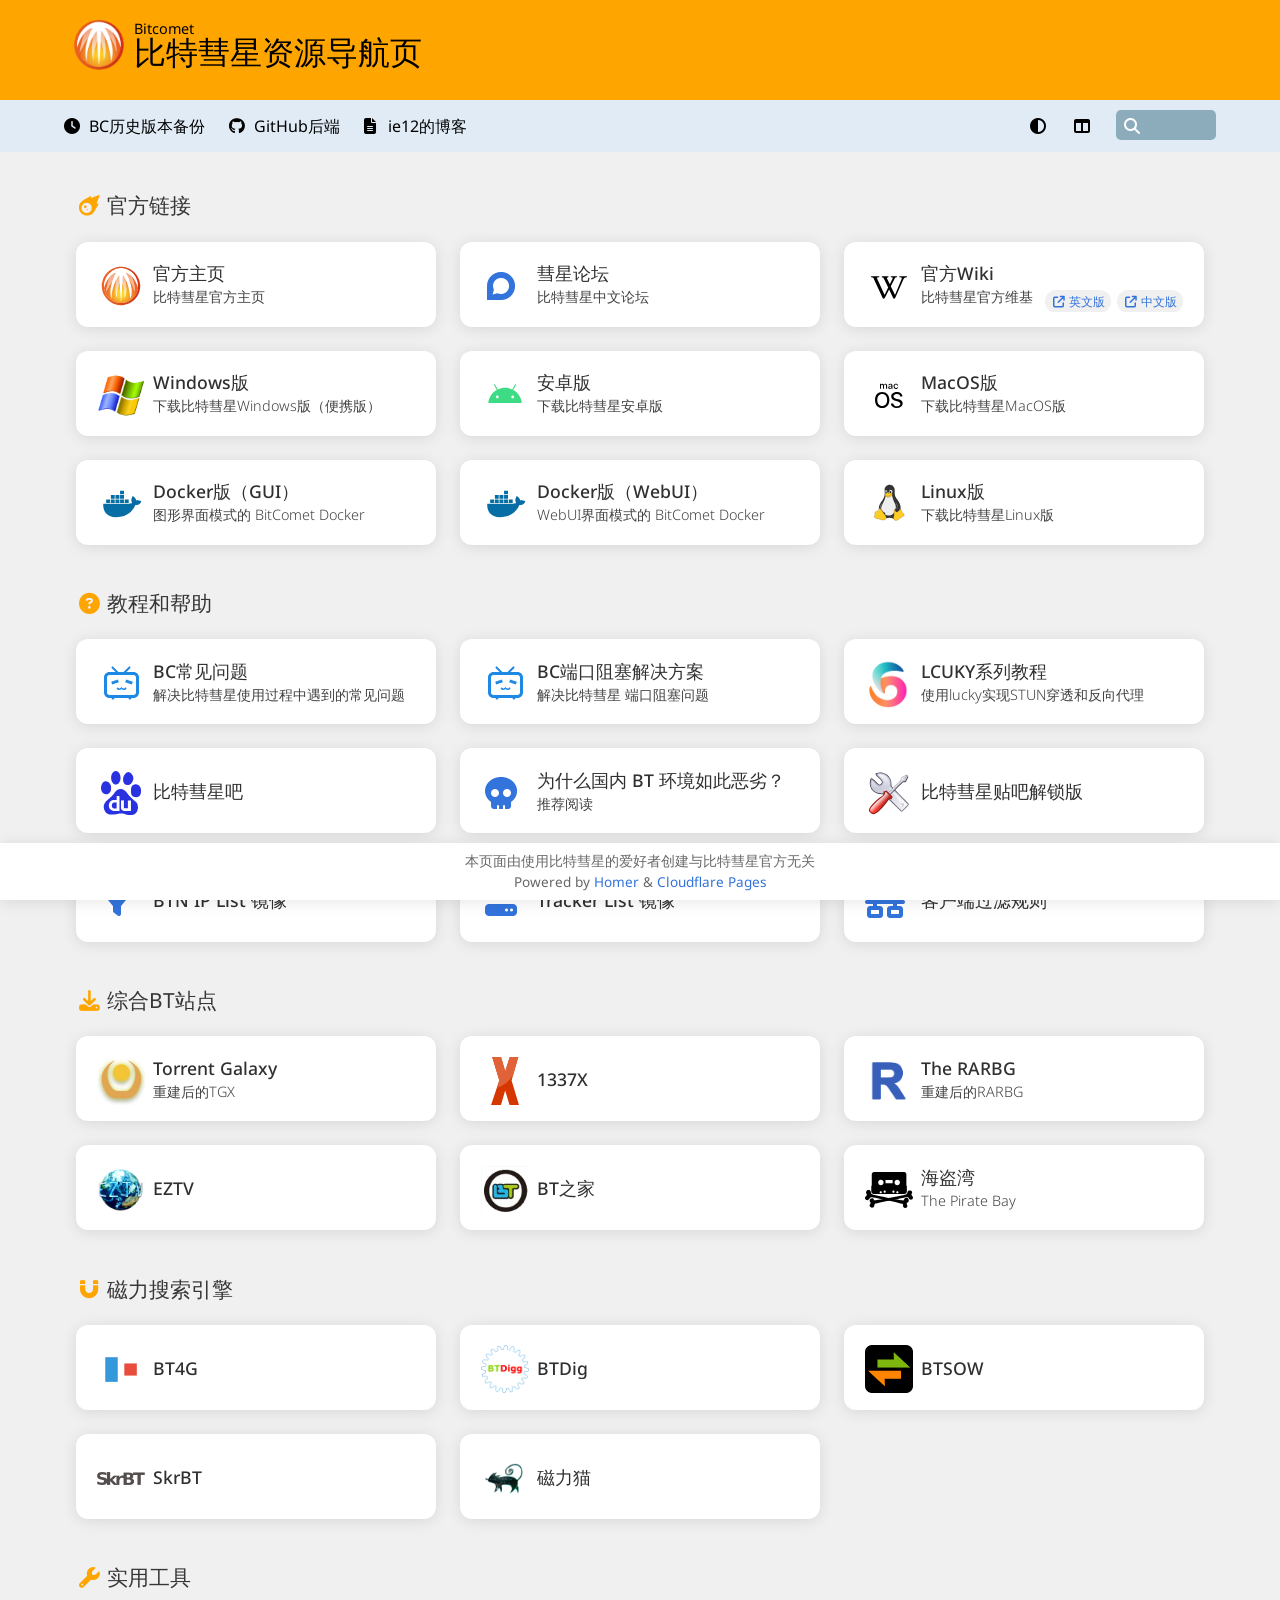
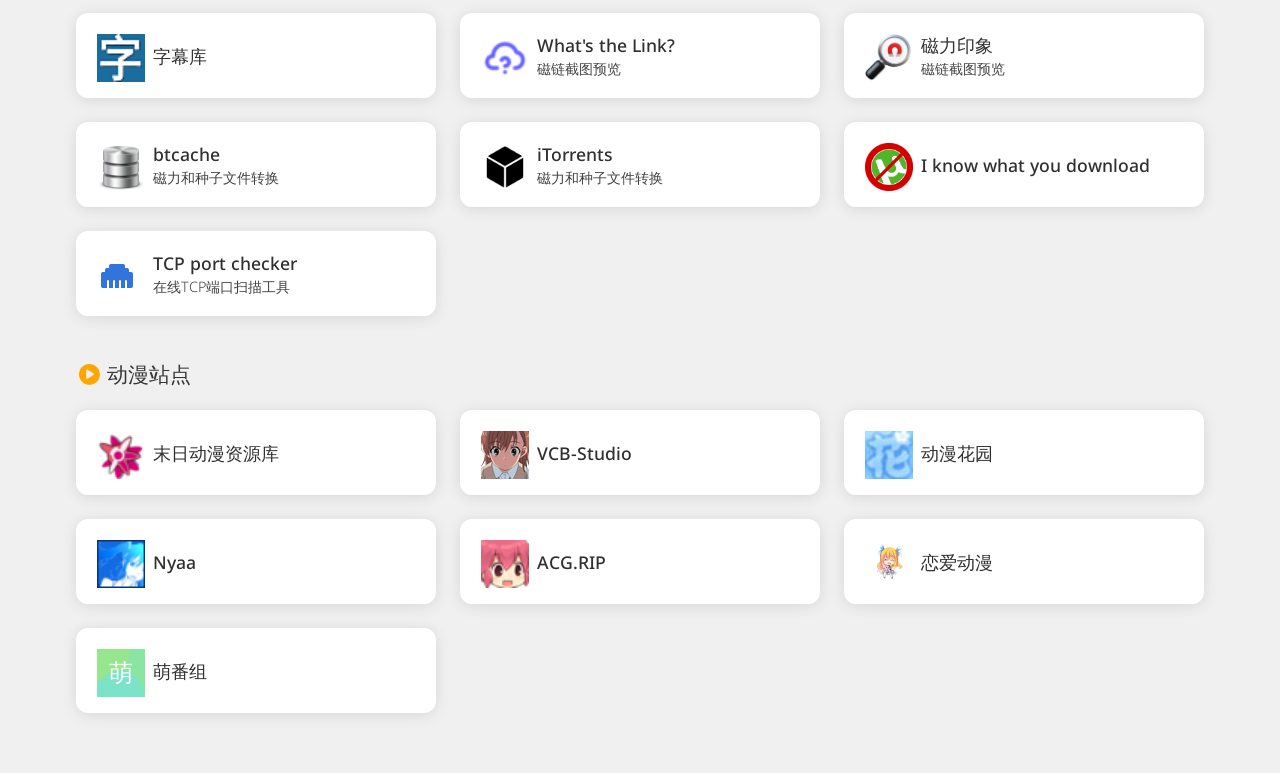
<file: index.html>
<!DOCTYPE html>
<html>
  <head>
    <meta charset="UTF-8" />
    <link rel="icon" href="assets/icons/favicon.ico" />
    <link rel="apple-touch-icon" href="assets/icons/apple-touch-icon.png" sizes="180x180">
    <link rel="mask-icon" href="assets/icons/logo.svg">
    <meta name="viewport" content="width=device-width,initial-scale=1.0,viewport-fit=cover">
    <title>比特彗星资源导航页</title>
    <script type="module" crossorigin src="./resources/index-B83W06UX.js"></script>
    <link rel="modulepreload" crossorigin href="./resources/_plugin-vue_export-helper-LledoY8b.js">
    <link rel="modulepreload" crossorigin href="./resources/service-D6Oys9Ud.js">
    <link rel="stylesheet" crossorigin href="./resources/index-yln0bw4y.css">
  <link rel="manifest" href="./assets/manifest.json" crossorigin="use-credentials"><script id="vite-plugin-pwa:register-sw" src="./registerSW.js"></script></head>
  <body>
    <div id="app-mount"></div>
  </body>
</html>
</file>
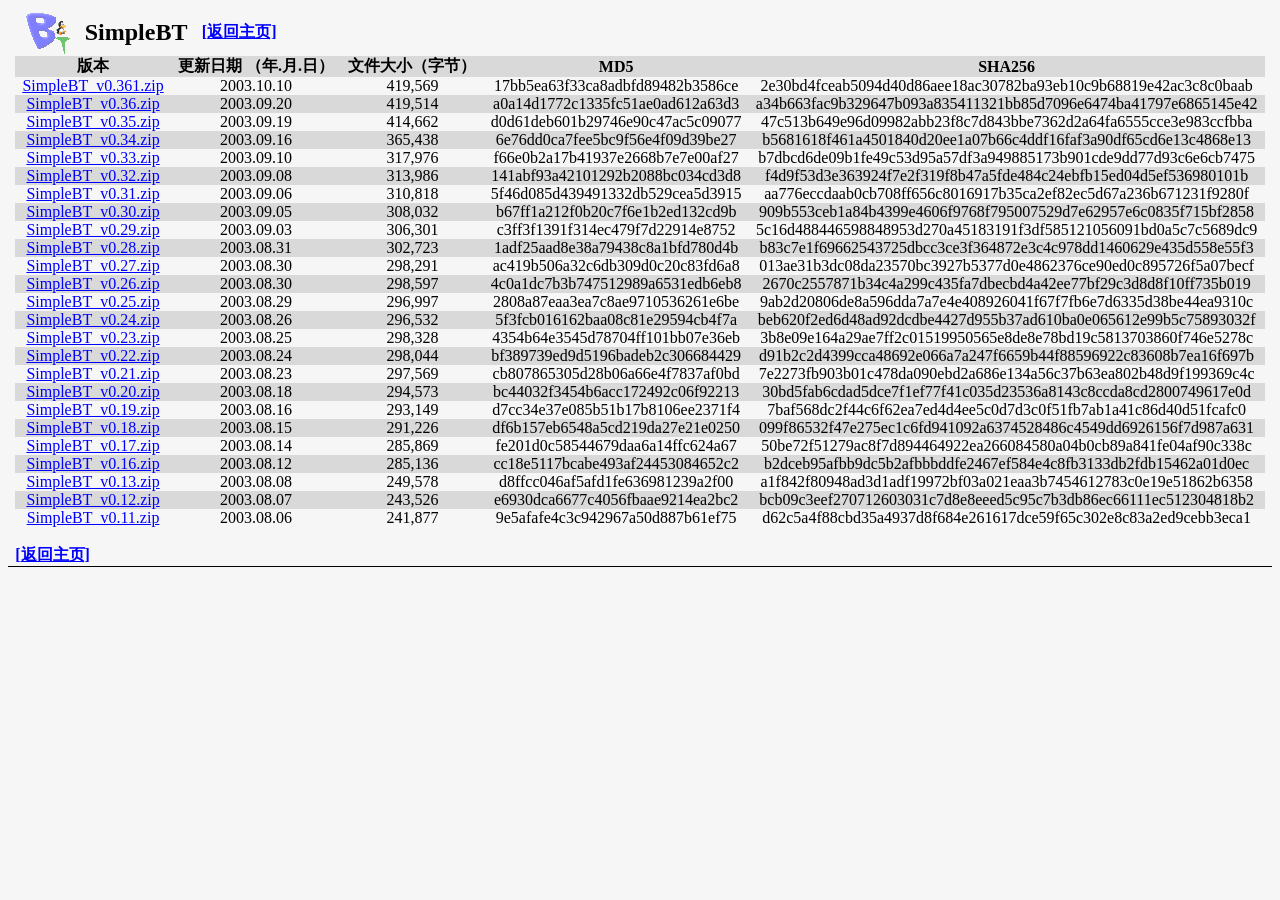
<file: legacy/simplebt/simplebt.html>
<html xmlns:v="urn:schemas-microsoft-com:vml"
xmlns:o="urn:schemas-microsoft-com:office:office"
xmlns:w="urn:schemas-microsoft-com:office:word"
xmlns:m="http://schemas.microsoft.com/office/2004/12/omml"
xmlns="http://www.w3.org/TR/REC-html40">

<head>
<meta http-equiv=Content-Type content="text/html; charset=utf-8">
<meta name=ProgId content=Word.Document>
<meta name=Generator content="Microsoft Word 14">
<meta name=Originator content="Microsoft Word 14">
<base target="_blank">
<link rel=File-List href="simplebt.files/filelist.xml">
<link rel=Edit-Time-Data href="simplebt.files/editdata.mso">
<!--[if !mso]>
<style>
v\:* {behavior:url(#default#VML);}
o\:* {behavior:url(#default#VML);}
w\:* {behavior:url(#default#VML);}
.shape {behavior:url(#default#VML);}
</style>
<![endif]-->
<title>SimpleBT</title>
<!--[if gte mso 9]><xml>
 <o:DocumentProperties>
  <o:Author>abc</o:Author>
  <o:LastAuthor>chen</o:LastAuthor>
  <o:Revision>17</o:Revision>
  <o:TotalTime>32</o:TotalTime>
  <o:Created>2025-02-17T12:49:00Z</o:Created>
  <o:LastSaved>2025-05-25T10:09:00Z</o:LastSaved>
  <o:Pages>1</o:Pages>
  <o:Words>1010</o:Words>
  <o:Characters>5759</o:Characters>
  <o:Company>HP</o:Company>
  <o:Lines>47</o:Lines>
  <o:Paragraphs>13</o:Paragraphs>
  <o:CharactersWithSpaces>6756</o:CharactersWithSpaces>
  <o:Version>14.00</o:Version>
 </o:DocumentProperties>
 <o:OfficeDocumentSettings>
  <o:AllowPNG/>
 </o:OfficeDocumentSettings>
</xml><![endif]-->
<link rel=themeData href="simplebt.files/themedata.thmx">
<link rel=colorSchemeMapping href="simplebt.files/colorschememapping.xml">
<!--[if gte mso 9]><xml>
 <w:WordDocument>
  <w:Zoom>73</w:Zoom>
  <w:TrackMoves>false</w:TrackMoves>
  <w:TrackFormatting/>
  <w:ValidateAgainstSchemas/>
  <w:SaveIfXMLInvalid>false</w:SaveIfXMLInvalid>
  <w:IgnoreMixedContent>false</w:IgnoreMixedContent>
  <w:AlwaysShowPlaceholderText>false</w:AlwaysShowPlaceholderText>
  <w:DoNotPromoteQF/>
  <w:LidThemeOther>EN-US</w:LidThemeOther>
  <w:LidThemeAsian>ZH-CN</w:LidThemeAsian>
  <w:LidThemeComplexScript>X-NONE</w:LidThemeComplexScript>
  <w:Compatibility>
   <w:BreakWrappedTables/>
   <w:SplitPgBreakAndParaMark/>
   <w:UseFELayout/>
  </w:Compatibility>
  <w:BrowserLevel>MicrosoftInternetExplorer4</w:BrowserLevel>
  <m:mathPr>
   <m:mathFont m:val="Cambria Math"/>
   <m:brkBin m:val="before"/>
   <m:brkBinSub m:val="&#45;-"/>
   <m:smallFrac m:val="off"/>
   <m:dispDef/>
   <m:lMargin m:val="0"/>
   <m:rMargin m:val="0"/>
   <m:defJc m:val="centerGroup"/>
   <m:wrapIndent m:val="1440"/>
   <m:intLim m:val="subSup"/>
   <m:naryLim m:val="undOvr"/>
  </m:mathPr></w:WordDocument>
</xml><![endif]--><!--[if gte mso 9]><xml>
 <w:LatentStyles DefLockedState="false" DefUnhideWhenUsed="true"
  DefSemiHidden="true" DefQFormat="false" DefPriority="99"
  LatentStyleCount="267">
  <w:LsdException Locked="false" Priority="0" SemiHidden="false"
   UnhideWhenUsed="false" QFormat="true" Name="Normal"/>
  <w:LsdException Locked="false" Priority="9" SemiHidden="false"
   UnhideWhenUsed="false" QFormat="true" Name="heading 1"/>
  <w:LsdException Locked="false" Priority="9" QFormat="true" Name="heading 2"/>
  <w:LsdException Locked="false" Priority="9" QFormat="true" Name="heading 3"/>
  <w:LsdException Locked="false" Priority="9" QFormat="true" Name="heading 4"/>
  <w:LsdException Locked="false" Priority="9" QFormat="true" Name="heading 5"/>
  <w:LsdException Locked="false" Priority="9" QFormat="true" Name="heading 6"/>
  <w:LsdException Locked="false" Priority="9" QFormat="true" Name="heading 7"/>
  <w:LsdException Locked="false" Priority="9" QFormat="true" Name="heading 8"/>
  <w:LsdException Locked="false" Priority="9" QFormat="true" Name="heading 9"/>
  <w:LsdException Locked="false" Priority="39" Name="toc 1"/>
  <w:LsdException Locked="false" Priority="39" Name="toc 2"/>
  <w:LsdException Locked="false" Priority="39" Name="toc 3"/>
  <w:LsdException Locked="false" Priority="39" Name="toc 4"/>
  <w:LsdException Locked="false" Priority="39" Name="toc 5"/>
  <w:LsdException Locked="false" Priority="39" Name="toc 6"/>
  <w:LsdException Locked="false" Priority="39" Name="toc 7"/>
  <w:LsdException Locked="false" Priority="39" Name="toc 8"/>
  <w:LsdException Locked="false" Priority="39" Name="toc 9"/>
  <w:LsdException Locked="false" Priority="35" QFormat="true" Name="caption"/>
  <w:LsdException Locked="false" Priority="10" SemiHidden="false"
   UnhideWhenUsed="false" QFormat="true" Name="Title"/>
  <w:LsdException Locked="false" Priority="1" Name="Default Paragraph Font"/>
  <w:LsdException Locked="false" Priority="11" SemiHidden="false"
   UnhideWhenUsed="false" QFormat="true" Name="Subtitle"/>
  <w:LsdException Locked="false" Priority="22" SemiHidden="false"
   UnhideWhenUsed="false" QFormat="true" Name="Strong"/>
  <w:LsdException Locked="false" Priority="20" SemiHidden="false"
   UnhideWhenUsed="false" QFormat="true" Name="Emphasis"/>
  <w:LsdException Locked="false" Priority="59" SemiHidden="false"
   UnhideWhenUsed="false" Name="Table Grid"/>
  <w:LsdException Locked="false" UnhideWhenUsed="false" Name="Placeholder Text"/>
  <w:LsdException Locked="false" Priority="1" SemiHidden="false"
   UnhideWhenUsed="false" QFormat="true" Name="No Spacing"/>
  <w:LsdException Locked="false" Priority="60" SemiHidden="false"
   UnhideWhenUsed="false" Name="Light Shading"/>
  <w:LsdException Locked="false" Priority="61" SemiHidden="false"
   UnhideWhenUsed="false" Name="Light List"/>
  <w:LsdException Locked="false" Priority="62" SemiHidden="false"
   UnhideWhenUsed="false" Name="Light Grid"/>
  <w:LsdException Locked="false" Priority="63" SemiHidden="false"
   UnhideWhenUsed="false" Name="Medium Shading 1"/>
  <w:LsdException Locked="false" Priority="64" SemiHidden="false"
   UnhideWhenUsed="false" Name="Medium Shading 2"/>
  <w:LsdException Locked="false" Priority="65" SemiHidden="false"
   UnhideWhenUsed="false" Name="Medium List 1"/>
  <w:LsdException Locked="false" Priority="66" SemiHidden="false"
   UnhideWhenUsed="false" Name="Medium List 2"/>
  <w:LsdException Locked="false" Priority="67" SemiHidden="false"
   UnhideWhenUsed="false" Name="Medium Grid 1"/>
  <w:LsdException Locked="false" Priority="68" SemiHidden="false"
   UnhideWhenUsed="false" Name="Medium Grid 2"/>
  <w:LsdException Locked="false" Priority="69" SemiHidden="false"
   UnhideWhenUsed="false" Name="Medium Grid 3"/>
  <w:LsdException Locked="false" Priority="70" SemiHidden="false"
   UnhideWhenUsed="false" Name="Dark List"/>
  <w:LsdException Locked="false" Priority="71" SemiHidden="false"
   UnhideWhenUsed="false" Name="Colorful Shading"/>
  <w:LsdException Locked="false" Priority="72" SemiHidden="false"
   UnhideWhenUsed="false" Name="Colorful List"/>
  <w:LsdException Locked="false" Priority="73" SemiHidden="false"
   UnhideWhenUsed="false" Name="Colorful Grid"/>
  <w:LsdException Locked="false" Priority="60" SemiHidden="false"
   UnhideWhenUsed="false" Name="Light Shading Accent 1"/>
  <w:LsdException Locked="false" Priority="61" SemiHidden="false"
   UnhideWhenUsed="false" Name="Light List Accent 1"/>
  <w:LsdException Locked="false" Priority="62" SemiHidden="false"
   UnhideWhenUsed="false" Name="Light Grid Accent 1"/>
  <w:LsdException Locked="false" Priority="63" SemiHidden="false"
   UnhideWhenUsed="false" Name="Medium Shading 1 Accent 1"/>
  <w:LsdException Locked="false" Priority="64" SemiHidden="false"
   UnhideWhenUsed="false" Name="Medium Shading 2 Accent 1"/>
  <w:LsdException Locked="false" Priority="65" SemiHidden="false"
   UnhideWhenUsed="false" Name="Medium List 1 Accent 1"/>
  <w:LsdException Locked="false" UnhideWhenUsed="false" Name="Revision"/>
  <w:LsdException Locked="false" Priority="34" SemiHidden="false"
   UnhideWhenUsed="false" QFormat="true" Name="List Paragraph"/>
  <w:LsdException Locked="false" Priority="29" SemiHidden="false"
   UnhideWhenUsed="false" QFormat="true" Name="Quote"/>
  <w:LsdException Locked="false" Priority="30" SemiHidden="false"
   UnhideWhenUsed="false" QFormat="true" Name="Intense Quote"/>
  <w:LsdException Locked="false" Priority="66" SemiHidden="false"
   UnhideWhenUsed="false" Name="Medium List 2 Accent 1"/>
  <w:LsdException Locked="false" Priority="67" SemiHidden="false"
   UnhideWhenUsed="false" Name="Medium Grid 1 Accent 1"/>
  <w:LsdException Locked="false" Priority="68" SemiHidden="false"
   UnhideWhenUsed="false" Name="Medium Grid 2 Accent 1"/>
  <w:LsdException Locked="false" Priority="69" SemiHidden="false"
   UnhideWhenUsed="false" Name="Medium Grid 3 Accent 1"/>
  <w:LsdException Locked="false" Priority="70" SemiHidden="false"
   UnhideWhenUsed="false" Name="Dark List Accent 1"/>
  <w:LsdException Locked="false" Priority="71" SemiHidden="false"
   UnhideWhenUsed="false" Name="Colorful Shading Accent 1"/>
  <w:LsdException Locked="false" Priority="72" SemiHidden="false"
   UnhideWhenUsed="false" Name="Colorful List Accent 1"/>
  <w:LsdException Locked="false" Priority="73" SemiHidden="false"
   UnhideWhenUsed="false" Name="Colorful Grid Accent 1"/>
  <w:LsdException Locked="false" Priority="60" SemiHidden="false"
   UnhideWhenUsed="false" Name="Light Shading Accent 2"/>
  <w:LsdException Locked="false" Priority="61" SemiHidden="false"
   UnhideWhenUsed="false" Name="Light List Accent 2"/>
  <w:LsdException Locked="false" Priority="62" SemiHidden="false"
   UnhideWhenUsed="false" Name="Light Grid Accent 2"/>
  <w:LsdException Locked="false" Priority="63" SemiHidden="false"
   UnhideWhenUsed="false" Name="Medium Shading 1 Accent 2"/>
  <w:LsdException Locked="false" Priority="64" SemiHidden="false"
   UnhideWhenUsed="false" Name="Medium Shading 2 Accent 2"/>
  <w:LsdException Locked="false" Priority="65" SemiHidden="false"
   UnhideWhenUsed="false" Name="Medium List 1 Accent 2"/>
  <w:LsdException Locked="false" Priority="66" SemiHidden="false"
   UnhideWhenUsed="false" Name="Medium List 2 Accent 2"/>
  <w:LsdException Locked="false" Priority="67" SemiHidden="false"
   UnhideWhenUsed="false" Name="Medium Grid 1 Accent 2"/>
  <w:LsdException Locked="false" Priority="68" SemiHidden="false"
   UnhideWhenUsed="false" Name="Medium Grid 2 Accent 2"/>
  <w:LsdException Locked="false" Priority="69" SemiHidden="false"
   UnhideWhenUsed="false" Name="Medium Grid 3 Accent 2"/>
  <w:LsdException Locked="false" Priority="70" SemiHidden="false"
   UnhideWhenUsed="false" Name="Dark List Accent 2"/>
  <w:LsdException Locked="false" Priority="71" SemiHidden="false"
   UnhideWhenUsed="false" Name="Colorful Shading Accent 2"/>
  <w:LsdException Locked="false" Priority="72" SemiHidden="false"
   UnhideWhenUsed="false" Name="Colorful List Accent 2"/>
  <w:LsdException Locked="false" Priority="73" SemiHidden="false"
   UnhideWhenUsed="false" Name="Colorful Grid Accent 2"/>
  <w:LsdException Locked="false" Priority="60" SemiHidden="false"
   UnhideWhenUsed="false" Name="Light Shading Accent 3"/>
  <w:LsdException Locked="false" Priority="61" SemiHidden="false"
   UnhideWhenUsed="false" Name="Light List Accent 3"/>
  <w:LsdException Locked="false" Priority="62" SemiHidden="false"
   UnhideWhenUsed="false" Name="Light Grid Accent 3"/>
  <w:LsdException Locked="false" Priority="63" SemiHidden="false"
   UnhideWhenUsed="false" Name="Medium Shading 1 Accent 3"/>
  <w:LsdException Locked="false" Priority="64" SemiHidden="false"
   UnhideWhenUsed="false" Name="Medium Shading 2 Accent 3"/>
  <w:LsdException Locked="false" Priority="65" SemiHidden="false"
   UnhideWhenUsed="false" Name="Medium List 1 Accent 3"/>
  <w:LsdException Locked="false" Priority="66" SemiHidden="false"
   UnhideWhenUsed="false" Name="Medium List 2 Accent 3"/>
  <w:LsdException Locked="false" Priority="67" SemiHidden="false"
   UnhideWhenUsed="false" Name="Medium Grid 1 Accent 3"/>
  <w:LsdException Locked="false" Priority="68" SemiHidden="false"
   UnhideWhenUsed="false" Name="Medium Grid 2 Accent 3"/>
  <w:LsdException Locked="false" Priority="69" SemiHidden="false"
   UnhideWhenUsed="false" Name="Medium Grid 3 Accent 3"/>
  <w:LsdException Locked="false" Priority="70" SemiHidden="false"
   UnhideWhenUsed="false" Name="Dark List Accent 3"/>
  <w:LsdException Locked="false" Priority="71" SemiHidden="false"
   UnhideWhenUsed="false" Name="Colorful Shading Accent 3"/>
  <w:LsdException Locked="false" Priority="72" SemiHidden="false"
   UnhideWhenUsed="false" Name="Colorful List Accent 3"/>
  <w:LsdException Locked="false" Priority="73" SemiHidden="false"
   UnhideWhenUsed="false" Name="Colorful Grid Accent 3"/>
  <w:LsdException Locked="false" Priority="60" SemiHidden="false"
   UnhideWhenUsed="false" Name="Light Shading Accent 4"/>
  <w:LsdException Locked="false" Priority="61" SemiHidden="false"
   UnhideWhenUsed="false" Name="Light List Accent 4"/>
  <w:LsdException Locked="false" Priority="62" SemiHidden="false"
   UnhideWhenUsed="false" Name="Light Grid Accent 4"/>
  <w:LsdException Locked="false" Priority="63" SemiHidden="false"
   UnhideWhenUsed="false" Name="Medium Shading 1 Accent 4"/>
  <w:LsdException Locked="false" Priority="64" SemiHidden="false"
   UnhideWhenUsed="false" Name="Medium Shading 2 Accent 4"/>
  <w:LsdException Locked="false" Priority="65" SemiHidden="false"
   UnhideWhenUsed="false" Name="Medium List 1 Accent 4"/>
  <w:LsdException Locked="false" Priority="66" SemiHidden="false"
   UnhideWhenUsed="false" Name="Medium List 2 Accent 4"/>
  <w:LsdException Locked="false" Priority="67" SemiHidden="false"
   UnhideWhenUsed="false" Name="Medium Grid 1 Accent 4"/>
  <w:LsdException Locked="false" Priority="68" SemiHidden="false"
   UnhideWhenUsed="false" Name="Medium Grid 2 Accent 4"/>
  <w:LsdException Locked="false" Priority="69" SemiHidden="false"
   UnhideWhenUsed="false" Name="Medium Grid 3 Accent 4"/>
  <w:LsdException Locked="false" Priority="70" SemiHidden="false"
   UnhideWhenUsed="false" Name="Dark List Accent 4"/>
  <w:LsdException Locked="false" Priority="71" SemiHidden="false"
   UnhideWhenUsed="false" Name="Colorful Shading Accent 4"/>
  <w:LsdException Locked="false" Priority="72" SemiHidden="false"
   UnhideWhenUsed="false" Name="Colorful List Accent 4"/>
  <w:LsdException Locked="false" Priority="73" SemiHidden="false"
   UnhideWhenUsed="false" Name="Colorful Grid Accent 4"/>
  <w:LsdException Locked="false" Priority="60" SemiHidden="false"
   UnhideWhenUsed="false" Name="Light Shading Accent 5"/>
  <w:LsdException Locked="false" Priority="61" SemiHidden="false"
   UnhideWhenUsed="false" Name="Light List Accent 5"/>
  <w:LsdException Locked="false" Priority="62" SemiHidden="false"
   UnhideWhenUsed="false" Name="Light Grid Accent 5"/>
  <w:LsdException Locked="false" Priority="63" SemiHidden="false"
   UnhideWhenUsed="false" Name="Medium Shading 1 Accent 5"/>
  <w:LsdException Locked="false" Priority="64" SemiHidden="false"
   UnhideWhenUsed="false" Name="Medium Shading 2 Accent 5"/>
  <w:LsdException Locked="false" Priority="65" SemiHidden="false"
   UnhideWhenUsed="false" Name="Medium List 1 Accent 5"/>
  <w:LsdException Locked="false" Priority="66" SemiHidden="false"
   UnhideWhenUsed="false" Name="Medium List 2 Accent 5"/>
  <w:LsdException Locked="false" Priority="67" SemiHidden="false"
   UnhideWhenUsed="false" Name="Medium Grid 1 Accent 5"/>
  <w:LsdException Locked="false" Priority="68" SemiHidden="false"
   UnhideWhenUsed="false" Name="Medium Grid 2 Accent 5"/>
  <w:LsdException Locked="false" Priority="69" SemiHidden="false"
   UnhideWhenUsed="false" Name="Medium Grid 3 Accent 5"/>
  <w:LsdException Locked="false" Priority="70" SemiHidden="false"
   UnhideWhenUsed="false" Name="Dark List Accent 5"/>
  <w:LsdException Locked="false" Priority="71" SemiHidden="false"
   UnhideWhenUsed="false" Name="Colorful Shading Accent 5"/>
  <w:LsdException Locked="false" Priority="72" SemiHidden="false"
   UnhideWhenUsed="false" Name="Colorful List Accent 5"/>
  <w:LsdException Locked="false" Priority="73" SemiHidden="false"
   UnhideWhenUsed="false" Name="Colorful Grid Accent 5"/>
  <w:LsdException Locked="false" Priority="60" SemiHidden="false"
   UnhideWhenUsed="false" Name="Light Shading Accent 6"/>
  <w:LsdException Locked="false" Priority="61" SemiHidden="false"
   UnhideWhenUsed="false" Name="Light List Accent 6"/>
  <w:LsdException Locked="false" Priority="62" SemiHidden="false"
   UnhideWhenUsed="false" Name="Light Grid Accent 6"/>
  <w:LsdException Locked="false" Priority="63" SemiHidden="false"
   UnhideWhenUsed="false" Name="Medium Shading 1 Accent 6"/>
  <w:LsdException Locked="false" Priority="64" SemiHidden="false"
   UnhideWhenUsed="false" Name="Medium Shading 2 Accent 6"/>
  <w:LsdException Locked="false" Priority="65" SemiHidden="false"
   UnhideWhenUsed="false" Name="Medium List 1 Accent 6"/>
  <w:LsdException Locked="false" Priority="66" SemiHidden="false"
   UnhideWhenUsed="false" Name="Medium List 2 Accent 6"/>
  <w:LsdException Locked="false" Priority="67" SemiHidden="false"
   UnhideWhenUsed="false" Name="Medium Grid 1 Accent 6"/>
  <w:LsdException Locked="false" Priority="68" SemiHidden="false"
   UnhideWhenUsed="false" Name="Medium Grid 2 Accent 6"/>
  <w:LsdException Locked="false" Priority="69" SemiHidden="false"
   UnhideWhenUsed="false" Name="Medium Grid 3 Accent 6"/>
  <w:LsdException Locked="false" Priority="70" SemiHidden="false"
   UnhideWhenUsed="false" Name="Dark List Accent 6"/>
  <w:LsdException Locked="false" Priority="71" SemiHidden="false"
   UnhideWhenUsed="false" Name="Colorful Shading Accent 6"/>
  <w:LsdException Locked="false" Priority="72" SemiHidden="false"
   UnhideWhenUsed="false" Name="Colorful List Accent 6"/>
  <w:LsdException Locked="false" Priority="73" SemiHidden="false"
   UnhideWhenUsed="false" Name="Colorful Grid Accent 6"/>
  <w:LsdException Locked="false" Priority="19" SemiHidden="false"
   UnhideWhenUsed="false" QFormat="true" Name="Subtle Emphasis"/>
  <w:LsdException Locked="false" Priority="21" SemiHidden="false"
   UnhideWhenUsed="false" QFormat="true" Name="Intense Emphasis"/>
  <w:LsdException Locked="false" Priority="31" SemiHidden="false"
   UnhideWhenUsed="false" QFormat="true" Name="Subtle Reference"/>
  <w:LsdException Locked="false" Priority="32" SemiHidden="false"
   UnhideWhenUsed="false" QFormat="true" Name="Intense Reference"/>
  <w:LsdException Locked="false" Priority="33" SemiHidden="false"
   UnhideWhenUsed="false" QFormat="true" Name="Book Title"/>
  <w:LsdException Locked="false" Priority="37" Name="Bibliography"/>
  <w:LsdException Locked="false" Priority="39" QFormat="true" Name="TOC Heading"/>
 </w:LatentStyles>
</xml><![endif]-->
<style>
<!--
 /* Font Definitions */
 @font-face
	{font-family:宋体;
	panose-1:2 1 6 0 3 1 1 1 1 1;
	mso-font-alt:SimSun;
	mso-font-charset:134;
	mso-generic-font-family:auto;
	mso-font-pitch:variable;
	mso-font-signature:515 680460288 22 0 262145 0;}
@font-face
	{font-family:宋体;
	panose-1:2 1 6 0 3 1 1 1 1 1;
	mso-font-alt:SimSun;
	mso-font-charset:134;
	mso-generic-font-family:auto;
	mso-font-pitch:variable;
	mso-font-signature:515 680460288 22 0 262145 0;}
@font-face
	{font-family:"\@宋体";
	panose-1:2 1 6 0 3 1 1 1 1 1;
	mso-font-charset:134;
	mso-generic-font-family:auto;
	mso-font-pitch:variable;
	mso-font-signature:515 680460288 22 0 262145 0;}
@font-face
	{font-family:微软雅黑;
	panose-1:2 11 5 3 2 2 4 2 2 4;
	mso-font-charset:134;
	mso-generic-font-family:swiss;
	mso-font-pitch:variable;
	mso-font-signature:-2147483001 718224464 22 0 262175 0;}
@font-face
	{font-family:"\@微软雅黑";
	panose-1:2 11 5 3 2 2 4 2 2 4;
	mso-font-charset:134;
	mso-generic-font-family:swiss;
	mso-font-pitch:variable;
	mso-font-signature:-2147483001 718224464 22 0 262175 0;}
@font-face
	{font-family:Consolas;
	panose-1:2 11 6 9 2 2 4 3 2 4;
	mso-font-charset:0;
	mso-generic-font-family:modern;
	mso-font-pitch:fixed;
	mso-font-signature:-536869121 64767 1 0 415 0;}
 /* Style Definitions */
 p.MsoNormal, li.MsoNormal, div.MsoNormal
	{mso-style-unhide:no;
	mso-style-qformat:yes;
	mso-style-parent:"";
	margin:0cm;
	margin-bottom:.0001pt;
	mso-pagination:widow-orphan;
	font-size:12.0pt;
	font-family:宋体;
	mso-bidi-font-family:宋体;}
h1
	{mso-style-priority:9;
	mso-style-unhide:no;
	mso-style-qformat:yes;
	mso-style-link:"标题 1 Char";
	mso-margin-top-alt:auto;
	margin-right:0cm;
	mso-margin-bottom-alt:auto;
	margin-left:0cm;
	mso-pagination:widow-orphan;
	mso-outline-level:1;
	font-size:24.0pt;
	font-family:宋体;
	mso-bidi-font-family:宋体;}
p.MsoHeader, li.MsoHeader, div.MsoHeader
	{mso-style-priority:99;
	mso-style-link:"页眉 Char";
	margin:0cm;
	margin-bottom:.0001pt;
	text-align:center;
	mso-pagination:widow-orphan;
	tab-stops:center 207.65pt right 415.3pt;
	layout-grid-mode:char;
	border:none;
	mso-border-bottom-alt:solid windowtext .75pt;
	padding:0cm;
	mso-padding-alt:0cm 0cm 1.0pt 0cm;
	font-size:9.0pt;
	font-family:宋体;
	mso-bidi-font-family:宋体;}
p.MsoFooter, li.MsoFooter, div.MsoFooter
	{mso-style-noshow:yes;
	mso-style-priority:99;
	mso-style-link:"页脚 Char";
	margin:0cm;
	margin-bottom:.0001pt;
	mso-pagination:widow-orphan;
	tab-stops:center 207.65pt right 415.3pt;
	layout-grid-mode:char;
	font-size:9.0pt;
	font-family:宋体;
	mso-bidi-font-family:宋体;}
a:link, span.MsoHyperlink
	{mso-style-noshow:yes;
	mso-style-priority:99;
	color:blue;
	text-decoration:underline;
	text-underline:single;}
a:visited, span.MsoHyperlinkFollowed
	{mso-style-noshow:yes;
	mso-style-priority:99;
	color:purple;
	text-decoration:underline;
	text-underline:single;}
p.MsoAcetate, li.MsoAcetate, div.MsoAcetate
	{mso-style-noshow:yes;
	mso-style-priority:99;
	mso-style-link:"批注框文本 Char";
	margin:0cm;
	margin-bottom:.0001pt;
	mso-pagination:widow-orphan;
	font-size:9.0pt;
	font-family:宋体;
	mso-bidi-font-family:宋体;}
span.1Char
	{mso-style-name:"标题 1 Char";
	mso-style-priority:9;
	mso-style-unhide:no;
	mso-style-locked:yes;
	mso-style-link:"标题 1";
	mso-ansi-font-size:22.0pt;
	mso-bidi-font-size:22.0pt;
	font-family:宋体;
	mso-ascii-font-family:宋体;
	mso-fareast-font-family:宋体;
	mso-hansi-font-family:宋体;
	mso-bidi-font-family:宋体;
	mso-font-kerning:22.0pt;
	font-weight:bold;}
span.Char
	{mso-style-name:"页眉 Char";
	mso-style-priority:99;
	mso-style-unhide:no;
	mso-style-locked:yes;
	mso-style-link:页眉;
	mso-ansi-font-size:9.0pt;
	mso-bidi-font-size:9.0pt;
	font-family:宋体;
	mso-ascii-font-family:宋体;
	mso-fareast-font-family:宋体;
	mso-hansi-font-family:宋体;
	mso-bidi-font-family:宋体;}
span.Char0
	{mso-style-name:"页脚 Char";
	mso-style-noshow:yes;
	mso-style-priority:99;
	mso-style-unhide:no;
	mso-style-locked:yes;
	mso-style-link:页脚;
	mso-ansi-font-size:9.0pt;
	mso-bidi-font-size:9.0pt;
	font-family:宋体;
	mso-ascii-font-family:宋体;
	mso-fareast-font-family:宋体;
	mso-hansi-font-family:宋体;
	mso-bidi-font-family:宋体;}
span.Char1
	{mso-style-name:"批注框文本 Char";
	mso-style-noshow:yes;
	mso-style-priority:99;
	mso-style-unhide:no;
	mso-style-locked:yes;
	mso-style-link:批注框文本;
	mso-ansi-font-size:9.0pt;
	mso-bidi-font-size:9.0pt;
	font-family:宋体;
	mso-ascii-font-family:宋体;
	mso-fareast-font-family:宋体;
	mso-hansi-font-family:宋体;
	mso-bidi-font-family:宋体;}
.MsoChpDefault
	{mso-style-type:export-only;
	mso-default-props:yes;
	font-size:10.0pt;
	mso-ansi-font-size:10.0pt;
	mso-bidi-font-size:10.0pt;
	mso-ascii-font-family:"Times New Roman";
	mso-hansi-font-family:"Times New Roman";
	mso-font-kerning:0pt;}
 /* Page Definitions */
 @page
	{mso-footnote-separator:url("simplebt.files/header.html") fs;
	mso-footnote-continuation-separator:url("simplebt.files/header.html") fcs;
	mso-endnote-separator:url("simplebt.files/header.html") es;
	mso-endnote-continuation-separator:url("simplebt.files/header.html") ecs;}
@page WordSection1
	{size:595.3pt 841.9pt;
	margin:72.0pt 90.0pt 72.0pt 90.0pt;
	mso-header-margin:42.55pt;
	mso-footer-margin:49.6pt;
	mso-even-header:url("simplebt.files/header.html") eh1;
	mso-header:url("simplebt.files/header.html") h1;
	mso-paper-source:0;}
div.WordSection1
	{page:WordSection1;}
-->
</style>
<!--[if gte mso 10]>
<style>
 /* Style Definitions */
 table.MsoNormalTable
	{mso-style-name:普通表格;
	mso-tstyle-rowband-size:0;
	mso-tstyle-colband-size:0;
	mso-style-noshow:yes;
	mso-style-priority:99;
	mso-style-parent:"";
	mso-padding-alt:0cm 5.4pt 0cm 5.4pt;
	mso-para-margin:0cm;
	mso-para-margin-bottom:.0001pt;
	mso-pagination:widow-orphan;
	font-size:10.0pt;
	font-family:"Times New Roman","serif";}
table.MsoTableGrid
	{mso-style-name:网格型;
	mso-tstyle-rowband-size:0;
	mso-tstyle-colband-size:0;
	mso-style-priority:59;
	mso-style-unhide:no;
	border:solid windowtext 1.0pt;
	mso-border-alt:solid windowtext .5pt;
	mso-padding-alt:0cm 5.4pt 0cm 5.4pt;
	mso-border-insideh:.5pt solid windowtext;
	mso-border-insidev:.5pt solid windowtext;
	mso-para-margin:0cm;
	mso-para-margin-bottom:.0001pt;
	mso-pagination:widow-orphan;
	font-size:10.0pt;
	font-family:"Times New Roman","serif";}
table.MsoTableLightShading
	{mso-style-name:浅色底纹;
	mso-tstyle-rowband-size:1;
	mso-tstyle-colband-size:1;
	mso-style-priority:60;
	mso-style-unhide:no;
	border-top:solid black 1.0pt;
	mso-border-top-themecolor:text1;
	border-left:none;
	border-bottom:solid black 1.0pt;
	mso-border-bottom-themecolor:text1;
	border-right:none;
	mso-padding-alt:0cm 5.4pt 0cm 5.4pt;
	mso-para-margin:0cm;
	mso-para-margin-bottom:.0001pt;
	mso-pagination:widow-orphan;
	font-size:10.0pt;
	font-family:"Times New Roman","serif";
	color:black;
	mso-themecolor:text1;
	mso-themeshade:191;}
table.MsoTableLightShadingFirstRow
	{mso-style-name:浅色底纹;
	mso-table-condition:first-row;
	mso-style-priority:60;
	mso-style-unhide:no;
	mso-tstyle-border-top:1.0pt solid black;
	mso-tstyle-border-top-themecolor:text1;
	mso-tstyle-border-left:cell-none;
	mso-tstyle-border-bottom:1.0pt solid black;
	mso-tstyle-border-bottom-themecolor:text1;
	mso-tstyle-border-right:cell-none;
	mso-tstyle-border-insideh:cell-none;
	mso-tstyle-border-insidev:cell-none;
	mso-para-margin-top:auto;
	mso-para-margin-bottom:auto;
	line-height:normal;
	mso-ansi-font-weight:bold;
	mso-bidi-font-weight:bold;}
table.MsoTableLightShadingLastRow
	{mso-style-name:浅色底纹;
	mso-table-condition:last-row;
	mso-style-priority:60;
	mso-style-unhide:no;
	mso-tstyle-border-top:1.0pt solid black;
	mso-tstyle-border-top-themecolor:text1;
	mso-tstyle-border-left:cell-none;
	mso-tstyle-border-bottom:1.0pt solid black;
	mso-tstyle-border-bottom-themecolor:text1;
	mso-tstyle-border-right:cell-none;
	mso-tstyle-border-insideh:cell-none;
	mso-tstyle-border-insidev:cell-none;
	mso-para-margin-top:auto;
	mso-para-margin-bottom:auto;
	line-height:normal;
	mso-ansi-font-weight:bold;
	mso-bidi-font-weight:bold;}
table.MsoTableLightShadingFirstCol
	{mso-style-name:浅色底纹;
	mso-table-condition:first-column;
	mso-style-priority:60;
	mso-style-unhide:no;
	mso-ansi-font-weight:bold;
	mso-bidi-font-weight:bold;}
table.MsoTableLightShadingLastCol
	{mso-style-name:浅色底纹;
	mso-table-condition:last-column;
	mso-style-priority:60;
	mso-style-unhide:no;
	mso-ansi-font-weight:bold;
	mso-bidi-font-weight:bold;}
table.MsoTableLightShadingOddColumn
	{mso-style-name:浅色底纹;
	mso-table-condition:odd-column;
	mso-style-priority:60;
	mso-style-unhide:no;
	mso-tstyle-shading:silver;
	mso-tstyle-shading-themecolor:text1;
	mso-tstyle-shading-themetint:63;
	mso-tstyle-border-left:cell-none;
	mso-tstyle-border-right:cell-none;
	mso-tstyle-border-insideh:cell-none;
	mso-tstyle-border-insidev:cell-none;}
table.MsoTableLightShadingOddRow
	{mso-style-name:浅色底纹;
	mso-table-condition:odd-row;
	mso-style-priority:60;
	mso-style-unhide:no;
	mso-tstyle-shading:silver;
	mso-tstyle-shading-themecolor:text1;
	mso-tstyle-shading-themetint:63;
	mso-tstyle-border-left:cell-none;
	mso-tstyle-border-right:cell-none;
	mso-tstyle-border-insideh:cell-none;
	mso-tstyle-border-insidev:cell-none;}
table.1
	{mso-style-name:样式1;
	mso-tstyle-rowband-size:1;
	mso-tstyle-colband-size:0;
	mso-style-priority:99;
	mso-style-unhide:no;
	mso-padding-alt:0cm 5.4pt 0cm 5.4pt;
	mso-para-margin:0cm;
	mso-para-margin-bottom:.0001pt;
	mso-pagination:widow-orphan;
	font-size:10.0pt;
	font-family:"Times New Roman","serif";}
table.1OddRow
	{mso-style-name:样式1;
	mso-table-condition:odd-row;
	mso-style-priority:99;
	mso-style-unhide:no;
	mso-tstyle-shading:#D9D9D9;}
</style>
<![endif]--><!--[if gte mso 9]><xml>
 <o:shapedefaults v:ext="edit" spidmax="2049"/>
</xml><![endif]--><!--[if gte mso 9]><xml>
 <o:shapelayout v:ext="edit">
  <o:idmap v:ext="edit" data="1"/>
 </o:shapelayout></xml><![endif]-->
</head>

<body bgcolor="#F6F6F6" lang=ZH-CN link=blue vlink=purple style='tab-interval:
21.0pt'>

<div class=WordSection1>

<table class=MsoTableGrid border=0 cellspacing=0 cellpadding=0
 style='border-collapse:collapse;border:none;mso-yfti-tbllook:1184;mso-padding-alt:
 0cm 5.4pt 0cm 5.4pt;mso-border-insideh:none;mso-border-insidev:none'>
 <tr style='mso-yfti-irow:0;mso-yfti-firstrow:yes'>
  <td valign=top style='padding:0cm 5.4pt 0cm 5.4pt'>
  <table class=MsoTableGrid border=0 cellspacing=0 cellpadding=0
   style='border-collapse:collapse;border:none;mso-yfti-tbllook:1184;
   mso-padding-alt:0cm 5.4pt 0cm 5.4pt;mso-border-insideh:none;mso-border-insidev:
   none'>
   <tr style='mso-yfti-irow:0;mso-yfti-firstrow:yes;mso-yfti-lastrow:yes'>
    <td style='padding:0cm 5.4pt 0cm 5.4pt'>
    <p class=MsoNormal align=center style='text-align:center'><span lang=EN-US
    style='mso-no-proof:yes'><!--[if gte vml 1]><v:shapetype id="_x0000_t75"
     coordsize="21600,21600" o:spt="75" o:preferrelative="t" path="m@4@5l@4@11@9@11@9@5xe"
     filled="f" stroked="f">
     <v:stroke joinstyle="miter"/>
     <v:formulas>
      <v:f eqn="if lineDrawn pixelLineWidth 0"/>
      <v:f eqn="sum @0 1 0"/>
      <v:f eqn="sum 0 0 @1"/>
      <v:f eqn="prod @2 1 2"/>
      <v:f eqn="prod @3 21600 pixelWidth"/>
      <v:f eqn="prod @3 21600 pixelHeight"/>
      <v:f eqn="sum @0 0 1"/>
      <v:f eqn="prod @6 1 2"/>
      <v:f eqn="prod @7 21600 pixelWidth"/>
      <v:f eqn="sum @8 21600 0"/>
      <v:f eqn="prod @7 21600 pixelHeight"/>
      <v:f eqn="sum @10 21600 0"/>
     </v:formulas>
     <v:path o:extrusionok="f" gradientshapeok="t" o:connecttype="rect"/>
     <o:lock v:ext="edit" aspectratio="t"/>
    </v:shapetype><v:shape id="图片_x0020_4" o:spid="_x0000_i1025" type="#_x0000_t75"
     style='width:28.8pt;height:28.8pt;visibility:visible;mso-wrap-style:square'>
     <v:imagedata src="simplebt.files/image001.png" o:title=""/>
    </v:shape><![endif]--><![if !vml]><img width=48 height=48
    src="simplebt.files/image001.png" v:shapes="图片_x0020_4"><![endif]></span></p>
    </td>
    <td style='padding:0cm 5.4pt 0cm 5.4pt'>
    <p class=MsoNormal align=center style='text-align:center'><b
    style='mso-bidi-font-weight:normal'><span lang=EN-US style='font-size:18.0pt;
    mso-bidi-font-size:12.0pt;font-family:"微软雅黑","sans-serif"'>SimpleBT</span></b><b
    style='mso-bidi-font-weight:normal'><span lang=EN-US style='font-size:20.0pt;
    mso-bidi-font-size:12.0pt;font-family:"微软雅黑","sans-serif"'><o:p></o:p></span></b></p>
    </td>
    <td style='padding:0cm 5.4pt 0cm 5.4pt'>
    <p class=MsoNormal align=center style='text-align:center'><b
    style='mso-bidi-font-weight:normal'><span lang=EN-US style='font-family:
    "微软雅黑","sans-serif"'><a href="../index.html" target="_self">[<span
    lang=EN-US><span lang=EN-US>返回主页]</span></span></a></span></b><b
    style='mso-bidi-font-weight:normal'><span lang=EN-US style='font-size:18.0pt;
    mso-bidi-font-size:12.0pt;font-family:"微软雅黑","sans-serif"'><o:p></o:p></span></b></p>
    </td>
   </tr>
  </table>
  </td>
 </tr>
 <tr style='mso-yfti-irow:1'>
  <td valign=top style='padding:0cm 5.4pt 0cm 5.4pt'>
  <table class=1 border=0 cellspacing=0 cellpadding=0 style='border-collapse:
   collapse;mso-yfti-tbllook:1184;mso-padding-alt:0cm 5.4pt 0cm 5.4pt'>
   <tr style='mso-yfti-irow:0;mso-yfti-firstrow:yes'>
    <td style='background:#D9D9D9;padding:0cm 5.4pt 0cm 5.4pt'>
    <p class=MsoNormal align=center style='text-align:center;mso-yfti-cnfc:
    64'><b><span style='font-family:"微软雅黑","sans-serif"'>版本<span lang=EN-US><o:p></o:p></span></span></b></p>
    </td>
    <td style='background:#D9D9D9;padding:0cm 5.4pt 0cm 5.4pt'>
    <p class=MsoNormal align=center style='text-align:center;mso-yfti-cnfc:
    64'><b><span style='font-family:"微软雅黑","sans-serif"'>更新日期 （年<span
    lang=EN-US>.</span>月<span lang=EN-US>.</span>日）<span lang=EN-US><o:p></o:p></span></span></b></p>
    </td>
    <td style='background:#D9D9D9;padding:0cm 5.4pt 0cm 5.4pt'>
    <p class=MsoNormal align=center style='text-align:center;mso-yfti-cnfc:
    64'><b><span style='font-family:"微软雅黑","sans-serif"'>文件大小（字节）<span
    lang=EN-US><o:p></o:p></span></span></b></p>
    </td>
    <td style='background:#D9D9D9;padding:0cm 5.4pt 0cm 5.4pt'>
    <p class=MsoNormal align=center style='text-align:center;mso-yfti-cnfc:
    64'><b><span lang=EN-US style='font-family:"微软雅黑","sans-serif"'>MD5<o:p></o:p></span></b></p>
    </td>
    <td style='background:#D9D9D9;padding:0cm 5.4pt 0cm 5.4pt'>
    <p class=MsoNormal align=center style='text-align:center;mso-yfti-cnfc:
    64'><b><span lang=EN-US style='font-family:"微软雅黑","sans-serif"'>SHA256<o:p></o:p></span></b></p>
    </td>
   </tr>
   <tr style='mso-yfti-irow:1'>
    <td style='padding:0cm 5.4pt 0cm 5.4pt'>
    <p class=MsoNormal align=center style='text-align:center'><span lang=EN-US
    style='font-family:"微软雅黑","sans-serif"'><a
    href="https://github.com/bitcomet-post-bar/BC-official/raw/refs/heads/SimpleBT/SimpleBT/SimpleBT_v0.361.zip">SimpleBT_v0.361.zip</a><o:p></o:p></span></p>
    </td>
    <td style='padding:0cm 5.4pt 0cm 5.4pt'>
    <p class=MsoNormal align=center style='text-align:center'><span lang=EN-US
    style='font-family:"微软雅黑","sans-serif"'>2003.10.10<o:p></o:p></span></p>
    </td>
    <td style='padding:0cm 5.4pt 0cm 5.4pt'>
    <p class=MsoNormal align=center style='text-align:center'><span lang=EN-US
    style='font-family:"微软雅黑","sans-serif"'>419,569<o:p></o:p></span></p>
    </td>
    <td style='padding:0cm 5.4pt 0cm 5.4pt'>
    <p class=MsoNormal align=center style='text-align:center'><span lang=EN-US
    style='font-family:Consolas'>17bb5ea63f33ca8adbfd89482b3586ce<o:p></o:p></span></p>
    </td>
    <td style='padding:0cm 5.4pt 0cm 5.4pt'>
    <p class=MsoNormal align=center style='text-align:center'><span lang=EN-US
    style='font-family:Consolas'>2e30bd4fceab5094d40d86aee18ac30782ba93eb10c9b68819e42ac3c8c0baab<o:p></o:p></span></p>
    </td>
   </tr>
   <tr style='mso-yfti-irow:2'>
    <td style='background:#D9D9D9;padding:0cm 5.4pt 0cm 5.4pt'>
    <p class=MsoNormal align=center style='text-align:center;mso-yfti-cnfc:
    64'><span lang=EN-US style='font-family:"微软雅黑","sans-serif"'><a
    href="https://github.com/bitcomet-post-bar/BC-official/raw/refs/heads/SimpleBT/SimpleBT/SimpleBT_v0.36.zip"
    target="_blank">SimpleBT_v0.36.zip</a><o:p></o:p></span></p>
    </td>
    <td style='background:#D9D9D9;padding:0cm 5.4pt 0cm 5.4pt'>
    <p class=MsoNormal align=center style='text-align:center;mso-yfti-cnfc:
    64'><span lang=EN-US style='font-family:"微软雅黑","sans-serif"'>2003.09.20<o:p></o:p></span></p>
    </td>
    <td style='background:#D9D9D9;padding:0cm 5.4pt 0cm 5.4pt'>
    <p class=MsoNormal align=center style='text-align:center;mso-yfti-cnfc:
    64'><span lang=EN-US style='font-family:"微软雅黑","sans-serif"'>419,514<o:p></o:p></span></p>
    </td>
    <td style='background:#D9D9D9;padding:0cm 5.4pt 0cm 5.4pt'>
    <p class=MsoNormal align=center style='text-align:center;mso-yfti-cnfc:
    64'><span lang=EN-US style='font-family:Consolas'>a0a14d1772c1335fc51ae0ad612a63d3<o:p></o:p></span></p>
    </td>
    <td style='background:#D9D9D9;padding:0cm 5.4pt 0cm 5.4pt'>
    <p class=MsoNormal align=center style='text-align:center;mso-yfti-cnfc:
    64'><span lang=EN-US style='font-family:Consolas'>a34b663fac9b329647b093a835411321bb85d7096e6474ba41797e6865145e42<o:p></o:p></span></p>
    </td>
   </tr>
   <tr style='mso-yfti-irow:3'>
    <td style='padding:0cm 5.4pt 0cm 5.4pt'>
    <p class=MsoNormal align=center style='text-align:center'><span lang=EN-US
    style='font-family:"微软雅黑","sans-serif"'><a
    href="https://github.com/bitcomet-post-bar/BC-official/raw/refs/heads/SimpleBT/SimpleBT/SimpleBT_v0.35.zip"
    target="_blank">SimpleBT_v0.35.zip</a><o:p></o:p></span></p>
    </td>
    <td style='padding:0cm 5.4pt 0cm 5.4pt'>
    <p class=MsoNormal align=center style='text-align:center'><span lang=EN-US
    style='font-family:"微软雅黑","sans-serif"'>2003.09.19<o:p></o:p></span></p>
    </td>
    <td style='padding:0cm 5.4pt 0cm 5.4pt'>
    <p class=MsoNormal align=center style='text-align:center'><span lang=EN-US
    style='font-family:"微软雅黑","sans-serif"'>414,662<o:p></o:p></span></p>
    </td>
    <td style='padding:0cm 5.4pt 0cm 5.4pt'>
    <p class=MsoNormal align=center style='text-align:center'><span lang=EN-US
    style='font-family:Consolas'>d0d61deb601b29746e90c47ac5c09077<o:p></o:p></span></p>
    </td>
    <td style='padding:0cm 5.4pt 0cm 5.4pt'>
    <p class=MsoNormal align=center style='text-align:center'><span lang=EN-US
    style='font-family:Consolas'>47c513b649e96d09982abb23f8c7d843bbe7362d2a64fa6555cce3e983ccfbba<o:p></o:p></span></p>
    </td>
   </tr>
   <tr style='mso-yfti-irow:4'>
    <td style='background:#D9D9D9;padding:0cm 5.4pt 0cm 5.4pt'>
    <p class=MsoNormal align=center style='text-align:center;mso-yfti-cnfc:
    64'><span lang=EN-US style='font-family:"微软雅黑","sans-serif"'><a
    href="https://github.com/bitcomet-post-bar/BC-official/raw/refs/heads/SimpleBT/SimpleBT/SimpleBT_v0.34.zip"
    target="_blank">SimpleBT_v0.34.zip</a><o:p></o:p></span></p>
    </td>
    <td style='background:#D9D9D9;padding:0cm 5.4pt 0cm 5.4pt'>
    <p class=MsoNormal align=center style='text-align:center;mso-yfti-cnfc:
    64'><span lang=EN-US style='font-family:"微软雅黑","sans-serif"'>2003.09.16<o:p></o:p></span></p>
    </td>
    <td style='background:#D9D9D9;padding:0cm 5.4pt 0cm 5.4pt'>
    <p class=MsoNormal align=center style='text-align:center;mso-yfti-cnfc:
    64'><span lang=EN-US style='font-family:"微软雅黑","sans-serif"'>365,438<o:p></o:p></span></p>
    </td>
    <td style='background:#D9D9D9;padding:0cm 5.4pt 0cm 5.4pt'>
    <p class=MsoNormal align=center style='text-align:center;mso-yfti-cnfc:
    64'><span lang=EN-US style='font-family:Consolas'>6e76dd0ca7fee5bc9f56e4f09d39be27<o:p></o:p></span></p>
    </td>
    <td style='background:#D9D9D9;padding:0cm 5.4pt 0cm 5.4pt'>
    <p class=MsoNormal align=center style='text-align:center;mso-yfti-cnfc:
    64'><span lang=EN-US style='font-family:Consolas'>b5681618f461a4501840d20ee1a07b66c4ddf16faf3a90df65cd6e13c4868e13<o:p></o:p></span></p>
    </td>
   </tr>
   <tr style='mso-yfti-irow:5'>
    <td style='padding:0cm 5.4pt 0cm 5.4pt'>
    <p class=MsoNormal align=center style='text-align:center'><span lang=EN-US
    style='font-family:"微软雅黑","sans-serif"'><a
    href="https://github.com/bitcomet-post-bar/BC-official/raw/refs/heads/SimpleBT/SimpleBT/SimpleBT_v0.33.zip"
    target="_blank">SimpleBT_v0.33.zip</a><o:p></o:p></span></p>
    </td>
    <td style='padding:0cm 5.4pt 0cm 5.4pt'>
    <p class=MsoNormal align=center style='text-align:center'><span lang=EN-US
    style='font-family:"微软雅黑","sans-serif"'>2003.09.10<o:p></o:p></span></p>
    </td>
    <td style='padding:0cm 5.4pt 0cm 5.4pt'>
    <p class=MsoNormal align=center style='text-align:center'><span lang=EN-US
    style='font-family:"微软雅黑","sans-serif"'>317,976<o:p></o:p></span></p>
    </td>
    <td style='padding:0cm 5.4pt 0cm 5.4pt'>
    <p class=MsoNormal align=center style='text-align:center'><span lang=EN-US
    style='font-family:Consolas'>f66e0b2a17b41937e2668b7e7e00af27<o:p></o:p></span></p>
    </td>
    <td style='padding:0cm 5.4pt 0cm 5.4pt'>
    <p class=MsoNormal align=center style='text-align:center'><span lang=EN-US
    style='font-family:Consolas'>b7dbcd6de09b1fe49c53d95a57df3a949885173b901cde9dd77d93c6e6cb7475<o:p></o:p></span></p>
    </td>
   </tr>
   <tr style='mso-yfti-irow:6'>
    <td style='background:#D9D9D9;padding:0cm 5.4pt 0cm 5.4pt'>
    <p class=MsoNormal align=center style='text-align:center;mso-yfti-cnfc:
    64'><span lang=EN-US style='font-family:"微软雅黑","sans-serif"'><a
    href="https://github.com/bitcomet-post-bar/BC-official/raw/refs/heads/SimpleBT/SimpleBT/SimpleBT_v0.32.zip"
    target="_blank">SimpleBT_v0.32.zip</a><o:p></o:p></span></p>
    </td>
    <td style='background:#D9D9D9;padding:0cm 5.4pt 0cm 5.4pt'>
    <p class=MsoNormal align=center style='text-align:center;mso-yfti-cnfc:
    64'><span lang=EN-US style='font-family:"微软雅黑","sans-serif"'>2003.09.08<o:p></o:p></span></p>
    </td>
    <td style='background:#D9D9D9;padding:0cm 5.4pt 0cm 5.4pt'>
    <p class=MsoNormal align=center style='text-align:center;mso-yfti-cnfc:
    64'><span lang=EN-US style='font-family:"微软雅黑","sans-serif"'>313,986<o:p></o:p></span></p>
    </td>
    <td style='background:#D9D9D9;padding:0cm 5.4pt 0cm 5.4pt'>
    <p class=MsoNormal align=center style='text-align:center;mso-yfti-cnfc:
    64'><span lang=EN-US style='font-family:Consolas'>141abf93a42101292b2088bc034cd3d8<o:p></o:p></span></p>
    </td>
    <td style='background:#D9D9D9;padding:0cm 5.4pt 0cm 5.4pt'>
    <p class=MsoNormal align=center style='text-align:center;mso-yfti-cnfc:
    64'><span lang=EN-US style='font-family:Consolas'>f4d9f53d3e363924f7e2f319f8b47a5fde484c24ebfb15ed04d5ef536980101b<o:p></o:p></span></p>
    </td>
   </tr>
   <tr style='mso-yfti-irow:7'>
    <td style='padding:0cm 5.4pt 0cm 5.4pt'>
    <p class=MsoNormal align=center style='text-align:center'><span lang=EN-US
    style='font-family:"微软雅黑","sans-serif"'><a
    href="https://github.com/bitcomet-post-bar/BC-official/raw/refs/heads/SimpleBT/SimpleBT/SimpleBT_v0.31.zip"
    target="_blank">SimpleBT_v0.31.zip</a><o:p></o:p></span></p>
    </td>
    <td style='padding:0cm 5.4pt 0cm 5.4pt'>
    <p class=MsoNormal align=center style='text-align:center'><span lang=EN-US
    style='font-family:"微软雅黑","sans-serif"'>2003.09.06<o:p></o:p></span></p>
    </td>
    <td style='padding:0cm 5.4pt 0cm 5.4pt'>
    <p class=MsoNormal align=center style='text-align:center'><span lang=EN-US
    style='font-family:"微软雅黑","sans-serif"'>310,818<o:p></o:p></span></p>
    </td>
    <td style='padding:0cm 5.4pt 0cm 5.4pt'>
    <p class=MsoNormal align=center style='text-align:center'><span lang=EN-US
    style='font-family:Consolas'>5f46d085d439491332db529cea5d3915<o:p></o:p></span></p>
    </td>
    <td style='padding:0cm 5.4pt 0cm 5.4pt'>
    <p class=MsoNormal align=center style='text-align:center'><span lang=EN-US
    style='font-family:Consolas'>aa776eccdaab0cb708ff656c8016917b35ca2ef82ec5d67a236b671231f9280f<o:p></o:p></span></p>
    </td>
   </tr>
   <tr style='mso-yfti-irow:8'>
    <td style='background:#D9D9D9;padding:0cm 5.4pt 0cm 5.4pt'>
    <p class=MsoNormal align=center style='text-align:center;mso-yfti-cnfc:
    64'><span lang=EN-US style='font-family:"微软雅黑","sans-serif"'><a
    href="https://github.com/bitcomet-post-bar/BC-official/raw/refs/heads/SimpleBT/SimpleBT/SimpleBT_v0.30.zip"
    target="_blank">SimpleBT_v0.30.zip</a><o:p></o:p></span></p>
    </td>
    <td style='background:#D9D9D9;padding:0cm 5.4pt 0cm 5.4pt'>
    <p class=MsoNormal align=center style='text-align:center;mso-yfti-cnfc:
    64'><span lang=EN-US style='font-family:"微软雅黑","sans-serif"'>2003.09.05<o:p></o:p></span></p>
    </td>
    <td style='background:#D9D9D9;padding:0cm 5.4pt 0cm 5.4pt'>
    <p class=MsoNormal align=center style='text-align:center;mso-yfti-cnfc:
    64'><span lang=EN-US style='font-family:"微软雅黑","sans-serif"'>308,032<o:p></o:p></span></p>
    </td>
    <td style='background:#D9D9D9;padding:0cm 5.4pt 0cm 5.4pt'>
    <p class=MsoNormal align=center style='text-align:center;mso-yfti-cnfc:
    64'><span lang=EN-US style='font-family:Consolas'>b67ff1a212f0b20c7f6e1b2ed132cd9b<o:p></o:p></span></p>
    </td>
    <td style='background:#D9D9D9;padding:0cm 5.4pt 0cm 5.4pt'>
    <p class=MsoNormal align=center style='text-align:center;mso-yfti-cnfc:
    64'><span lang=EN-US style='font-family:Consolas'>909b553ceb1a84b4399e4606f9768f795007529d7e62957e6c0835f715bf2858<o:p></o:p></span></p>
    </td>
   </tr>
   <tr style='mso-yfti-irow:9'>
    <td style='padding:0cm 5.4pt 0cm 5.4pt'>
    <p class=MsoNormal align=center style='text-align:center'><span lang=EN-US
    style='font-family:"微软雅黑","sans-serif"'><a
    href="https://github.com/bitcomet-post-bar/BC-official/raw/refs/heads/SimpleBT/SimpleBT/SimpleBT_v0.29.zip"
    target="_blank">SimpleBT_v0.29.zip</a><o:p></o:p></span></p>
    </td>
    <td style='padding:0cm 5.4pt 0cm 5.4pt'>
    <p class=MsoNormal align=center style='text-align:center'><span lang=EN-US
    style='font-family:"微软雅黑","sans-serif"'>2003.09.03<o:p></o:p></span></p>
    </td>
    <td style='padding:0cm 5.4pt 0cm 5.4pt'>
    <p class=MsoNormal align=center style='text-align:center'><span lang=EN-US
    style='font-family:"微软雅黑","sans-serif"'>306,301<o:p></o:p></span></p>
    </td>
    <td style='padding:0cm 5.4pt 0cm 5.4pt'>
    <p class=MsoNormal align=center style='text-align:center'><span lang=EN-US
    style='font-family:Consolas'>c3ff3f1391f314ec479f7d22914e8752<o:p></o:p></span></p>
    </td>
    <td style='padding:0cm 5.4pt 0cm 5.4pt'>
    <p class=MsoNormal align=center style='text-align:center'><span lang=EN-US
    style='font-family:Consolas'>5c16d488446598848953d270a45183191f3df585121056091bd0a5c7c5689dc9<o:p></o:p></span></p>
    </td>
   </tr>
   <tr style='mso-yfti-irow:10'>
    <td style='background:#D9D9D9;padding:0cm 5.4pt 0cm 5.4pt'>
    <p class=MsoNormal align=center style='text-align:center;mso-yfti-cnfc:
    64'><span lang=EN-US style='font-family:"微软雅黑","sans-serif"'><a
    href="https://github.com/bitcomet-post-bar/BC-official/raw/refs/heads/SimpleBT/SimpleBT/SimpleBT_v0.28.zip"
    target="_blank">SimpleBT_v0.28.zip</a><o:p></o:p></span></p>
    </td>
    <td style='background:#D9D9D9;padding:0cm 5.4pt 0cm 5.4pt'>
    <p class=MsoNormal align=center style='text-align:center;mso-yfti-cnfc:
    64'><span lang=EN-US style='font-family:"微软雅黑","sans-serif"'>2003.08.31<o:p></o:p></span></p>
    </td>
    <td style='background:#D9D9D9;padding:0cm 5.4pt 0cm 5.4pt'>
    <p class=MsoNormal align=center style='text-align:center;mso-yfti-cnfc:
    64'><span lang=EN-US style='font-family:"微软雅黑","sans-serif"'>302,723<o:p></o:p></span></p>
    </td>
    <td style='background:#D9D9D9;padding:0cm 5.4pt 0cm 5.4pt'>
    <p class=MsoNormal align=center style='text-align:center;mso-yfti-cnfc:
    64'><span lang=EN-US style='font-family:Consolas'>1adf25aad8e38a79438c8a1bfd780d4b<o:p></o:p></span></p>
    </td>
    <td style='background:#D9D9D9;padding:0cm 5.4pt 0cm 5.4pt'>
    <p class=MsoNormal align=center style='text-align:center;mso-yfti-cnfc:
    64'><span lang=EN-US style='font-family:Consolas'>b83c7e1f69662543725dbcc3ce3f364872e3c4c978dd1460629e435d558e55f3<o:p></o:p></span></p>
    </td>
   </tr>
   <tr style='mso-yfti-irow:11'>
    <td style='padding:0cm 5.4pt 0cm 5.4pt'>
    <p class=MsoNormal align=center style='text-align:center'><span lang=EN-US
    style='font-family:"微软雅黑","sans-serif"'><a
    href="https://github.com/bitcomet-post-bar/BC-official/raw/refs/heads/SimpleBT/SimpleBT/SimpleBT_v0.27.zip">SimpleBT_v0.27.zip</a><o:p></o:p></span></p>
    </td>
    <td style='padding:0cm 5.4pt 0cm 5.4pt'>
    <p class=MsoNormal align=center style='text-align:center'><span lang=EN-US
    style='font-family:"微软雅黑","sans-serif"'>2003.08.30<o:p></o:p></span></p>
    </td>
    <td style='padding:0cm 5.4pt 0cm 5.4pt'>
    <p class=MsoNormal align=center style='text-align:center'><span lang=EN-US
    style='font-family:"微软雅黑","sans-serif"'>298,291<o:p></o:p></span></p>
    </td>
    <td style='padding:0cm 5.4pt 0cm 5.4pt'>
    <p class=MsoNormal align=center style='text-align:center'><span lang=EN-US
    style='font-family:Consolas'>ac419b506a32c6db309d0c20c83fd6a8<o:p></o:p></span></p>
    </td>
    <td style='padding:0cm 5.4pt 0cm 5.4pt'>
    <p class=MsoNormal align=center style='text-align:center'><span lang=EN-US
    style='font-family:Consolas'>013ae31b3dc08da23570bc3927b5377d0e4862376ce90ed0c895726f5a07becf<o:p></o:p></span></p>
    </td>
   </tr>
   <tr style='mso-yfti-irow:12'>
    <td style='background:#D9D9D9;padding:0cm 5.4pt 0cm 5.4pt'>
    <p class=MsoNormal align=center style='text-align:center;mso-yfti-cnfc:
    64'><span lang=EN-US style='font-family:"微软雅黑","sans-serif"'><a
    href="https://github.com/bitcomet-post-bar/BC-official/raw/refs/heads/SimpleBT/SimpleBT/SimpleBT_v0.26.zip"
    target="_blank">SimpleBT_v0.26.zip</a><o:p></o:p></span></p>
    </td>
    <td style='background:#D9D9D9;padding:0cm 5.4pt 0cm 5.4pt'>
    <p class=MsoNormal align=center style='text-align:center;mso-yfti-cnfc:
    64'><span lang=EN-US style='font-family:"微软雅黑","sans-serif"'>2003.08.30<o:p></o:p></span></p>
    </td>
    <td style='background:#D9D9D9;padding:0cm 5.4pt 0cm 5.4pt'>
    <p class=MsoNormal align=center style='text-align:center;mso-yfti-cnfc:
    64'><span lang=EN-US style='font-family:"微软雅黑","sans-serif"'>298,597<o:p></o:p></span></p>
    </td>
    <td style='background:#D9D9D9;padding:0cm 5.4pt 0cm 5.4pt'>
    <p class=MsoNormal align=center style='text-align:center;mso-yfti-cnfc:
    64'><span lang=EN-US style='font-family:Consolas'>4c0a1dc7b3b747512989a6531edb6eb8<o:p></o:p></span></p>
    </td>
    <td style='background:#D9D9D9;padding:0cm 5.4pt 0cm 5.4pt'>
    <p class=MsoNormal align=center style='text-align:center;mso-yfti-cnfc:
    64'><span lang=EN-US style='font-family:Consolas'>2670c2557871b34c4a299c435fa7dbecbd4a42ee77bf29c3d8d8f10ff735b019<o:p></o:p></span></p>
    </td>
   </tr>
   <tr style='mso-yfti-irow:13'>
    <td style='padding:0cm 5.4pt 0cm 5.4pt'>
    <p class=MsoNormal align=center style='text-align:center'><span lang=EN-US
    style='font-family:"微软雅黑","sans-serif"'><a
    href="https://github.com/bitcomet-post-bar/BC-official/raw/refs/heads/SimpleBT/SimpleBT/SimpleBT_v0.25.zip"
    target="_blank">SimpleBT_v0.25.zip</a><o:p></o:p></span></p>
    </td>
    <td style='padding:0cm 5.4pt 0cm 5.4pt'>
    <p class=MsoNormal align=center style='text-align:center'><span lang=EN-US
    style='font-family:"微软雅黑","sans-serif"'>2003.08.29<o:p></o:p></span></p>
    </td>
    <td style='padding:0cm 5.4pt 0cm 5.4pt'>
    <p class=MsoNormal align=center style='text-align:center'><span lang=EN-US
    style='font-family:"微软雅黑","sans-serif"'>296,997<o:p></o:p></span></p>
    </td>
    <td style='padding:0cm 5.4pt 0cm 5.4pt'>
    <p class=MsoNormal align=center style='text-align:center'><span lang=EN-US
    style='font-family:Consolas'>2808a87eaa3ea7c8ae9710536261e6be<o:p></o:p></span></p>
    </td>
    <td style='padding:0cm 5.4pt 0cm 5.4pt'>
    <p class=MsoNormal align=center style='text-align:center'><span lang=EN-US
    style='font-family:Consolas'>9ab2d20806de8a596dda7a7e4e408926041f67f7fb6e7d6335d38be44ea9310c<o:p></o:p></span></p>
    </td>
   </tr>
   <tr style='mso-yfti-irow:14'>
    <td style='background:#D9D9D9;padding:0cm 5.4pt 0cm 5.4pt'>
    <p class=MsoNormal align=center style='text-align:center;mso-yfti-cnfc:
    64'><span lang=EN-US style='font-family:"微软雅黑","sans-serif"'><a
    href="https://github.com/bitcomet-post-bar/BC-official/raw/refs/heads/SimpleBT/SimpleBT/SimpleBT_v0.24.zip"
    target="_blank">SimpleBT_v0.24.zip</a><o:p></o:p></span></p>
    </td>
    <td style='background:#D9D9D9;padding:0cm 5.4pt 0cm 5.4pt'>
    <p class=MsoNormal align=center style='text-align:center;mso-yfti-cnfc:
    64'><span lang=EN-US style='font-family:"微软雅黑","sans-serif"'>2003.08.26<o:p></o:p></span></p>
    </td>
    <td style='background:#D9D9D9;padding:0cm 5.4pt 0cm 5.4pt'>
    <p class=MsoNormal align=center style='text-align:center;mso-yfti-cnfc:
    64'><span lang=EN-US style='font-family:"微软雅黑","sans-serif"'>296,532<o:p></o:p></span></p>
    </td>
    <td style='background:#D9D9D9;padding:0cm 5.4pt 0cm 5.4pt'>
    <p class=MsoNormal align=center style='text-align:center;mso-yfti-cnfc:
    64'><span lang=EN-US style='font-family:Consolas'>5f3fcb016162baa08c81e29594cb4f7a<o:p></o:p></span></p>
    </td>
    <td style='background:#D9D9D9;padding:0cm 5.4pt 0cm 5.4pt'>
    <p class=MsoNormal align=center style='text-align:center;mso-yfti-cnfc:
    64'><span lang=EN-US style='font-family:Consolas'>beb620f2ed6d48ad92dcdbe4427d955b37ad610ba0e065612e99b5c75893032f<o:p></o:p></span></p>
    </td>
   </tr>
   <tr style='mso-yfti-irow:15'>
    <td style='padding:0cm 5.4pt 0cm 5.4pt'>
    <p class=MsoNormal align=center style='text-align:center'><span lang=EN-US
    style='font-family:"微软雅黑","sans-serif"'><a
    href="https://github.com/bitcomet-post-bar/BC-official/raw/refs/heads/SimpleBT/SimpleBT/SimpleBT_v0.23.zip"
    target="_blank">SimpleBT_v0.23.zip</a><o:p></o:p></span></p>
    </td>
    <td style='padding:0cm 5.4pt 0cm 5.4pt'>
    <p class=MsoNormal align=center style='text-align:center'><span lang=EN-US
    style='font-family:"微软雅黑","sans-serif"'>2003.08.25<o:p></o:p></span></p>
    </td>
    <td style='padding:0cm 5.4pt 0cm 5.4pt'>
    <p class=MsoNormal align=center style='text-align:center'><span lang=EN-US
    style='font-family:"微软雅黑","sans-serif"'>298,328<o:p></o:p></span></p>
    </td>
    <td style='padding:0cm 5.4pt 0cm 5.4pt'>
    <p class=MsoNormal align=center style='text-align:center'><span lang=EN-US
    style='font-family:Consolas'>4354b64e3545d78704ff101bb07e36eb<o:p></o:p></span></p>
    </td>
    <td style='padding:0cm 5.4pt 0cm 5.4pt'>
    <p class=MsoNormal align=center style='text-align:center'><span lang=EN-US
    style='font-family:Consolas'>3b8e09e164a29ae7ff2c01519950565e8de8e78bd19c5813703860f746e5278c<o:p></o:p></span></p>
    </td>
   </tr>
   <tr style='mso-yfti-irow:16'>
    <td style='background:#D9D9D9;padding:0cm 5.4pt 0cm 5.4pt'>
    <p class=MsoNormal align=center style='text-align:center;mso-yfti-cnfc:
    64'><span lang=EN-US style='font-family:"微软雅黑","sans-serif"'><a
    href="https://github.com/bitcomet-post-bar/BC-official/raw/refs/heads/SimpleBT/SimpleBT/SimpleBT_v0.22.zip"
    target="_blank">SimpleBT_v0.22.zip</a><o:p></o:p></span></p>
    </td>
    <td style='background:#D9D9D9;padding:0cm 5.4pt 0cm 5.4pt'>
    <p class=MsoNormal align=center style='text-align:center;mso-yfti-cnfc:
    64'><span lang=EN-US style='font-family:"微软雅黑","sans-serif"'>2003.08.24<o:p></o:p></span></p>
    </td>
    <td style='background:#D9D9D9;padding:0cm 5.4pt 0cm 5.4pt'>
    <p class=MsoNormal align=center style='text-align:center;mso-yfti-cnfc:
    64'><span lang=EN-US style='font-family:"微软雅黑","sans-serif"'>298,044<o:p></o:p></span></p>
    </td>
    <td style='background:#D9D9D9;padding:0cm 5.4pt 0cm 5.4pt'>
    <p class=MsoNormal align=center style='text-align:center;mso-yfti-cnfc:
    64'><span lang=EN-US style='font-family:Consolas'>bf389739ed9d5196badeb2c306684429<o:p></o:p></span></p>
    </td>
    <td style='background:#D9D9D9;padding:0cm 5.4pt 0cm 5.4pt'>
    <p class=MsoNormal align=center style='text-align:center;mso-yfti-cnfc:
    64'><span lang=EN-US style='font-family:Consolas'>d91b2c2d4399cca48692e066a7a247f6659b44f88596922c83608b7ea16f697b<o:p></o:p></span></p>
    </td>
   </tr>
   <tr style='mso-yfti-irow:17'>
    <td style='padding:0cm 5.4pt 0cm 5.4pt'>
    <p class=MsoNormal align=center style='text-align:center'><span lang=EN-US
    style='font-family:"微软雅黑","sans-serif"'><a
    href="https://github.com/bitcomet-post-bar/BC-official/raw/refs/heads/SimpleBT/SimpleBT/SimpleBT_v0.21.zip"
    target="_blank">SimpleBT_v0.21.zip</a><o:p></o:p></span></p>
    </td>
    <td style='padding:0cm 5.4pt 0cm 5.4pt'>
    <p class=MsoNormal align=center style='text-align:center'><span lang=EN-US
    style='font-family:"微软雅黑","sans-serif"'>2003.08.23<o:p></o:p></span></p>
    </td>
    <td style='padding:0cm 5.4pt 0cm 5.4pt'>
    <p class=MsoNormal align=center style='text-align:center'><span lang=EN-US
    style='font-family:"微软雅黑","sans-serif"'>297,569<o:p></o:p></span></p>
    </td>
    <td style='padding:0cm 5.4pt 0cm 5.4pt'>
    <p class=MsoNormal align=center style='text-align:center'><span lang=EN-US
    style='font-family:Consolas'>cb807865305d28b06a66e4f7837af0bd<o:p></o:p></span></p>
    </td>
    <td style='padding:0cm 5.4pt 0cm 5.4pt'>
    <p class=MsoNormal align=center style='text-align:center'><span lang=EN-US
    style='font-family:Consolas'>7e2273fb903b01c478da090ebd2a686e134a56c37b63ea802b48d9f199369c4c<o:p></o:p></span></p>
    </td>
   </tr>
   <tr style='mso-yfti-irow:18'>
    <td style='background:#D9D9D9;padding:0cm 5.4pt 0cm 5.4pt'>
    <p class=MsoNormal align=center style='text-align:center;mso-yfti-cnfc:
    64'><span lang=EN-US style='font-family:"微软雅黑","sans-serif"'><a
    href="https://github.com/bitcomet-post-bar/BC-official/raw/refs/heads/SimpleBT/SimpleBT/SimpleBT_v0.20.zip"
    target="_blank">SimpleBT_v0.20.zip</a><o:p></o:p></span></p>
    </td>
    <td style='background:#D9D9D9;padding:0cm 5.4pt 0cm 5.4pt'>
    <p class=MsoNormal align=center style='text-align:center;mso-yfti-cnfc:
    64'><span lang=EN-US style='font-family:"微软雅黑","sans-serif"'>2003.08.18<o:p></o:p></span></p>
    </td>
    <td style='background:#D9D9D9;padding:0cm 5.4pt 0cm 5.4pt'>
    <p class=MsoNormal align=center style='text-align:center;mso-yfti-cnfc:
    64'><span lang=EN-US style='font-family:"微软雅黑","sans-serif"'>294,573<o:p></o:p></span></p>
    </td>
    <td style='background:#D9D9D9;padding:0cm 5.4pt 0cm 5.4pt'>
    <p class=MsoNormal align=center style='text-align:center;mso-yfti-cnfc:
    64'><span lang=EN-US style='font-family:Consolas'>bc44032f3454b6acc172492c06f92213<o:p></o:p></span></p>
    </td>
    <td style='background:#D9D9D9;padding:0cm 5.4pt 0cm 5.4pt'>
    <p class=MsoNormal align=center style='text-align:center;mso-yfti-cnfc:
    64'><span lang=EN-US style='font-family:Consolas'>30bd5fab6cdad5dce7f1ef77f41c035d23536a8143c8ccda8cd2800749617e0d<o:p></o:p></span></p>
    </td>
   </tr>
   <tr style='mso-yfti-irow:19'>
    <td style='padding:0cm 5.4pt 0cm 5.4pt'>
    <p class=MsoNormal align=center style='text-align:center'><span lang=EN-US
    style='font-family:"微软雅黑","sans-serif"'><a
    href="https://github.com/bitcomet-post-bar/BC-official/raw/refs/heads/SimpleBT/SimpleBT/SimpleBT_v0.19.zip"
    target="_blank">SimpleBT_v0.19.zip</a><o:p></o:p></span></p>
    </td>
    <td style='padding:0cm 5.4pt 0cm 5.4pt'>
    <p class=MsoNormal align=center style='text-align:center'><span lang=EN-US
    style='font-family:"微软雅黑","sans-serif"'>2003.08.16<o:p></o:p></span></p>
    </td>
    <td style='padding:0cm 5.4pt 0cm 5.4pt'>
    <p class=MsoNormal align=center style='text-align:center'><span lang=EN-US
    style='font-family:"微软雅黑","sans-serif"'>293,149<o:p></o:p></span></p>
    </td>
    <td style='padding:0cm 5.4pt 0cm 5.4pt'>
    <p class=MsoNormal align=center style='text-align:center'><span lang=EN-US
    style='font-family:Consolas'>d7cc34e37e085b51b17b8106ee2371f4<o:p></o:p></span></p>
    </td>
    <td style='padding:0cm 5.4pt 0cm 5.4pt'>
    <p class=MsoNormal align=center style='text-align:center'><span lang=EN-US
    style='font-family:Consolas'>7baf568dc2f44c6f62ea7ed4d4ee5c0d7d3c0f51fb7ab1a41c86d40d51fcafc0<o:p></o:p></span></p>
    </td>
   </tr>
   <tr style='mso-yfti-irow:20'>
    <td style='background:#D9D9D9;padding:0cm 5.4pt 0cm 5.4pt'>
    <p class=MsoNormal align=center style='text-align:center;mso-yfti-cnfc:
    64'><span lang=EN-US style='font-family:"微软雅黑","sans-serif"'><a
    href="https://github.com/bitcomet-post-bar/BC-official/raw/refs/heads/SimpleBT/SimpleBT/SimpleBT_v0.18.zip"
    target="_blank">SimpleBT_v0.18.zip</a><o:p></o:p></span></p>
    </td>
    <td style='background:#D9D9D9;padding:0cm 5.4pt 0cm 5.4pt'>
    <p class=MsoNormal align=center style='text-align:center;mso-yfti-cnfc:
    64'><span lang=EN-US style='font-family:"微软雅黑","sans-serif"'>2003.08.15<o:p></o:p></span></p>
    </td>
    <td style='background:#D9D9D9;padding:0cm 5.4pt 0cm 5.4pt'>
    <p class=MsoNormal align=center style='text-align:center;mso-yfti-cnfc:
    64'><span lang=EN-US style='font-family:"微软雅黑","sans-serif"'>291,226<o:p></o:p></span></p>
    </td>
    <td style='background:#D9D9D9;padding:0cm 5.4pt 0cm 5.4pt'>
    <p class=MsoNormal align=center style='text-align:center;mso-yfti-cnfc:
    64'><span lang=EN-US style='font-family:Consolas'>df6b157eb6548a5cd219da27e21e0250<o:p></o:p></span></p>
    </td>
    <td style='background:#D9D9D9;padding:0cm 5.4pt 0cm 5.4pt'>
    <p class=MsoNormal align=center style='text-align:center;mso-yfti-cnfc:
    64'><span lang=EN-US style='font-family:Consolas'>099f86532f47e275ec1c6fd941092a6374528486c4549dd6926156f7d987a631<o:p></o:p></span></p>
    </td>
   </tr>
   <tr style='mso-yfti-irow:21'>
    <td style='padding:0cm 5.4pt 0cm 5.4pt'>
    <p class=MsoNormal align=center style='text-align:center'><span lang=EN-US
    style='font-family:"微软雅黑","sans-serif"'><a
    href="https://github.com/bitcomet-post-bar/BC-official/raw/refs/heads/SimpleBT/SimpleBT/SimpleBT_v0.17.zip"
    target="_blank">SimpleBT_v0.17.zip</a><o:p></o:p></span></p>
    </td>
    <td style='padding:0cm 5.4pt 0cm 5.4pt'>
    <p class=MsoNormal align=center style='text-align:center'><span lang=EN-US
    style='font-family:"微软雅黑","sans-serif"'>2003.08.14<o:p></o:p></span></p>
    </td>
    <td style='padding:0cm 5.4pt 0cm 5.4pt'>
    <p class=MsoNormal align=center style='text-align:center'><span lang=EN-US
    style='font-family:"微软雅黑","sans-serif"'>285,869<o:p></o:p></span></p>
    </td>
    <td style='padding:0cm 5.4pt 0cm 5.4pt'>
    <p class=MsoNormal align=center style='text-align:center'><span lang=EN-US
    style='font-family:Consolas'>fe201d0c58544679daa6a14ffc624a67<o:p></o:p></span></p>
    </td>
    <td style='padding:0cm 5.4pt 0cm 5.4pt'>
    <p class=MsoNormal align=center style='text-align:center'><span lang=EN-US
    style='font-family:Consolas'>50be72f51279ac8f7d894464922ea266084580a04b0cb89a841fe04af90c338c<o:p></o:p></span></p>
    </td>
   </tr>
   <tr style='mso-yfti-irow:22'>
    <td style='background:#D9D9D9;padding:0cm 5.4pt 0cm 5.4pt'>
    <p class=MsoNormal align=center style='text-align:center;mso-yfti-cnfc:
    64'><span lang=EN-US style='font-family:"微软雅黑","sans-serif"'><a
    href="https://github.com/bitcomet-post-bar/BC-official/raw/refs/heads/SimpleBT/SimpleBT/SimpleBT_v0.16.zip"
    target="_blank">SimpleBT_v0.16.zip</a><o:p></o:p></span></p>
    </td>
    <td style='background:#D9D9D9;padding:0cm 5.4pt 0cm 5.4pt'>
    <p class=MsoNormal align=center style='text-align:center;mso-yfti-cnfc:
    64'><span lang=EN-US style='font-family:"微软雅黑","sans-serif"'>2003.08.12<o:p></o:p></span></p>
    </td>
    <td style='background:#D9D9D9;padding:0cm 5.4pt 0cm 5.4pt'>
    <p class=MsoNormal align=center style='text-align:center;mso-yfti-cnfc:
    64'><span lang=EN-US style='font-family:"微软雅黑","sans-serif"'>285,136<o:p></o:p></span></p>
    </td>
    <td style='background:#D9D9D9;padding:0cm 5.4pt 0cm 5.4pt'>
    <p class=MsoNormal align=center style='text-align:center;mso-yfti-cnfc:
    64'><span lang=EN-US style='font-family:Consolas'>cc18e5117bcabe493af24453084652c2<o:p></o:p></span></p>
    </td>
    <td style='background:#D9D9D9;padding:0cm 5.4pt 0cm 5.4pt'>
    <p class=MsoNormal align=center style='text-align:center;mso-yfti-cnfc:
    64'><span lang=EN-US style='font-family:Consolas'>b2dceb95afbb9dc5b2afbbbddfe2467ef584e4c8fb3133db2fdb15462a01d0ec<o:p></o:p></span></p>
    </td>
   </tr>
   <tr style='mso-yfti-irow:23'>
    <td style='padding:0cm 5.4pt 0cm 5.4pt'>
    <p class=MsoNormal align=center style='text-align:center'><span lang=EN-US
    style='font-family:"微软雅黑","sans-serif"'><a
    href="https://github.com/bitcomet-post-bar/BC-official/raw/refs/heads/SimpleBT/SimpleBT/SimpleBT_v0.13.zip"
    target="_blank">SimpleBT_v0.13.zip</a><o:p></o:p></span></p>
    </td>
    <td style='padding:0cm 5.4pt 0cm 5.4pt'>
    <p class=MsoNormal align=center style='text-align:center'><span lang=EN-US
    style='font-family:"微软雅黑","sans-serif"'>2003.08.08<o:p></o:p></span></p>
    </td>
    <td style='padding:0cm 5.4pt 0cm 5.4pt'>
    <p class=MsoNormal align=center style='text-align:center'><span lang=EN-US
    style='font-family:"微软雅黑","sans-serif"'>249,578<o:p></o:p></span></p>
    </td>
    <td style='padding:0cm 5.4pt 0cm 5.4pt'>
    <p class=MsoNormal align=center style='text-align:center'><span lang=EN-US
    style='font-family:Consolas'>d8ffcc046af5afd1fe636981239a2f00<o:p></o:p></span></p>
    </td>
    <td style='padding:0cm 5.4pt 0cm 5.4pt'>
    <p class=MsoNormal align=center style='text-align:center'><span lang=EN-US
    style='font-family:Consolas'>a1f842f80948ad3d1adf19972bf03a021eaa3b7454612783c0e19e51862b6358<o:p></o:p></span></p>
    </td>
   </tr>
   <tr style='mso-yfti-irow:24'>
    <td style='background:#D9D9D9;padding:0cm 5.4pt 0cm 5.4pt'>
    <p class=MsoNormal align=center style='text-align:center;mso-yfti-cnfc:
    64'><span lang=EN-US style='font-family:"微软雅黑","sans-serif"'><a
    href="https://github.com/bitcomet-post-bar/BC-official/raw/refs/heads/SimpleBT/SimpleBT/SimpleBT_v0.12.zip">SimpleBT_v0.12.zip</a><o:p></o:p></span></p>
    </td>
    <td style='background:#D9D9D9;padding:0cm 5.4pt 0cm 5.4pt'>
    <p class=MsoNormal align=center style='text-align:center;mso-yfti-cnfc:
    64'><span lang=EN-US style='font-family:"微软雅黑","sans-serif"'>2003.08.07<o:p></o:p></span></p>
    </td>
    <td style='background:#D9D9D9;padding:0cm 5.4pt 0cm 5.4pt'>
    <p class=MsoNormal align=center style='text-align:center;mso-yfti-cnfc:
    64'><span lang=EN-US style='font-family:"微软雅黑","sans-serif"'>243,526<o:p></o:p></span></p>
    </td>
    <td style='background:#D9D9D9;padding:0cm 5.4pt 0cm 5.4pt'>
    <p class=MsoNormal align=center style='text-align:center;mso-yfti-cnfc:
    64'><span lang=EN-US style='font-family:Consolas'>e6930dca6677c4056fbaae9214ea2bc2<o:p></o:p></span></p>
    </td>
    <td style='background:#D9D9D9;padding:0cm 5.4pt 0cm 5.4pt'>
    <p class=MsoNormal align=center style='text-align:center;mso-yfti-cnfc:
    64'><span lang=EN-US style='font-family:Consolas'>bcb09c3eef270712603031c7d8e8eeed5c95c7b3db86ec66111ec512304818b2<o:p></o:p></span></p>
    </td>
   </tr>
   <tr style='mso-yfti-irow:25;mso-yfti-lastrow:yes'>
    <td style='padding:0cm 5.4pt 0cm 5.4pt'>
    <p class=MsoNormal align=center style='text-align:center'><span lang=EN-US
    style='font-family:"微软雅黑","sans-serif"'><a
    href="https://github.com/bitcomet-post-bar/BC-official/raw/refs/heads/SimpleBT/SimpleBT/SimpleBT_v0.11.zip"
    target="_blank">SimpleBT_v0.11.zip</a><o:p></o:p></span></p>
    </td>
    <td style='padding:0cm 5.4pt 0cm 5.4pt'>
    <p class=MsoNormal align=center style='text-align:center'><span lang=EN-US
    style='font-family:"微软雅黑","sans-serif"'>2003.08.06<o:p></o:p></span></p>
    </td>
    <td style='padding:0cm 5.4pt 0cm 5.4pt'>
    <p class=MsoNormal align=center style='text-align:center'><span lang=EN-US
    style='font-family:"微软雅黑","sans-serif"'>241,877<o:p></o:p></span></p>
    </td>
    <td style='padding:0cm 5.4pt 0cm 5.4pt'>
    <p class=MsoNormal align=center style='text-align:center'><span lang=EN-US
    style='font-family:Consolas'>9e5afafe4c3c942967a50d887b61ef75<o:p></o:p></span></p>
    </td>
    <td style='padding:0cm 5.4pt 0cm 5.4pt'>
    <p class=MsoNormal align=center style='text-align:center'><span lang=EN-US
    style='font-family:Consolas'>d62c5a4f88cbd35a4937d8f684e261617dce59f65c302e8c83a2ed9cebb3eca1<o:p></o:p></span></p>
    </td>
   </tr>
  </table>
  </td>
 </tr>
 <tr style='mso-yfti-irow:2'>
  <td valign=top style='padding:0cm 5.4pt 0cm 5.4pt'>
  <p class=MsoNormal><span lang=EN-US><o:p>&nbsp;</o:p></span></p>
  </td>
 </tr>
 <tr style='mso-yfti-irow:3;mso-yfti-lastrow:yes'>
  <td valign=top style='border:none;border-bottom:solid windowtext 1.0pt;
  mso-border-bottom-alt:solid windowtext .5pt;padding:0cm 5.4pt 0cm 5.4pt'>
  <p class=MsoNormal><b style='mso-bidi-font-weight:normal'><span lang=EN-US
  style='font-family:"微软雅黑","sans-serif"'><a href="../index.html" target="_self">[<span
  lang=EN-US><span lang=EN-US>返回主页]</span></span></a><o:p></o:p></span></b></p>
  </td>
 </tr>
</table>

<p class=MsoNormal><span lang=EN-US><o:p>&nbsp;</o:p></span></p>

</div>

</body>

</html>
</file>
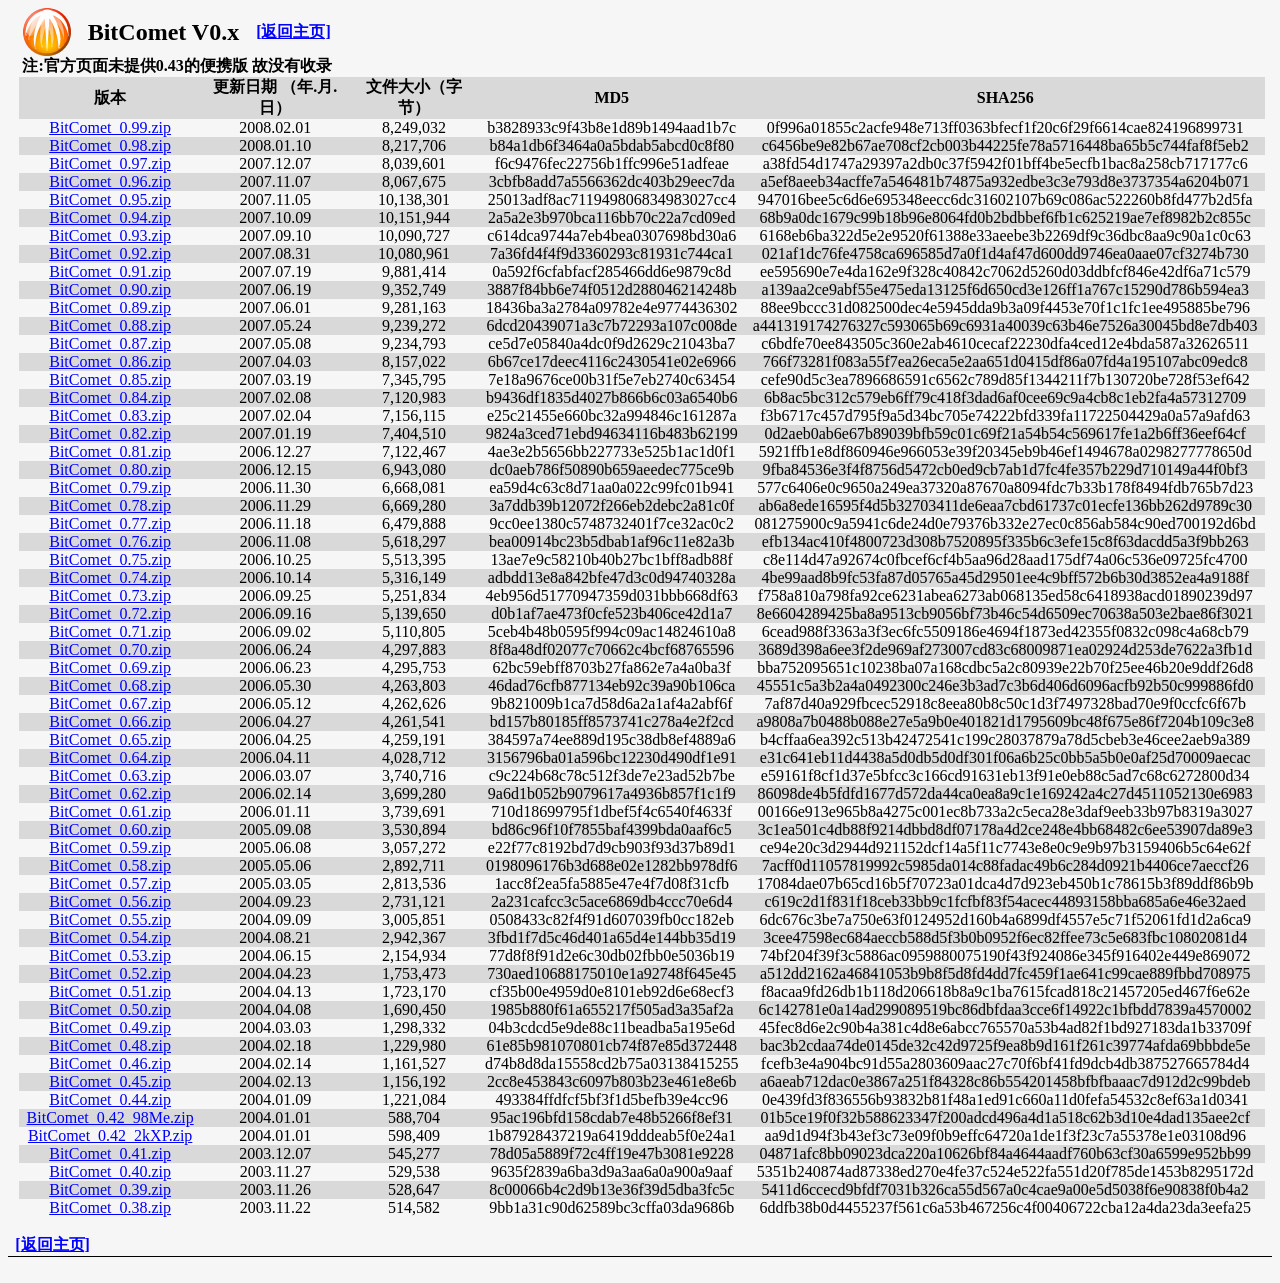
<file: legacy/v0.x/v0.x.html>
<html xmlns:v="urn:schemas-microsoft-com:vml"
xmlns:o="urn:schemas-microsoft-com:office:office"
xmlns:w="urn:schemas-microsoft-com:office:word"
xmlns:m="http://schemas.microsoft.com/office/2004/12/omml"
xmlns="http://www.w3.org/TR/REC-html40">

<head>
<meta http-equiv=Content-Type content="text/html; charset=utf-8">
<meta name=ProgId content=Word.Document>
<meta name=Generator content="Microsoft Word 14">
<meta name=Originator content="Microsoft Word 14">
<base target="_blank">
<link rel=File-List href="v0.x.files/filelist.xml">
<link rel=Edit-Time-Data href="v0.x.files/editdata.mso">
<!--[if !mso]>
<style>
v\:* {behavior:url(#default#VML);}
o\:* {behavior:url(#default#VML);}
w\:* {behavior:url(#default#VML);}
.shape {behavior:url(#default#VML);}
</style>
<![endif]-->
<title>BitComet V0.x</title>
<!--[if gte mso 9]><xml>
 <o:DocumentProperties>
  <o:Author>chen</o:Author>
  <o:LastAuthor>chen</o:LastAuthor>
  <o:Revision>30</o:Revision>
  <o:TotalTime>32</o:TotalTime>
  <o:Created>2025-02-17T13:21:00Z</o:Created>
  <o:LastSaved>2025-05-25T10:03:00Z</o:LastSaved>
  <o:Pages>3</o:Pages>
  <o:Words>2376</o:Words>
  <o:Characters>13545</o:Characters>
  <o:Company>HP</o:Company>
  <o:Lines>112</o:Lines>
  <o:Paragraphs>31</o:Paragraphs>
  <o:CharactersWithSpaces>15890</o:CharactersWithSpaces>
  <o:Version>14.00</o:Version>
 </o:DocumentProperties>
 <o:OfficeDocumentSettings>
  <o:AllowPNG/>
 </o:OfficeDocumentSettings>
</xml><![endif]-->
<link rel=themeData href="v0.x.files/themedata.thmx">
<link rel=colorSchemeMapping href="v0.x.files/colorschememapping.xml">
<!--[if gte mso 9]><xml>
 <w:WordDocument>
  <w:Zoom>91</w:Zoom>
  <w:TrackMoves>false</w:TrackMoves>
  <w:TrackFormatting/>
  <w:ValidateAgainstSchemas/>
  <w:SaveIfXMLInvalid>false</w:SaveIfXMLInvalid>
  <w:IgnoreMixedContent>false</w:IgnoreMixedContent>
  <w:AlwaysShowPlaceholderText>false</w:AlwaysShowPlaceholderText>
  <w:DoNotPromoteQF/>
  <w:LidThemeOther>EN-US</w:LidThemeOther>
  <w:LidThemeAsian>ZH-CN</w:LidThemeAsian>
  <w:LidThemeComplexScript>X-NONE</w:LidThemeComplexScript>
  <w:Compatibility>
   <w:BreakWrappedTables/>
   <w:SplitPgBreakAndParaMark/>
   <w:UseFELayout/>
  </w:Compatibility>
  <w:BrowserLevel>MicrosoftInternetExplorer4</w:BrowserLevel>
  <m:mathPr>
   <m:mathFont m:val="Cambria Math"/>
   <m:brkBin m:val="before"/>
   <m:brkBinSub m:val="&#45;-"/>
   <m:smallFrac m:val="off"/>
   <m:dispDef/>
   <m:lMargin m:val="0"/>
   <m:rMargin m:val="0"/>
   <m:defJc m:val="centerGroup"/>
   <m:wrapIndent m:val="1440"/>
   <m:intLim m:val="subSup"/>
   <m:naryLim m:val="undOvr"/>
  </m:mathPr></w:WordDocument>
</xml><![endif]--><!--[if gte mso 9]><xml>
 <w:LatentStyles DefLockedState="false" DefUnhideWhenUsed="true"
  DefSemiHidden="true" DefQFormat="false" DefPriority="99"
  LatentStyleCount="267">
  <w:LsdException Locked="false" Priority="0" SemiHidden="false"
   UnhideWhenUsed="false" QFormat="true" Name="Normal"/>
  <w:LsdException Locked="false" Priority="9" SemiHidden="false"
   UnhideWhenUsed="false" QFormat="true" Name="heading 1"/>
  <w:LsdException Locked="false" Priority="9" QFormat="true" Name="heading 2"/>
  <w:LsdException Locked="false" Priority="9" QFormat="true" Name="heading 3"/>
  <w:LsdException Locked="false" Priority="9" QFormat="true" Name="heading 4"/>
  <w:LsdException Locked="false" Priority="9" QFormat="true" Name="heading 5"/>
  <w:LsdException Locked="false" Priority="9" QFormat="true" Name="heading 6"/>
  <w:LsdException Locked="false" Priority="9" QFormat="true" Name="heading 7"/>
  <w:LsdException Locked="false" Priority="9" QFormat="true" Name="heading 8"/>
  <w:LsdException Locked="false" Priority="9" QFormat="true" Name="heading 9"/>
  <w:LsdException Locked="false" Priority="39" Name="toc 1"/>
  <w:LsdException Locked="false" Priority="39" Name="toc 2"/>
  <w:LsdException Locked="false" Priority="39" Name="toc 3"/>
  <w:LsdException Locked="false" Priority="39" Name="toc 4"/>
  <w:LsdException Locked="false" Priority="39" Name="toc 5"/>
  <w:LsdException Locked="false" Priority="39" Name="toc 6"/>
  <w:LsdException Locked="false" Priority="39" Name="toc 7"/>
  <w:LsdException Locked="false" Priority="39" Name="toc 8"/>
  <w:LsdException Locked="false" Priority="39" Name="toc 9"/>
  <w:LsdException Locked="false" Priority="35" QFormat="true" Name="caption"/>
  <w:LsdException Locked="false" Priority="10" SemiHidden="false"
   UnhideWhenUsed="false" QFormat="true" Name="Title"/>
  <w:LsdException Locked="false" Priority="1" Name="Default Paragraph Font"/>
  <w:LsdException Locked="false" Priority="11" SemiHidden="false"
   UnhideWhenUsed="false" QFormat="true" Name="Subtitle"/>
  <w:LsdException Locked="false" Priority="22" SemiHidden="false"
   UnhideWhenUsed="false" QFormat="true" Name="Strong"/>
  <w:LsdException Locked="false" Priority="20" SemiHidden="false"
   UnhideWhenUsed="false" QFormat="true" Name="Emphasis"/>
  <w:LsdException Locked="false" Priority="59" SemiHidden="false"
   UnhideWhenUsed="false" Name="Table Grid"/>
  <w:LsdException Locked="false" UnhideWhenUsed="false" Name="Placeholder Text"/>
  <w:LsdException Locked="false" Priority="1" SemiHidden="false"
   UnhideWhenUsed="false" QFormat="true" Name="No Spacing"/>
  <w:LsdException Locked="false" Priority="60" SemiHidden="false"
   UnhideWhenUsed="false" Name="Light Shading"/>
  <w:LsdException Locked="false" Priority="61" SemiHidden="false"
   UnhideWhenUsed="false" Name="Light List"/>
  <w:LsdException Locked="false" Priority="62" SemiHidden="false"
   UnhideWhenUsed="false" Name="Light Grid"/>
  <w:LsdException Locked="false" Priority="63" SemiHidden="false"
   UnhideWhenUsed="false" Name="Medium Shading 1"/>
  <w:LsdException Locked="false" Priority="64" SemiHidden="false"
   UnhideWhenUsed="false" Name="Medium Shading 2"/>
  <w:LsdException Locked="false" Priority="65" SemiHidden="false"
   UnhideWhenUsed="false" Name="Medium List 1"/>
  <w:LsdException Locked="false" Priority="66" SemiHidden="false"
   UnhideWhenUsed="false" Name="Medium List 2"/>
  <w:LsdException Locked="false" Priority="67" SemiHidden="false"
   UnhideWhenUsed="false" Name="Medium Grid 1"/>
  <w:LsdException Locked="false" Priority="68" SemiHidden="false"
   UnhideWhenUsed="false" Name="Medium Grid 2"/>
  <w:LsdException Locked="false" Priority="69" SemiHidden="false"
   UnhideWhenUsed="false" Name="Medium Grid 3"/>
  <w:LsdException Locked="false" Priority="70" SemiHidden="false"
   UnhideWhenUsed="false" Name="Dark List"/>
  <w:LsdException Locked="false" Priority="71" SemiHidden="false"
   UnhideWhenUsed="false" Name="Colorful Shading"/>
  <w:LsdException Locked="false" Priority="72" SemiHidden="false"
   UnhideWhenUsed="false" Name="Colorful List"/>
  <w:LsdException Locked="false" Priority="73" SemiHidden="false"
   UnhideWhenUsed="false" Name="Colorful Grid"/>
  <w:LsdException Locked="false" Priority="60" SemiHidden="false"
   UnhideWhenUsed="false" Name="Light Shading Accent 1"/>
  <w:LsdException Locked="false" Priority="61" SemiHidden="false"
   UnhideWhenUsed="false" Name="Light List Accent 1"/>
  <w:LsdException Locked="false" Priority="62" SemiHidden="false"
   UnhideWhenUsed="false" Name="Light Grid Accent 1"/>
  <w:LsdException Locked="false" Priority="63" SemiHidden="false"
   UnhideWhenUsed="false" Name="Medium Shading 1 Accent 1"/>
  <w:LsdException Locked="false" Priority="64" SemiHidden="false"
   UnhideWhenUsed="false" Name="Medium Shading 2 Accent 1"/>
  <w:LsdException Locked="false" Priority="65" SemiHidden="false"
   UnhideWhenUsed="false" Name="Medium List 1 Accent 1"/>
  <w:LsdException Locked="false" UnhideWhenUsed="false" Name="Revision"/>
  <w:LsdException Locked="false" Priority="34" SemiHidden="false"
   UnhideWhenUsed="false" QFormat="true" Name="List Paragraph"/>
  <w:LsdException Locked="false" Priority="29" SemiHidden="false"
   UnhideWhenUsed="false" QFormat="true" Name="Quote"/>
  <w:LsdException Locked="false" Priority="30" SemiHidden="false"
   UnhideWhenUsed="false" QFormat="true" Name="Intense Quote"/>
  <w:LsdException Locked="false" Priority="66" SemiHidden="false"
   UnhideWhenUsed="false" Name="Medium List 2 Accent 1"/>
  <w:LsdException Locked="false" Priority="67" SemiHidden="false"
   UnhideWhenUsed="false" Name="Medium Grid 1 Accent 1"/>
  <w:LsdException Locked="false" Priority="68" SemiHidden="false"
   UnhideWhenUsed="false" Name="Medium Grid 2 Accent 1"/>
  <w:LsdException Locked="false" Priority="69" SemiHidden="false"
   UnhideWhenUsed="false" Name="Medium Grid 3 Accent 1"/>
  <w:LsdException Locked="false" Priority="70" SemiHidden="false"
   UnhideWhenUsed="false" Name="Dark List Accent 1"/>
  <w:LsdException Locked="false" Priority="71" SemiHidden="false"
   UnhideWhenUsed="false" Name="Colorful Shading Accent 1"/>
  <w:LsdException Locked="false" Priority="72" SemiHidden="false"
   UnhideWhenUsed="false" Name="Colorful List Accent 1"/>
  <w:LsdException Locked="false" Priority="73" SemiHidden="false"
   UnhideWhenUsed="false" Name="Colorful Grid Accent 1"/>
  <w:LsdException Locked="false" Priority="60" SemiHidden="false"
   UnhideWhenUsed="false" Name="Light Shading Accent 2"/>
  <w:LsdException Locked="false" Priority="61" SemiHidden="false"
   UnhideWhenUsed="false" Name="Light List Accent 2"/>
  <w:LsdException Locked="false" Priority="62" SemiHidden="false"
   UnhideWhenUsed="false" Name="Light Grid Accent 2"/>
  <w:LsdException Locked="false" Priority="63" SemiHidden="false"
   UnhideWhenUsed="false" Name="Medium Shading 1 Accent 2"/>
  <w:LsdException Locked="false" Priority="64" SemiHidden="false"
   UnhideWhenUsed="false" Name="Medium Shading 2 Accent 2"/>
  <w:LsdException Locked="false" Priority="65" SemiHidden="false"
   UnhideWhenUsed="false" Name="Medium List 1 Accent 2"/>
  <w:LsdException Locked="false" Priority="66" SemiHidden="false"
   UnhideWhenUsed="false" Name="Medium List 2 Accent 2"/>
  <w:LsdException Locked="false" Priority="67" SemiHidden="false"
   UnhideWhenUsed="false" Name="Medium Grid 1 Accent 2"/>
  <w:LsdException Locked="false" Priority="68" SemiHidden="false"
   UnhideWhenUsed="false" Name="Medium Grid 2 Accent 2"/>
  <w:LsdException Locked="false" Priority="69" SemiHidden="false"
   UnhideWhenUsed="false" Name="Medium Grid 3 Accent 2"/>
  <w:LsdException Locked="false" Priority="70" SemiHidden="false"
   UnhideWhenUsed="false" Name="Dark List Accent 2"/>
  <w:LsdException Locked="false" Priority="71" SemiHidden="false"
   UnhideWhenUsed="false" Name="Colorful Shading Accent 2"/>
  <w:LsdException Locked="false" Priority="72" SemiHidden="false"
   UnhideWhenUsed="false" Name="Colorful List Accent 2"/>
  <w:LsdException Locked="false" Priority="73" SemiHidden="false"
   UnhideWhenUsed="false" Name="Colorful Grid Accent 2"/>
  <w:LsdException Locked="false" Priority="60" SemiHidden="false"
   UnhideWhenUsed="false" Name="Light Shading Accent 3"/>
  <w:LsdException Locked="false" Priority="61" SemiHidden="false"
   UnhideWhenUsed="false" Name="Light List Accent 3"/>
  <w:LsdException Locked="false" Priority="62" SemiHidden="false"
   UnhideWhenUsed="false" Name="Light Grid Accent 3"/>
  <w:LsdException Locked="false" Priority="63" SemiHidden="false"
   UnhideWhenUsed="false" Name="Medium Shading 1 Accent 3"/>
  <w:LsdException Locked="false" Priority="64" SemiHidden="false"
   UnhideWhenUsed="false" Name="Medium Shading 2 Accent 3"/>
  <w:LsdException Locked="false" Priority="65" SemiHidden="false"
   UnhideWhenUsed="false" Name="Medium List 1 Accent 3"/>
  <w:LsdException Locked="false" Priority="66" SemiHidden="false"
   UnhideWhenUsed="false" Name="Medium List 2 Accent 3"/>
  <w:LsdException Locked="false" Priority="67" SemiHidden="false"
   UnhideWhenUsed="false" Name="Medium Grid 1 Accent 3"/>
  <w:LsdException Locked="false" Priority="68" SemiHidden="false"
   UnhideWhenUsed="false" Name="Medium Grid 2 Accent 3"/>
  <w:LsdException Locked="false" Priority="69" SemiHidden="false"
   UnhideWhenUsed="false" Name="Medium Grid 3 Accent 3"/>
  <w:LsdException Locked="false" Priority="70" SemiHidden="false"
   UnhideWhenUsed="false" Name="Dark List Accent 3"/>
  <w:LsdException Locked="false" Priority="71" SemiHidden="false"
   UnhideWhenUsed="false" Name="Colorful Shading Accent 3"/>
  <w:LsdException Locked="false" Priority="72" SemiHidden="false"
   UnhideWhenUsed="false" Name="Colorful List Accent 3"/>
  <w:LsdException Locked="false" Priority="73" SemiHidden="false"
   UnhideWhenUsed="false" Name="Colorful Grid Accent 3"/>
  <w:LsdException Locked="false" Priority="60" SemiHidden="false"
   UnhideWhenUsed="false" Name="Light Shading Accent 4"/>
  <w:LsdException Locked="false" Priority="61" SemiHidden="false"
   UnhideWhenUsed="false" Name="Light List Accent 4"/>
  <w:LsdException Locked="false" Priority="62" SemiHidden="false"
   UnhideWhenUsed="false" Name="Light Grid Accent 4"/>
  <w:LsdException Locked="false" Priority="63" SemiHidden="false"
   UnhideWhenUsed="false" Name="Medium Shading 1 Accent 4"/>
  <w:LsdException Locked="false" Priority="64" SemiHidden="false"
   UnhideWhenUsed="false" Name="Medium Shading 2 Accent 4"/>
  <w:LsdException Locked="false" Priority="65" SemiHidden="false"
   UnhideWhenUsed="false" Name="Medium List 1 Accent 4"/>
  <w:LsdException Locked="false" Priority="66" SemiHidden="false"
   UnhideWhenUsed="false" Name="Medium List 2 Accent 4"/>
  <w:LsdException Locked="false" Priority="67" SemiHidden="false"
   UnhideWhenUsed="false" Name="Medium Grid 1 Accent 4"/>
  <w:LsdException Locked="false" Priority="68" SemiHidden="false"
   UnhideWhenUsed="false" Name="Medium Grid 2 Accent 4"/>
  <w:LsdException Locked="false" Priority="69" SemiHidden="false"
   UnhideWhenUsed="false" Name="Medium Grid 3 Accent 4"/>
  <w:LsdException Locked="false" Priority="70" SemiHidden="false"
   UnhideWhenUsed="false" Name="Dark List Accent 4"/>
  <w:LsdException Locked="false" Priority="71" SemiHidden="false"
   UnhideWhenUsed="false" Name="Colorful Shading Accent 4"/>
  <w:LsdException Locked="false" Priority="72" SemiHidden="false"
   UnhideWhenUsed="false" Name="Colorful List Accent 4"/>
  <w:LsdException Locked="false" Priority="73" SemiHidden="false"
   UnhideWhenUsed="false" Name="Colorful Grid Accent 4"/>
  <w:LsdException Locked="false" Priority="60" SemiHidden="false"
   UnhideWhenUsed="false" Name="Light Shading Accent 5"/>
  <w:LsdException Locked="false" Priority="61" SemiHidden="false"
   UnhideWhenUsed="false" Name="Light List Accent 5"/>
  <w:LsdException Locked="false" Priority="62" SemiHidden="false"
   UnhideWhenUsed="false" Name="Light Grid Accent 5"/>
  <w:LsdException Locked="false" Priority="63" SemiHidden="false"
   UnhideWhenUsed="false" Name="Medium Shading 1 Accent 5"/>
  <w:LsdException Locked="false" Priority="64" SemiHidden="false"
   UnhideWhenUsed="false" Name="Medium Shading 2 Accent 5"/>
  <w:LsdException Locked="false" Priority="65" SemiHidden="false"
   UnhideWhenUsed="false" Name="Medium List 1 Accent 5"/>
  <w:LsdException Locked="false" Priority="66" SemiHidden="false"
   UnhideWhenUsed="false" Name="Medium List 2 Accent 5"/>
  <w:LsdException Locked="false" Priority="67" SemiHidden="false"
   UnhideWhenUsed="false" Name="Medium Grid 1 Accent 5"/>
  <w:LsdException Locked="false" Priority="68" SemiHidden="false"
   UnhideWhenUsed="false" Name="Medium Grid 2 Accent 5"/>
  <w:LsdException Locked="false" Priority="69" SemiHidden="false"
   UnhideWhenUsed="false" Name="Medium Grid 3 Accent 5"/>
  <w:LsdException Locked="false" Priority="70" SemiHidden="false"
   UnhideWhenUsed="false" Name="Dark List Accent 5"/>
  <w:LsdException Locked="false" Priority="71" SemiHidden="false"
   UnhideWhenUsed="false" Name="Colorful Shading Accent 5"/>
  <w:LsdException Locked="false" Priority="72" SemiHidden="false"
   UnhideWhenUsed="false" Name="Colorful List Accent 5"/>
  <w:LsdException Locked="false" Priority="73" SemiHidden="false"
   UnhideWhenUsed="false" Name="Colorful Grid Accent 5"/>
  <w:LsdException Locked="false" Priority="60" SemiHidden="false"
   UnhideWhenUsed="false" Name="Light Shading Accent 6"/>
  <w:LsdException Locked="false" Priority="61" SemiHidden="false"
   UnhideWhenUsed="false" Name="Light List Accent 6"/>
  <w:LsdException Locked="false" Priority="62" SemiHidden="false"
   UnhideWhenUsed="false" Name="Light Grid Accent 6"/>
  <w:LsdException Locked="false" Priority="63" SemiHidden="false"
   UnhideWhenUsed="false" Name="Medium Shading 1 Accent 6"/>
  <w:LsdException Locked="false" Priority="64" SemiHidden="false"
   UnhideWhenUsed="false" Name="Medium Shading 2 Accent 6"/>
  <w:LsdException Locked="false" Priority="65" SemiHidden="false"
   UnhideWhenUsed="false" Name="Medium List 1 Accent 6"/>
  <w:LsdException Locked="false" Priority="66" SemiHidden="false"
   UnhideWhenUsed="false" Name="Medium List 2 Accent 6"/>
  <w:LsdException Locked="false" Priority="67" SemiHidden="false"
   UnhideWhenUsed="false" Name="Medium Grid 1 Accent 6"/>
  <w:LsdException Locked="false" Priority="68" SemiHidden="false"
   UnhideWhenUsed="false" Name="Medium Grid 2 Accent 6"/>
  <w:LsdException Locked="false" Priority="69" SemiHidden="false"
   UnhideWhenUsed="false" Name="Medium Grid 3 Accent 6"/>
  <w:LsdException Locked="false" Priority="70" SemiHidden="false"
   UnhideWhenUsed="false" Name="Dark List Accent 6"/>
  <w:LsdException Locked="false" Priority="71" SemiHidden="false"
   UnhideWhenUsed="false" Name="Colorful Shading Accent 6"/>
  <w:LsdException Locked="false" Priority="72" SemiHidden="false"
   UnhideWhenUsed="false" Name="Colorful List Accent 6"/>
  <w:LsdException Locked="false" Priority="73" SemiHidden="false"
   UnhideWhenUsed="false" Name="Colorful Grid Accent 6"/>
  <w:LsdException Locked="false" Priority="19" SemiHidden="false"
   UnhideWhenUsed="false" QFormat="true" Name="Subtle Emphasis"/>
  <w:LsdException Locked="false" Priority="21" SemiHidden="false"
   UnhideWhenUsed="false" QFormat="true" Name="Intense Emphasis"/>
  <w:LsdException Locked="false" Priority="31" SemiHidden="false"
   UnhideWhenUsed="false" QFormat="true" Name="Subtle Reference"/>
  <w:LsdException Locked="false" Priority="32" SemiHidden="false"
   UnhideWhenUsed="false" QFormat="true" Name="Intense Reference"/>
  <w:LsdException Locked="false" Priority="33" SemiHidden="false"
   UnhideWhenUsed="false" QFormat="true" Name="Book Title"/>
  <w:LsdException Locked="false" Priority="37" Name="Bibliography"/>
  <w:LsdException Locked="false" Priority="39" QFormat="true" Name="TOC Heading"/>
 </w:LatentStyles>
</xml><![endif]-->
<style>
<!--
 /* Font Definitions */
 @font-face
	{font-family:宋体;
	panose-1:2 1 6 0 3 1 1 1 1 1;
	mso-font-alt:SimSun;
	mso-font-charset:134;
	mso-generic-font-family:auto;
	mso-font-pitch:variable;
	mso-font-signature:515 680460288 22 0 262145 0;}
@font-face
	{font-family:宋体;
	panose-1:2 1 6 0 3 1 1 1 1 1;
	mso-font-alt:SimSun;
	mso-font-charset:134;
	mso-generic-font-family:auto;
	mso-font-pitch:variable;
	mso-font-signature:515 680460288 22 0 262145 0;}
@font-face
	{font-family:"\@宋体";
	panose-1:2 1 6 0 3 1 1 1 1 1;
	mso-font-charset:134;
	mso-generic-font-family:auto;
	mso-font-pitch:variable;
	mso-font-signature:515 680460288 22 0 262145 0;}
@font-face
	{font-family:微软雅黑;
	panose-1:2 11 5 3 2 2 4 2 2 4;
	mso-font-charset:134;
	mso-generic-font-family:swiss;
	mso-font-pitch:variable;
	mso-font-signature:-2147483001 718224464 22 0 262175 0;}
@font-face
	{font-family:"\@微软雅黑";
	panose-1:2 11 5 3 2 2 4 2 2 4;
	mso-font-charset:134;
	mso-generic-font-family:swiss;
	mso-font-pitch:variable;
	mso-font-signature:-2147483001 718224464 22 0 262175 0;}
@font-face
	{font-family:Consolas;
	panose-1:2 11 6 9 2 2 4 3 2 4;
	mso-font-charset:0;
	mso-generic-font-family:modern;
	mso-font-pitch:fixed;
	mso-font-signature:-536869121 64767 1 0 415 0;}
 /* Style Definitions */
 p.MsoNormal, li.MsoNormal, div.MsoNormal
	{mso-style-unhide:no;
	mso-style-qformat:yes;
	mso-style-parent:"";
	margin:0cm;
	margin-bottom:.0001pt;
	mso-pagination:widow-orphan;
	font-size:12.0pt;
	font-family:宋体;
	mso-bidi-font-family:宋体;}
h1
	{mso-style-priority:9;
	mso-style-unhide:no;
	mso-style-qformat:yes;
	mso-style-link:"标题 1 Char";
	mso-margin-top-alt:auto;
	margin-right:0cm;
	mso-margin-bottom-alt:auto;
	margin-left:0cm;
	mso-pagination:widow-orphan;
	mso-outline-level:1;
	font-size:24.0pt;
	font-family:宋体;
	mso-bidi-font-family:宋体;
	font-weight:bold;}
p.MsoHeader, li.MsoHeader, div.MsoHeader
	{mso-style-noshow:yes;
	mso-style-priority:99;
	mso-style-link:"页眉 Char";
	margin:0cm;
	margin-bottom:.0001pt;
	text-align:center;
	mso-pagination:widow-orphan;
	tab-stops:center 207.65pt right 415.3pt;
	layout-grid-mode:char;
	border:none;
	mso-border-bottom-alt:solid windowtext .75pt;
	padding:0cm;
	mso-padding-alt:0cm 0cm 1.0pt 0cm;
	font-size:9.0pt;
	font-family:宋体;
	mso-bidi-font-family:宋体;}
p.MsoFooter, li.MsoFooter, div.MsoFooter
	{mso-style-noshow:yes;
	mso-style-priority:99;
	mso-style-link:"页脚 Char";
	margin:0cm;
	margin-bottom:.0001pt;
	mso-pagination:widow-orphan;
	tab-stops:center 207.65pt right 415.3pt;
	layout-grid-mode:char;
	font-size:9.0pt;
	font-family:宋体;
	mso-bidi-font-family:宋体;}
a:link, span.MsoHyperlink
	{mso-style-noshow:yes;
	mso-style-priority:99;
	color:blue;
	text-decoration:underline;
	text-underline:single;}
a:visited, span.MsoHyperlinkFollowed
	{mso-style-noshow:yes;
	mso-style-priority:99;
	color:purple;
	text-decoration:underline;
	text-underline:single;}
p
	{mso-style-noshow:yes;
	mso-style-priority:99;
	mso-margin-top-alt:auto;
	margin-right:0cm;
	mso-margin-bottom-alt:auto;
	margin-left:0cm;
	mso-pagination:widow-orphan;
	font-size:12.0pt;
	font-family:宋体;
	mso-bidi-font-family:宋体;}
p.MsoAcetate, li.MsoAcetate, div.MsoAcetate
	{mso-style-noshow:yes;
	mso-style-priority:99;
	mso-style-link:"批注框文本 Char";
	margin:0cm;
	margin-bottom:.0001pt;
	mso-pagination:widow-orphan;
	font-size:9.0pt;
	font-family:宋体;
	mso-bidi-font-family:宋体;}
span.1Char
	{mso-style-name:"标题 1 Char";
	mso-style-priority:9;
	mso-style-unhide:no;
	mso-style-locked:yes;
	mso-style-link:"标题 1";
	mso-ansi-font-size:22.0pt;
	mso-bidi-font-size:22.0pt;
	font-family:宋体;
	mso-ascii-font-family:宋体;
	mso-fareast-font-family:宋体;
	mso-hansi-font-family:宋体;
	mso-bidi-font-family:宋体;
	mso-font-kerning:22.0pt;
	font-weight:bold;}
span.Char
	{mso-style-name:"页眉 Char";
	mso-style-noshow:yes;
	mso-style-priority:99;
	mso-style-unhide:no;
	mso-style-locked:yes;
	mso-style-link:页眉;
	mso-ansi-font-size:9.0pt;
	mso-bidi-font-size:9.0pt;
	font-family:宋体;
	mso-ascii-font-family:宋体;
	mso-fareast-font-family:宋体;
	mso-hansi-font-family:宋体;
	mso-bidi-font-family:宋体;}
span.Char0
	{mso-style-name:"页脚 Char";
	mso-style-noshow:yes;
	mso-style-priority:99;
	mso-style-unhide:no;
	mso-style-locked:yes;
	mso-style-link:页脚;
	mso-ansi-font-size:9.0pt;
	mso-bidi-font-size:9.0pt;
	font-family:宋体;
	mso-ascii-font-family:宋体;
	mso-fareast-font-family:宋体;
	mso-hansi-font-family:宋体;
	mso-bidi-font-family:宋体;}
span.Char1
	{mso-style-name:"批注框文本 Char";
	mso-style-noshow:yes;
	mso-style-priority:99;
	mso-style-unhide:no;
	mso-style-locked:yes;
	mso-style-link:批注框文本;
	mso-ansi-font-size:9.0pt;
	mso-bidi-font-size:9.0pt;
	font-family:宋体;
	mso-ascii-font-family:宋体;
	mso-fareast-font-family:宋体;
	mso-hansi-font-family:宋体;
	mso-bidi-font-family:宋体;}
.MsoChpDefault
	{mso-style-type:export-only;
	mso-default-props:yes;
	font-size:10.0pt;
	mso-ansi-font-size:10.0pt;
	mso-bidi-font-size:10.0pt;
	mso-ascii-font-family:"Times New Roman";
	mso-hansi-font-family:"Times New Roman";
	mso-font-kerning:0pt;}
 /* Page Definitions */
 @page
	{mso-footnote-separator:url("v0.x.files/header.html") fs;
	mso-footnote-continuation-separator:url("v0.x.files/header.html") fcs;
	mso-endnote-separator:url("v0.x.files/header.html") es;
	mso-endnote-continuation-separator:url("v0.x.files/header.html") ecs;}
@page WordSection1
	{size:595.3pt 841.9pt;
	margin:72.0pt 90.0pt 72.0pt 90.0pt;
	mso-header-margin:42.55pt;
	mso-footer-margin:49.6pt;
	mso-paper-source:0;}
div.WordSection1
	{page:WordSection1;}
-->
</style>
<!--[if gte mso 10]>
<style>
 /* Style Definitions */
 table.MsoNormalTable
	{mso-style-name:普通表格;
	mso-tstyle-rowband-size:0;
	mso-tstyle-colband-size:0;
	mso-style-noshow:yes;
	mso-style-priority:99;
	mso-style-parent:"";
	mso-padding-alt:0cm 5.4pt 0cm 5.4pt;
	mso-para-margin:0cm;
	mso-para-margin-bottom:.0001pt;
	mso-pagination:widow-orphan;
	font-size:10.0pt;
	font-family:"Times New Roman","serif";}
table.MsoTableGrid
	{mso-style-name:网格型;
	mso-tstyle-rowband-size:0;
	mso-tstyle-colband-size:0;
	mso-style-priority:59;
	mso-style-unhide:no;
	border:solid windowtext 1.0pt;
	mso-border-alt:solid windowtext .5pt;
	mso-padding-alt:0cm 5.4pt 0cm 5.4pt;
	mso-border-insideh:.5pt solid windowtext;
	mso-border-insidev:.5pt solid windowtext;
	mso-para-margin:0cm;
	mso-para-margin-bottom:.0001pt;
	mso-pagination:widow-orphan;
	font-size:10.0pt;
	font-family:"Times New Roman","serif";}
table.1
	{mso-style-name:样式1;
	mso-tstyle-rowband-size:1;
	mso-tstyle-colband-size:0;
	mso-style-priority:99;
	mso-style-unhide:no;
	mso-padding-alt:0cm 5.4pt 0cm 5.4pt;
	mso-para-margin:0cm;
	mso-para-margin-bottom:.0001pt;
	mso-pagination:widow-orphan;
	font-size:10.0pt;
	font-family:"Times New Roman","serif";}
table.1OddRow
	{mso-style-name:样式1;
	mso-table-condition:odd-row;
	mso-style-priority:99;
	mso-style-unhide:no;
	mso-tstyle-shading:#D9D9D9;}
table.10
	{mso-style-name:网格型1;
	mso-tstyle-rowband-size:0;
	mso-tstyle-colband-size:0;
	mso-style-priority:59;
	mso-style-unhide:no;
	border:solid windowtext 1.0pt;
	mso-border-alt:solid windowtext .5pt;
	mso-padding-alt:0cm 5.4pt 0cm 5.4pt;
	mso-border-insideh:.5pt solid windowtext;
	mso-border-insidev:.5pt solid windowtext;
	mso-para-margin:0cm;
	mso-para-margin-bottom:.0001pt;
	mso-pagination:widow-orphan;
	font-size:10.0pt;
	font-family:"Times New Roman","serif";}
</style>
<![endif]--><!--[if gte mso 9]><xml>
 <o:shapedefaults v:ext="edit" spidmax="2049"/>
</xml><![endif]--><!--[if gte mso 9]><xml>
 <o:shapelayout v:ext="edit">
  <o:idmap v:ext="edit" data="1"/>
 </o:shapelayout></xml><![endif]-->
</head>

<body bgcolor="#F6F6F6" lang=ZH-CN link=blue vlink=purple style='tab-interval:
21.0pt'>

<div class=WordSection1>

<table class=MsoTableGrid border=1 cellspacing=0 cellpadding=0
 style='border-collapse:collapse;border:none;mso-border-alt:solid windowtext .5pt;
 mso-yfti-tbllook:1184;mso-padding-alt:0cm 5.4pt 0cm 5.4pt'>
 <tr style='mso-yfti-irow:0;mso-yfti-firstrow:yes'>
  <td valign=top style='border:none;padding:0cm 5.4pt 0cm 5.4pt'>
  <table class=10 border=0 cellspacing=0 cellpadding=0 style='border-collapse:
   collapse;border:none;mso-yfti-tbllook:1184;mso-padding-alt:0cm 5.4pt 0cm 5.4pt;
   mso-border-insideh:none;mso-border-insidev:none'>
   <tr style='mso-yfti-irow:0;mso-yfti-firstrow:yes'>
    <td style='padding:0cm 5.4pt 0cm 5.4pt'>
    <p class=MsoNormal align=center style='text-align:center'><span lang=EN-US
    style='mso-no-proof:yes'><!--[if gte vml 1]><v:shapetype id="_x0000_t75"
     coordsize="21600,21600" o:spt="75" o:preferrelative="t" path="m@4@5l@4@11@9@11@9@5xe"
     filled="f" stroked="f">
     <v:stroke joinstyle="miter"/>
     <v:formulas>
      <v:f eqn="if lineDrawn pixelLineWidth 0"/>
      <v:f eqn="sum @0 1 0"/>
      <v:f eqn="sum 0 0 @1"/>
      <v:f eqn="prod @2 1 2"/>
      <v:f eqn="prod @3 21600 pixelWidth"/>
      <v:f eqn="prod @3 21600 pixelHeight"/>
      <v:f eqn="sum @0 0 1"/>
      <v:f eqn="prod @6 1 2"/>
      <v:f eqn="prod @7 21600 pixelWidth"/>
      <v:f eqn="sum @8 21600 0"/>
      <v:f eqn="prod @7 21600 pixelHeight"/>
      <v:f eqn="sum @10 21600 0"/>
     </v:formulas>
     <v:path o:extrusionok="f" gradientshapeok="t" o:connecttype="rect"/>
     <o:lock v:ext="edit" aspectratio="t"/>
    </v:shapetype><v:shape id="图片_x0020_2" o:spid="_x0000_i1025" type="#_x0000_t75"
     style='width:28.8pt;height:28.8pt;visibility:visible;mso-wrap-style:square'>
     <v:imagedata src="v0.x.files/image001.png" o:title=""/>
    </v:shape><![endif]--><![if !vml]><img width=48 height=48
    src="v0.x.files/image001.png" v:shapes="图片_x0020_2"><![endif]></span></p>
    </td>
    <td style='padding:0cm 5.4pt 0cm 5.4pt'>
    <p class=MsoNormal align=center style='text-align:center'><b
    style='mso-bidi-font-weight:normal'><span lang=EN-US style='font-size:18.0pt;
    mso-bidi-font-size:12.0pt;font-family:"微软雅黑","sans-serif"'>BitComet V0.x<o:p></o:p></span></b></p>
    </td>
    <td style='padding:0cm 5.4pt 0cm 5.4pt'>
    <p class=MsoNormal align=center style='text-align:center'><b
    style='mso-bidi-font-weight:normal'><span lang=EN-US style='font-family:
    "微软雅黑","sans-serif"'><a href="../index.html" target="_self">[<span
    lang=EN-US><span lang=EN-US>返回主页]</span></span></a><o:p></o:p></span></b></p>
    </td>
   </tr>
   <tr style='mso-yfti-irow:1;mso-yfti-lastrow:yes'>
    <td colspan=3 style='padding:0cm 5.4pt 0cm 5.4pt'>
    <p class=MsoNormal align=center style='text-align:center'><b
    style='mso-bidi-font-weight:normal'><span style='font-family:"微软雅黑","sans-serif"'>注<span
    lang=EN-US>:</span>官方页面未提供<span lang=EN-US>0.43</span>的便携版 故没有收录<span
    lang=EN-US><o:p></o:p></span></span></b></p>
    </td>
   </tr>
  </table>
  </td>
 </tr>
 <tr style='mso-yfti-irow:1'>
  <td valign=top style='border:none;padding:0cm 5.4pt 0cm 5.4pt'>
  <table class=1 border=0 cellspacing=0 cellpadding=0 style='margin-left:3.15pt;
   border-collapse:collapse;mso-yfti-tbllook:1184;mso-padding-alt:0cm 5.4pt 0cm 5.4pt'>
   <tr style='mso-yfti-irow:0;mso-yfti-firstrow:yes'>
    <td style='background:#D9D9D9;padding:0cm 5.4pt 0cm 5.4pt'>
    <p class=MsoNormal align=center style='text-align:center;mso-yfti-cnfc:
    64'><b><span style='font-family:"微软雅黑","sans-serif"'>版本<span lang=EN-US><o:p></o:p></span></span></b></p>
    </td>
    <td style='background:#D9D9D9;padding:0cm 5.4pt 0cm 5.4pt'>
    <p class=MsoNormal align=center style='text-align:center;mso-yfti-cnfc:
    64'><b><span style='font-family:"微软雅黑","sans-serif"'>更新日期 （年<span
    lang=EN-US>.</span>月<span lang=EN-US>.</span>日）<span lang=EN-US><o:p></o:p></span></span></b></p>
    </td>
    <td style='background:#D9D9D9;padding:0cm 5.4pt 0cm 5.4pt'>
    <p class=MsoNormal align=center style='text-align:center;mso-yfti-cnfc:
    64'><b><span style='font-family:"微软雅黑","sans-serif"'>文件大小（字节）<span
    lang=EN-US><o:p></o:p></span></span></b></p>
    </td>
    <td style='background:#D9D9D9;padding:0cm 5.4pt 0cm 5.4pt'>
    <p class=MsoNormal align=center style='text-align:center;mso-yfti-cnfc:
    64'><b><span lang=EN-US style='font-family:"微软雅黑","sans-serif"'>MD5<o:p></o:p></span></b></p>
    </td>
    <td style='background:#D9D9D9;padding:0cm 5.4pt 0cm 5.4pt'>
    <p class=MsoNormal align=center style='text-align:center;mso-yfti-cnfc:
    64'><b><span lang=EN-US style='font-family:"微软雅黑","sans-serif"'>SHA256<o:p></o:p></span></b></p>
    </td>
   </tr>
   <tr style='mso-yfti-irow:1'>
    <td style='padding:0cm 5.4pt 0cm 5.4pt'>
    <p class=MsoNormal align=center style='text-align:center'><span lang=EN-US
    style='font-family:"微软雅黑","sans-serif"'><a
    href="https://github.com/bitcomet-post-bar/BC-official/raw/refs/heads/V0.x/V0.x/BitComet_0.99.zip"
    target="_blank">BitComet_0.99.zip</a><o:p></o:p></span></p>
    </td>
    <td style='padding:0cm 5.4pt 0cm 5.4pt'>
    <p class=MsoNormal align=center style='text-align:center'><span lang=EN-US
    style='font-family:"微软雅黑","sans-serif"'>2008.02.01<o:p></o:p></span></p>
    </td>
    <td style='padding:0cm 5.4pt 0cm 5.4pt'>
    <p class=MsoNormal align=center style='text-align:center'><span lang=EN-US
    style='font-family:"微软雅黑","sans-serif"'>8,249,032<o:p></o:p></span></p>
    </td>
    <td style='padding:0cm 5.4pt 0cm 5.4pt'>
    <p class=MsoNormal align=center style='text-align:center'><span lang=EN-US
    style='font-family:Consolas;mso-fareast-font-family:微软雅黑;mso-bidi-font-family:
    "Courier New"'>b3828933c9f43b8e1d89b1494aad1b7c<o:p></o:p></span></p>
    </td>
    <td style='padding:0cm 5.4pt 0cm 5.4pt'>
    <p class=MsoNormal align=center style='text-align:center'><span lang=EN-US
    style='font-family:Consolas;mso-fareast-font-family:微软雅黑;mso-bidi-font-family:
    "Courier New"'>0f996a01855c2acfe948e713ff0363bfecf1f20c6f29f6614cae824196899731<o:p></o:p></span></p>
    </td>
   </tr>
   <tr style='mso-yfti-irow:2'>
    <td style='background:#D9D9D9;padding:0cm 5.4pt 0cm 5.4pt'>
    <p class=MsoNormal align=center style='text-align:center;mso-yfti-cnfc:
    64'><span lang=EN-US style='font-family:"微软雅黑","sans-serif"'><a
    href="https://github.com/bitcomet-post-bar/BC-official/raw/refs/heads/V0.x/V0.x/BitComet_0.98.zip"
    target="_blank">BitComet_0.98.zip</a><o:p></o:p></span></p>
    </td>
    <td style='background:#D9D9D9;padding:0cm 5.4pt 0cm 5.4pt'>
    <p class=MsoNormal align=center style='text-align:center;mso-yfti-cnfc:
    64'><span lang=EN-US style='font-family:"微软雅黑","sans-serif"'>2008.01.10<o:p></o:p></span></p>
    </td>
    <td style='background:#D9D9D9;padding:0cm 5.4pt 0cm 5.4pt'>
    <p class=MsoNormal align=center style='text-align:center;mso-yfti-cnfc:
    64'><span lang=EN-US style='font-family:"微软雅黑","sans-serif"'>8,217,706<o:p></o:p></span></p>
    </td>
    <td style='background:#D9D9D9;padding:0cm 5.4pt 0cm 5.4pt'>
    <p class=MsoNormal align=center style='text-align:center;mso-yfti-cnfc:
    64'><span lang=EN-US style='font-family:Consolas;mso-fareast-font-family:
    微软雅黑;mso-bidi-font-family:"Courier New"'>b84a1db6f3464a0a5bdab5abcd0c8f80<o:p></o:p></span></p>
    </td>
    <td style='background:#D9D9D9;padding:0cm 5.4pt 0cm 5.4pt'>
    <p class=MsoNormal align=center style='text-align:center;mso-yfti-cnfc:
    64'><span lang=EN-US style='font-family:Consolas;mso-fareast-font-family:
    微软雅黑;mso-bidi-font-family:"Courier New"'>c6456be9e82b67ae708cf2cb003b44225fe78a5716448ba65b5c744faf8f5eb2<o:p></o:p></span></p>
    </td>
   </tr>
   <tr style='mso-yfti-irow:3'>
    <td style='padding:0cm 5.4pt 0cm 5.4pt'>
    <p class=MsoNormal align=center style='text-align:center'><span lang=EN-US
    style='font-family:"微软雅黑","sans-serif"'><a
    href="https://github.com/bitcomet-post-bar/BC-official/raw/refs/heads/V0.x/V0.x/BitComet_0.97.zip"
    target="_blank">BitComet_0.97.zip</a><o:p></o:p></span></p>
    </td>
    <td style='padding:0cm 5.4pt 0cm 5.4pt'>
    <p class=MsoNormal align=center style='text-align:center'><span lang=EN-US
    style='font-family:"微软雅黑","sans-serif"'>2007.12.07<o:p></o:p></span></p>
    </td>
    <td style='padding:0cm 5.4pt 0cm 5.4pt'>
    <p class=MsoNormal align=center style='text-align:center'><span lang=EN-US
    style='font-family:"微软雅黑","sans-serif"'>8,039,601<o:p></o:p></span></p>
    </td>
    <td style='padding:0cm 5.4pt 0cm 5.4pt'>
    <p class=MsoNormal align=center style='text-align:center'><span lang=EN-US
    style='font-family:Consolas;mso-fareast-font-family:微软雅黑;mso-bidi-font-family:
    "Courier New"'>f6c9476fec22756b1ffc996e51adfeae<o:p></o:p></span></p>
    </td>
    <td style='padding:0cm 5.4pt 0cm 5.4pt'>
    <p class=MsoNormal align=center style='text-align:center'><span lang=EN-US
    style='font-family:Consolas;mso-fareast-font-family:微软雅黑;mso-bidi-font-family:
    "Courier New"'>a38fd54d1747a29397a2db0c37f5942f01bff4be5ecfb1bac8a258cb717177c6<o:p></o:p></span></p>
    </td>
   </tr>
   <tr style='mso-yfti-irow:4'>
    <td style='background:#D9D9D9;padding:0cm 5.4pt 0cm 5.4pt'>
    <p class=MsoNormal align=center style='text-align:center;mso-yfti-cnfc:
    64'><span lang=EN-US style='font-family:"微软雅黑","sans-serif"'><a
    href="https://github.com/bitcomet-post-bar/BC-official/raw/refs/heads/V0.x/V0.x/BitComet_0.96.zip"
    target="_blank">BitComet_0.96.zip</a><o:p></o:p></span></p>
    </td>
    <td style='background:#D9D9D9;padding:0cm 5.4pt 0cm 5.4pt'>
    <p class=MsoNormal align=center style='text-align:center;mso-yfti-cnfc:
    64'><span lang=EN-US style='font-family:"微软雅黑","sans-serif"'>2007.11.07<o:p></o:p></span></p>
    </td>
    <td style='background:#D9D9D9;padding:0cm 5.4pt 0cm 5.4pt'>
    <p class=MsoNormal align=center style='text-align:center;mso-yfti-cnfc:
    64'><span lang=EN-US style='font-family:"微软雅黑","sans-serif"'>8,067,675<o:p></o:p></span></p>
    </td>
    <td style='background:#D9D9D9;padding:0cm 5.4pt 0cm 5.4pt'>
    <p class=MsoNormal align=center style='text-align:center;mso-yfti-cnfc:
    64'><span lang=EN-US style='font-family:Consolas;mso-fareast-font-family:
    微软雅黑;mso-bidi-font-family:"Courier New"'>3cbfb8add7a5566362dc403b29eec7da<o:p></o:p></span></p>
    </td>
    <td style='background:#D9D9D9;padding:0cm 5.4pt 0cm 5.4pt'>
    <p class=MsoNormal align=center style='text-align:center;mso-yfti-cnfc:
    64'><span lang=EN-US style='font-family:Consolas;mso-fareast-font-family:
    微软雅黑;mso-bidi-font-family:"Courier New"'>a5ef8aeeb34acffe7a546481b74875a932edbe3c3e793d8e3737354a6204b071<o:p></o:p></span></p>
    </td>
   </tr>
   <tr style='mso-yfti-irow:5'>
    <td style='padding:0cm 5.4pt 0cm 5.4pt'>
    <p class=MsoNormal align=center style='text-align:center'><span lang=EN-US
    style='font-family:"微软雅黑","sans-serif"'><a
    href="https://github.com/bitcomet-post-bar/BC-official/raw/refs/heads/V0.x/V0.x/BitComet_0.95.zip"
    target="_blank">BitComet_0.95.zip</a><o:p></o:p></span></p>
    </td>
    <td style='padding:0cm 5.4pt 0cm 5.4pt'>
    <p class=MsoNormal align=center style='text-align:center'><span lang=EN-US
    style='font-family:"微软雅黑","sans-serif"'>2007.11.05<o:p></o:p></span></p>
    </td>
    <td style='padding:0cm 5.4pt 0cm 5.4pt'>
    <p class=MsoNormal align=center style='text-align:center'><span lang=EN-US
    style='font-family:"微软雅黑","sans-serif"'>10,138,301<o:p></o:p></span></p>
    </td>
    <td style='padding:0cm 5.4pt 0cm 5.4pt'>
    <p class=MsoNormal align=center style='text-align:center'><span lang=EN-US
    style='font-family:Consolas;mso-fareast-font-family:微软雅黑;mso-bidi-font-family:
    "Courier New"'>25013adf8ac711949806834983027cc4<o:p></o:p></span></p>
    </td>
    <td style='padding:0cm 5.4pt 0cm 5.4pt'>
    <p class=MsoNormal align=center style='text-align:center'><span lang=EN-US
    style='font-family:Consolas;mso-fareast-font-family:微软雅黑;mso-bidi-font-family:
    "Courier New"'>947016bee5c6d6e695348eecc6dc31602107b69c086ac522260b8fd477b2d5fa<o:p></o:p></span></p>
    </td>
   </tr>
   <tr style='mso-yfti-irow:6'>
    <td style='background:#D9D9D9;padding:0cm 5.4pt 0cm 5.4pt'>
    <p class=MsoNormal align=center style='text-align:center;mso-yfti-cnfc:
    64'><span lang=EN-US style='font-family:"微软雅黑","sans-serif"'><a
    href="https://github.com/bitcomet-post-bar/BC-official/raw/refs/heads/V0.x/V0.x/BitComet_0.94.zip"
    target="_blank">BitComet_0.94.zip</a><o:p></o:p></span></p>
    </td>
    <td style='background:#D9D9D9;padding:0cm 5.4pt 0cm 5.4pt'>
    <p class=MsoNormal align=center style='text-align:center;mso-yfti-cnfc:
    64'><span lang=EN-US style='font-family:"微软雅黑","sans-serif"'>2007.10.09<o:p></o:p></span></p>
    </td>
    <td style='background:#D9D9D9;padding:0cm 5.4pt 0cm 5.4pt'>
    <p class=MsoNormal align=center style='text-align:center;mso-yfti-cnfc:
    64'><span lang=EN-US style='font-family:"微软雅黑","sans-serif"'>10,151,944<o:p></o:p></span></p>
    </td>
    <td style='background:#D9D9D9;padding:0cm 5.4pt 0cm 5.4pt'>
    <p class=MsoNormal align=center style='text-align:center;mso-yfti-cnfc:
    64'><span lang=EN-US style='font-family:Consolas;mso-fareast-font-family:
    微软雅黑;mso-bidi-font-family:"Courier New"'>2a5a2e3b970bca116bb70c22a7cd09ed<o:p></o:p></span></p>
    </td>
    <td style='background:#D9D9D9;padding:0cm 5.4pt 0cm 5.4pt'>
    <p class=MsoNormal align=center style='text-align:center;mso-yfti-cnfc:
    64'><span lang=EN-US style='font-family:Consolas;mso-fareast-font-family:
    微软雅黑;mso-bidi-font-family:"Courier New"'>68b9a0dc1679c99b18b96e8064fd0b2bdbbef6fb1c625219ae7ef8982b2c855c<o:p></o:p></span></p>
    </td>
   </tr>
   <tr style='mso-yfti-irow:7'>
    <td style='padding:0cm 5.4pt 0cm 5.4pt'>
    <p class=MsoNormal align=center style='text-align:center'><span lang=EN-US
    style='font-family:"微软雅黑","sans-serif"'><a
    href="https://github.com/bitcomet-post-bar/BC-official/raw/refs/heads/V0.x/V0.x/BitComet_0.93.zip"
    target="_blank">BitComet_0.93.zip</a><o:p></o:p></span></p>
    </td>
    <td style='padding:0cm 5.4pt 0cm 5.4pt'>
    <p class=MsoNormal align=center style='text-align:center'><span lang=EN-US
    style='font-family:"微软雅黑","sans-serif"'>2007.09.10<o:p></o:p></span></p>
    </td>
    <td style='padding:0cm 5.4pt 0cm 5.4pt'>
    <p class=MsoNormal align=center style='text-align:center'><span lang=EN-US
    style='font-family:"微软雅黑","sans-serif"'>10,090,727<o:p></o:p></span></p>
    </td>
    <td style='padding:0cm 5.4pt 0cm 5.4pt'>
    <p class=MsoNormal align=center style='text-align:center'><span lang=EN-US
    style='font-family:Consolas;mso-fareast-font-family:微软雅黑;mso-bidi-font-family:
    "Courier New"'>c614dca9744a7eb4bea0307698bd30a6<o:p></o:p></span></p>
    </td>
    <td style='padding:0cm 5.4pt 0cm 5.4pt'>
    <p class=MsoNormal align=center style='text-align:center'><span lang=EN-US
    style='font-family:Consolas;mso-fareast-font-family:微软雅黑;mso-bidi-font-family:
    "Courier New"'>6168eb6ba322d5e2e9520f61388e33aeebe3b2269df9c36dbc8aa9c90a1c0c63<o:p></o:p></span></p>
    </td>
   </tr>
   <tr style='mso-yfti-irow:8'>
    <td style='background:#D9D9D9;padding:0cm 5.4pt 0cm 5.4pt'>
    <p class=MsoNormal align=center style='text-align:center;mso-yfti-cnfc:
    64'><span lang=EN-US style='font-family:"微软雅黑","sans-serif"'><a
    href="https://github.com/bitcomet-post-bar/BC-official/raw/refs/heads/V0.x/V0.x/BitComet_0.92.zip"
    target="_blank">BitComet_0.92.zip</a><o:p></o:p></span></p>
    </td>
    <td style='background:#D9D9D9;padding:0cm 5.4pt 0cm 5.4pt'>
    <p class=MsoNormal align=center style='text-align:center;mso-yfti-cnfc:
    64'><span lang=EN-US style='font-family:"微软雅黑","sans-serif"'>2007.08.31<o:p></o:p></span></p>
    </td>
    <td style='background:#D9D9D9;padding:0cm 5.4pt 0cm 5.4pt'>
    <p class=MsoNormal align=center style='text-align:center;mso-yfti-cnfc:
    64'><span lang=EN-US style='font-family:"微软雅黑","sans-serif"'>10,080,961<o:p></o:p></span></p>
    </td>
    <td style='background:#D9D9D9;padding:0cm 5.4pt 0cm 5.4pt'>
    <p class=MsoNormal align=center style='text-align:center;mso-yfti-cnfc:
    64'><span lang=EN-US style='font-family:Consolas;mso-fareast-font-family:
    微软雅黑;mso-bidi-font-family:"Courier New"'>7a36fd4f4f9d3360293c81931c744ca1<o:p></o:p></span></p>
    </td>
    <td style='background:#D9D9D9;padding:0cm 5.4pt 0cm 5.4pt'>
    <p class=MsoNormal align=center style='text-align:center;mso-yfti-cnfc:
    64'><span lang=EN-US style='font-family:Consolas;mso-fareast-font-family:
    微软雅黑;mso-bidi-font-family:"Courier New"'>021af1dc76fe4758ca696585d7a0f1d4af47d600dd9746ea0aae07cf3274b730<o:p></o:p></span></p>
    </td>
   </tr>
   <tr style='mso-yfti-irow:9'>
    <td style='padding:0cm 5.4pt 0cm 5.4pt'>
    <p class=MsoNormal align=center style='text-align:center'><span lang=EN-US
    style='font-family:"微软雅黑","sans-serif"'><a
    href="https://github.com/bitcomet-post-bar/BC-official/raw/refs/heads/V0.x/V0.x/BitComet_0.91.zip"
    target="_blank">BitComet_0.91.zip</a><o:p></o:p></span></p>
    </td>
    <td style='padding:0cm 5.4pt 0cm 5.4pt'>
    <p class=MsoNormal align=center style='text-align:center'><span lang=EN-US
    style='font-family:"微软雅黑","sans-serif"'>2007.07.19<o:p></o:p></span></p>
    </td>
    <td style='padding:0cm 5.4pt 0cm 5.4pt'>
    <p class=MsoNormal align=center style='text-align:center'><span lang=EN-US
    style='font-family:"微软雅黑","sans-serif"'>9,881,414<o:p></o:p></span></p>
    </td>
    <td style='padding:0cm 5.4pt 0cm 5.4pt'>
    <p class=MsoNormal align=center style='text-align:center'><span lang=EN-US
    style='font-family:Consolas;mso-fareast-font-family:微软雅黑;mso-bidi-font-family:
    "Courier New"'>0a592f6cfabfacf285466dd6e9879c8d<o:p></o:p></span></p>
    </td>
    <td style='padding:0cm 5.4pt 0cm 5.4pt'>
    <p class=MsoNormal align=center style='text-align:center'><span lang=EN-US
    style='font-family:Consolas;mso-fareast-font-family:微软雅黑;mso-bidi-font-family:
    "Courier New"'>ee595690e7e4da162e9f328c40842c7062d5260d03ddbfcf846e42df6a71c579<o:p></o:p></span></p>
    </td>
   </tr>
   <tr style='mso-yfti-irow:10'>
    <td style='background:#D9D9D9;padding:0cm 5.4pt 0cm 5.4pt'>
    <p class=MsoNormal align=center style='text-align:center;mso-yfti-cnfc:
    64'><span lang=EN-US style='font-family:"微软雅黑","sans-serif"'><a
    href="https://github.com/bitcomet-post-bar/BC-official/raw/refs/heads/V0.x/V0.x/BitComet_0.90.zip"
    target="_blank">BitComet_0.90.zip</a><o:p></o:p></span></p>
    </td>
    <td style='background:#D9D9D9;padding:0cm 5.4pt 0cm 5.4pt'>
    <p class=MsoNormal align=center style='text-align:center;mso-yfti-cnfc:
    64'><span lang=EN-US style='font-family:"微软雅黑","sans-serif"'>2007.06.19<o:p></o:p></span></p>
    </td>
    <td style='background:#D9D9D9;padding:0cm 5.4pt 0cm 5.4pt'>
    <p class=MsoNormal align=center style='text-align:center;mso-yfti-cnfc:
    64'><span lang=EN-US style='font-family:"微软雅黑","sans-serif"'>9,352,749<o:p></o:p></span></p>
    </td>
    <td style='background:#D9D9D9;padding:0cm 5.4pt 0cm 5.4pt'>
    <p class=MsoNormal align=center style='text-align:center;mso-yfti-cnfc:
    64'><span lang=EN-US style='font-family:Consolas;mso-fareast-font-family:
    微软雅黑;mso-bidi-font-family:"Courier New"'>3887f84bb6e74f0512d288046214248b<o:p></o:p></span></p>
    </td>
    <td style='background:#D9D9D9;padding:0cm 5.4pt 0cm 5.4pt'>
    <p class=MsoNormal align=center style='text-align:center;mso-yfti-cnfc:
    64'><span lang=EN-US style='font-family:Consolas;mso-fareast-font-family:
    微软雅黑;mso-bidi-font-family:"Courier New"'>a139aa2ce9abf55e475eda13125f6d650cd3e126ff1a767c15290d786b594ea3<o:p></o:p></span></p>
    </td>
   </tr>
   <tr style='mso-yfti-irow:11'>
    <td style='padding:0cm 5.4pt 0cm 5.4pt'>
    <p class=MsoNormal align=center style='text-align:center'><span lang=EN-US
    style='font-family:"微软雅黑","sans-serif"'><a
    href="https://github.com/bitcomet-post-bar/BC-official/raw/refs/heads/V0.x/V0.x/BitComet_0.89.zip"
    target="_blank">BitComet_0.89.zip</a><o:p></o:p></span></p>
    </td>
    <td style='padding:0cm 5.4pt 0cm 5.4pt'>
    <p class=MsoNormal align=center style='text-align:center'><span lang=EN-US
    style='font-family:"微软雅黑","sans-serif"'>2007.06.01<o:p></o:p></span></p>
    </td>
    <td style='padding:0cm 5.4pt 0cm 5.4pt'>
    <p class=MsoNormal align=center style='text-align:center'><span lang=EN-US
    style='font-family:"微软雅黑","sans-serif"'>9,281,163<o:p></o:p></span></p>
    </td>
    <td style='padding:0cm 5.4pt 0cm 5.4pt'>
    <p class=MsoNormal align=center style='text-align:center'><span lang=EN-US
    style='font-family:Consolas;mso-fareast-font-family:微软雅黑;mso-bidi-font-family:
    "Courier New"'>18436ba3a2784a09782e4e9774436302<o:p></o:p></span></p>
    </td>
    <td style='padding:0cm 5.4pt 0cm 5.4pt'>
    <p class=MsoNormal align=center style='text-align:center'><span lang=EN-US
    style='font-family:Consolas;mso-fareast-font-family:微软雅黑;mso-bidi-font-family:
    "Courier New"'>88ee9bccc31d082500dec4e5945dda9b3a09f4453e70f1c1fc1ee495885be796<o:p></o:p></span></p>
    </td>
   </tr>
   <tr style='mso-yfti-irow:12'>
    <td style='background:#D9D9D9;padding:0cm 5.4pt 0cm 5.4pt'>
    <p class=MsoNormal align=center style='text-align:center;mso-yfti-cnfc:
    64'><span lang=EN-US style='font-family:"微软雅黑","sans-serif"'><a
    href="https://github.com/bitcomet-post-bar/BC-official/raw/refs/heads/V0.x/V0.x/BitComet_0.88.zip"
    target="_blank">BitComet_0.88.zip</a><o:p></o:p></span></p>
    </td>
    <td style='background:#D9D9D9;padding:0cm 5.4pt 0cm 5.4pt'>
    <p class=MsoNormal align=center style='text-align:center;mso-yfti-cnfc:
    64'><span lang=EN-US style='font-family:"微软雅黑","sans-serif"'>2007.05.24<o:p></o:p></span></p>
    </td>
    <td style='background:#D9D9D9;padding:0cm 5.4pt 0cm 5.4pt'>
    <p class=MsoNormal align=center style='text-align:center;mso-yfti-cnfc:
    64'><span lang=EN-US style='font-family:"微软雅黑","sans-serif"'>9,239,272<o:p></o:p></span></p>
    </td>
    <td style='background:#D9D9D9;padding:0cm 5.4pt 0cm 5.4pt'>
    <p class=MsoNormal align=center style='text-align:center;mso-yfti-cnfc:
    64'><span lang=EN-US style='font-family:Consolas;mso-fareast-font-family:
    微软雅黑;mso-bidi-font-family:"Courier New"'>6dcd20439071a3c7b72293a107c008de<o:p></o:p></span></p>
    </td>
    <td style='background:#D9D9D9;padding:0cm 5.4pt 0cm 5.4pt'>
    <p class=MsoNormal align=center style='text-align:center;mso-yfti-cnfc:
    64'><span lang=EN-US style='font-family:Consolas;mso-fareast-font-family:
    微软雅黑;mso-bidi-font-family:"Courier New"'>a441319174276327c593065b69c6931a40039c63b46e7526a30045bd8e7db403<o:p></o:p></span></p>
    </td>
   </tr>
   <tr style='mso-yfti-irow:13'>
    <td style='padding:0cm 5.4pt 0cm 5.4pt'>
    <p class=MsoNormal align=center style='text-align:center'><span lang=EN-US
    style='font-family:"微软雅黑","sans-serif"'><a
    href="https://github.com/bitcomet-post-bar/BC-official/raw/refs/heads/V0.x/V0.x/BitComet_0.87.zip"
    target="_blank">BitComet_0.87.zip</a><o:p></o:p></span></p>
    </td>
    <td style='padding:0cm 5.4pt 0cm 5.4pt'>
    <p class=MsoNormal align=center style='text-align:center'><span lang=EN-US
    style='font-family:"微软雅黑","sans-serif"'>2007.05.08<o:p></o:p></span></p>
    </td>
    <td style='padding:0cm 5.4pt 0cm 5.4pt'>
    <p class=MsoNormal align=center style='text-align:center'><span lang=EN-US
    style='font-family:"微软雅黑","sans-serif"'>9,234,793<o:p></o:p></span></p>
    </td>
    <td style='padding:0cm 5.4pt 0cm 5.4pt'>
    <p class=MsoNormal align=center style='text-align:center'><span lang=EN-US
    style='font-family:Consolas;mso-fareast-font-family:微软雅黑;mso-bidi-font-family:
    "Courier New"'>ce5d7e05840a4dc0f9d2629c21043ba7<o:p></o:p></span></p>
    </td>
    <td style='padding:0cm 5.4pt 0cm 5.4pt'>
    <p class=MsoNormal align=center style='text-align:center'><span lang=EN-US
    style='font-family:Consolas;mso-fareast-font-family:微软雅黑;mso-bidi-font-family:
    "Courier New"'>c6bdfe70ee843505c360e2ab4610cecaf22230dfa4ced12e4bda587a32626511<o:p></o:p></span></p>
    </td>
   </tr>
   <tr style='mso-yfti-irow:14'>
    <td style='background:#D9D9D9;padding:0cm 5.4pt 0cm 5.4pt'>
    <p class=MsoNormal align=center style='text-align:center;mso-yfti-cnfc:
    64'><span lang=EN-US style='font-family:"微软雅黑","sans-serif"'><a
    href="https://github.com/bitcomet-post-bar/BC-official/raw/refs/heads/V0.x/V0.x/BitComet_0.86.zip"
    target="_blank">BitComet_0.86.zip</a><o:p></o:p></span></p>
    </td>
    <td style='background:#D9D9D9;padding:0cm 5.4pt 0cm 5.4pt'>
    <p class=MsoNormal align=center style='text-align:center;mso-yfti-cnfc:
    64'><span lang=EN-US style='font-family:"微软雅黑","sans-serif"'>2007.04.03<o:p></o:p></span></p>
    </td>
    <td style='background:#D9D9D9;padding:0cm 5.4pt 0cm 5.4pt'>
    <p class=MsoNormal align=center style='text-align:center;mso-yfti-cnfc:
    64'><span lang=EN-US style='font-family:"微软雅黑","sans-serif"'>8,157,022<o:p></o:p></span></p>
    </td>
    <td style='background:#D9D9D9;padding:0cm 5.4pt 0cm 5.4pt'>
    <p class=MsoNormal align=center style='text-align:center;mso-yfti-cnfc:
    64'><span lang=EN-US style='font-family:Consolas;mso-fareast-font-family:
    微软雅黑;mso-bidi-font-family:"Courier New"'>6b67ce17deec4116c2430541e02e6966<o:p></o:p></span></p>
    </td>
    <td style='background:#D9D9D9;padding:0cm 5.4pt 0cm 5.4pt'>
    <p class=MsoNormal align=center style='text-align:center;mso-yfti-cnfc:
    64'><span lang=EN-US style='font-family:Consolas;mso-fareast-font-family:
    微软雅黑;mso-bidi-font-family:"Courier New"'>766f73281f083a55f7ea26eca5e2aa651d0415df86a07fd4a195107abc09edc8<o:p></o:p></span></p>
    </td>
   </tr>
   <tr style='mso-yfti-irow:15'>
    <td style='padding:0cm 5.4pt 0cm 5.4pt'>
    <p class=MsoNormal align=center style='text-align:center'><span lang=EN-US
    style='font-family:"微软雅黑","sans-serif"'><a
    href="https://github.com/bitcomet-post-bar/BC-official/raw/refs/heads/V0.x/V0.x/BitComet_0.85.zip"
    target="_blank">BitComet_0.85.zip</a><o:p></o:p></span></p>
    </td>
    <td style='padding:0cm 5.4pt 0cm 5.4pt'>
    <p class=MsoNormal align=center style='text-align:center'><span lang=EN-US
    style='font-family:"微软雅黑","sans-serif"'>2007.03.19<o:p></o:p></span></p>
    </td>
    <td style='padding:0cm 5.4pt 0cm 5.4pt'>
    <p class=MsoNormal align=center style='text-align:center'><span lang=EN-US
    style='font-family:"微软雅黑","sans-serif"'>7,345,795<o:p></o:p></span></p>
    </td>
    <td style='padding:0cm 5.4pt 0cm 5.4pt'>
    <p class=MsoNormal align=center style='text-align:center'><span lang=EN-US
    style='font-family:Consolas;mso-fareast-font-family:微软雅黑;mso-bidi-font-family:
    "Courier New"'>7e18a9676ce00b31f5e7eb2740c63454<o:p></o:p></span></p>
    </td>
    <td style='padding:0cm 5.4pt 0cm 5.4pt'>
    <p class=MsoNormal align=center style='text-align:center'><span lang=EN-US
    style='font-family:Consolas;mso-fareast-font-family:微软雅黑;mso-bidi-font-family:
    "Courier New"'>cefe90d5c3ea7896686591c6562c789d85f1344211f7b130720be728f53ef642<o:p></o:p></span></p>
    </td>
   </tr>
   <tr style='mso-yfti-irow:16'>
    <td style='background:#D9D9D9;padding:0cm 5.4pt 0cm 5.4pt'>
    <p class=MsoNormal align=center style='text-align:center;mso-yfti-cnfc:
    64'><span lang=EN-US style='font-family:"微软雅黑","sans-serif"'><a
    href="https://github.com/bitcomet-post-bar/BC-official/raw/refs/heads/V0.x/V0.x/BitComet_0.84.zip"
    target="_blank">BitComet_0.84.zip</a><o:p></o:p></span></p>
    </td>
    <td style='background:#D9D9D9;padding:0cm 5.4pt 0cm 5.4pt'>
    <p class=MsoNormal align=center style='text-align:center;mso-yfti-cnfc:
    64'><span lang=EN-US style='font-family:"微软雅黑","sans-serif"'>2007.02.08<o:p></o:p></span></p>
    </td>
    <td style='background:#D9D9D9;padding:0cm 5.4pt 0cm 5.4pt'>
    <p class=MsoNormal align=center style='text-align:center;mso-yfti-cnfc:
    64'><span lang=EN-US style='font-family:"微软雅黑","sans-serif"'>7,120,983<o:p></o:p></span></p>
    </td>
    <td style='background:#D9D9D9;padding:0cm 5.4pt 0cm 5.4pt'>
    <p class=MsoNormal align=center style='text-align:center;mso-yfti-cnfc:
    64'><span lang=EN-US style='font-family:Consolas;mso-fareast-font-family:
    微软雅黑;mso-bidi-font-family:"Courier New"'>b9436df1835d4027b866b6c03a6540b6<o:p></o:p></span></p>
    </td>
    <td style='background:#D9D9D9;padding:0cm 5.4pt 0cm 5.4pt'>
    <p class=MsoNormal align=center style='text-align:center;mso-yfti-cnfc:
    64'><span lang=EN-US style='font-family:Consolas;mso-fareast-font-family:
    微软雅黑;mso-bidi-font-family:"Courier New"'>6b8ac5bc312c579eb6ff79c418f3dad6af0cee69c9a4cb8c1eb2fa4a57312709<o:p></o:p></span></p>
    </td>
   </tr>
   <tr style='mso-yfti-irow:17'>
    <td style='padding:0cm 5.4pt 0cm 5.4pt'>
    <p class=MsoNormal align=center style='text-align:center'><span lang=EN-US
    style='font-family:"微软雅黑","sans-serif"'><a
    href="https://github.com/bitcomet-post-bar/BC-official/raw/refs/heads/V0.x/V0.x/BitComet_0.83.zip"
    target="_blank">BitComet_0.83.zip</a><o:p></o:p></span></p>
    </td>
    <td style='padding:0cm 5.4pt 0cm 5.4pt'>
    <p class=MsoNormal align=center style='text-align:center'><span lang=EN-US
    style='font-family:"微软雅黑","sans-serif"'>2007.02.04<o:p></o:p></span></p>
    </td>
    <td style='padding:0cm 5.4pt 0cm 5.4pt'>
    <p class=MsoNormal align=center style='text-align:center'><span lang=EN-US
    style='font-family:"微软雅黑","sans-serif"'>7,156,115<o:p></o:p></span></p>
    </td>
    <td style='padding:0cm 5.4pt 0cm 5.4pt'>
    <p class=MsoNormal align=center style='text-align:center'><span lang=EN-US
    style='font-family:Consolas;mso-fareast-font-family:微软雅黑;mso-bidi-font-family:
    "Courier New"'>e25c21455e660bc32a994846c161287a<o:p></o:p></span></p>
    </td>
    <td style='padding:0cm 5.4pt 0cm 5.4pt'>
    <p class=MsoNormal align=center style='text-align:center'><span lang=EN-US
    style='font-family:Consolas;mso-fareast-font-family:微软雅黑;mso-bidi-font-family:
    "Courier New"'>f3b6717c457d795f9a5d34bc705e74222bfd339fa11722504429a0a57a9afd63<o:p></o:p></span></p>
    </td>
   </tr>
   <tr style='mso-yfti-irow:18'>
    <td style='background:#D9D9D9;padding:0cm 5.4pt 0cm 5.4pt'>
    <p class=MsoNormal align=center style='text-align:center;mso-yfti-cnfc:
    64'><span lang=EN-US style='font-family:"微软雅黑","sans-serif"'><a
    href="https://github.com/bitcomet-post-bar/BC-official/raw/refs/heads/V0.x/V0.x/BitComet_0.82.zip"
    target="_blank">BitComet_0.82.zip</a><o:p></o:p></span></p>
    </td>
    <td style='background:#D9D9D9;padding:0cm 5.4pt 0cm 5.4pt'>
    <p class=MsoNormal align=center style='text-align:center;mso-yfti-cnfc:
    64'><span lang=EN-US style='font-family:"微软雅黑","sans-serif"'>2007.01.19<o:p></o:p></span></p>
    </td>
    <td style='background:#D9D9D9;padding:0cm 5.4pt 0cm 5.4pt'>
    <p class=MsoNormal align=center style='text-align:center;mso-yfti-cnfc:
    64'><span lang=EN-US style='font-family:"微软雅黑","sans-serif"'>7,404,510<o:p></o:p></span></p>
    </td>
    <td style='background:#D9D9D9;padding:0cm 5.4pt 0cm 5.4pt'>
    <p class=MsoNormal align=center style='text-align:center;mso-yfti-cnfc:
    64'><span lang=EN-US style='font-family:Consolas;mso-fareast-font-family:
    微软雅黑;mso-bidi-font-family:"Courier New"'>9824a3ced71ebd94634116b483b62199<o:p></o:p></span></p>
    </td>
    <td style='background:#D9D9D9;padding:0cm 5.4pt 0cm 5.4pt'>
    <p class=MsoNormal align=center style='text-align:center;mso-yfti-cnfc:
    64'><span lang=EN-US style='font-family:Consolas;mso-fareast-font-family:
    微软雅黑;mso-bidi-font-family:"Courier New"'>0d2aeb0ab6e67b89039bfb59c01c69f21a54b54c569617fe1a2b6ff36eef64cf<o:p></o:p></span></p>
    </td>
   </tr>
   <tr style='mso-yfti-irow:19'>
    <td style='padding:0cm 5.4pt 0cm 5.4pt'>
    <p class=MsoNormal align=center style='text-align:center'><span lang=EN-US
    style='font-family:"微软雅黑","sans-serif"'><a
    href="https://github.com/bitcomet-post-bar/BC-official/raw/refs/heads/V0.x/V0.x/BitComet_0.81.zip"
    target="_blank">BitComet_0.81.zip</a><o:p></o:p></span></p>
    </td>
    <td style='padding:0cm 5.4pt 0cm 5.4pt'>
    <p class=MsoNormal align=center style='text-align:center'><span lang=EN-US
    style='font-family:"微软雅黑","sans-serif"'>2006.12.27<o:p></o:p></span></p>
    </td>
    <td style='padding:0cm 5.4pt 0cm 5.4pt'>
    <p class=MsoNormal align=center style='text-align:center'><span lang=EN-US
    style='font-family:"微软雅黑","sans-serif"'>7,122,467<o:p></o:p></span></p>
    </td>
    <td style='padding:0cm 5.4pt 0cm 5.4pt'>
    <p class=MsoNormal align=center style='text-align:center'><span lang=EN-US
    style='font-family:Consolas;mso-fareast-font-family:微软雅黑;mso-bidi-font-family:
    "Courier New"'>4ae3e2b5656bb227733e525b1ac1d0f1<o:p></o:p></span></p>
    </td>
    <td style='padding:0cm 5.4pt 0cm 5.4pt'>
    <p class=MsoNormal align=center style='text-align:center'><span lang=EN-US
    style='font-family:Consolas;mso-fareast-font-family:微软雅黑;mso-bidi-font-family:
    "Courier New"'>5921ffb1e8df860946e966053e39f20345eb9b46ef1494678a0298277778650d<o:p></o:p></span></p>
    </td>
   </tr>
   <tr style='mso-yfti-irow:20'>
    <td style='background:#D9D9D9;padding:0cm 5.4pt 0cm 5.4pt'>
    <p class=MsoNormal align=center style='text-align:center;mso-yfti-cnfc:
    64'><span lang=EN-US style='font-family:"微软雅黑","sans-serif"'><a
    href="https://github.com/bitcomet-post-bar/BC-official/raw/refs/heads/V0.x/V0.x/BitComet_0.80.zip"
    target="_blank">BitComet_0.80.zip</a><o:p></o:p></span></p>
    </td>
    <td style='background:#D9D9D9;padding:0cm 5.4pt 0cm 5.4pt'>
    <p class=MsoNormal align=center style='text-align:center;mso-yfti-cnfc:
    64'><span lang=EN-US style='font-family:"微软雅黑","sans-serif"'>2006.12.15<o:p></o:p></span></p>
    </td>
    <td style='background:#D9D9D9;padding:0cm 5.4pt 0cm 5.4pt'>
    <p class=MsoNormal align=center style='text-align:center;mso-yfti-cnfc:
    64'><span lang=EN-US style='font-family:"微软雅黑","sans-serif"'>6,943,080<o:p></o:p></span></p>
    </td>
    <td style='background:#D9D9D9;padding:0cm 5.4pt 0cm 5.4pt'>
    <p class=MsoNormal align=center style='text-align:center;mso-yfti-cnfc:
    64'><span lang=EN-US style='font-family:Consolas;mso-fareast-font-family:
    微软雅黑;mso-bidi-font-family:"Courier New"'>dc0aeb786f50890b659aeedec775ce9b<o:p></o:p></span></p>
    </td>
    <td style='background:#D9D9D9;padding:0cm 5.4pt 0cm 5.4pt'>
    <p class=MsoNormal align=center style='text-align:center;mso-yfti-cnfc:
    64'><span lang=EN-US style='font-family:Consolas;mso-fareast-font-family:
    微软雅黑;mso-bidi-font-family:"Courier New"'>9fba84536e3f4f8756d5472cb0ed9cb7ab1d7fc4fe357b229d710149a44f0bf3<o:p></o:p></span></p>
    </td>
   </tr>
   <tr style='mso-yfti-irow:21'>
    <td style='padding:0cm 5.4pt 0cm 5.4pt'>
    <p class=MsoNormal align=center style='text-align:center'><span lang=EN-US
    style='font-family:"微软雅黑","sans-serif"'><a
    href="https://github.com/bitcomet-post-bar/BC-official/raw/refs/heads/V0.x/V0.x/BitComet_0.79.zip"
    target="_blank">BitComet_0.79.zip</a><o:p></o:p></span></p>
    </td>
    <td style='padding:0cm 5.4pt 0cm 5.4pt'>
    <p class=MsoNormal align=center style='text-align:center'><span lang=EN-US
    style='font-family:"微软雅黑","sans-serif"'>2006.11.30<o:p></o:p></span></p>
    </td>
    <td style='padding:0cm 5.4pt 0cm 5.4pt'>
    <p class=MsoNormal align=center style='text-align:center'><span lang=EN-US
    style='font-family:"微软雅黑","sans-serif"'>6,668,081<o:p></o:p></span></p>
    </td>
    <td style='padding:0cm 5.4pt 0cm 5.4pt'>
    <p class=MsoNormal align=center style='text-align:center'><span lang=EN-US
    style='font-family:Consolas;mso-fareast-font-family:微软雅黑;mso-bidi-font-family:
    "Courier New"'>ea59d4c63c8d71aa0a022c99fc01b941<o:p></o:p></span></p>
    </td>
    <td style='padding:0cm 5.4pt 0cm 5.4pt'>
    <p class=MsoNormal align=center style='text-align:center'><span lang=EN-US
    style='font-family:Consolas;mso-fareast-font-family:微软雅黑;mso-bidi-font-family:
    "Courier New"'>577c6406e0c9650a249ea37320a87670a8094fdc7b33b178f8494fdb765b7d23<o:p></o:p></span></p>
    </td>
   </tr>
   <tr style='mso-yfti-irow:22'>
    <td style='background:#D9D9D9;padding:0cm 5.4pt 0cm 5.4pt'>
    <p class=MsoNormal align=center style='text-align:center;mso-yfti-cnfc:
    64'><span lang=EN-US style='font-family:"微软雅黑","sans-serif"'><a
    href="https://github.com/bitcomet-post-bar/BC-official/raw/refs/heads/V0.x/V0.x/BitComet_0.78.zip"
    target="_blank">BitComet_0.78.zip</a><o:p></o:p></span></p>
    </td>
    <td style='background:#D9D9D9;padding:0cm 5.4pt 0cm 5.4pt'>
    <p class=MsoNormal align=center style='text-align:center;mso-yfti-cnfc:
    64'><span lang=EN-US style='font-family:"微软雅黑","sans-serif"'>2006.11.29<o:p></o:p></span></p>
    </td>
    <td style='background:#D9D9D9;padding:0cm 5.4pt 0cm 5.4pt'>
    <p class=MsoNormal align=center style='text-align:center;mso-yfti-cnfc:
    64'><span lang=EN-US style='font-family:"微软雅黑","sans-serif"'>6,669,280<o:p></o:p></span></p>
    </td>
    <td style='background:#D9D9D9;padding:0cm 5.4pt 0cm 5.4pt'>
    <p class=MsoNormal align=center style='text-align:center;mso-yfti-cnfc:
    64'><span lang=EN-US style='font-family:Consolas;mso-fareast-font-family:
    微软雅黑;mso-bidi-font-family:"Courier New"'>3a7ddb39b12072f266eb2debc2a81c0f<o:p></o:p></span></p>
    </td>
    <td style='background:#D9D9D9;padding:0cm 5.4pt 0cm 5.4pt'>
    <p class=MsoNormal align=center style='text-align:center;mso-yfti-cnfc:
    64'><span lang=EN-US style='font-family:Consolas;mso-fareast-font-family:
    微软雅黑;mso-bidi-font-family:"Courier New"'>ab6a8ede16595f4d5b32703411de6eaa7cbd61737c01ecfe136bb262d9789c30<o:p></o:p></span></p>
    </td>
   </tr>
   <tr style='mso-yfti-irow:23'>
    <td style='padding:0cm 5.4pt 0cm 5.4pt'>
    <p class=MsoNormal align=center style='text-align:center'><span lang=EN-US
    style='font-family:"微软雅黑","sans-serif"'><a
    href="https://github.com/bitcomet-post-bar/BC-official/raw/refs/heads/V0.x/V0.x/BitComet_0.77.zip"
    target="_blank">BitComet_0.77.zip</a><o:p></o:p></span></p>
    </td>
    <td style='padding:0cm 5.4pt 0cm 5.4pt'>
    <p class=MsoNormal align=center style='text-align:center'><span lang=EN-US
    style='font-family:"微软雅黑","sans-serif"'>2006.11.18<o:p></o:p></span></p>
    </td>
    <td style='padding:0cm 5.4pt 0cm 5.4pt'>
    <p class=MsoNormal align=center style='text-align:center'><span lang=EN-US
    style='font-family:"微软雅黑","sans-serif"'>6,479,888<o:p></o:p></span></p>
    </td>
    <td style='padding:0cm 5.4pt 0cm 5.4pt'>
    <p class=MsoNormal align=center style='text-align:center'><span lang=EN-US
    style='font-family:Consolas;mso-fareast-font-family:微软雅黑;mso-bidi-font-family:
    "Courier New"'>9cc0ee1380c5748732401f7ce32ac0c2<o:p></o:p></span></p>
    </td>
    <td style='padding:0cm 5.4pt 0cm 5.4pt'>
    <p class=MsoNormal align=center style='text-align:center'><span lang=EN-US
    style='font-family:Consolas;mso-fareast-font-family:微软雅黑;mso-bidi-font-family:
    "Courier New"'>081275900c9a5941c6de24d0e79376b332e27ec0c856ab584c90ed700192d6bd<o:p></o:p></span></p>
    </td>
   </tr>
   <tr style='mso-yfti-irow:24'>
    <td style='background:#D9D9D9;padding:0cm 5.4pt 0cm 5.4pt'>
    <p class=MsoNormal align=center style='text-align:center;mso-yfti-cnfc:
    64'><span lang=EN-US style='font-family:"微软雅黑","sans-serif"'><a
    href="https://github.com/bitcomet-post-bar/BC-official/raw/refs/heads/V0.x/V0.x/BitComet_0.76.zip"
    target="_blank">BitComet_0.76.zip</a><o:p></o:p></span></p>
    </td>
    <td style='background:#D9D9D9;padding:0cm 5.4pt 0cm 5.4pt'>
    <p class=MsoNormal align=center style='text-align:center;mso-yfti-cnfc:
    64'><span lang=EN-US style='font-family:"微软雅黑","sans-serif"'>2006.11.08<o:p></o:p></span></p>
    </td>
    <td style='background:#D9D9D9;padding:0cm 5.4pt 0cm 5.4pt'>
    <p class=MsoNormal align=center style='text-align:center;mso-yfti-cnfc:
    64'><span lang=EN-US style='font-family:"微软雅黑","sans-serif"'>5,618,297<o:p></o:p></span></p>
    </td>
    <td style='background:#D9D9D9;padding:0cm 5.4pt 0cm 5.4pt'>
    <p class=MsoNormal align=center style='text-align:center;mso-yfti-cnfc:
    64'><span lang=EN-US style='font-family:Consolas;mso-fareast-font-family:
    微软雅黑;mso-bidi-font-family:"Courier New"'>bea00914bc23b5dbab1af96c11e82a3b<o:p></o:p></span></p>
    </td>
    <td style='background:#D9D9D9;padding:0cm 5.4pt 0cm 5.4pt'>
    <p class=MsoNormal align=center style='text-align:center;mso-yfti-cnfc:
    64'><span lang=EN-US style='font-family:Consolas;mso-fareast-font-family:
    微软雅黑;mso-bidi-font-family:"Courier New"'>efb134ac410f4800723d308b7520895f335b6c3efe15c8f63dacdd5a3f9bb263<o:p></o:p></span></p>
    </td>
   </tr>
   <tr style='mso-yfti-irow:25'>
    <td style='padding:0cm 5.4pt 0cm 5.4pt'>
    <p class=MsoNormal align=center style='text-align:center'><span lang=EN-US
    style='font-family:"微软雅黑","sans-serif"'><a
    href="https://github.com/bitcomet-post-bar/BC-official/raw/refs/heads/V0.x/V0.x/BitComet_0.75.zip"
    target="_blank">BitComet_0.75.zip</a><o:p></o:p></span></p>
    </td>
    <td style='padding:0cm 5.4pt 0cm 5.4pt'>
    <p class=MsoNormal align=center style='text-align:center'><span lang=EN-US
    style='font-family:"微软雅黑","sans-serif"'>2006.10.25<o:p></o:p></span></p>
    </td>
    <td style='padding:0cm 5.4pt 0cm 5.4pt'>
    <p class=MsoNormal align=center style='text-align:center'><span lang=EN-US
    style='font-family:"微软雅黑","sans-serif"'>5,513,395<o:p></o:p></span></p>
    </td>
    <td style='padding:0cm 5.4pt 0cm 5.4pt'>
    <p class=MsoNormal align=center style='text-align:center'><span lang=EN-US
    style='font-family:Consolas;mso-fareast-font-family:微软雅黑;mso-bidi-font-family:
    "Courier New"'>13ae7e9c58210b40b27bc1bff8adb88f<o:p></o:p></span></p>
    </td>
    <td style='padding:0cm 5.4pt 0cm 5.4pt'>
    <p class=MsoNormal align=center style='text-align:center'><span lang=EN-US
    style='font-family:Consolas;mso-fareast-font-family:微软雅黑;mso-bidi-font-family:
    "Courier New"'>c8e114d47a92674c0fbcef6cf4b5aa96d28aad175df74a06c536e09725fc4700<o:p></o:p></span></p>
    </td>
   </tr>
   <tr style='mso-yfti-irow:26'>
    <td style='background:#D9D9D9;padding:0cm 5.4pt 0cm 5.4pt'>
    <p class=MsoNormal align=center style='text-align:center;mso-yfti-cnfc:
    64'><span lang=EN-US style='font-family:"微软雅黑","sans-serif"'><a
    href="https://github.com/bitcomet-post-bar/BC-official/raw/refs/heads/V0.x/V0.x/BitComet_0.74.zip"
    target="_blank">BitComet_0.74.zip</a><o:p></o:p></span></p>
    </td>
    <td style='background:#D9D9D9;padding:0cm 5.4pt 0cm 5.4pt'>
    <p class=MsoNormal align=center style='text-align:center;mso-yfti-cnfc:
    64'><span lang=EN-US style='font-family:"微软雅黑","sans-serif"'>2006.10.14<o:p></o:p></span></p>
    </td>
    <td style='background:#D9D9D9;padding:0cm 5.4pt 0cm 5.4pt'>
    <p class=MsoNormal align=center style='text-align:center;mso-yfti-cnfc:
    64'><span lang=EN-US style='font-family:"微软雅黑","sans-serif"'>5,316,149<o:p></o:p></span></p>
    </td>
    <td style='background:#D9D9D9;padding:0cm 5.4pt 0cm 5.4pt'>
    <p class=MsoNormal align=center style='text-align:center;mso-yfti-cnfc:
    64'><span lang=EN-US style='font-family:Consolas;mso-fareast-font-family:
    微软雅黑;mso-bidi-font-family:"Courier New"'>adbdd13e8a842bfe47d3c0d94740328a<o:p></o:p></span></p>
    </td>
    <td style='background:#D9D9D9;padding:0cm 5.4pt 0cm 5.4pt'>
    <p class=MsoNormal align=center style='text-align:center;mso-yfti-cnfc:
    64'><span lang=EN-US style='font-family:Consolas;mso-fareast-font-family:
    微软雅黑;mso-bidi-font-family:"Courier New"'>4be99aad8b9fc53fa87d05765a45d29501ee4c9bff572b6b30d3852ea4a9188f<o:p></o:p></span></p>
    </td>
   </tr>
   <tr style='mso-yfti-irow:27'>
    <td style='padding:0cm 5.4pt 0cm 5.4pt'>
    <p class=MsoNormal align=center style='text-align:center'><span lang=EN-US
    style='font-family:"微软雅黑","sans-serif"'><a
    href="https://github.com/bitcomet-post-bar/BC-official/raw/refs/heads/V0.x/V0.x/BitComet_0.73.zip"
    target="_blank">BitComet_0.73.zip</a><o:p></o:p></span></p>
    </td>
    <td style='padding:0cm 5.4pt 0cm 5.4pt'>
    <p class=MsoNormal align=center style='text-align:center'><span lang=EN-US
    style='font-family:"微软雅黑","sans-serif"'>2006.09.25<o:p></o:p></span></p>
    </td>
    <td style='padding:0cm 5.4pt 0cm 5.4pt'>
    <p class=MsoNormal align=center style='text-align:center'><span lang=EN-US
    style='font-family:"微软雅黑","sans-serif"'>5,251,834<o:p></o:p></span></p>
    </td>
    <td style='padding:0cm 5.4pt 0cm 5.4pt'>
    <p class=MsoNormal align=center style='text-align:center'><span lang=EN-US
    style='font-family:Consolas;mso-fareast-font-family:微软雅黑;mso-bidi-font-family:
    "Courier New"'>4eb956d51770947359d031bbb668df63<o:p></o:p></span></p>
    </td>
    <td style='padding:0cm 5.4pt 0cm 5.4pt'>
    <p class=MsoNormal align=center style='text-align:center'><span lang=EN-US
    style='font-family:Consolas;mso-fareast-font-family:微软雅黑;mso-bidi-font-family:
    "Courier New"'>f758a810a798fa92ce6231abea6273ab068135ed58c6418938acd01890239d97<o:p></o:p></span></p>
    </td>
   </tr>
   <tr style='mso-yfti-irow:28'>
    <td style='background:#D9D9D9;padding:0cm 5.4pt 0cm 5.4pt'>
    <p class=MsoNormal align=center style='text-align:center;mso-yfti-cnfc:
    64'><span lang=EN-US style='font-family:"微软雅黑","sans-serif"'><a
    href="https://github.com/bitcomet-post-bar/BC-official/raw/refs/heads/V0.x/V0.x/BitComet_0.72.zip"
    target="_blank">BitComet_0.72.zip</a><o:p></o:p></span></p>
    </td>
    <td style='background:#D9D9D9;padding:0cm 5.4pt 0cm 5.4pt'>
    <p class=MsoNormal align=center style='text-align:center;mso-yfti-cnfc:
    64'><span lang=EN-US style='font-family:"微软雅黑","sans-serif"'>2006.09.16<o:p></o:p></span></p>
    </td>
    <td style='background:#D9D9D9;padding:0cm 5.4pt 0cm 5.4pt'>
    <p class=MsoNormal align=center style='text-align:center;mso-yfti-cnfc:
    64'><span lang=EN-US style='font-family:"微软雅黑","sans-serif"'>5,139,650<o:p></o:p></span></p>
    </td>
    <td style='background:#D9D9D9;padding:0cm 5.4pt 0cm 5.4pt'>
    <p class=MsoNormal align=center style='text-align:center;mso-yfti-cnfc:
    64'><span lang=EN-US style='font-family:Consolas;mso-fareast-font-family:
    微软雅黑;mso-bidi-font-family:"Courier New"'>d0b1af7ae473f0cfe523b406ce42d1a7<o:p></o:p></span></p>
    </td>
    <td style='background:#D9D9D9;padding:0cm 5.4pt 0cm 5.4pt'>
    <p class=MsoNormal align=center style='text-align:center;mso-yfti-cnfc:
    64'><span lang=EN-US style='font-family:Consolas;mso-fareast-font-family:
    微软雅黑;mso-bidi-font-family:"Courier New"'>8e6604289425ba8a9513cb9056bf73b46c54d6509ec70638a503e2bae86f3021<o:p></o:p></span></p>
    </td>
   </tr>
   <tr style='mso-yfti-irow:29'>
    <td style='padding:0cm 5.4pt 0cm 5.4pt'>
    <p class=MsoNormal align=center style='text-align:center'><span lang=EN-US
    style='font-family:"微软雅黑","sans-serif"'><a
    href="https://github.com/bitcomet-post-bar/BC-official/raw/refs/heads/V0.x/V0.x/BitComet_0.71.zip"
    target="_blank">BitComet_0.71.zip</a><o:p></o:p></span></p>
    </td>
    <td style='padding:0cm 5.4pt 0cm 5.4pt'>
    <p class=MsoNormal align=center style='text-align:center'><span lang=EN-US
    style='font-family:"微软雅黑","sans-serif"'>2006.09.02<o:p></o:p></span></p>
    </td>
    <td style='padding:0cm 5.4pt 0cm 5.4pt'>
    <p class=MsoNormal align=center style='text-align:center'><span lang=EN-US
    style='font-family:"微软雅黑","sans-serif"'>5,110,805<o:p></o:p></span></p>
    </td>
    <td style='padding:0cm 5.4pt 0cm 5.4pt'>
    <p class=MsoNormal align=center style='text-align:center'><span lang=EN-US
    style='font-family:Consolas;mso-fareast-font-family:微软雅黑;mso-bidi-font-family:
    "Courier New"'>5ceb4b48b0595f994c09ac14824610a8<o:p></o:p></span></p>
    </td>
    <td style='padding:0cm 5.4pt 0cm 5.4pt'>
    <p class=MsoNormal align=center style='text-align:center'><span lang=EN-US
    style='font-family:Consolas;mso-fareast-font-family:微软雅黑;mso-bidi-font-family:
    "Courier New"'>6cead988f3363a3f3ec6fc5509186e4694f1873ed42355f0832c098c4a68cb79<o:p></o:p></span></p>
    </td>
   </tr>
   <tr style='mso-yfti-irow:30'>
    <td style='background:#D9D9D9;padding:0cm 5.4pt 0cm 5.4pt'>
    <p class=MsoNormal align=center style='text-align:center;mso-yfti-cnfc:
    64'><span lang=EN-US style='font-family:"微软雅黑","sans-serif"'><a
    href="https://github.com/bitcomet-post-bar/BC-official/raw/refs/heads/V0.x/V0.x/BitComet_0.70.zip"
    target="_blank">BitComet_0.70.zip</a><o:p></o:p></span></p>
    </td>
    <td style='background:#D9D9D9;padding:0cm 5.4pt 0cm 5.4pt'>
    <p class=MsoNormal align=center style='text-align:center;mso-yfti-cnfc:
    64'><span lang=EN-US style='font-family:"微软雅黑","sans-serif"'>2006.06.24<o:p></o:p></span></p>
    </td>
    <td style='background:#D9D9D9;padding:0cm 5.4pt 0cm 5.4pt'>
    <p class=MsoNormal align=center style='text-align:center;mso-yfti-cnfc:
    64'><span lang=EN-US style='font-family:"微软雅黑","sans-serif"'>4,297,883<o:p></o:p></span></p>
    </td>
    <td style='background:#D9D9D9;padding:0cm 5.4pt 0cm 5.4pt'>
    <p class=MsoNormal align=center style='text-align:center;mso-yfti-cnfc:
    64'><span lang=EN-US style='font-family:Consolas;mso-fareast-font-family:
    微软雅黑;mso-bidi-font-family:"Courier New"'>8f8a48df02077c70662c4bcf68765596<o:p></o:p></span></p>
    </td>
    <td style='background:#D9D9D9;padding:0cm 5.4pt 0cm 5.4pt'>
    <p class=MsoNormal align=center style='text-align:center;mso-yfti-cnfc:
    64'><span lang=EN-US style='font-family:Consolas;mso-fareast-font-family:
    微软雅黑;mso-bidi-font-family:"Courier New"'>3689d398a6ee3f2de969af273007cd83c68009871ea02924d253de7622a3fb1d<o:p></o:p></span></p>
    </td>
   </tr>
   <tr style='mso-yfti-irow:31'>
    <td style='padding:0cm 5.4pt 0cm 5.4pt'>
    <p class=MsoNormal align=center style='text-align:center'><span lang=EN-US
    style='font-family:"微软雅黑","sans-serif"'><a
    href="https://github.com/bitcomet-post-bar/BC-official/raw/refs/heads/V0.x/V0.x/BitComet_0.69.zip"
    target="_blank">BitComet_0.69.zip</a><o:p></o:p></span></p>
    </td>
    <td style='padding:0cm 5.4pt 0cm 5.4pt'>
    <p class=MsoNormal align=center style='text-align:center'><span lang=EN-US
    style='font-family:"微软雅黑","sans-serif"'>2006.06.23<o:p></o:p></span></p>
    </td>
    <td style='padding:0cm 5.4pt 0cm 5.4pt'>
    <p class=MsoNormal align=center style='text-align:center'><span lang=EN-US
    style='font-family:"微软雅黑","sans-serif"'>4,295,753<o:p></o:p></span></p>
    </td>
    <td style='padding:0cm 5.4pt 0cm 5.4pt'>
    <p class=MsoNormal align=center style='text-align:center'><span lang=EN-US
    style='font-family:Consolas;mso-fareast-font-family:微软雅黑;mso-bidi-font-family:
    "Courier New"'>62bc59ebff8703b27fa862e7a4a0ba3f<o:p></o:p></span></p>
    </td>
    <td style='padding:0cm 5.4pt 0cm 5.4pt'>
    <p class=MsoNormal align=center style='text-align:center'><span lang=EN-US
    style='font-family:Consolas;mso-fareast-font-family:微软雅黑;mso-bidi-font-family:
    "Courier New"'>bba752095651c10238ba07a168cdbc5a2c80939e22b70f25ee46b20e9ddf26d8<o:p></o:p></span></p>
    </td>
   </tr>
   <tr style='mso-yfti-irow:32'>
    <td style='background:#D9D9D9;padding:0cm 5.4pt 0cm 5.4pt'>
    <p class=MsoNormal align=center style='text-align:center;mso-yfti-cnfc:
    64'><span lang=EN-US style='font-family:"微软雅黑","sans-serif"'><a
    href="https://github.com/bitcomet-post-bar/BC-official/raw/refs/heads/V0.x/V0.x/BitComet_0.68.zip"
    target="_blank">BitComet_0.68.zip</a><o:p></o:p></span></p>
    </td>
    <td style='background:#D9D9D9;padding:0cm 5.4pt 0cm 5.4pt'>
    <p class=MsoNormal align=center style='text-align:center;mso-yfti-cnfc:
    64'><span lang=EN-US style='font-family:"微软雅黑","sans-serif"'>2006.05.30<o:p></o:p></span></p>
    </td>
    <td style='background:#D9D9D9;padding:0cm 5.4pt 0cm 5.4pt'>
    <p class=MsoNormal align=center style='text-align:center;mso-yfti-cnfc:
    64'><span lang=EN-US style='font-family:"微软雅黑","sans-serif"'>4,263,803<o:p></o:p></span></p>
    </td>
    <td style='background:#D9D9D9;padding:0cm 5.4pt 0cm 5.4pt'>
    <p class=MsoNormal align=center style='text-align:center;mso-yfti-cnfc:
    64'><span lang=EN-US style='font-family:Consolas;mso-fareast-font-family:
    微软雅黑;mso-bidi-font-family:"Courier New"'>46dad76cfb877134eb92c39a90b106ca<o:p></o:p></span></p>
    </td>
    <td style='background:#D9D9D9;padding:0cm 5.4pt 0cm 5.4pt'>
    <p class=MsoNormal align=center style='text-align:center;mso-yfti-cnfc:
    64'><span lang=EN-US style='font-family:Consolas;mso-fareast-font-family:
    微软雅黑;mso-bidi-font-family:"Courier New"'>45551c5a3b2a4a0492300c246e3b3ad7c3b6d406d6096acfb92b50c999886fd0<o:p></o:p></span></p>
    </td>
   </tr>
   <tr style='mso-yfti-irow:33'>
    <td style='padding:0cm 5.4pt 0cm 5.4pt'>
    <p class=MsoNormal align=center style='text-align:center'><span lang=EN-US
    style='font-family:"微软雅黑","sans-serif"'><a
    href="https://github.com/bitcomet-post-bar/BC-official/raw/refs/heads/V0.x/V0.x/BitComet_0.67.zip"
    target="_blank">BitComet_0.67.zip</a><o:p></o:p></span></p>
    </td>
    <td style='padding:0cm 5.4pt 0cm 5.4pt'>
    <p class=MsoNormal align=center style='text-align:center'><span lang=EN-US
    style='font-family:"微软雅黑","sans-serif"'>2006.05.12<o:p></o:p></span></p>
    </td>
    <td style='padding:0cm 5.4pt 0cm 5.4pt'>
    <p class=MsoNormal align=center style='text-align:center'><span lang=EN-US
    style='font-family:"微软雅黑","sans-serif"'>4,262,626<o:p></o:p></span></p>
    </td>
    <td style='padding:0cm 5.4pt 0cm 5.4pt'>
    <p class=MsoNormal align=center style='text-align:center'><span lang=EN-US
    style='font-family:Consolas;mso-fareast-font-family:微软雅黑;mso-bidi-font-family:
    "Courier New"'>9b821009b1ca7d58d6a2a1af4a2abf6f<o:p></o:p></span></p>
    </td>
    <td style='padding:0cm 5.4pt 0cm 5.4pt'>
    <p class=MsoNormal align=center style='text-align:center'><span lang=EN-US
    style='font-family:Consolas;mso-fareast-font-family:微软雅黑;mso-bidi-font-family:
    "Courier New"'>7af87d40a929fbcec52918c8eea80b8c50c1d3f7497328bad70e9f0ccfc6f67b<o:p></o:p></span></p>
    </td>
   </tr>
   <tr style='mso-yfti-irow:34'>
    <td style='background:#D9D9D9;padding:0cm 5.4pt 0cm 5.4pt'>
    <p class=MsoNormal align=center style='text-align:center;mso-yfti-cnfc:
    64'><span lang=EN-US style='font-family:"微软雅黑","sans-serif"'><a
    href="https://github.com/bitcomet-post-bar/BC-official/raw/refs/heads/V0.x/V0.x/BitComet_0.66.zip"
    target="_blank">BitComet_0.66.zip</a><o:p></o:p></span></p>
    </td>
    <td style='background:#D9D9D9;padding:0cm 5.4pt 0cm 5.4pt'>
    <p class=MsoNormal align=center style='text-align:center;mso-yfti-cnfc:
    64'><span lang=EN-US style='font-family:"微软雅黑","sans-serif"'>2006.04.27<o:p></o:p></span></p>
    </td>
    <td style='background:#D9D9D9;padding:0cm 5.4pt 0cm 5.4pt'>
    <p class=MsoNormal align=center style='text-align:center;mso-yfti-cnfc:
    64'><span lang=EN-US style='font-family:"微软雅黑","sans-serif"'>4,261,541<o:p></o:p></span></p>
    </td>
    <td style='background:#D9D9D9;padding:0cm 5.4pt 0cm 5.4pt'>
    <p class=MsoNormal align=center style='text-align:center;mso-yfti-cnfc:
    64'><span lang=EN-US style='font-family:Consolas;mso-fareast-font-family:
    微软雅黑;mso-bidi-font-family:"Courier New"'>bd157b80185ff8573741c278a4e2f2cd<o:p></o:p></span></p>
    </td>
    <td style='background:#D9D9D9;padding:0cm 5.4pt 0cm 5.4pt'>
    <p class=MsoNormal align=center style='text-align:center;mso-yfti-cnfc:
    64'><span lang=EN-US style='font-family:Consolas;mso-fareast-font-family:
    微软雅黑;mso-bidi-font-family:"Courier New"'>a9808a7b0488b088e27e5a9b0e401821d1795609bc48f675e86f7204b109c3e8<o:p></o:p></span></p>
    </td>
   </tr>
   <tr style='mso-yfti-irow:35'>
    <td style='padding:0cm 5.4pt 0cm 5.4pt'>
    <p class=MsoNormal align=center style='text-align:center'><span lang=EN-US
    style='font-family:"微软雅黑","sans-serif"'><a
    href="https://github.com/bitcomet-post-bar/BC-official/raw/refs/heads/V0.x/V0.x/BitComet_0.65.zip"
    target="_blank">BitComet_0.65.zip</a><o:p></o:p></span></p>
    </td>
    <td style='padding:0cm 5.4pt 0cm 5.4pt'>
    <p class=MsoNormal align=center style='text-align:center'><span lang=EN-US
    style='font-family:"微软雅黑","sans-serif"'>2006.04.25<o:p></o:p></span></p>
    </td>
    <td style='padding:0cm 5.4pt 0cm 5.4pt'>
    <p class=MsoNormal align=center style='text-align:center'><span lang=EN-US
    style='font-family:"微软雅黑","sans-serif"'>4,259,191<o:p></o:p></span></p>
    </td>
    <td style='padding:0cm 5.4pt 0cm 5.4pt'>
    <p class=MsoNormal align=center style='text-align:center'><span lang=EN-US
    style='font-family:Consolas;mso-fareast-font-family:微软雅黑;mso-bidi-font-family:
    "Courier New"'>384597a74ee889d195c38db8ef4889a6<o:p></o:p></span></p>
    </td>
    <td style='padding:0cm 5.4pt 0cm 5.4pt'>
    <p class=MsoNormal align=center style='text-align:center'><span lang=EN-US
    style='font-family:Consolas;mso-fareast-font-family:微软雅黑;mso-bidi-font-family:
    "Courier New"'>b4cffaa6ea392c513b42472541c199c28037879a78d5cbeb3e46cee2aeb9a389<o:p></o:p></span></p>
    </td>
   </tr>
   <tr style='mso-yfti-irow:36'>
    <td style='background:#D9D9D9;padding:0cm 5.4pt 0cm 5.4pt'>
    <p class=MsoNormal align=center style='text-align:center;mso-yfti-cnfc:
    64'><span lang=EN-US style='font-family:"微软雅黑","sans-serif"'><a
    href="https://github.com/bitcomet-post-bar/BC-official/raw/refs/heads/V0.x/V0.x/BitComet_0.64.zip"
    target="_blank">BitComet_0.64.zip</a><o:p></o:p></span></p>
    </td>
    <td style='background:#D9D9D9;padding:0cm 5.4pt 0cm 5.4pt'>
    <p class=MsoNormal align=center style='text-align:center;mso-yfti-cnfc:
    64'><span lang=EN-US style='font-family:"微软雅黑","sans-serif"'>2006.04.11<o:p></o:p></span></p>
    </td>
    <td style='background:#D9D9D9;padding:0cm 5.4pt 0cm 5.4pt'>
    <p class=MsoNormal align=center style='text-align:center;mso-yfti-cnfc:
    64'><span lang=EN-US style='font-family:"微软雅黑","sans-serif"'>4,028,712<o:p></o:p></span></p>
    </td>
    <td style='background:#D9D9D9;padding:0cm 5.4pt 0cm 5.4pt'>
    <p class=MsoNormal align=center style='text-align:center;mso-yfti-cnfc:
    64'><span lang=EN-US style='font-family:Consolas;mso-fareast-font-family:
    微软雅黑;mso-bidi-font-family:"Courier New"'>3156796ba01a596bc12230d490df1e91<o:p></o:p></span></p>
    </td>
    <td style='background:#D9D9D9;padding:0cm 5.4pt 0cm 5.4pt'>
    <p class=MsoNormal align=center style='text-align:center;mso-yfti-cnfc:
    64'><span lang=EN-US style='font-family:Consolas;mso-fareast-font-family:
    微软雅黑;mso-bidi-font-family:"Courier New"'>e31c641eb11d4438a5d0db5d0df301f06a6b25c0bb5a5b0e0af25d70009aecac<o:p></o:p></span></p>
    </td>
   </tr>
   <tr style='mso-yfti-irow:37'>
    <td style='padding:0cm 5.4pt 0cm 5.4pt'>
    <p class=MsoNormal align=center style='text-align:center'><span lang=EN-US
    style='font-family:"微软雅黑","sans-serif"'><a
    href="https://github.com/bitcomet-post-bar/BC-official/raw/refs/heads/V0.x/V0.x/BitComet_0.63.zip"
    target="_blank">BitComet_0.63.zip</a><o:p></o:p></span></p>
    </td>
    <td style='padding:0cm 5.4pt 0cm 5.4pt'>
    <p class=MsoNormal align=center style='text-align:center'><span lang=EN-US
    style='font-family:"微软雅黑","sans-serif"'>2006.03.07<o:p></o:p></span></p>
    </td>
    <td style='padding:0cm 5.4pt 0cm 5.4pt'>
    <p class=MsoNormal align=center style='text-align:center'><span lang=EN-US
    style='font-family:"微软雅黑","sans-serif"'>3,740,716<o:p></o:p></span></p>
    </td>
    <td style='padding:0cm 5.4pt 0cm 5.4pt'>
    <p class=MsoNormal align=center style='text-align:center'><span lang=EN-US
    style='font-family:Consolas;mso-fareast-font-family:微软雅黑;mso-bidi-font-family:
    "Courier New"'>c9c224b68c78c512f3de7e23ad52b7be<o:p></o:p></span></p>
    </td>
    <td style='padding:0cm 5.4pt 0cm 5.4pt'>
    <p class=MsoNormal align=center style='text-align:center'><span lang=EN-US
    style='font-family:Consolas;mso-fareast-font-family:微软雅黑;mso-bidi-font-family:
    "Courier New"'>e59161f8cf1d37e5bfcc3c166cd91631eb13f91e0eb88c5ad7c68c6272800d34<o:p></o:p></span></p>
    </td>
   </tr>
   <tr style='mso-yfti-irow:38'>
    <td style='background:#D9D9D9;padding:0cm 5.4pt 0cm 5.4pt'>
    <p class=MsoNormal align=center style='text-align:center;mso-yfti-cnfc:
    64'><span lang=EN-US style='font-family:"微软雅黑","sans-serif"'><a
    href="https://github.com/bitcomet-post-bar/BC-official/raw/refs/heads/V0.x/V0.x/BitComet_0.62.zip"
    target="_blank">BitComet_0.62.zip</a><o:p></o:p></span></p>
    </td>
    <td style='background:#D9D9D9;padding:0cm 5.4pt 0cm 5.4pt'>
    <p class=MsoNormal align=center style='text-align:center;mso-yfti-cnfc:
    64'><span lang=EN-US style='font-family:"微软雅黑","sans-serif"'>2006.02.14<o:p></o:p></span></p>
    </td>
    <td style='background:#D9D9D9;padding:0cm 5.4pt 0cm 5.4pt'>
    <p class=MsoNormal align=center style='text-align:center;mso-yfti-cnfc:
    64'><span lang=EN-US style='font-family:"微软雅黑","sans-serif"'>3,699,280<o:p></o:p></span></p>
    </td>
    <td style='background:#D9D9D9;padding:0cm 5.4pt 0cm 5.4pt'>
    <p class=MsoNormal align=center style='text-align:center;mso-yfti-cnfc:
    64'><span lang=EN-US style='font-family:Consolas;mso-fareast-font-family:
    微软雅黑;mso-bidi-font-family:"Courier New"'>9a6d1b052b9079617a4936b857f1c1f9<o:p></o:p></span></p>
    </td>
    <td style='background:#D9D9D9;padding:0cm 5.4pt 0cm 5.4pt'>
    <p class=MsoNormal align=center style='text-align:center;mso-yfti-cnfc:
    64'><span lang=EN-US style='font-family:Consolas;mso-fareast-font-family:
    微软雅黑;mso-bidi-font-family:"Courier New"'>86098de4b5fdfd1677d572da44ca0ea8a9c1e169242a4c27d4511052130e6983<o:p></o:p></span></p>
    </td>
   </tr>
   <tr style='mso-yfti-irow:39'>
    <td style='padding:0cm 5.4pt 0cm 5.4pt'>
    <p class=MsoNormal align=center style='text-align:center'><span lang=EN-US
    style='font-family:"微软雅黑","sans-serif"'><a
    href="https://github.com/bitcomet-post-bar/BC-official/raw/refs/heads/V0.x/V0.x/BitComet_0.61.zip"
    target="_blank">BitComet_0.61.zip</a><o:p></o:p></span></p>
    </td>
    <td style='padding:0cm 5.4pt 0cm 5.4pt'>
    <p class=MsoNormal align=center style='text-align:center'><span lang=EN-US
    style='font-family:"微软雅黑","sans-serif"'>2006.01.11<o:p></o:p></span></p>
    </td>
    <td style='padding:0cm 5.4pt 0cm 5.4pt'>
    <p class=MsoNormal align=center style='text-align:center'><span lang=EN-US
    style='font-family:"微软雅黑","sans-serif"'>3,739,691<o:p></o:p></span></p>
    </td>
    <td style='padding:0cm 5.4pt 0cm 5.4pt'>
    <p class=MsoNormal align=center style='text-align:center'><span lang=EN-US
    style='font-family:Consolas;mso-fareast-font-family:微软雅黑;mso-bidi-font-family:
    "Courier New"'>710d18699795f1dbef5f4c6540f4633f<o:p></o:p></span></p>
    </td>
    <td style='padding:0cm 5.4pt 0cm 5.4pt'>
    <p class=MsoNormal align=center style='text-align:center'><span lang=EN-US
    style='font-family:Consolas;mso-fareast-font-family:微软雅黑;mso-bidi-font-family:
    "Courier New"'>00166e913e965b8a4275c001ec8b733a2c5eca28e3daf9eeb33b97b8319a3027<o:p></o:p></span></p>
    </td>
   </tr>
   <tr style='mso-yfti-irow:40'>
    <td style='background:#D9D9D9;padding:0cm 5.4pt 0cm 5.4pt'>
    <p class=MsoNormal align=center style='text-align:center;mso-yfti-cnfc:
    64'><span lang=EN-US style='font-family:"微软雅黑","sans-serif"'><a
    href="https://github.com/bitcomet-post-bar/BC-official/raw/refs/heads/V0.x/V0.x/BitComet_0.60.zip"
    target="_blank">BitComet_0.60.zip</a><o:p></o:p></span></p>
    </td>
    <td style='background:#D9D9D9;padding:0cm 5.4pt 0cm 5.4pt'>
    <p class=MsoNormal align=center style='text-align:center;mso-yfti-cnfc:
    64'><span lang=EN-US style='font-family:"微软雅黑","sans-serif"'>2005.09.08<o:p></o:p></span></p>
    </td>
    <td style='background:#D9D9D9;padding:0cm 5.4pt 0cm 5.4pt'>
    <p class=MsoNormal align=center style='text-align:center;mso-yfti-cnfc:
    64'><span lang=EN-US style='font-family:"微软雅黑","sans-serif"'>3,530,894<o:p></o:p></span></p>
    </td>
    <td style='background:#D9D9D9;padding:0cm 5.4pt 0cm 5.4pt'>
    <p class=MsoNormal align=center style='text-align:center;mso-yfti-cnfc:
    64'><span lang=EN-US style='font-family:Consolas;mso-fareast-font-family:
    微软雅黑;mso-bidi-font-family:"Courier New"'>bd86c96f10f7855baf4399bda0aaf6c5<o:p></o:p></span></p>
    </td>
    <td style='background:#D9D9D9;padding:0cm 5.4pt 0cm 5.4pt'>
    <p class=MsoNormal align=center style='text-align:center;mso-yfti-cnfc:
    64'><span lang=EN-US style='font-family:Consolas;mso-fareast-font-family:
    微软雅黑;mso-bidi-font-family:"Courier New"'>3c1ea501c4db88f9214dbbd8df07178a4d2ce248e4bb68482c6ee53907da89e3<o:p></o:p></span></p>
    </td>
   </tr>
   <tr style='mso-yfti-irow:41'>
    <td style='padding:0cm 5.4pt 0cm 5.4pt'>
    <p class=MsoNormal align=center style='text-align:center'><span lang=EN-US
    style='font-family:"微软雅黑","sans-serif"'><a
    href="https://github.com/bitcomet-post-bar/BC-official/raw/refs/heads/V0.x/V0.x/BitComet_0.59.zip"
    target="_blank">BitComet_0.59.zip</a><o:p></o:p></span></p>
    </td>
    <td style='padding:0cm 5.4pt 0cm 5.4pt'>
    <p class=MsoNormal align=center style='text-align:center'><span lang=EN-US
    style='font-family:"微软雅黑","sans-serif"'>2005.06.08<o:p></o:p></span></p>
    </td>
    <td style='padding:0cm 5.4pt 0cm 5.4pt'>
    <p class=MsoNormal align=center style='text-align:center'><span lang=EN-US
    style='font-family:"微软雅黑","sans-serif"'>3,057,272<o:p></o:p></span></p>
    </td>
    <td style='padding:0cm 5.4pt 0cm 5.4pt'>
    <p class=MsoNormal align=center style='text-align:center'><span lang=EN-US
    style='font-family:Consolas;mso-fareast-font-family:微软雅黑;mso-bidi-font-family:
    "Courier New"'>e22f77c8192bd7d9cb903f93d37b89d1<o:p></o:p></span></p>
    </td>
    <td style='padding:0cm 5.4pt 0cm 5.4pt'>
    <p class=MsoNormal align=center style='text-align:center'><span lang=EN-US
    style='font-family:Consolas;mso-fareast-font-family:微软雅黑;mso-bidi-font-family:
    "Courier New"'>ce94e20c3d2944d921152dcf14a5f11c7743e8e0c9e9b97b3159406b5c64e62f<o:p></o:p></span></p>
    </td>
   </tr>
   <tr style='mso-yfti-irow:42'>
    <td style='background:#D9D9D9;padding:0cm 5.4pt 0cm 5.4pt'>
    <p class=MsoNormal align=center style='text-align:center;mso-yfti-cnfc:
    64'><span lang=EN-US style='font-family:"微软雅黑","sans-serif"'><a
    href="https://github.com/bitcomet-post-bar/BC-official/raw/refs/heads/V0.x/V0.x/BitComet_0.58.zip"
    target="_blank">BitComet_0.58.zip</a><o:p></o:p></span></p>
    </td>
    <td style='background:#D9D9D9;padding:0cm 5.4pt 0cm 5.4pt'>
    <p class=MsoNormal align=center style='text-align:center;mso-yfti-cnfc:
    64'><span lang=EN-US style='font-family:"微软雅黑","sans-serif"'>2005.05.06<o:p></o:p></span></p>
    </td>
    <td style='background:#D9D9D9;padding:0cm 5.4pt 0cm 5.4pt'>
    <p class=MsoNormal align=center style='text-align:center;mso-yfti-cnfc:
    64'><span lang=EN-US style='font-family:"微软雅黑","sans-serif"'>2,892,711<o:p></o:p></span></p>
    </td>
    <td style='background:#D9D9D9;padding:0cm 5.4pt 0cm 5.4pt'>
    <p class=MsoNormal align=center style='text-align:center;mso-yfti-cnfc:
    64'><span lang=EN-US style='font-family:Consolas;mso-fareast-font-family:
    微软雅黑;mso-bidi-font-family:"Courier New"'>0198096176b3d688e02e1282bb978df6<o:p></o:p></span></p>
    </td>
    <td style='background:#D9D9D9;padding:0cm 5.4pt 0cm 5.4pt'>
    <p class=MsoNormal align=center style='text-align:center;mso-yfti-cnfc:
    64'><span lang=EN-US style='font-family:Consolas;mso-fareast-font-family:
    微软雅黑;mso-bidi-font-family:"Courier New"'>7acff0d11057819992c5985da014c88fadac49b6c284d0921b4406ce7aeccf26<o:p></o:p></span></p>
    </td>
   </tr>
   <tr style='mso-yfti-irow:43'>
    <td style='padding:0cm 5.4pt 0cm 5.4pt'>
    <p class=MsoNormal align=center style='text-align:center'><span lang=EN-US
    style='font-family:"微软雅黑","sans-serif"'><a
    href="https://github.com/bitcomet-post-bar/BC-official/raw/refs/heads/V0.x/V0.x/BitComet_0.57.zip"
    target="_blank">BitComet_0.57.zip</a><o:p></o:p></span></p>
    </td>
    <td style='padding:0cm 5.4pt 0cm 5.4pt'>
    <p class=MsoNormal align=center style='text-align:center'><span lang=EN-US
    style='font-family:"微软雅黑","sans-serif"'>2005.03.05<o:p></o:p></span></p>
    </td>
    <td style='padding:0cm 5.4pt 0cm 5.4pt'>
    <p class=MsoNormal align=center style='text-align:center'><span lang=EN-US
    style='font-family:"微软雅黑","sans-serif"'>2,813,536<o:p></o:p></span></p>
    </td>
    <td style='padding:0cm 5.4pt 0cm 5.4pt'>
    <p class=MsoNormal align=center style='text-align:center'><span lang=EN-US
    style='font-family:Consolas;mso-fareast-font-family:微软雅黑;mso-bidi-font-family:
    "Courier New"'>1acc8f2ea5fa5885e47e4f7d08f31cfb<o:p></o:p></span></p>
    </td>
    <td style='padding:0cm 5.4pt 0cm 5.4pt'>
    <p class=MsoNormal align=center style='text-align:center'><span lang=EN-US
    style='font-family:Consolas;mso-fareast-font-family:微软雅黑;mso-bidi-font-family:
    "Courier New"'>17084dae07b65cd16b5f70723a01dca4d7d923eb450b1c78615b3f89ddf86b9b<o:p></o:p></span></p>
    </td>
   </tr>
   <tr style='mso-yfti-irow:44'>
    <td style='background:#D9D9D9;padding:0cm 5.4pt 0cm 5.4pt'>
    <p class=MsoNormal align=center style='text-align:center;mso-yfti-cnfc:
    64'><span lang=EN-US style='font-family:"微软雅黑","sans-serif"'><a
    href="https://github.com/bitcomet-post-bar/BC-official/raw/refs/heads/V0.x/V0.x/BitComet_0.56.zip"
    target="_blank">BitComet_0.56.zip</a><o:p></o:p></span></p>
    </td>
    <td style='background:#D9D9D9;padding:0cm 5.4pt 0cm 5.4pt'>
    <p class=MsoNormal align=center style='text-align:center;mso-yfti-cnfc:
    64'><span lang=EN-US style='font-family:"微软雅黑","sans-serif"'>2004.09.23<o:p></o:p></span></p>
    </td>
    <td style='background:#D9D9D9;padding:0cm 5.4pt 0cm 5.4pt'>
    <p class=MsoNormal align=center style='text-align:center;mso-yfti-cnfc:
    64'><span lang=EN-US style='font-family:"微软雅黑","sans-serif"'>2,731,121<o:p></o:p></span></p>
    </td>
    <td style='background:#D9D9D9;padding:0cm 5.4pt 0cm 5.4pt'>
    <p class=MsoNormal align=center style='text-align:center;mso-yfti-cnfc:
    64'><span lang=EN-US style='font-family:Consolas;mso-fareast-font-family:
    微软雅黑;mso-bidi-font-family:"Courier New"'>2a231cafcc3c5ace6869db4ccc70e6d4<o:p></o:p></span></p>
    </td>
    <td style='background:#D9D9D9;padding:0cm 5.4pt 0cm 5.4pt'>
    <p class=MsoNormal align=center style='text-align:center;mso-yfti-cnfc:
    64'><span lang=EN-US style='font-family:Consolas;mso-fareast-font-family:
    微软雅黑;mso-bidi-font-family:"Courier New"'>c619c2d1f831f18ceb33bb9c1fcfbf83f54acec44893158bba685a6e46e32aed<o:p></o:p></span></p>
    </td>
   </tr>
   <tr style='mso-yfti-irow:45'>
    <td style='padding:0cm 5.4pt 0cm 5.4pt'>
    <p class=MsoNormal align=center style='text-align:center'><span lang=EN-US
    style='font-family:"微软雅黑","sans-serif"'><a
    href="https://github.com/bitcomet-post-bar/BC-official/raw/refs/heads/V0.x/V0.x/BitComet_0.55.zip"
    target="_blank">BitComet_0.55.zip</a><o:p></o:p></span></p>
    </td>
    <td style='padding:0cm 5.4pt 0cm 5.4pt'>
    <p class=MsoNormal align=center style='text-align:center'><span lang=EN-US
    style='font-family:"微软雅黑","sans-serif"'>2004.09.09<o:p></o:p></span></p>
    </td>
    <td style='padding:0cm 5.4pt 0cm 5.4pt'>
    <p class=MsoNormal align=center style='text-align:center'><span lang=EN-US
    style='font-family:"微软雅黑","sans-serif"'>3,005,851<o:p></o:p></span></p>
    </td>
    <td style='padding:0cm 5.4pt 0cm 5.4pt'>
    <p class=MsoNormal align=center style='text-align:center'><span lang=EN-US
    style='font-family:Consolas;mso-fareast-font-family:微软雅黑;mso-bidi-font-family:
    "Courier New"'>0508433c82f4f91d607039fb0cc182eb<o:p></o:p></span></p>
    </td>
    <td style='padding:0cm 5.4pt 0cm 5.4pt'>
    <p class=MsoNormal align=center style='text-align:center'><span lang=EN-US
    style='font-family:Consolas;mso-fareast-font-family:微软雅黑;mso-bidi-font-family:
    "Courier New"'>6dc676c3be7a750e63f0124952d160b4a6899df4557e5c71f52061fd1d2a6ca9<o:p></o:p></span></p>
    </td>
   </tr>
   <tr style='mso-yfti-irow:46'>
    <td style='background:#D9D9D9;padding:0cm 5.4pt 0cm 5.4pt'>
    <p class=MsoNormal align=center style='text-align:center;mso-yfti-cnfc:
    64'><span lang=EN-US style='font-family:"微软雅黑","sans-serif"'><a
    href="https://github.com/bitcomet-post-bar/BC-official/raw/refs/heads/V0.x/V0.x/BitComet_0.54.zip"
    target="_blank">BitComet_0.54.zip</a><o:p></o:p></span></p>
    </td>
    <td style='background:#D9D9D9;padding:0cm 5.4pt 0cm 5.4pt'>
    <p class=MsoNormal align=center style='text-align:center;mso-yfti-cnfc:
    64'><span lang=EN-US style='font-family:"微软雅黑","sans-serif"'>2004.08.21<o:p></o:p></span></p>
    </td>
    <td style='background:#D9D9D9;padding:0cm 5.4pt 0cm 5.4pt'>
    <p class=MsoNormal align=center style='text-align:center;mso-yfti-cnfc:
    64'><span lang=EN-US style='font-family:"微软雅黑","sans-serif"'>2,942,367<o:p></o:p></span></p>
    </td>
    <td style='background:#D9D9D9;padding:0cm 5.4pt 0cm 5.4pt'>
    <p class=MsoNormal align=center style='text-align:center;mso-yfti-cnfc:
    64'><span lang=EN-US style='font-family:Consolas;mso-fareast-font-family:
    微软雅黑;mso-bidi-font-family:"Courier New"'>3fbd1f7d5c46d401a65d4e144bb35d19<o:p></o:p></span></p>
    </td>
    <td style='background:#D9D9D9;padding:0cm 5.4pt 0cm 5.4pt'>
    <p class=MsoNormal align=center style='text-align:center;mso-yfti-cnfc:
    64'><span lang=EN-US style='font-family:Consolas;mso-fareast-font-family:
    微软雅黑;mso-bidi-font-family:"Courier New"'>3cee47598ec684aeccb588d5f3b0b0952f6ec82ffee73c5e683fbc10802081d4<o:p></o:p></span></p>
    </td>
   </tr>
   <tr style='mso-yfti-irow:47'>
    <td style='padding:0cm 5.4pt 0cm 5.4pt'>
    <p class=MsoNormal align=center style='text-align:center'><span lang=EN-US
    style='font-family:"微软雅黑","sans-serif"'><a
    href="https://github.com/bitcomet-post-bar/BC-official/raw/refs/heads/V0.x/V0.x/BitComet_0.53.zip"
    target="_blank">BitComet_0.53.zip</a><o:p></o:p></span></p>
    </td>
    <td style='padding:0cm 5.4pt 0cm 5.4pt'>
    <p class=MsoNormal align=center style='text-align:center'><span lang=EN-US
    style='font-family:"微软雅黑","sans-serif"'>2004.06.15<o:p></o:p></span></p>
    </td>
    <td style='padding:0cm 5.4pt 0cm 5.4pt'>
    <p class=MsoNormal align=center style='text-align:center'><span lang=EN-US
    style='font-family:"微软雅黑","sans-serif"'>2,154,934<o:p></o:p></span></p>
    </td>
    <td style='padding:0cm 5.4pt 0cm 5.4pt'>
    <p class=MsoNormal align=center style='text-align:center'><span lang=EN-US
    style='font-family:Consolas;mso-fareast-font-family:微软雅黑;mso-bidi-font-family:
    "Courier New"'>77d8f8f91d2e6c30db02fbb0e5036b19<o:p></o:p></span></p>
    </td>
    <td style='padding:0cm 5.4pt 0cm 5.4pt'>
    <p class=MsoNormal align=center style='text-align:center'><span lang=EN-US
    style='font-family:Consolas;mso-fareast-font-family:微软雅黑;mso-bidi-font-family:
    "Courier New"'>74bf204f39f3c5886ac0959880075190f43f924086e345f916402e449e869072<o:p></o:p></span></p>
    </td>
   </tr>
   <tr style='mso-yfti-irow:48'>
    <td style='background:#D9D9D9;padding:0cm 5.4pt 0cm 5.4pt'>
    <p class=MsoNormal align=center style='text-align:center;mso-yfti-cnfc:
    64'><span lang=EN-US style='font-family:"微软雅黑","sans-serif"'><a
    href="https://github.com/bitcomet-post-bar/BC-official/raw/refs/heads/V0.x/V0.x/BitComet_0.52.zip"
    target="_blank">BitComet_0.52.zip</a><o:p></o:p></span></p>
    </td>
    <td style='background:#D9D9D9;padding:0cm 5.4pt 0cm 5.4pt'>
    <p class=MsoNormal align=center style='text-align:center;mso-yfti-cnfc:
    64'><span lang=EN-US style='font-family:"微软雅黑","sans-serif"'>2004.04.23<o:p></o:p></span></p>
    </td>
    <td style='background:#D9D9D9;padding:0cm 5.4pt 0cm 5.4pt'>
    <p class=MsoNormal align=center style='text-align:center;mso-yfti-cnfc:
    64'><span lang=EN-US style='font-family:"微软雅黑","sans-serif"'>1,753,473<o:p></o:p></span></p>
    </td>
    <td style='background:#D9D9D9;padding:0cm 5.4pt 0cm 5.4pt'>
    <p class=MsoNormal align=center style='text-align:center;mso-yfti-cnfc:
    64'><span lang=EN-US style='font-family:Consolas;mso-fareast-font-family:
    微软雅黑;mso-bidi-font-family:"Courier New"'>730aed10688175010e1a92748f645e45<o:p></o:p></span></p>
    </td>
    <td style='background:#D9D9D9;padding:0cm 5.4pt 0cm 5.4pt'>
    <p class=MsoNormal align=center style='text-align:center;mso-yfti-cnfc:
    64'><span lang=EN-US style='font-family:Consolas;mso-fareast-font-family:
    微软雅黑;mso-bidi-font-family:"Courier New"'>a512dd2162a46841053b9b8f5d8fd4dd7fc459f1ae641c99cae889fbbd708975<o:p></o:p></span></p>
    </td>
   </tr>
   <tr style='mso-yfti-irow:49'>
    <td style='padding:0cm 5.4pt 0cm 5.4pt'>
    <p class=MsoNormal align=center style='text-align:center'><span lang=EN-US
    style='font-family:"微软雅黑","sans-serif"'><a
    href="https://github.com/bitcomet-post-bar/BC-official/raw/refs/heads/V0.x/V0.x/BitComet_0.51.zip"
    target="_blank">BitComet_0.51.zip</a><o:p></o:p></span></p>
    </td>
    <td style='padding:0cm 5.4pt 0cm 5.4pt'>
    <p class=MsoNormal align=center style='text-align:center'><span lang=EN-US
    style='font-family:"微软雅黑","sans-serif"'>2004.04.13<o:p></o:p></span></p>
    </td>
    <td style='padding:0cm 5.4pt 0cm 5.4pt'>
    <p class=MsoNormal align=center style='text-align:center'><span lang=EN-US
    style='font-family:"微软雅黑","sans-serif"'>1,723,170<o:p></o:p></span></p>
    </td>
    <td style='padding:0cm 5.4pt 0cm 5.4pt'>
    <p class=MsoNormal align=center style='text-align:center'><span lang=EN-US
    style='font-family:Consolas;mso-fareast-font-family:微软雅黑;mso-bidi-font-family:
    "Courier New"'>cf35b00e4959d0e8101eb92d6e68ecf3<o:p></o:p></span></p>
    </td>
    <td style='padding:0cm 5.4pt 0cm 5.4pt'>
    <p class=MsoNormal align=center style='text-align:center'><span lang=EN-US
    style='font-family:Consolas;mso-fareast-font-family:微软雅黑;mso-bidi-font-family:
    "Courier New"'>f8acaa9fd26db1b118d206618b8a9c1ba7615fcad818c21457205ed467f6e62e<o:p></o:p></span></p>
    </td>
   </tr>
   <tr style='mso-yfti-irow:50'>
    <td style='background:#D9D9D9;padding:0cm 5.4pt 0cm 5.4pt'>
    <p class=MsoNormal align=center style='text-align:center;mso-yfti-cnfc:
    64'><span lang=EN-US style='font-family:"微软雅黑","sans-serif"'><a
    href="https://github.com/bitcomet-post-bar/BC-official/raw/refs/heads/V0.x/V0.x/BitComet_0.50.zip"
    target="_blank">BitComet_0.50.zip</a><o:p></o:p></span></p>
    </td>
    <td style='background:#D9D9D9;padding:0cm 5.4pt 0cm 5.4pt'>
    <p class=MsoNormal align=center style='text-align:center;mso-yfti-cnfc:
    64'><span lang=EN-US style='font-family:"微软雅黑","sans-serif"'>2004.04.08<o:p></o:p></span></p>
    </td>
    <td style='background:#D9D9D9;padding:0cm 5.4pt 0cm 5.4pt'>
    <p class=MsoNormal align=center style='text-align:center;mso-yfti-cnfc:
    64'><span lang=EN-US style='font-family:"微软雅黑","sans-serif"'>1,690,450<o:p></o:p></span></p>
    </td>
    <td style='background:#D9D9D9;padding:0cm 5.4pt 0cm 5.4pt'>
    <p class=MsoNormal align=center style='text-align:center;mso-yfti-cnfc:
    64'><span lang=EN-US style='font-family:Consolas;mso-fareast-font-family:
    微软雅黑;mso-bidi-font-family:"Courier New"'>1985b880f61a655217f505ad3a35af2a<o:p></o:p></span></p>
    </td>
    <td style='background:#D9D9D9;padding:0cm 5.4pt 0cm 5.4pt'>
    <p class=MsoNormal align=center style='text-align:center;mso-yfti-cnfc:
    64'><span lang=EN-US style='font-family:Consolas;mso-fareast-font-family:
    微软雅黑;mso-bidi-font-family:"Courier New"'>6c142781e0a14ad299089519bc86dbfdaa3cce6f14922c1bfbdd7839a4570002<o:p></o:p></span></p>
    </td>
   </tr>
   <tr style='mso-yfti-irow:51'>
    <td style='padding:0cm 5.4pt 0cm 5.4pt'>
    <p class=MsoNormal align=center style='text-align:center'><span lang=EN-US
    style='font-family:"微软雅黑","sans-serif"'><a
    href="https://github.com/bitcomet-post-bar/BC-official/raw/refs/heads/V0.x/V0.x/BitComet_0.49.zip"
    target="_blank">BitComet_0.49.zip</a><o:p></o:p></span></p>
    </td>
    <td style='padding:0cm 5.4pt 0cm 5.4pt'>
    <p class=MsoNormal align=center style='text-align:center'><span lang=EN-US
    style='font-family:"微软雅黑","sans-serif"'>2004.03.03<o:p></o:p></span></p>
    </td>
    <td style='padding:0cm 5.4pt 0cm 5.4pt'>
    <p class=MsoNormal align=center style='text-align:center'><span lang=EN-US
    style='font-family:"微软雅黑","sans-serif"'>1,298,332<o:p></o:p></span></p>
    </td>
    <td style='padding:0cm 5.4pt 0cm 5.4pt'>
    <p class=MsoNormal align=center style='text-align:center'><span lang=EN-US
    style='font-family:Consolas;mso-fareast-font-family:微软雅黑;mso-bidi-font-family:
    "Courier New"'>04b3cdcd5e9de88c11beadba5a195e6d<o:p></o:p></span></p>
    </td>
    <td style='padding:0cm 5.4pt 0cm 5.4pt'>
    <p class=MsoNormal align=center style='text-align:center'><span lang=EN-US
    style='font-family:Consolas;mso-fareast-font-family:微软雅黑;mso-bidi-font-family:
    "Courier New"'>45fec8d6e2c90b4a381c4d8e6abcc765570a53b4ad82f1bd927183da1b33709f<o:p></o:p></span></p>
    </td>
   </tr>
   <tr style='mso-yfti-irow:52'>
    <td style='background:#D9D9D9;padding:0cm 5.4pt 0cm 5.4pt'>
    <p class=MsoNormal align=center style='text-align:center;mso-yfti-cnfc:
    64'><span lang=EN-US style='font-family:"微软雅黑","sans-serif"'><a
    href="https://github.com/bitcomet-post-bar/BC-official/raw/refs/heads/V0.x/V0.x/BitComet_0.48.zip"
    target="_blank">BitComet_0.48.zip</a><o:p></o:p></span></p>
    </td>
    <td style='background:#D9D9D9;padding:0cm 5.4pt 0cm 5.4pt'>
    <p class=MsoNormal align=center style='text-align:center;mso-yfti-cnfc:
    64'><span lang=EN-US style='font-family:"微软雅黑","sans-serif"'>2004.02.18<o:p></o:p></span></p>
    </td>
    <td style='background:#D9D9D9;padding:0cm 5.4pt 0cm 5.4pt'>
    <p class=MsoNormal align=center style='text-align:center;mso-yfti-cnfc:
    64'><span lang=EN-US style='font-family:"微软雅黑","sans-serif"'>1,229,980<o:p></o:p></span></p>
    </td>
    <td style='background:#D9D9D9;padding:0cm 5.4pt 0cm 5.4pt'>
    <p class=MsoNormal align=center style='text-align:center;mso-yfti-cnfc:
    64'><span lang=EN-US style='font-family:Consolas;mso-fareast-font-family:
    微软雅黑;mso-bidi-font-family:"Courier New"'>61e85b981070801cb74f87e85d372448<o:p></o:p></span></p>
    </td>
    <td style='background:#D9D9D9;padding:0cm 5.4pt 0cm 5.4pt'>
    <p class=MsoNormal align=center style='text-align:center;mso-yfti-cnfc:
    64'><span lang=EN-US style='font-family:Consolas;mso-fareast-font-family:
    微软雅黑;mso-bidi-font-family:"Courier New"'>bac3b2cdaa74de0145de32c42d9725f9ea8b9d161f261c39774afda69bbbde5e<o:p></o:p></span></p>
    </td>
   </tr>
   <tr style='mso-yfti-irow:53'>
    <td style='padding:0cm 5.4pt 0cm 5.4pt'>
    <p class=MsoNormal align=center style='text-align:center'><span lang=EN-US
    style='font-family:"微软雅黑","sans-serif"'><a
    href="https://github.com/bitcomet-post-bar/BC-official/raw/refs/heads/V0.x/V0.x/BitComet_0.46.zip"
    target="_blank">BitComet_0.46.zip</a><o:p></o:p></span></p>
    </td>
    <td style='padding:0cm 5.4pt 0cm 5.4pt'>
    <p class=MsoNormal align=center style='text-align:center'><span lang=EN-US
    style='font-family:"微软雅黑","sans-serif"'>2004.02.14<o:p></o:p></span></p>
    </td>
    <td style='padding:0cm 5.4pt 0cm 5.4pt'>
    <p class=MsoNormal align=center style='text-align:center'><span lang=EN-US
    style='font-family:"微软雅黑","sans-serif"'>1,161,527<o:p></o:p></span></p>
    </td>
    <td style='padding:0cm 5.4pt 0cm 5.4pt'>
    <p class=MsoNormal align=center style='text-align:center'><span lang=EN-US
    style='font-family:Consolas;mso-fareast-font-family:微软雅黑;mso-bidi-font-family:
    "Courier New"'>d74b8d8da15558cd2b75a03138415255<o:p></o:p></span></p>
    </td>
    <td style='padding:0cm 5.4pt 0cm 5.4pt'>
    <p class=MsoNormal align=center style='text-align:center'><span lang=EN-US
    style='font-family:Consolas;mso-fareast-font-family:微软雅黑;mso-bidi-font-family:
    "Courier New"'>fcefb3e4a904bc91d55a2803609aac27c70f6bf41fd9dcb4db387527665784d4<o:p></o:p></span></p>
    </td>
   </tr>
   <tr style='mso-yfti-irow:54'>
    <td style='background:#D9D9D9;padding:0cm 5.4pt 0cm 5.4pt'>
    <p class=MsoNormal align=center style='text-align:center;mso-yfti-cnfc:
    64'><span lang=EN-US style='font-family:"微软雅黑","sans-serif"'><a
    href="https://github.com/bitcomet-post-bar/BC-official/raw/refs/heads/V0.x/V0.x/BitComet_0.45.zip"
    target="_blank">BitComet_0.45.zip</a><o:p></o:p></span></p>
    </td>
    <td style='background:#D9D9D9;padding:0cm 5.4pt 0cm 5.4pt'>
    <p class=MsoNormal align=center style='text-align:center;mso-yfti-cnfc:
    64'><span lang=EN-US style='font-family:"微软雅黑","sans-serif"'>2004.02.13<o:p></o:p></span></p>
    </td>
    <td style='background:#D9D9D9;padding:0cm 5.4pt 0cm 5.4pt'>
    <p class=MsoNormal align=center style='text-align:center;mso-yfti-cnfc:
    64'><span lang=EN-US style='font-family:"微软雅黑","sans-serif"'>1,156,192<o:p></o:p></span></p>
    </td>
    <td style='background:#D9D9D9;padding:0cm 5.4pt 0cm 5.4pt'>
    <p class=MsoNormal align=center style='text-align:center;mso-yfti-cnfc:
    64'><span lang=EN-US style='font-family:Consolas;mso-fareast-font-family:
    微软雅黑;mso-bidi-font-family:"Courier New"'>2cc8e453843c6097b803b23e461e8e6b<o:p></o:p></span></p>
    </td>
    <td style='background:#D9D9D9;padding:0cm 5.4pt 0cm 5.4pt'>
    <p class=MsoNormal align=center style='text-align:center;mso-yfti-cnfc:
    64'><span lang=EN-US style='font-family:Consolas;mso-fareast-font-family:
    微软雅黑;mso-bidi-font-family:"Courier New"'>a6aeab712dac0e3867a251f84328c86b554201458bfbfbaaac7d912d2c99bdeb<o:p></o:p></span></p>
    </td>
   </tr>
   <tr style='mso-yfti-irow:55'>
    <td style='padding:0cm 5.4pt 0cm 5.4pt'>
    <p class=MsoNormal align=center style='text-align:center'><span lang=EN-US
    style='font-family:"微软雅黑","sans-serif"'><a
    href="https://github.com/bitcomet-post-bar/BC-official/raw/refs/heads/V0.x/V0.x/BitComet_0.44.zip">BitComet_0.44.zip</a><o:p></o:p></span></p>
    </td>
    <td style='padding:0cm 5.4pt 0cm 5.4pt'>
    <p class=MsoNormal align=center style='text-align:center'><span lang=EN-US
    style='font-family:"微软雅黑","sans-serif"'>2004.01.09<o:p></o:p></span></p>
    </td>
    <td style='padding:0cm 5.4pt 0cm 5.4pt'>
    <p class=MsoNormal align=center style='text-align:center'><span lang=EN-US
    style='font-family:"微软雅黑","sans-serif"'>1,221,084<o:p></o:p></span></p>
    </td>
    <td style='padding:0cm 5.4pt 0cm 5.4pt'>
    <p class=MsoNormal align=center style='text-align:center'><span lang=EN-US
    style='font-family:Consolas;mso-fareast-font-family:微软雅黑;mso-bidi-font-family:
    "Courier New"'>493384ffdfcf5bf3f1d5befb39e4cc96<o:p></o:p></span></p>
    </td>
    <td style='padding:0cm 5.4pt 0cm 5.4pt'>
    <p class=MsoNormal align=center style='text-align:center'><span lang=EN-US
    style='font-family:Consolas;mso-fareast-font-family:微软雅黑;mso-bidi-font-family:
    "Courier New"'>0e439fd3f836556b93832b81f48a1ed91c660a11d0fefa54532c8ef63a1d0341<o:p></o:p></span></p>
    </td>
   </tr>
   <tr style='mso-yfti-irow:56'>
    <td style='background:#D9D9D9;padding:0cm 5.4pt 0cm 5.4pt'>
    <p class=MsoNormal align=center style='text-align:center;mso-yfti-cnfc:
    64'><span lang=EN-US style='font-family:"微软雅黑","sans-serif"'><a
    href="https://github.com/bitcomet-post-bar/BC-official/raw/refs/heads/V0.x/V0.x/BitComet_0.42_98Me.zip"
    target="_blank">BitComet_0.42_98Me.zip</a><o:p></o:p></span></p>
    </td>
    <td style='background:#D9D9D9;padding:0cm 5.4pt 0cm 5.4pt'>
    <p class=MsoNormal align=center style='text-align:center;mso-yfti-cnfc:
    64'><span lang=EN-US style='font-family:"微软雅黑","sans-serif"'>2004.01.01<o:p></o:p></span></p>
    </td>
    <td style='background:#D9D9D9;padding:0cm 5.4pt 0cm 5.4pt'>
    <p class=MsoNormal align=center style='text-align:center;mso-yfti-cnfc:
    64'><span lang=EN-US style='font-family:"微软雅黑","sans-serif"'>588,704<o:p></o:p></span></p>
    </td>
    <td style='background:#D9D9D9;padding:0cm 5.4pt 0cm 5.4pt'>
    <p class=MsoNormal align=center style='text-align:center;mso-yfti-cnfc:
    64'><span lang=EN-US style='font-family:Consolas;mso-fareast-font-family:
    微软雅黑;mso-bidi-font-family:"Courier New"'>95ac196bfd158cdab7e48b5266f8ef31<o:p></o:p></span></p>
    </td>
    <td style='background:#D9D9D9;padding:0cm 5.4pt 0cm 5.4pt'>
    <p class=MsoNormal align=center style='text-align:center;mso-yfti-cnfc:
    64'><span lang=EN-US style='font-family:Consolas;mso-fareast-font-family:
    微软雅黑;mso-bidi-font-family:"Courier New"'>01b5ce19f0f32b588623347f200adcd496a4d1a518c62b3d10e4dad135aee2cf<o:p></o:p></span></p>
    </td>
   </tr>
   <tr style='mso-yfti-irow:57'>
    <td style='padding:0cm 5.4pt 0cm 5.4pt'>
    <p class=MsoNormal align=center style='text-align:center'><span lang=EN-US
    style='font-family:"微软雅黑","sans-serif"'><a
    href="https://github.com/bitcomet-post-bar/BC-official/raw/refs/heads/V0.x/V0.x/BitComet_0.42_2kXP.zip"
    target="_blank">BitComet_0.42_2kXP.zip</a><o:p></o:p></span></p>
    </td>
    <td style='padding:0cm 5.4pt 0cm 5.4pt'>
    <p class=MsoNormal align=center style='text-align:center'><span lang=EN-US
    style='font-family:"微软雅黑","sans-serif"'>2004.01.01<o:p></o:p></span></p>
    </td>
    <td style='padding:0cm 5.4pt 0cm 5.4pt'>
    <p class=MsoNormal align=center style='text-align:center'><span lang=EN-US
    style='font-family:"微软雅黑","sans-serif"'>598,409<o:p></o:p></span></p>
    </td>
    <td style='padding:0cm 5.4pt 0cm 5.4pt'>
    <p class=MsoNormal align=center style='text-align:center'><span lang=EN-US
    style='font-family:Consolas;mso-fareast-font-family:微软雅黑;mso-bidi-font-family:
    "Courier New"'>1b87928437219a6419dddeab5f0e24a1<o:p></o:p></span></p>
    </td>
    <td style='padding:0cm 5.4pt 0cm 5.4pt'>
    <p class=MsoNormal align=center style='text-align:center'><span lang=EN-US
    style='font-family:Consolas;mso-fareast-font-family:微软雅黑;mso-bidi-font-family:
    "Courier New"'>aa9d1d94f3b43ef3c73e09f0b9effc64720a1de1f3f23c7a55378e1e03108d96<o:p></o:p></span></p>
    </td>
   </tr>
   <tr style='mso-yfti-irow:58'>
    <td style='background:#D9D9D9;padding:0cm 5.4pt 0cm 5.4pt'>
    <p class=MsoNormal align=center style='text-align:center;mso-yfti-cnfc:
    64'><span lang=EN-US style='font-family:"微软雅黑","sans-serif"'><a
    href="https://github.com/bitcomet-post-bar/BC-official/raw/refs/heads/V0.x/V0.x/BitComet_0.41.zip"
    target="_blank">BitComet_0.41.zip</a><o:p></o:p></span></p>
    </td>
    <td style='background:#D9D9D9;padding:0cm 5.4pt 0cm 5.4pt'>
    <p class=MsoNormal align=center style='text-align:center;mso-yfti-cnfc:
    64'><span lang=EN-US style='font-family:"微软雅黑","sans-serif"'>2003.12.07<o:p></o:p></span></p>
    </td>
    <td style='background:#D9D9D9;padding:0cm 5.4pt 0cm 5.4pt'>
    <p class=MsoNormal align=center style='text-align:center;mso-yfti-cnfc:
    64'><span lang=EN-US style='font-family:"微软雅黑","sans-serif"'>545,277<o:p></o:p></span></p>
    </td>
    <td style='background:#D9D9D9;padding:0cm 5.4pt 0cm 5.4pt'>
    <p class=MsoNormal align=center style='text-align:center;mso-yfti-cnfc:
    64'><span lang=EN-US style='font-family:Consolas;mso-fareast-font-family:
    微软雅黑;mso-bidi-font-family:"Courier New"'>78d05a5889f72c4ff19e47b3081e9228<o:p></o:p></span></p>
    </td>
    <td style='background:#D9D9D9;padding:0cm 5.4pt 0cm 5.4pt'>
    <p class=MsoNormal align=center style='text-align:center;mso-yfti-cnfc:
    64'><span lang=EN-US style='font-family:Consolas;mso-fareast-font-family:
    微软雅黑;mso-bidi-font-family:"Courier New"'>04871afc8bb09023dca220a10626bf84a4644aadf760b63cf30a6599e952bb99<o:p></o:p></span></p>
    </td>
   </tr>
   <tr style='mso-yfti-irow:59'>
    <td style='padding:0cm 5.4pt 0cm 5.4pt'>
    <p class=MsoNormal align=center style='text-align:center'><span lang=EN-US
    style='font-family:"微软雅黑","sans-serif"'><a
    href="https://github.com/bitcomet-post-bar/BC-official/raw/refs/heads/V0.x/V0.x/BitComet_0.40.zip"
    target="_blank">BitComet_0.40.zip</a><o:p></o:p></span></p>
    </td>
    <td style='padding:0cm 5.4pt 0cm 5.4pt'>
    <p class=MsoNormal align=center style='text-align:center'><span lang=EN-US
    style='font-family:"微软雅黑","sans-serif"'>2003.11.27<o:p></o:p></span></p>
    </td>
    <td style='padding:0cm 5.4pt 0cm 5.4pt'>
    <p class=MsoNormal align=center style='text-align:center'><span lang=EN-US
    style='font-family:"微软雅黑","sans-serif"'>529,538<o:p></o:p></span></p>
    </td>
    <td style='padding:0cm 5.4pt 0cm 5.4pt'>
    <p class=MsoNormal align=center style='text-align:center'><span lang=EN-US
    style='font-family:Consolas;mso-fareast-font-family:微软雅黑;mso-bidi-font-family:
    "Courier New"'>9635f2839a6ba3d9a3aa6a0a900a9aaf<o:p></o:p></span></p>
    </td>
    <td style='padding:0cm 5.4pt 0cm 5.4pt'>
    <p class=MsoNormal align=center style='text-align:center'><span lang=EN-US
    style='font-family:Consolas;mso-fareast-font-family:微软雅黑;mso-bidi-font-family:
    "Courier New"'>5351b240874ad87338ed270e4fe37c524e522fa551d20f785de1453b8295172d<o:p></o:p></span></p>
    </td>
   </tr>
   <tr style='mso-yfti-irow:60'>
    <td style='background:#D9D9D9;padding:0cm 5.4pt 0cm 5.4pt'>
    <p class=MsoNormal align=center style='text-align:center;mso-yfti-cnfc:
    64'><span lang=EN-US style='font-family:"微软雅黑","sans-serif"'><a
    href="https://github.com/bitcomet-post-bar/BC-official/raw/refs/heads/V0.x/V0.x/BitComet_0.39.zip"
    target="_blank">BitComet_0.39.zip</a><o:p></o:p></span></p>
    </td>
    <td style='background:#D9D9D9;padding:0cm 5.4pt 0cm 5.4pt'>
    <p class=MsoNormal align=center style='text-align:center;mso-yfti-cnfc:
    64'><span lang=EN-US style='font-family:"微软雅黑","sans-serif"'>2003.11.26<o:p></o:p></span></p>
    </td>
    <td style='background:#D9D9D9;padding:0cm 5.4pt 0cm 5.4pt'>
    <p class=MsoNormal align=center style='text-align:center;mso-yfti-cnfc:
    64'><span lang=EN-US style='font-family:"微软雅黑","sans-serif"'>528,647<o:p></o:p></span></p>
    </td>
    <td style='background:#D9D9D9;padding:0cm 5.4pt 0cm 5.4pt'>
    <p class=MsoNormal align=center style='text-align:center;mso-yfti-cnfc:
    64'><span lang=EN-US style='font-family:Consolas;mso-fareast-font-family:
    微软雅黑;mso-bidi-font-family:"Courier New"'>8c00066b4c2d9b13e36f39d5dba3fc5c<o:p></o:p></span></p>
    </td>
    <td style='background:#D9D9D9;padding:0cm 5.4pt 0cm 5.4pt'>
    <p class=MsoNormal align=center style='text-align:center;mso-yfti-cnfc:
    64'><span lang=EN-US style='font-family:Consolas;mso-fareast-font-family:
    微软雅黑;mso-bidi-font-family:"Courier New"'>5411d6ccecd9bfdf7031b326ca55d567a0c4cae9a00e5d5038f6e90838f0b4a2<o:p></o:p></span></p>
    </td>
   </tr>
   <tr style='mso-yfti-irow:61;mso-yfti-lastrow:yes'>
    <td style='padding:0cm 5.4pt 0cm 5.4pt'>
    <p class=MsoNormal align=center style='text-align:center'><span lang=EN-US
    style='font-family:"微软雅黑","sans-serif"'><a
    href="https://github.com/bitcomet-post-bar/BC-official/raw/refs/heads/V0.x/V0.x/BitComet_0.38.zip"
    target="_blank">BitComet_0.38.zip</a><o:p></o:p></span></p>
    </td>
    <td style='padding:0cm 5.4pt 0cm 5.4pt'>
    <p class=MsoNormal align=center style='text-align:center'><span lang=EN-US
    style='font-family:"微软雅黑","sans-serif"'>2003.11.22<o:p></o:p></span></p>
    </td>
    <td style='padding:0cm 5.4pt 0cm 5.4pt'>
    <p class=MsoNormal align=center style='text-align:center'><span lang=EN-US
    style='font-family:"微软雅黑","sans-serif"'>514,582<o:p></o:p></span></p>
    </td>
    <td style='padding:0cm 5.4pt 0cm 5.4pt'>
    <p class=MsoNormal align=center style='text-align:center'><span lang=EN-US
    style='font-family:Consolas;mso-fareast-font-family:微软雅黑;mso-bidi-font-family:
    "Courier New"'>9bb1a31c90d62589bc3cffa03da9686b<o:p></o:p></span></p>
    </td>
    <td style='padding:0cm 5.4pt 0cm 5.4pt'>
    <p class=MsoNormal align=center style='text-align:center'><span lang=EN-US
    style='font-family:Consolas;mso-fareast-font-family:微软雅黑;mso-bidi-font-family:
    "Courier New"'>6ddfb38b0d4455237f561c6a53b467256c4f00406722cba12a4da23da3eefa25<o:p></o:p></span></p>
    </td>
   </tr>
  </table>
  </td>
 </tr>
 <tr style='mso-yfti-irow:2'>
  <td valign=top style='border:none;padding:0cm 5.4pt 0cm 5.4pt'>
  <p class=MsoNormal><span lang=EN-US><o:p>&nbsp;</o:p></span></p>
  </td>
 </tr>
 <tr style='mso-yfti-irow:3;mso-yfti-lastrow:yes'>
  <td valign=top style='border:none;border-bottom:solid windowtext 1.0pt;
  mso-border-bottom-alt:solid windowtext .5pt;padding:0cm 5.4pt 0cm 5.4pt'>
  <p class=MsoNormal><b style='mso-bidi-font-weight:normal'><span lang=EN-US
  style='font-family:"微软雅黑","sans-serif"'><a href="../index.html" target="_self">[<span
  lang=EN-US><span lang=EN-US>返回主页]</span></span></a><o:p></o:p></span></b></p>
  </td>
 </tr>
</table>

<p class=MsoNormal><b style='mso-bidi-font-weight:normal'><span lang=EN-US
style='font-family:"微软雅黑","sans-serif"'><o:p>&nbsp;</o:p></span></b></p>

</div>

</body>

</html>
</file>
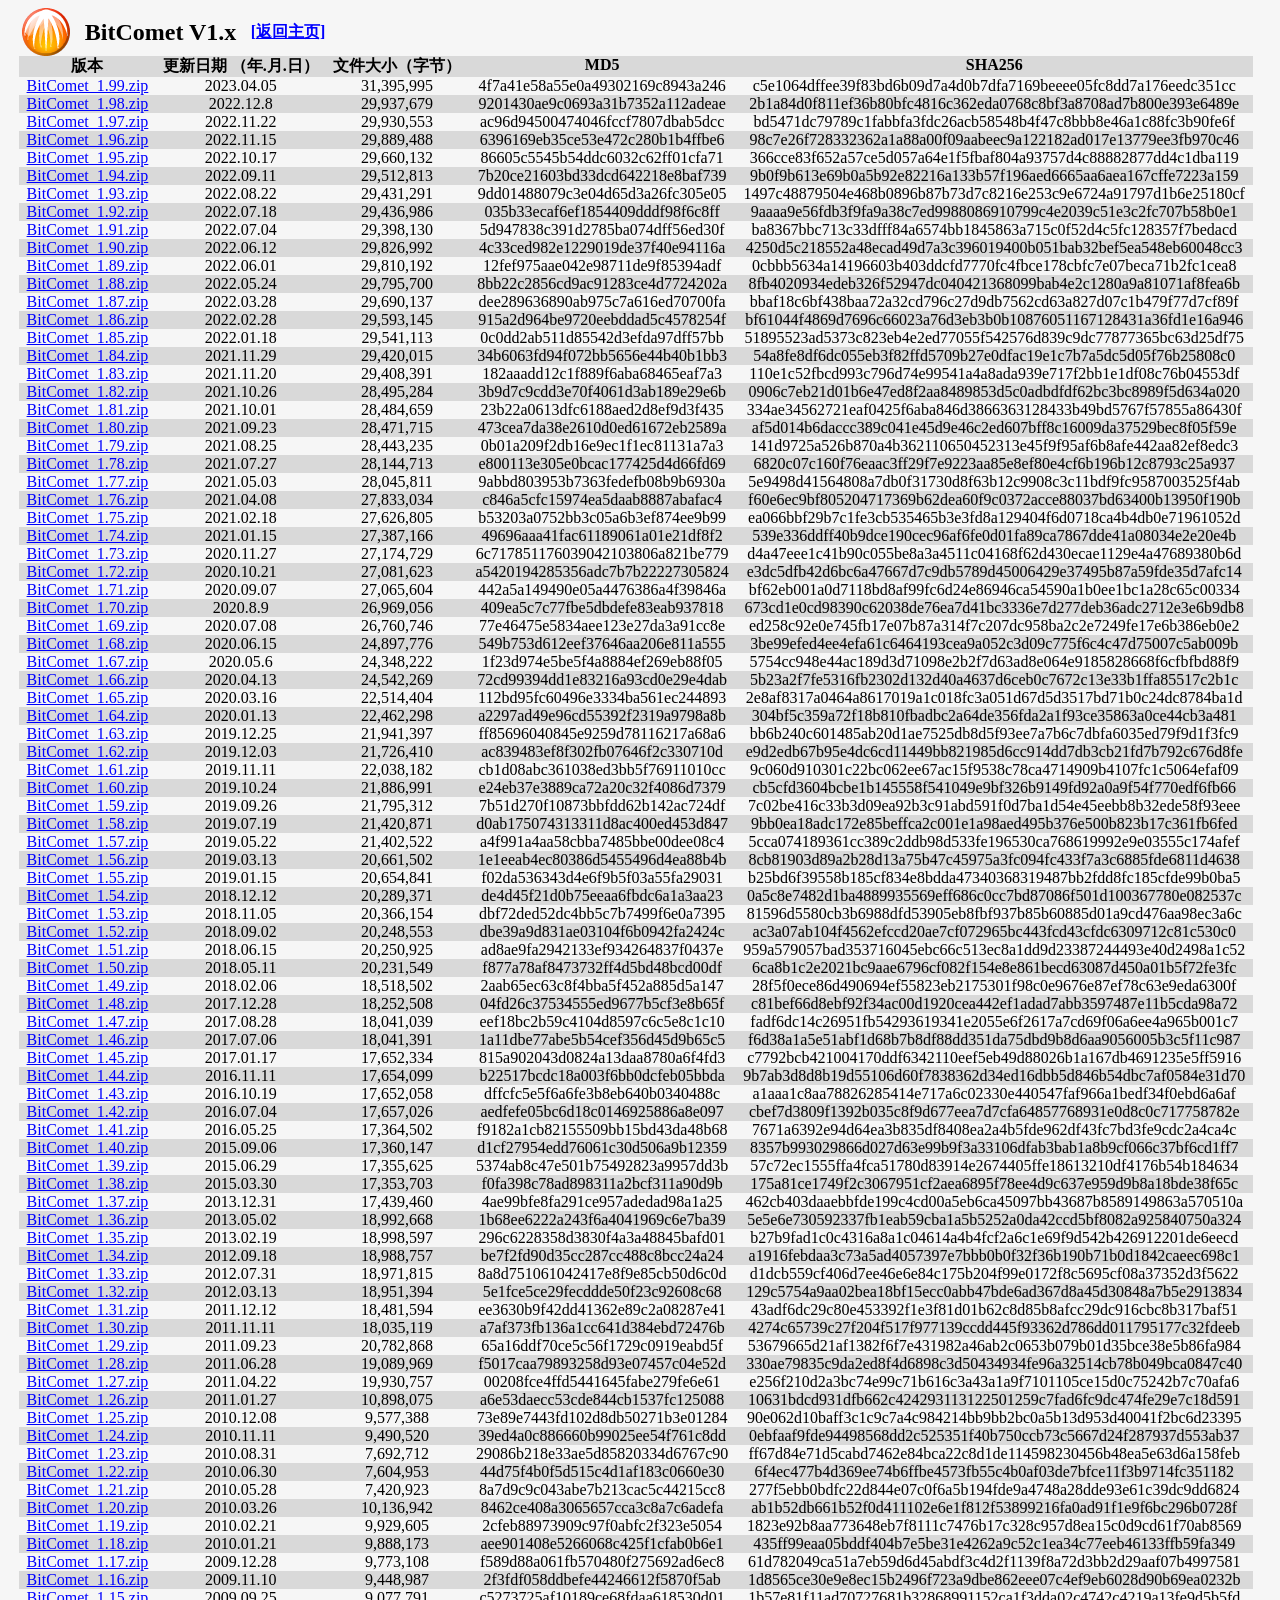
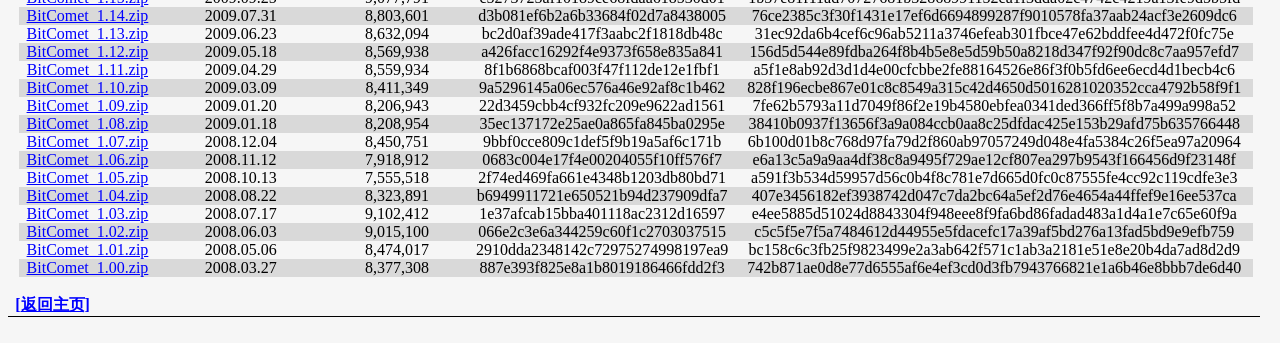
<file: legacy/v1.x/v1.x.html>
<html xmlns:v="urn:schemas-microsoft-com:vml"
xmlns:o="urn:schemas-microsoft-com:office:office"
xmlns:w="urn:schemas-microsoft-com:office:word"
xmlns:m="http://schemas.microsoft.com/office/2004/12/omml"
xmlns="http://www.w3.org/TR/REC-html40">

<head>
<meta http-equiv=Content-Type content="text/html; charset=utf-8">
<meta name=ProgId content=Word.Document>
<meta name=Generator content="Microsoft Word 14">
<meta name=Originator content="Microsoft Word 14">
<base target="_blank">
<link rel=File-List href="v1.x.files/filelist.xml">
<link rel=Edit-Time-Data href="v1.x.files/editdata.mso">
<!--[if !mso]>
<style>
v\:* {behavior:url(#default#VML);}
o\:* {behavior:url(#default#VML);}
w\:* {behavior:url(#default#VML);}
.shape {behavior:url(#default#VML);}
</style>
<![endif]-->
<title>BitComet V1.x</title>
<!--[if gte mso 9]><xml>
 <o:DocumentProperties>
  <o:Author>chen</o:Author>
  <o:LastAuthor>chen</o:LastAuthor>
  <o:Revision>13</o:Revision>
  <o:TotalTime>10</o:TotalTime>
  <o:Created>2025-02-17T13:27:00Z</o:Created>
  <o:LastSaved>2025-05-25T10:03:00Z</o:LastSaved>
  <o:Pages>3</o:Pages>
  <o:Words>3883</o:Words>
  <o:Characters>22134</o:Characters>
  <o:Company>HP</o:Company>
  <o:Lines>184</o:Lines>
  <o:Paragraphs>51</o:Paragraphs>
  <o:CharactersWithSpaces>25966</o:CharactersWithSpaces>
  <o:Version>14.00</o:Version>
 </o:DocumentProperties>
 <o:OfficeDocumentSettings>
  <o:AllowPNG/>
 </o:OfficeDocumentSettings>
</xml><![endif]-->
<link rel=themeData href="v1.x.files/themedata.thmx">
<link rel=colorSchemeMapping href="v1.x.files/colorschememapping.xml">
<!--[if gte mso 9]><xml>
 <w:WordDocument>
  <w:Zoom>91</w:Zoom>
  <w:TrackMoves>false</w:TrackMoves>
  <w:TrackFormatting/>
  <w:ValidateAgainstSchemas/>
  <w:SaveIfXMLInvalid>false</w:SaveIfXMLInvalid>
  <w:IgnoreMixedContent>false</w:IgnoreMixedContent>
  <w:AlwaysShowPlaceholderText>false</w:AlwaysShowPlaceholderText>
  <w:DoNotPromoteQF/>
  <w:LidThemeOther>EN-US</w:LidThemeOther>
  <w:LidThemeAsian>ZH-CN</w:LidThemeAsian>
  <w:LidThemeComplexScript>X-NONE</w:LidThemeComplexScript>
  <w:Compatibility>
   <w:BreakWrappedTables/>
   <w:SplitPgBreakAndParaMark/>
   <w:UseFELayout/>
  </w:Compatibility>
  <w:BrowserLevel>MicrosoftInternetExplorer4</w:BrowserLevel>
  <m:mathPr>
   <m:mathFont m:val="Cambria Math"/>
   <m:brkBin m:val="before"/>
   <m:brkBinSub m:val="&#45;-"/>
   <m:smallFrac m:val="off"/>
   <m:dispDef/>
   <m:lMargin m:val="0"/>
   <m:rMargin m:val="0"/>
   <m:defJc m:val="centerGroup"/>
   <m:wrapIndent m:val="1440"/>
   <m:intLim m:val="subSup"/>
   <m:naryLim m:val="undOvr"/>
  </m:mathPr></w:WordDocument>
</xml><![endif]--><!--[if gte mso 9]><xml>
 <w:LatentStyles DefLockedState="false" DefUnhideWhenUsed="true"
  DefSemiHidden="true" DefQFormat="false" DefPriority="99"
  LatentStyleCount="267">
  <w:LsdException Locked="false" Priority="0" SemiHidden="false"
   UnhideWhenUsed="false" QFormat="true" Name="Normal"/>
  <w:LsdException Locked="false" Priority="9" SemiHidden="false"
   UnhideWhenUsed="false" QFormat="true" Name="heading 1"/>
  <w:LsdException Locked="false" Priority="9" QFormat="true" Name="heading 2"/>
  <w:LsdException Locked="false" Priority="9" QFormat="true" Name="heading 3"/>
  <w:LsdException Locked="false" Priority="9" QFormat="true" Name="heading 4"/>
  <w:LsdException Locked="false" Priority="9" QFormat="true" Name="heading 5"/>
  <w:LsdException Locked="false" Priority="9" QFormat="true" Name="heading 6"/>
  <w:LsdException Locked="false" Priority="9" QFormat="true" Name="heading 7"/>
  <w:LsdException Locked="false" Priority="9" QFormat="true" Name="heading 8"/>
  <w:LsdException Locked="false" Priority="9" QFormat="true" Name="heading 9"/>
  <w:LsdException Locked="false" Priority="39" Name="toc 1"/>
  <w:LsdException Locked="false" Priority="39" Name="toc 2"/>
  <w:LsdException Locked="false" Priority="39" Name="toc 3"/>
  <w:LsdException Locked="false" Priority="39" Name="toc 4"/>
  <w:LsdException Locked="false" Priority="39" Name="toc 5"/>
  <w:LsdException Locked="false" Priority="39" Name="toc 6"/>
  <w:LsdException Locked="false" Priority="39" Name="toc 7"/>
  <w:LsdException Locked="false" Priority="39" Name="toc 8"/>
  <w:LsdException Locked="false" Priority="39" Name="toc 9"/>
  <w:LsdException Locked="false" Priority="35" QFormat="true" Name="caption"/>
  <w:LsdException Locked="false" Priority="10" SemiHidden="false"
   UnhideWhenUsed="false" QFormat="true" Name="Title"/>
  <w:LsdException Locked="false" Priority="1" Name="Default Paragraph Font"/>
  <w:LsdException Locked="false" Priority="11" SemiHidden="false"
   UnhideWhenUsed="false" QFormat="true" Name="Subtitle"/>
  <w:LsdException Locked="false" Priority="22" SemiHidden="false"
   UnhideWhenUsed="false" QFormat="true" Name="Strong"/>
  <w:LsdException Locked="false" Priority="20" SemiHidden="false"
   UnhideWhenUsed="false" QFormat="true" Name="Emphasis"/>
  <w:LsdException Locked="false" Priority="59" SemiHidden="false"
   UnhideWhenUsed="false" Name="Table Grid"/>
  <w:LsdException Locked="false" UnhideWhenUsed="false" Name="Placeholder Text"/>
  <w:LsdException Locked="false" Priority="1" SemiHidden="false"
   UnhideWhenUsed="false" QFormat="true" Name="No Spacing"/>
  <w:LsdException Locked="false" Priority="60" SemiHidden="false"
   UnhideWhenUsed="false" Name="Light Shading"/>
  <w:LsdException Locked="false" Priority="61" SemiHidden="false"
   UnhideWhenUsed="false" Name="Light List"/>
  <w:LsdException Locked="false" Priority="62" SemiHidden="false"
   UnhideWhenUsed="false" Name="Light Grid"/>
  <w:LsdException Locked="false" Priority="63" SemiHidden="false"
   UnhideWhenUsed="false" Name="Medium Shading 1"/>
  <w:LsdException Locked="false" Priority="64" SemiHidden="false"
   UnhideWhenUsed="false" Name="Medium Shading 2"/>
  <w:LsdException Locked="false" Priority="65" SemiHidden="false"
   UnhideWhenUsed="false" Name="Medium List 1"/>
  <w:LsdException Locked="false" Priority="66" SemiHidden="false"
   UnhideWhenUsed="false" Name="Medium List 2"/>
  <w:LsdException Locked="false" Priority="67" SemiHidden="false"
   UnhideWhenUsed="false" Name="Medium Grid 1"/>
  <w:LsdException Locked="false" Priority="68" SemiHidden="false"
   UnhideWhenUsed="false" Name="Medium Grid 2"/>
  <w:LsdException Locked="false" Priority="69" SemiHidden="false"
   UnhideWhenUsed="false" Name="Medium Grid 3"/>
  <w:LsdException Locked="false" Priority="70" SemiHidden="false"
   UnhideWhenUsed="false" Name="Dark List"/>
  <w:LsdException Locked="false" Priority="71" SemiHidden="false"
   UnhideWhenUsed="false" Name="Colorful Shading"/>
  <w:LsdException Locked="false" Priority="72" SemiHidden="false"
   UnhideWhenUsed="false" Name="Colorful List"/>
  <w:LsdException Locked="false" Priority="73" SemiHidden="false"
   UnhideWhenUsed="false" Name="Colorful Grid"/>
  <w:LsdException Locked="false" Priority="60" SemiHidden="false"
   UnhideWhenUsed="false" Name="Light Shading Accent 1"/>
  <w:LsdException Locked="false" Priority="61" SemiHidden="false"
   UnhideWhenUsed="false" Name="Light List Accent 1"/>
  <w:LsdException Locked="false" Priority="62" SemiHidden="false"
   UnhideWhenUsed="false" Name="Light Grid Accent 1"/>
  <w:LsdException Locked="false" Priority="63" SemiHidden="false"
   UnhideWhenUsed="false" Name="Medium Shading 1 Accent 1"/>
  <w:LsdException Locked="false" Priority="64" SemiHidden="false"
   UnhideWhenUsed="false" Name="Medium Shading 2 Accent 1"/>
  <w:LsdException Locked="false" Priority="65" SemiHidden="false"
   UnhideWhenUsed="false" Name="Medium List 1 Accent 1"/>
  <w:LsdException Locked="false" UnhideWhenUsed="false" Name="Revision"/>
  <w:LsdException Locked="false" Priority="34" SemiHidden="false"
   UnhideWhenUsed="false" QFormat="true" Name="List Paragraph"/>
  <w:LsdException Locked="false" Priority="29" SemiHidden="false"
   UnhideWhenUsed="false" QFormat="true" Name="Quote"/>
  <w:LsdException Locked="false" Priority="30" SemiHidden="false"
   UnhideWhenUsed="false" QFormat="true" Name="Intense Quote"/>
  <w:LsdException Locked="false" Priority="66" SemiHidden="false"
   UnhideWhenUsed="false" Name="Medium List 2 Accent 1"/>
  <w:LsdException Locked="false" Priority="67" SemiHidden="false"
   UnhideWhenUsed="false" Name="Medium Grid 1 Accent 1"/>
  <w:LsdException Locked="false" Priority="68" SemiHidden="false"
   UnhideWhenUsed="false" Name="Medium Grid 2 Accent 1"/>
  <w:LsdException Locked="false" Priority="69" SemiHidden="false"
   UnhideWhenUsed="false" Name="Medium Grid 3 Accent 1"/>
  <w:LsdException Locked="false" Priority="70" SemiHidden="false"
   UnhideWhenUsed="false" Name="Dark List Accent 1"/>
  <w:LsdException Locked="false" Priority="71" SemiHidden="false"
   UnhideWhenUsed="false" Name="Colorful Shading Accent 1"/>
  <w:LsdException Locked="false" Priority="72" SemiHidden="false"
   UnhideWhenUsed="false" Name="Colorful List Accent 1"/>
  <w:LsdException Locked="false" Priority="73" SemiHidden="false"
   UnhideWhenUsed="false" Name="Colorful Grid Accent 1"/>
  <w:LsdException Locked="false" Priority="60" SemiHidden="false"
   UnhideWhenUsed="false" Name="Light Shading Accent 2"/>
  <w:LsdException Locked="false" Priority="61" SemiHidden="false"
   UnhideWhenUsed="false" Name="Light List Accent 2"/>
  <w:LsdException Locked="false" Priority="62" SemiHidden="false"
   UnhideWhenUsed="false" Name="Light Grid Accent 2"/>
  <w:LsdException Locked="false" Priority="63" SemiHidden="false"
   UnhideWhenUsed="false" Name="Medium Shading 1 Accent 2"/>
  <w:LsdException Locked="false" Priority="64" SemiHidden="false"
   UnhideWhenUsed="false" Name="Medium Shading 2 Accent 2"/>
  <w:LsdException Locked="false" Priority="65" SemiHidden="false"
   UnhideWhenUsed="false" Name="Medium List 1 Accent 2"/>
  <w:LsdException Locked="false" Priority="66" SemiHidden="false"
   UnhideWhenUsed="false" Name="Medium List 2 Accent 2"/>
  <w:LsdException Locked="false" Priority="67" SemiHidden="false"
   UnhideWhenUsed="false" Name="Medium Grid 1 Accent 2"/>
  <w:LsdException Locked="false" Priority="68" SemiHidden="false"
   UnhideWhenUsed="false" Name="Medium Grid 2 Accent 2"/>
  <w:LsdException Locked="false" Priority="69" SemiHidden="false"
   UnhideWhenUsed="false" Name="Medium Grid 3 Accent 2"/>
  <w:LsdException Locked="false" Priority="70" SemiHidden="false"
   UnhideWhenUsed="false" Name="Dark List Accent 2"/>
  <w:LsdException Locked="false" Priority="71" SemiHidden="false"
   UnhideWhenUsed="false" Name="Colorful Shading Accent 2"/>
  <w:LsdException Locked="false" Priority="72" SemiHidden="false"
   UnhideWhenUsed="false" Name="Colorful List Accent 2"/>
  <w:LsdException Locked="false" Priority="73" SemiHidden="false"
   UnhideWhenUsed="false" Name="Colorful Grid Accent 2"/>
  <w:LsdException Locked="false" Priority="60" SemiHidden="false"
   UnhideWhenUsed="false" Name="Light Shading Accent 3"/>
  <w:LsdException Locked="false" Priority="61" SemiHidden="false"
   UnhideWhenUsed="false" Name="Light List Accent 3"/>
  <w:LsdException Locked="false" Priority="62" SemiHidden="false"
   UnhideWhenUsed="false" Name="Light Grid Accent 3"/>
  <w:LsdException Locked="false" Priority="63" SemiHidden="false"
   UnhideWhenUsed="false" Name="Medium Shading 1 Accent 3"/>
  <w:LsdException Locked="false" Priority="64" SemiHidden="false"
   UnhideWhenUsed="false" Name="Medium Shading 2 Accent 3"/>
  <w:LsdException Locked="false" Priority="65" SemiHidden="false"
   UnhideWhenUsed="false" Name="Medium List 1 Accent 3"/>
  <w:LsdException Locked="false" Priority="66" SemiHidden="false"
   UnhideWhenUsed="false" Name="Medium List 2 Accent 3"/>
  <w:LsdException Locked="false" Priority="67" SemiHidden="false"
   UnhideWhenUsed="false" Name="Medium Grid 1 Accent 3"/>
  <w:LsdException Locked="false" Priority="68" SemiHidden="false"
   UnhideWhenUsed="false" Name="Medium Grid 2 Accent 3"/>
  <w:LsdException Locked="false" Priority="69" SemiHidden="false"
   UnhideWhenUsed="false" Name="Medium Grid 3 Accent 3"/>
  <w:LsdException Locked="false" Priority="70" SemiHidden="false"
   UnhideWhenUsed="false" Name="Dark List Accent 3"/>
  <w:LsdException Locked="false" Priority="71" SemiHidden="false"
   UnhideWhenUsed="false" Name="Colorful Shading Accent 3"/>
  <w:LsdException Locked="false" Priority="72" SemiHidden="false"
   UnhideWhenUsed="false" Name="Colorful List Accent 3"/>
  <w:LsdException Locked="false" Priority="73" SemiHidden="false"
   UnhideWhenUsed="false" Name="Colorful Grid Accent 3"/>
  <w:LsdException Locked="false" Priority="60" SemiHidden="false"
   UnhideWhenUsed="false" Name="Light Shading Accent 4"/>
  <w:LsdException Locked="false" Priority="61" SemiHidden="false"
   UnhideWhenUsed="false" Name="Light List Accent 4"/>
  <w:LsdException Locked="false" Priority="62" SemiHidden="false"
   UnhideWhenUsed="false" Name="Light Grid Accent 4"/>
  <w:LsdException Locked="false" Priority="63" SemiHidden="false"
   UnhideWhenUsed="false" Name="Medium Shading 1 Accent 4"/>
  <w:LsdException Locked="false" Priority="64" SemiHidden="false"
   UnhideWhenUsed="false" Name="Medium Shading 2 Accent 4"/>
  <w:LsdException Locked="false" Priority="65" SemiHidden="false"
   UnhideWhenUsed="false" Name="Medium List 1 Accent 4"/>
  <w:LsdException Locked="false" Priority="66" SemiHidden="false"
   UnhideWhenUsed="false" Name="Medium List 2 Accent 4"/>
  <w:LsdException Locked="false" Priority="67" SemiHidden="false"
   UnhideWhenUsed="false" Name="Medium Grid 1 Accent 4"/>
  <w:LsdException Locked="false" Priority="68" SemiHidden="false"
   UnhideWhenUsed="false" Name="Medium Grid 2 Accent 4"/>
  <w:LsdException Locked="false" Priority="69" SemiHidden="false"
   UnhideWhenUsed="false" Name="Medium Grid 3 Accent 4"/>
  <w:LsdException Locked="false" Priority="70" SemiHidden="false"
   UnhideWhenUsed="false" Name="Dark List Accent 4"/>
  <w:LsdException Locked="false" Priority="71" SemiHidden="false"
   UnhideWhenUsed="false" Name="Colorful Shading Accent 4"/>
  <w:LsdException Locked="false" Priority="72" SemiHidden="false"
   UnhideWhenUsed="false" Name="Colorful List Accent 4"/>
  <w:LsdException Locked="false" Priority="73" SemiHidden="false"
   UnhideWhenUsed="false" Name="Colorful Grid Accent 4"/>
  <w:LsdException Locked="false" Priority="60" SemiHidden="false"
   UnhideWhenUsed="false" Name="Light Shading Accent 5"/>
  <w:LsdException Locked="false" Priority="61" SemiHidden="false"
   UnhideWhenUsed="false" Name="Light List Accent 5"/>
  <w:LsdException Locked="false" Priority="62" SemiHidden="false"
   UnhideWhenUsed="false" Name="Light Grid Accent 5"/>
  <w:LsdException Locked="false" Priority="63" SemiHidden="false"
   UnhideWhenUsed="false" Name="Medium Shading 1 Accent 5"/>
  <w:LsdException Locked="false" Priority="64" SemiHidden="false"
   UnhideWhenUsed="false" Name="Medium Shading 2 Accent 5"/>
  <w:LsdException Locked="false" Priority="65" SemiHidden="false"
   UnhideWhenUsed="false" Name="Medium List 1 Accent 5"/>
  <w:LsdException Locked="false" Priority="66" SemiHidden="false"
   UnhideWhenUsed="false" Name="Medium List 2 Accent 5"/>
  <w:LsdException Locked="false" Priority="67" SemiHidden="false"
   UnhideWhenUsed="false" Name="Medium Grid 1 Accent 5"/>
  <w:LsdException Locked="false" Priority="68" SemiHidden="false"
   UnhideWhenUsed="false" Name="Medium Grid 2 Accent 5"/>
  <w:LsdException Locked="false" Priority="69" SemiHidden="false"
   UnhideWhenUsed="false" Name="Medium Grid 3 Accent 5"/>
  <w:LsdException Locked="false" Priority="70" SemiHidden="false"
   UnhideWhenUsed="false" Name="Dark List Accent 5"/>
  <w:LsdException Locked="false" Priority="71" SemiHidden="false"
   UnhideWhenUsed="false" Name="Colorful Shading Accent 5"/>
  <w:LsdException Locked="false" Priority="72" SemiHidden="false"
   UnhideWhenUsed="false" Name="Colorful List Accent 5"/>
  <w:LsdException Locked="false" Priority="73" SemiHidden="false"
   UnhideWhenUsed="false" Name="Colorful Grid Accent 5"/>
  <w:LsdException Locked="false" Priority="60" SemiHidden="false"
   UnhideWhenUsed="false" Name="Light Shading Accent 6"/>
  <w:LsdException Locked="false" Priority="61" SemiHidden="false"
   UnhideWhenUsed="false" Name="Light List Accent 6"/>
  <w:LsdException Locked="false" Priority="62" SemiHidden="false"
   UnhideWhenUsed="false" Name="Light Grid Accent 6"/>
  <w:LsdException Locked="false" Priority="63" SemiHidden="false"
   UnhideWhenUsed="false" Name="Medium Shading 1 Accent 6"/>
  <w:LsdException Locked="false" Priority="64" SemiHidden="false"
   UnhideWhenUsed="false" Name="Medium Shading 2 Accent 6"/>
  <w:LsdException Locked="false" Priority="65" SemiHidden="false"
   UnhideWhenUsed="false" Name="Medium List 1 Accent 6"/>
  <w:LsdException Locked="false" Priority="66" SemiHidden="false"
   UnhideWhenUsed="false" Name="Medium List 2 Accent 6"/>
  <w:LsdException Locked="false" Priority="67" SemiHidden="false"
   UnhideWhenUsed="false" Name="Medium Grid 1 Accent 6"/>
  <w:LsdException Locked="false" Priority="68" SemiHidden="false"
   UnhideWhenUsed="false" Name="Medium Grid 2 Accent 6"/>
  <w:LsdException Locked="false" Priority="69" SemiHidden="false"
   UnhideWhenUsed="false" Name="Medium Grid 3 Accent 6"/>
  <w:LsdException Locked="false" Priority="70" SemiHidden="false"
   UnhideWhenUsed="false" Name="Dark List Accent 6"/>
  <w:LsdException Locked="false" Priority="71" SemiHidden="false"
   UnhideWhenUsed="false" Name="Colorful Shading Accent 6"/>
  <w:LsdException Locked="false" Priority="72" SemiHidden="false"
   UnhideWhenUsed="false" Name="Colorful List Accent 6"/>
  <w:LsdException Locked="false" Priority="73" SemiHidden="false"
   UnhideWhenUsed="false" Name="Colorful Grid Accent 6"/>
  <w:LsdException Locked="false" Priority="19" SemiHidden="false"
   UnhideWhenUsed="false" QFormat="true" Name="Subtle Emphasis"/>
  <w:LsdException Locked="false" Priority="21" SemiHidden="false"
   UnhideWhenUsed="false" QFormat="true" Name="Intense Emphasis"/>
  <w:LsdException Locked="false" Priority="31" SemiHidden="false"
   UnhideWhenUsed="false" QFormat="true" Name="Subtle Reference"/>
  <w:LsdException Locked="false" Priority="32" SemiHidden="false"
   UnhideWhenUsed="false" QFormat="true" Name="Intense Reference"/>
  <w:LsdException Locked="false" Priority="33" SemiHidden="false"
   UnhideWhenUsed="false" QFormat="true" Name="Book Title"/>
  <w:LsdException Locked="false" Priority="37" Name="Bibliography"/>
  <w:LsdException Locked="false" Priority="39" QFormat="true" Name="TOC Heading"/>
 </w:LatentStyles>
</xml><![endif]-->
<style>
<!--
 /* Font Definitions */
 @font-face
	{font-family:宋体;
	panose-1:2 1 6 0 3 1 1 1 1 1;
	mso-font-alt:SimSun;
	mso-font-charset:134;
	mso-generic-font-family:auto;
	mso-font-pitch:variable;
	mso-font-signature:515 680460288 22 0 262145 0;}
@font-face
	{font-family:宋体;
	panose-1:2 1 6 0 3 1 1 1 1 1;
	mso-font-alt:SimSun;
	mso-font-charset:134;
	mso-generic-font-family:auto;
	mso-font-pitch:variable;
	mso-font-signature:515 680460288 22 0 262145 0;}
@font-face
	{font-family:"\@宋体";
	panose-1:2 1 6 0 3 1 1 1 1 1;
	mso-font-charset:134;
	mso-generic-font-family:auto;
	mso-font-pitch:variable;
	mso-font-signature:515 680460288 22 0 262145 0;}
@font-face
	{font-family:微软雅黑;
	panose-1:2 11 5 3 2 2 4 2 2 4;
	mso-font-charset:134;
	mso-generic-font-family:swiss;
	mso-font-pitch:variable;
	mso-font-signature:-2147483001 718224464 22 0 262175 0;}
@font-face
	{font-family:"\@微软雅黑";
	panose-1:2 11 5 3 2 2 4 2 2 4;
	mso-font-charset:134;
	mso-generic-font-family:swiss;
	mso-font-pitch:variable;
	mso-font-signature:-2147483001 718224464 22 0 262175 0;}
@font-face
	{font-family:Consolas;
	panose-1:2 11 6 9 2 2 4 3 2 4;
	mso-font-charset:0;
	mso-generic-font-family:modern;
	mso-font-pitch:fixed;
	mso-font-signature:-536869121 64767 1 0 415 0;}
 /* Style Definitions */
 p.MsoNormal, li.MsoNormal, div.MsoNormal
	{mso-style-unhide:no;
	mso-style-qformat:yes;
	mso-style-parent:"";
	margin:0cm;
	margin-bottom:.0001pt;
	mso-pagination:widow-orphan;
	font-size:12.0pt;
	font-family:宋体;
	mso-bidi-font-family:宋体;}
h1
	{mso-style-priority:9;
	mso-style-unhide:no;
	mso-style-qformat:yes;
	mso-style-link:"标题 1 Char";
	mso-margin-top-alt:auto;
	margin-right:0cm;
	mso-margin-bottom-alt:auto;
	margin-left:0cm;
	mso-pagination:widow-orphan;
	mso-outline-level:1;
	font-size:24.0pt;
	font-family:宋体;
	mso-bidi-font-family:宋体;}
p.MsoHeader, li.MsoHeader, div.MsoHeader
	{mso-style-noshow:yes;
	mso-style-priority:99;
	mso-style-link:"页眉 Char";
	margin:0cm;
	margin-bottom:.0001pt;
	text-align:center;
	mso-pagination:widow-orphan;
	tab-stops:center 207.65pt right 415.3pt;
	layout-grid-mode:char;
	border:none;
	mso-border-bottom-alt:solid windowtext .75pt;
	padding:0cm;
	mso-padding-alt:0cm 0cm 1.0pt 0cm;
	font-size:9.0pt;
	font-family:宋体;
	mso-bidi-font-family:宋体;}
p.MsoFooter, li.MsoFooter, div.MsoFooter
	{mso-style-noshow:yes;
	mso-style-priority:99;
	mso-style-link:"页脚 Char";
	margin:0cm;
	margin-bottom:.0001pt;
	mso-pagination:widow-orphan;
	tab-stops:center 207.65pt right 415.3pt;
	layout-grid-mode:char;
	font-size:9.0pt;
	font-family:宋体;
	mso-bidi-font-family:宋体;}
a:link, span.MsoHyperlink
	{mso-style-noshow:yes;
	mso-style-priority:99;
	color:blue;
	text-decoration:underline;
	text-underline:single;}
a:visited, span.MsoHyperlinkFollowed
	{mso-style-noshow:yes;
	mso-style-priority:99;
	color:purple;
	text-decoration:underline;
	text-underline:single;}
p.MsoAcetate, li.MsoAcetate, div.MsoAcetate
	{mso-style-noshow:yes;
	mso-style-priority:99;
	mso-style-link:"批注框文本 Char";
	margin:0cm;
	margin-bottom:.0001pt;
	mso-pagination:widow-orphan;
	font-size:9.0pt;
	font-family:宋体;
	mso-bidi-font-family:宋体;}
span.1Char
	{mso-style-name:"标题 1 Char";
	mso-style-priority:9;
	mso-style-unhide:no;
	mso-style-locked:yes;
	mso-style-link:"标题 1";
	mso-ansi-font-size:22.0pt;
	mso-bidi-font-size:22.0pt;
	font-family:宋体;
	mso-ascii-font-family:宋体;
	mso-fareast-font-family:宋体;
	mso-hansi-font-family:宋体;
	mso-bidi-font-family:宋体;
	mso-font-kerning:22.0pt;
	font-weight:bold;}
span.Char
	{mso-style-name:"页眉 Char";
	mso-style-noshow:yes;
	mso-style-priority:99;
	mso-style-unhide:no;
	mso-style-locked:yes;
	mso-style-link:页眉;
	mso-ansi-font-size:9.0pt;
	mso-bidi-font-size:9.0pt;
	font-family:宋体;
	mso-ascii-font-family:宋体;
	mso-fareast-font-family:宋体;
	mso-hansi-font-family:宋体;
	mso-bidi-font-family:宋体;}
span.Char0
	{mso-style-name:"页脚 Char";
	mso-style-noshow:yes;
	mso-style-priority:99;
	mso-style-unhide:no;
	mso-style-locked:yes;
	mso-style-link:页脚;
	mso-ansi-font-size:9.0pt;
	mso-bidi-font-size:9.0pt;
	font-family:宋体;
	mso-ascii-font-family:宋体;
	mso-fareast-font-family:宋体;
	mso-hansi-font-family:宋体;
	mso-bidi-font-family:宋体;}
span.Char1
	{mso-style-name:"批注框文本 Char";
	mso-style-noshow:yes;
	mso-style-priority:99;
	mso-style-unhide:no;
	mso-style-locked:yes;
	mso-style-link:批注框文本;
	mso-ansi-font-size:9.0pt;
	mso-bidi-font-size:9.0pt;
	font-family:宋体;
	mso-ascii-font-family:宋体;
	mso-fareast-font-family:宋体;
	mso-hansi-font-family:宋体;
	mso-bidi-font-family:宋体;}
.MsoChpDefault
	{mso-style-type:export-only;
	mso-default-props:yes;
	font-size:10.0pt;
	mso-ansi-font-size:10.0pt;
	mso-bidi-font-size:10.0pt;
	mso-ascii-font-family:"Times New Roman";
	mso-hansi-font-family:"Times New Roman";
	mso-font-kerning:0pt;}
 /* Page Definitions */
 @page
	{mso-footnote-separator:url("v1.x.files/header.html") fs;
	mso-footnote-continuation-separator:url("v1.x.files/header.html") fcs;
	mso-endnote-separator:url("v1.x.files/header.html") es;
	mso-endnote-continuation-separator:url("v1.x.files/header.html") ecs;}
@page WordSection1
	{size:595.3pt 841.9pt;
	margin:72.0pt 90.0pt 72.0pt 90.0pt;
	mso-header-margin:42.55pt;
	mso-footer-margin:49.6pt;
	mso-paper-source:0;}
div.WordSection1
	{page:WordSection1;}
-->
</style>
<!--[if gte mso 10]>
<style>
 /* Style Definitions */
 table.MsoNormalTable
	{mso-style-name:普通表格;
	mso-tstyle-rowband-size:0;
	mso-tstyle-colband-size:0;
	mso-style-noshow:yes;
	mso-style-priority:99;
	mso-style-parent:"";
	mso-padding-alt:0cm 5.4pt 0cm 5.4pt;
	mso-para-margin:0cm;
	mso-para-margin-bottom:.0001pt;
	mso-pagination:widow-orphan;
	font-size:10.0pt;
	font-family:"Times New Roman","serif";}
table.MsoTableGrid
	{mso-style-name:网格型;
	mso-tstyle-rowband-size:0;
	mso-tstyle-colband-size:0;
	mso-style-priority:59;
	mso-style-unhide:no;
	border:solid windowtext 1.0pt;
	mso-border-alt:solid windowtext .5pt;
	mso-padding-alt:0cm 5.4pt 0cm 5.4pt;
	mso-border-insideh:.5pt solid windowtext;
	mso-border-insidev:.5pt solid windowtext;
	mso-para-margin:0cm;
	mso-para-margin-bottom:.0001pt;
	mso-pagination:widow-orphan;
	font-size:10.0pt;
	font-family:"Times New Roman","serif";}
table.1
	{mso-style-name:样式1;
	mso-tstyle-rowband-size:1;
	mso-tstyle-colband-size:0;
	mso-style-priority:99;
	mso-style-unhide:no;
	mso-padding-alt:0cm 5.4pt 0cm 5.4pt;
	mso-para-margin:0cm;
	mso-para-margin-bottom:.0001pt;
	mso-pagination:widow-orphan;
	font-size:10.0pt;
	font-family:"Times New Roman","serif";}
table.1OddRow
	{mso-style-name:样式1;
	mso-table-condition:odd-row;
	mso-style-priority:99;
	mso-style-unhide:no;
	mso-tstyle-shading:#D9D9D9;}
table.10
	{mso-style-name:网格型1;
	mso-tstyle-rowband-size:0;
	mso-tstyle-colband-size:0;
	mso-style-priority:59;
	mso-style-unhide:no;
	border:solid windowtext 1.0pt;
	mso-border-alt:solid windowtext .5pt;
	mso-padding-alt:0cm 5.4pt 0cm 5.4pt;
	mso-border-insideh:.5pt solid windowtext;
	mso-border-insidev:.5pt solid windowtext;
	mso-para-margin:0cm;
	mso-para-margin-bottom:.0001pt;
	mso-pagination:widow-orphan;
	font-size:10.0pt;
	font-family:"Times New Roman","serif";}
</style>
<![endif]--><!--[if gte mso 9]><xml>
 <o:shapedefaults v:ext="edit" spidmax="2049"/>
</xml><![endif]--><!--[if gte mso 9]><xml>
 <o:shapelayout v:ext="edit">
  <o:idmap v:ext="edit" data="1"/>
 </o:shapelayout></xml><![endif]-->
</head>

<body bgcolor="#F6F6F6" lang=ZH-CN link=blue vlink=purple style='tab-interval:
21.0pt'>

<div class=WordSection1>

<table class=MsoTableGrid border=0 cellspacing=0 cellpadding=0
 style='border-collapse:collapse;border:none;mso-yfti-tbllook:1184;mso-padding-alt:
 0cm 5.4pt 0cm 5.4pt;mso-border-insideh:none;mso-border-insidev:none'>
 <tr style='mso-yfti-irow:0;mso-yfti-firstrow:yes'>
  <td valign=top style='padding:0cm 5.4pt 0cm 5.4pt'>
  <table class=10 border=0 cellspacing=0 cellpadding=0 style='border-collapse:
   collapse;border:none;mso-yfti-tbllook:1184;mso-padding-alt:0cm 5.4pt 0cm 5.4pt;
   mso-border-insideh:none;mso-border-insidev:none'>
   <tr style='mso-yfti-irow:0;mso-yfti-firstrow:yes;mso-yfti-lastrow:yes'>
    <td style='padding:0cm 5.4pt 0cm 5.4pt'>
    <p class=MsoNormal align=center style='text-align:center'><span lang=EN-US
    style='mso-no-proof:yes'><!--[if gte vml 1]><v:shapetype id="_x0000_t75"
     coordsize="21600,21600" o:spt="75" o:preferrelative="t" path="m@4@5l@4@11@9@11@9@5xe"
     filled="f" stroked="f">
     <v:stroke joinstyle="miter"/>
     <v:formulas>
      <v:f eqn="if lineDrawn pixelLineWidth 0"/>
      <v:f eqn="sum @0 1 0"/>
      <v:f eqn="sum 0 0 @1"/>
      <v:f eqn="prod @2 1 2"/>
      <v:f eqn="prod @3 21600 pixelWidth"/>
      <v:f eqn="prod @3 21600 pixelHeight"/>
      <v:f eqn="sum @0 0 1"/>
      <v:f eqn="prod @6 1 2"/>
      <v:f eqn="prod @7 21600 pixelWidth"/>
      <v:f eqn="sum @8 21600 0"/>
      <v:f eqn="prod @7 21600 pixelHeight"/>
      <v:f eqn="sum @10 21600 0"/>
     </v:formulas>
     <v:path o:extrusionok="f" gradientshapeok="t" o:connecttype="rect"/>
     <o:lock v:ext="edit" aspectratio="t"/>
    </v:shapetype><v:shape id="图片_x0020_2" o:spid="_x0000_i1025" type="#_x0000_t75"
     style='width:28.8pt;height:28.8pt;visibility:visible;mso-wrap-style:square'>
     <v:imagedata src="v1.x.files/image001.png" o:title=""/>
    </v:shape><![endif]--><![if !vml]><img width=48 height=48
    src="v1.x.files/image001.png" v:shapes="图片_x0020_2"><![endif]></span></p>
    </td>
    <td style='padding:0cm 5.4pt 0cm 5.4pt'>
    <p class=MsoNormal align=center style='text-align:center'><b
    style='mso-bidi-font-weight:normal'><span lang=EN-US style='font-size:18.0pt;
    mso-bidi-font-size:12.0pt;font-family:"微软雅黑","sans-serif"'>BitComet V1.x</span></b><b
    style='mso-bidi-font-weight:normal'><span lang=EN-US style='font-size:20.0pt;
    mso-bidi-font-size:12.0pt;font-family:"微软雅黑","sans-serif"'><o:p></o:p></span></b></p>
    </td>
    <td style='padding:0cm 5.4pt 0cm 5.4pt'>
    <p class=MsoNormal align=center style='text-align:center'><b
    style='mso-bidi-font-weight:normal'><span lang=EN-US style='font-family:
    "微软雅黑","sans-serif"'><a href="../index.html" target="_self">[<span
    lang=EN-US><span lang=EN-US>返回主页]</span></span></a></span></b><b
    style='mso-bidi-font-weight:normal'><span lang=EN-US style='font-size:18.0pt;
    mso-bidi-font-size:12.0pt;font-family:"微软雅黑","sans-serif"'><o:p></o:p></span></b></p>
    </td>
   </tr>
  </table>
  </td>
 </tr>
 <tr style='mso-yfti-irow:1'>
  <td valign=top style='padding:0cm 5.4pt 0cm 5.4pt'>
  <table class=1 border=0 cellspacing=0 cellpadding=0 style='margin-left:3.15pt;
   border-collapse:collapse;mso-yfti-tbllook:1184;mso-padding-alt:0cm 5.4pt 0cm 5.4pt'>
   <tr style='mso-yfti-irow:0;mso-yfti-firstrow:yes'>
    <td valign=top style='background:#D9D9D9;padding:0cm 5.4pt 0cm 5.4pt'>
    <p class=MsoNormal align=center style='text-align:center;mso-yfti-cnfc:
    64'><b><span style='font-family:"微软雅黑","sans-serif"'>版本<span lang=EN-US><o:p></o:p></span></span></b></p>
    </td>
    <td valign=top style='background:#D9D9D9;padding:0cm 5.4pt 0cm 5.4pt'>
    <p class=MsoNormal align=center style='text-align:center;mso-yfti-cnfc:
    64'><b><span style='font-family:"微软雅黑","sans-serif"'>更新日期 （年<span
    lang=EN-US>.</span>月<span lang=EN-US>.</span>日）<span lang=EN-US><o:p></o:p></span></span></b></p>
    </td>
    <td valign=top style='background:#D9D9D9;padding:0cm 5.4pt 0cm 5.4pt'>
    <p class=MsoNormal align=center style='text-align:center;mso-yfti-cnfc:
    64'><b><span style='font-family:"微软雅黑","sans-serif"'>文件大小（字节）<span
    lang=EN-US><o:p></o:p></span></span></b></p>
    </td>
    <td valign=top style='background:#D9D9D9;padding:0cm 5.4pt 0cm 5.4pt'>
    <p class=MsoNormal align=center style='text-align:center;mso-yfti-cnfc:
    64'><b><span lang=EN-US style='font-family:"微软雅黑","sans-serif"'>MD5<o:p></o:p></span></b></p>
    </td>
    <td valign=top style='background:#D9D9D9;padding:0cm 5.4pt 0cm 5.4pt'>
    <p class=MsoNormal align=center style='text-align:center;mso-yfti-cnfc:
    64'><b><span lang=EN-US style='font-family:"微软雅黑","sans-serif"'>SHA256<o:p></o:p></span></b></p>
    </td>
   </tr>
   <tr style='mso-yfti-irow:1'>
    <td style='padding:0cm 5.4pt 0cm 5.4pt'>
    <p class=MsoNormal align=center style='text-align:center'><span lang=EN-US
    style='font-family:"微软雅黑","sans-serif"'><a
    href="https://github.com/bitcomet-post-bar/BC-official/raw/refs/heads/V1.x/V1.x/BitComet_1.99.zip"
    target="_blank">BitComet_1.99.zip</a><o:p></o:p></span></p>
    </td>
    <td style='padding:0cm 5.4pt 0cm 5.4pt'>
    <p class=MsoNormal align=center style='text-align:center'><span lang=EN-US
    style='font-family:"微软雅黑","sans-serif"'>2023.04.05<o:p></o:p></span></p>
    </td>
    <td style='padding:0cm 5.4pt 0cm 5.4pt'>
    <p class=MsoNormal align=center style='text-align:center'><span lang=EN-US
    style='font-family:"微软雅黑","sans-serif"'>31,395,995<o:p></o:p></span></p>
    </td>
    <td style='padding:0cm 5.4pt 0cm 5.4pt'>
    <p class=MsoNormal align=center style='text-align:center'><span lang=EN-US
    style='font-family:Consolas;mso-fareast-font-family:微软雅黑;mso-bidi-font-family:
    "Courier New"'>4f7a41e58a55e0a49302169c8943a246<o:p></o:p></span></p>
    </td>
    <td style='padding:0cm 5.4pt 0cm 5.4pt'>
    <p class=MsoNormal align=center style='text-align:center'><span lang=EN-US
    style='font-family:Consolas;mso-fareast-font-family:微软雅黑;mso-bidi-font-family:
    "Courier New"'>c5e1064dffee39f83bd6b09d7a4d0b7dfa7169beeee05fc8dd7a176eedc351cc<o:p></o:p></span></p>
    </td>
   </tr>
   <tr style='mso-yfti-irow:2'>
    <td style='background:#D9D9D9;padding:0cm 5.4pt 0cm 5.4pt'>
    <p class=MsoNormal align=center style='text-align:center;mso-yfti-cnfc:
    64'><span lang=EN-US style='font-family:"微软雅黑","sans-serif"'><a
    href="https://github.com/bitcomet-post-bar/BC-official/raw/refs/heads/V1.x/V1.x/BitComet_1.98.zip"
    target="_blank">BitComet_1.98.zip</a><o:p></o:p></span></p>
    </td>
    <td style='background:#D9D9D9;padding:0cm 5.4pt 0cm 5.4pt'>
    <p class=MsoNormal align=center style='text-align:center;mso-yfti-cnfc:
    64'><span lang=EN-US style='font-family:"微软雅黑","sans-serif"'>2022.12.8<o:p></o:p></span></p>
    </td>
    <td style='background:#D9D9D9;padding:0cm 5.4pt 0cm 5.4pt'>
    <p class=MsoNormal align=center style='text-align:center;mso-yfti-cnfc:
    64'><span lang=EN-US style='font-family:"微软雅黑","sans-serif"'>29,937,679<o:p></o:p></span></p>
    </td>
    <td style='background:#D9D9D9;padding:0cm 5.4pt 0cm 5.4pt'>
    <p class=MsoNormal align=center style='text-align:center;mso-yfti-cnfc:
    64'><span lang=EN-US style='font-family:Consolas;mso-fareast-font-family:
    微软雅黑;mso-bidi-font-family:"Courier New"'>9201430ae9c0693a31b7352a112adeae<o:p></o:p></span></p>
    </td>
    <td style='background:#D9D9D9;padding:0cm 5.4pt 0cm 5.4pt'>
    <p class=MsoNormal align=center style='text-align:center;mso-yfti-cnfc:
    64'><span lang=EN-US style='font-family:Consolas;mso-fareast-font-family:
    微软雅黑;mso-bidi-font-family:"Courier New"'>2b1a84d0f811ef36b80bfc4816c362eda0768c8bf3a8708ad7b800e393e6489e<o:p></o:p></span></p>
    </td>
   </tr>
   <tr style='mso-yfti-irow:3'>
    <td style='padding:0cm 5.4pt 0cm 5.4pt'>
    <p class=MsoNormal align=center style='text-align:center'><span lang=EN-US
    style='font-family:"微软雅黑","sans-serif"'><a
    href="https://github.com/bitcomet-post-bar/BC-official/raw/refs/heads/V1.x/V1.x/BitComet_1.97.zip"
    target="_blank">BitComet_1.97.zip</a><o:p></o:p></span></p>
    </td>
    <td style='padding:0cm 5.4pt 0cm 5.4pt'>
    <p class=MsoNormal align=center style='text-align:center'><span lang=EN-US
    style='font-family:"微软雅黑","sans-serif"'>2022.11.22<o:p></o:p></span></p>
    </td>
    <td style='padding:0cm 5.4pt 0cm 5.4pt'>
    <p class=MsoNormal align=center style='text-align:center'><span lang=EN-US
    style='font-family:"微软雅黑","sans-serif"'>29,930,553<o:p></o:p></span></p>
    </td>
    <td style='padding:0cm 5.4pt 0cm 5.4pt'>
    <p class=MsoNormal align=center style='text-align:center'><span lang=EN-US
    style='font-family:Consolas;mso-fareast-font-family:微软雅黑;mso-bidi-font-family:
    "Courier New"'>ac96d94500474046fccf7807dbab5dcc<o:p></o:p></span></p>
    </td>
    <td style='padding:0cm 5.4pt 0cm 5.4pt'>
    <p class=MsoNormal align=center style='text-align:center'><span lang=EN-US
    style='font-family:Consolas;mso-fareast-font-family:微软雅黑;mso-bidi-font-family:
    "Courier New"'>bd5471dc79789c1fabbfa3fdc26acb58548b4f47c8bbb8e46a1c88fc3b90fe6f<o:p></o:p></span></p>
    </td>
   </tr>
   <tr style='mso-yfti-irow:4'>
    <td style='background:#D9D9D9;padding:0cm 5.4pt 0cm 5.4pt'>
    <p class=MsoNormal align=center style='text-align:center;mso-yfti-cnfc:
    64'><span lang=EN-US style='font-family:"微软雅黑","sans-serif"'><a
    href="https://github.com/bitcomet-post-bar/BC-official/raw/refs/heads/V1.x/V1.x/BitComet_1.96.zip"
    target="_blank">BitComet_1.96.zip</a><o:p></o:p></span></p>
    </td>
    <td style='background:#D9D9D9;padding:0cm 5.4pt 0cm 5.4pt'>
    <p class=MsoNormal align=center style='text-align:center;mso-yfti-cnfc:
    64'><span lang=EN-US style='font-family:"微软雅黑","sans-serif"'>2022.11.15<o:p></o:p></span></p>
    </td>
    <td style='background:#D9D9D9;padding:0cm 5.4pt 0cm 5.4pt'>
    <p class=MsoNormal align=center style='text-align:center;mso-yfti-cnfc:
    64'><span lang=EN-US style='font-family:"微软雅黑","sans-serif"'>29,889,488<o:p></o:p></span></p>
    </td>
    <td style='background:#D9D9D9;padding:0cm 5.4pt 0cm 5.4pt'>
    <p class=MsoNormal align=center style='text-align:center;mso-yfti-cnfc:
    64'><span lang=EN-US style='font-family:Consolas;mso-fareast-font-family:
    微软雅黑;mso-bidi-font-family:"Courier New"'>6396169eb35ce53e472c280b1b4ffbe6<o:p></o:p></span></p>
    </td>
    <td style='background:#D9D9D9;padding:0cm 5.4pt 0cm 5.4pt'>
    <p class=MsoNormal align=center style='text-align:center;mso-yfti-cnfc:
    64'><span lang=EN-US style='font-family:Consolas;mso-fareast-font-family:
    微软雅黑;mso-bidi-font-family:"Courier New"'>98c7e26f728332362a1a88a00f09aabeec9a122182ad017e13779ee3fb970c46<o:p></o:p></span></p>
    </td>
   </tr>
   <tr style='mso-yfti-irow:5'>
    <td style='padding:0cm 5.4pt 0cm 5.4pt'>
    <p class=MsoNormal align=center style='text-align:center'><span lang=EN-US
    style='font-family:"微软雅黑","sans-serif"'><a
    href="https://github.com/bitcomet-post-bar/BC-official/raw/refs/heads/V1.x/V1.x/BitComet_1.95.zip"
    target="_blank">BitComet_1.95.zip</a><o:p></o:p></span></p>
    </td>
    <td style='padding:0cm 5.4pt 0cm 5.4pt'>
    <p class=MsoNormal align=center style='text-align:center'><span lang=EN-US
    style='font-family:"微软雅黑","sans-serif"'>2022.10.17<o:p></o:p></span></p>
    </td>
    <td style='padding:0cm 5.4pt 0cm 5.4pt'>
    <p class=MsoNormal align=center style='text-align:center'><span lang=EN-US
    style='font-family:"微软雅黑","sans-serif"'>29,660,132<o:p></o:p></span></p>
    </td>
    <td style='padding:0cm 5.4pt 0cm 5.4pt'>
    <p class=MsoNormal align=center style='text-align:center'><span lang=EN-US
    style='font-family:Consolas;mso-fareast-font-family:微软雅黑;mso-bidi-font-family:
    "Courier New"'>86605c5545b54ddc6032c62ff01cfa71<o:p></o:p></span></p>
    </td>
    <td style='padding:0cm 5.4pt 0cm 5.4pt'>
    <p class=MsoNormal align=center style='text-align:center'><span lang=EN-US
    style='font-family:Consolas;mso-fareast-font-family:微软雅黑;mso-bidi-font-family:
    "Courier New"'>366cce83f652a57ce5d057a64e1f5fbaf804a93757d4c88882877dd4c1dba119<o:p></o:p></span></p>
    </td>
   </tr>
   <tr style='mso-yfti-irow:6'>
    <td style='background:#D9D9D9;padding:0cm 5.4pt 0cm 5.4pt'>
    <p class=MsoNormal align=center style='text-align:center;mso-yfti-cnfc:
    64'><span lang=EN-US style='font-family:"微软雅黑","sans-serif"'><a
    href="https://github.com/bitcomet-post-bar/BC-official/raw/refs/heads/V1.x/V1.x/BitComet_1.94.zip"
    target="_blank">BitComet_1.94.zip</a><o:p></o:p></span></p>
    </td>
    <td style='background:#D9D9D9;padding:0cm 5.4pt 0cm 5.4pt'>
    <p class=MsoNormal align=center style='text-align:center;mso-yfti-cnfc:
    64'><span lang=EN-US style='font-family:"微软雅黑","sans-serif"'>2022.09.11<o:p></o:p></span></p>
    </td>
    <td style='background:#D9D9D9;padding:0cm 5.4pt 0cm 5.4pt'>
    <p class=MsoNormal align=center style='text-align:center;mso-yfti-cnfc:
    64'><span lang=EN-US style='font-family:"微软雅黑","sans-serif"'>29,512,813<o:p></o:p></span></p>
    </td>
    <td style='background:#D9D9D9;padding:0cm 5.4pt 0cm 5.4pt'>
    <p class=MsoNormal align=center style='text-align:center;mso-yfti-cnfc:
    64'><span lang=EN-US style='font-family:Consolas;mso-fareast-font-family:
    微软雅黑;mso-bidi-font-family:"Courier New"'>7b20ce21603bd33dcd642218e8baf739<o:p></o:p></span></p>
    </td>
    <td style='background:#D9D9D9;padding:0cm 5.4pt 0cm 5.4pt'>
    <p class=MsoNormal align=center style='text-align:center;mso-yfti-cnfc:
    64'><span lang=EN-US style='font-family:Consolas;mso-fareast-font-family:
    微软雅黑;mso-bidi-font-family:"Courier New"'>9b0f9b613e69b0a5b92e82216a133b57f196aed6665aa6aea167cffe7223a159<o:p></o:p></span></p>
    </td>
   </tr>
   <tr style='mso-yfti-irow:7'>
    <td style='padding:0cm 5.4pt 0cm 5.4pt'>
    <p class=MsoNormal align=center style='text-align:center'><span lang=EN-US
    style='font-family:"微软雅黑","sans-serif"'><a
    href="https://github.com/bitcomet-post-bar/BC-official/raw/refs/heads/V1.x/V1.x/BitComet_1.93.zip"
    target="_blank">BitComet_1.93.zip</a><o:p></o:p></span></p>
    </td>
    <td style='padding:0cm 5.4pt 0cm 5.4pt'>
    <p class=MsoNormal align=center style='text-align:center'><span lang=EN-US
    style='font-family:"微软雅黑","sans-serif"'>2022.08.22<o:p></o:p></span></p>
    </td>
    <td style='padding:0cm 5.4pt 0cm 5.4pt'>
    <p class=MsoNormal align=center style='text-align:center'><span lang=EN-US
    style='font-family:"微软雅黑","sans-serif"'>29,431,291<o:p></o:p></span></p>
    </td>
    <td style='padding:0cm 5.4pt 0cm 5.4pt'>
    <p class=MsoNormal align=center style='text-align:center'><span lang=EN-US
    style='font-family:Consolas;mso-fareast-font-family:微软雅黑;mso-bidi-font-family:
    "Courier New"'>9dd01488079c3e04d65d3a26fc305e05<o:p></o:p></span></p>
    </td>
    <td style='padding:0cm 5.4pt 0cm 5.4pt'>
    <p class=MsoNormal align=center style='text-align:center'><span lang=EN-US
    style='font-family:Consolas;mso-fareast-font-family:微软雅黑;mso-bidi-font-family:
    "Courier New"'>1497c48879504e468b0896b87b73d7c8216e253c9e6724a91797d1b6e25180cf<o:p></o:p></span></p>
    </td>
   </tr>
   <tr style='mso-yfti-irow:8'>
    <td style='background:#D9D9D9;padding:0cm 5.4pt 0cm 5.4pt'>
    <p class=MsoNormal align=center style='text-align:center;mso-yfti-cnfc:
    64'><span lang=EN-US style='font-family:"微软雅黑","sans-serif"'><a
    href="https://github.com/bitcomet-post-bar/BC-official/raw/refs/heads/V1.x/V1.x/BitComet_1.92.zip"
    target="_blank">BitComet_1.92.zip</a><o:p></o:p></span></p>
    </td>
    <td style='background:#D9D9D9;padding:0cm 5.4pt 0cm 5.4pt'>
    <p class=MsoNormal align=center style='text-align:center;mso-yfti-cnfc:
    64'><span lang=EN-US style='font-family:"微软雅黑","sans-serif"'>2022.07.18<o:p></o:p></span></p>
    </td>
    <td style='background:#D9D9D9;padding:0cm 5.4pt 0cm 5.4pt'>
    <p class=MsoNormal align=center style='text-align:center;mso-yfti-cnfc:
    64'><span lang=EN-US style='font-family:"微软雅黑","sans-serif"'>29,436,986<o:p></o:p></span></p>
    </td>
    <td style='background:#D9D9D9;padding:0cm 5.4pt 0cm 5.4pt'>
    <p class=MsoNormal align=center style='text-align:center;mso-yfti-cnfc:
    64'><span lang=EN-US style='font-family:Consolas;mso-fareast-font-family:
    微软雅黑;mso-bidi-font-family:"Courier New"'>035b33ecaf6ef1854409dddf98f6c8ff<o:p></o:p></span></p>
    </td>
    <td style='background:#D9D9D9;padding:0cm 5.4pt 0cm 5.4pt'>
    <p class=MsoNormal align=center style='text-align:center;mso-yfti-cnfc:
    64'><span lang=EN-US style='font-family:Consolas;mso-fareast-font-family:
    微软雅黑;mso-bidi-font-family:"Courier New"'>9aaaa9e56fdb3f9fa9a38c7ed9988086910799c4e2039c51e3c2fc707b58b0e1<o:p></o:p></span></p>
    </td>
   </tr>
   <tr style='mso-yfti-irow:9'>
    <td style='padding:0cm 5.4pt 0cm 5.4pt'>
    <p class=MsoNormal align=center style='text-align:center'><span lang=EN-US
    style='font-family:"微软雅黑","sans-serif"'><a
    href="https://github.com/bitcomet-post-bar/BC-official/raw/refs/heads/V1.x/V1.x/BitComet_1.91.zip"
    target="_blank">BitComet_1.91.zip</a><o:p></o:p></span></p>
    </td>
    <td style='padding:0cm 5.4pt 0cm 5.4pt'>
    <p class=MsoNormal align=center style='text-align:center'><span lang=EN-US
    style='font-family:"微软雅黑","sans-serif"'>2022.07.04<o:p></o:p></span></p>
    </td>
    <td style='padding:0cm 5.4pt 0cm 5.4pt'>
    <p class=MsoNormal align=center style='text-align:center'><span lang=EN-US
    style='font-family:"微软雅黑","sans-serif"'>29,398,130<o:p></o:p></span></p>
    </td>
    <td style='padding:0cm 5.4pt 0cm 5.4pt'>
    <p class=MsoNormal align=center style='text-align:center'><span lang=EN-US
    style='font-family:Consolas;mso-fareast-font-family:微软雅黑;mso-bidi-font-family:
    "Courier New"'>5d947838c391d2785ba074dff56ed30f<o:p></o:p></span></p>
    </td>
    <td style='padding:0cm 5.4pt 0cm 5.4pt'>
    <p class=MsoNormal align=center style='text-align:center'><span lang=EN-US
    style='font-family:Consolas;mso-fareast-font-family:微软雅黑;mso-bidi-font-family:
    "Courier New"'>ba8367bbc713c33dfff84a6574bb1845863a715c0f52d4c5fc128357f7bedacd<o:p></o:p></span></p>
    </td>
   </tr>
   <tr style='mso-yfti-irow:10'>
    <td style='background:#D9D9D9;padding:0cm 5.4pt 0cm 5.4pt'>
    <p class=MsoNormal align=center style='text-align:center;mso-yfti-cnfc:
    64'><span lang=EN-US style='font-family:"微软雅黑","sans-serif"'><a
    href="https://github.com/bitcomet-post-bar/BC-official/raw/refs/heads/V1.x/V1.x/BitComet_1.90.zip"
    target="_blank">BitComet_1.90.zip</a><o:p></o:p></span></p>
    </td>
    <td style='background:#D9D9D9;padding:0cm 5.4pt 0cm 5.4pt'>
    <p class=MsoNormal align=center style='text-align:center;mso-yfti-cnfc:
    64'><span lang=EN-US style='font-family:"微软雅黑","sans-serif"'>2022.06.12<o:p></o:p></span></p>
    </td>
    <td style='background:#D9D9D9;padding:0cm 5.4pt 0cm 5.4pt'>
    <p class=MsoNormal align=center style='text-align:center;mso-yfti-cnfc:
    64'><span lang=EN-US style='font-family:"微软雅黑","sans-serif"'>29,826,992<o:p></o:p></span></p>
    </td>
    <td style='background:#D9D9D9;padding:0cm 5.4pt 0cm 5.4pt'>
    <p class=MsoNormal align=center style='text-align:center;mso-yfti-cnfc:
    64'><span lang=EN-US style='font-family:Consolas;mso-fareast-font-family:
    微软雅黑;mso-bidi-font-family:"Courier New"'>4c33ced982e1229019de37f40e94116a<o:p></o:p></span></p>
    </td>
    <td style='background:#D9D9D9;padding:0cm 5.4pt 0cm 5.4pt'>
    <p class=MsoNormal align=center style='text-align:center;mso-yfti-cnfc:
    64'><span lang=EN-US style='font-family:Consolas;mso-fareast-font-family:
    微软雅黑;mso-bidi-font-family:"Courier New"'>4250d5c218552a48ecad49d7a3c396019400b051bab32bef5ea548eb60048cc3<o:p></o:p></span></p>
    </td>
   </tr>
   <tr style='mso-yfti-irow:11'>
    <td style='padding:0cm 5.4pt 0cm 5.4pt'>
    <p class=MsoNormal align=center style='text-align:center'><span lang=EN-US
    style='font-family:"微软雅黑","sans-serif"'><a
    href="https://github.com/bitcomet-post-bar/BC-official/raw/refs/heads/V1.x/V1.x/BitComet_1.89.zip"
    target="_blank">BitComet_1.89.zip</a><o:p></o:p></span></p>
    </td>
    <td style='padding:0cm 5.4pt 0cm 5.4pt'>
    <p class=MsoNormal align=center style='text-align:center'><span lang=EN-US
    style='font-family:"微软雅黑","sans-serif"'>2022.06.01<o:p></o:p></span></p>
    </td>
    <td style='padding:0cm 5.4pt 0cm 5.4pt'>
    <p class=MsoNormal align=center style='text-align:center'><span lang=EN-US
    style='font-family:"微软雅黑","sans-serif"'>29,810,192<o:p></o:p></span></p>
    </td>
    <td style='padding:0cm 5.4pt 0cm 5.4pt'>
    <p class=MsoNormal align=center style='text-align:center'><span lang=EN-US
    style='font-family:Consolas;mso-fareast-font-family:微软雅黑;mso-bidi-font-family:
    "Courier New"'>12fef975aae042e98711de9f85394adf<o:p></o:p></span></p>
    </td>
    <td style='padding:0cm 5.4pt 0cm 5.4pt'>
    <p class=MsoNormal align=center style='text-align:center'><span lang=EN-US
    style='font-family:Consolas;mso-fareast-font-family:微软雅黑;mso-bidi-font-family:
    "Courier New"'>0cbbb5634a14196603b403ddcfd7770fc4fbce178cbfc7e07beca71b2fc1cea8<o:p></o:p></span></p>
    </td>
   </tr>
   <tr style='mso-yfti-irow:12'>
    <td style='background:#D9D9D9;padding:0cm 5.4pt 0cm 5.4pt'>
    <p class=MsoNormal align=center style='text-align:center;mso-yfti-cnfc:
    64'><span lang=EN-US style='font-family:"微软雅黑","sans-serif"'><a
    href="https://github.com/bitcomet-post-bar/BC-official/raw/refs/heads/V1.x/V1.x/BitComet_1.88.zip"
    target="_blank">BitComet_1.88.zip</a><o:p></o:p></span></p>
    </td>
    <td style='background:#D9D9D9;padding:0cm 5.4pt 0cm 5.4pt'>
    <p class=MsoNormal align=center style='text-align:center;mso-yfti-cnfc:
    64'><span lang=EN-US style='font-family:"微软雅黑","sans-serif"'>2022.05.24<o:p></o:p></span></p>
    </td>
    <td style='background:#D9D9D9;padding:0cm 5.4pt 0cm 5.4pt'>
    <p class=MsoNormal align=center style='text-align:center;mso-yfti-cnfc:
    64'><span lang=EN-US style='font-family:"微软雅黑","sans-serif"'>29,795,700<o:p></o:p></span></p>
    </td>
    <td style='background:#D9D9D9;padding:0cm 5.4pt 0cm 5.4pt'>
    <p class=MsoNormal align=center style='text-align:center;mso-yfti-cnfc:
    64'><span lang=EN-US style='font-family:Consolas;mso-fareast-font-family:
    微软雅黑;mso-bidi-font-family:"Courier New"'>8bb22c2856cd9ac91283ce4d7724202a<o:p></o:p></span></p>
    </td>
    <td style='background:#D9D9D9;padding:0cm 5.4pt 0cm 5.4pt'>
    <p class=MsoNormal align=center style='text-align:center;mso-yfti-cnfc:
    64'><span lang=EN-US style='font-family:Consolas;mso-fareast-font-family:
    微软雅黑;mso-bidi-font-family:"Courier New"'>8fb4020934edeb326f52947dc040421368099bab4e2c1280a9a81071af8fea6b<o:p></o:p></span></p>
    </td>
   </tr>
   <tr style='mso-yfti-irow:13'>
    <td style='padding:0cm 5.4pt 0cm 5.4pt'>
    <p class=MsoNormal align=center style='text-align:center'><span lang=EN-US
    style='font-family:"微软雅黑","sans-serif"'><a
    href="https://github.com/bitcomet-post-bar/BC-official/raw/refs/heads/V1.x/V1.x/BitComet_1.87.zip"
    target="_blank">BitComet_1.87.zip</a><o:p></o:p></span></p>
    </td>
    <td style='padding:0cm 5.4pt 0cm 5.4pt'>
    <p class=MsoNormal align=center style='text-align:center'><span lang=EN-US
    style='font-family:"微软雅黑","sans-serif"'>2022.03.28<o:p></o:p></span></p>
    </td>
    <td style='padding:0cm 5.4pt 0cm 5.4pt'>
    <p class=MsoNormal align=center style='text-align:center'><span lang=EN-US
    style='font-family:"微软雅黑","sans-serif"'>29,690,137<o:p></o:p></span></p>
    </td>
    <td style='padding:0cm 5.4pt 0cm 5.4pt'>
    <p class=MsoNormal align=center style='text-align:center'><span lang=EN-US
    style='font-family:Consolas;mso-fareast-font-family:微软雅黑;mso-bidi-font-family:
    "Courier New"'>dee289636890ab975c7a616ed70700fa<o:p></o:p></span></p>
    </td>
    <td style='padding:0cm 5.4pt 0cm 5.4pt'>
    <p class=MsoNormal align=center style='text-align:center'><span lang=EN-US
    style='font-family:Consolas;mso-fareast-font-family:微软雅黑;mso-bidi-font-family:
    "Courier New"'>bbaf18c6bf438baa72a32cd796c27d9db7562cd63a827d07c1b479f77d7cf89f<o:p></o:p></span></p>
    </td>
   </tr>
   <tr style='mso-yfti-irow:14'>
    <td style='background:#D9D9D9;padding:0cm 5.4pt 0cm 5.4pt'>
    <p class=MsoNormal align=center style='text-align:center;mso-yfti-cnfc:
    64'><span lang=EN-US style='font-family:"微软雅黑","sans-serif"'><a
    href="https://github.com/bitcomet-post-bar/BC-official/raw/refs/heads/V1.x/V1.x/BitComet_1.86.zip"
    target="_blank">BitComet_1.86.zip</a><o:p></o:p></span></p>
    </td>
    <td style='background:#D9D9D9;padding:0cm 5.4pt 0cm 5.4pt'>
    <p class=MsoNormal align=center style='text-align:center;mso-yfti-cnfc:
    64'><span lang=EN-US style='font-family:"微软雅黑","sans-serif"'>2022.02.28<o:p></o:p></span></p>
    </td>
    <td style='background:#D9D9D9;padding:0cm 5.4pt 0cm 5.4pt'>
    <p class=MsoNormal align=center style='text-align:center;mso-yfti-cnfc:
    64'><span lang=EN-US style='font-family:"微软雅黑","sans-serif"'>29,593,145<o:p></o:p></span></p>
    </td>
    <td style='background:#D9D9D9;padding:0cm 5.4pt 0cm 5.4pt'>
    <p class=MsoNormal align=center style='text-align:center;mso-yfti-cnfc:
    64'><span lang=EN-US style='font-family:Consolas;mso-fareast-font-family:
    微软雅黑;mso-bidi-font-family:"Courier New"'>915a2d964be9720eebddad5c4578254f<o:p></o:p></span></p>
    </td>
    <td style='background:#D9D9D9;padding:0cm 5.4pt 0cm 5.4pt'>
    <p class=MsoNormal align=center style='text-align:center;mso-yfti-cnfc:
    64'><span lang=EN-US style='font-family:Consolas;mso-fareast-font-family:
    微软雅黑;mso-bidi-font-family:"Courier New"'>bf61044f4869d7696c66023a76d3eb3b0b10876051167128431a36fd1e16a946<o:p></o:p></span></p>
    </td>
   </tr>
   <tr style='mso-yfti-irow:15'>
    <td style='padding:0cm 5.4pt 0cm 5.4pt'>
    <p class=MsoNormal align=center style='text-align:center'><span lang=EN-US
    style='font-family:"微软雅黑","sans-serif"'><a
    href="https://github.com/bitcomet-post-bar/BC-official/raw/refs/heads/V1.x/V1.x/BitComet_1.85.zip"
    target="_blank">BitComet_1.85.zip</a><o:p></o:p></span></p>
    </td>
    <td style='padding:0cm 5.4pt 0cm 5.4pt'>
    <p class=MsoNormal align=center style='text-align:center'><span lang=EN-US
    style='font-family:"微软雅黑","sans-serif"'>2022.01.18<o:p></o:p></span></p>
    </td>
    <td style='padding:0cm 5.4pt 0cm 5.4pt'>
    <p class=MsoNormal align=center style='text-align:center'><span lang=EN-US
    style='font-family:"微软雅黑","sans-serif"'>29,541,113<o:p></o:p></span></p>
    </td>
    <td style='padding:0cm 5.4pt 0cm 5.4pt'>
    <p class=MsoNormal align=center style='text-align:center'><span lang=EN-US
    style='font-family:Consolas;mso-fareast-font-family:微软雅黑;mso-bidi-font-family:
    "Courier New"'>0c0dd2ab511d85542d3efda97dff57bb<o:p></o:p></span></p>
    </td>
    <td style='padding:0cm 5.4pt 0cm 5.4pt'>
    <p class=MsoNormal align=center style='text-align:center'><span lang=EN-US
    style='font-family:Consolas;mso-fareast-font-family:微软雅黑;mso-bidi-font-family:
    "Courier New"'>51895523ad5373c823eb4e2ed77055f542576d839c9dc77877365bc63d25df75<o:p></o:p></span></p>
    </td>
   </tr>
   <tr style='mso-yfti-irow:16'>
    <td style='background:#D9D9D9;padding:0cm 5.4pt 0cm 5.4pt'>
    <p class=MsoNormal align=center style='text-align:center;mso-yfti-cnfc:
    64'><span lang=EN-US style='font-family:"微软雅黑","sans-serif"'><a
    href="https://github.com/bitcomet-post-bar/BC-official/raw/refs/heads/V1.x/V1.x/BitComet_1.84.zip"
    target="_blank">BitComet_1.84.zip</a><o:p></o:p></span></p>
    </td>
    <td style='background:#D9D9D9;padding:0cm 5.4pt 0cm 5.4pt'>
    <p class=MsoNormal align=center style='text-align:center;mso-yfti-cnfc:
    64'><span lang=EN-US style='font-family:"微软雅黑","sans-serif"'>2021.11.29<o:p></o:p></span></p>
    </td>
    <td style='background:#D9D9D9;padding:0cm 5.4pt 0cm 5.4pt'>
    <p class=MsoNormal align=center style='text-align:center;mso-yfti-cnfc:
    64'><span lang=EN-US style='font-family:"微软雅黑","sans-serif"'>29,420,015<o:p></o:p></span></p>
    </td>
    <td style='background:#D9D9D9;padding:0cm 5.4pt 0cm 5.4pt'>
    <p class=MsoNormal align=center style='text-align:center;mso-yfti-cnfc:
    64'><span lang=EN-US style='font-family:Consolas;mso-fareast-font-family:
    微软雅黑;mso-bidi-font-family:"Courier New"'>34b6063fd94f072bb5656e44b40b1bb3<o:p></o:p></span></p>
    </td>
    <td style='background:#D9D9D9;padding:0cm 5.4pt 0cm 5.4pt'>
    <p class=MsoNormal align=center style='text-align:center;mso-yfti-cnfc:
    64'><span lang=EN-US style='font-family:Consolas;mso-fareast-font-family:
    微软雅黑;mso-bidi-font-family:"Courier New"'>54a8fe8df6dc055eb3f82ffd5709b27e0dfac19e1c7b7a5dc5d05f76b25808c0<o:p></o:p></span></p>
    </td>
   </tr>
   <tr style='mso-yfti-irow:17'>
    <td style='padding:0cm 5.4pt 0cm 5.4pt'>
    <p class=MsoNormal align=center style='text-align:center'><span lang=EN-US
    style='font-family:"微软雅黑","sans-serif"'><a
    href="https://github.com/bitcomet-post-bar/BC-official/raw/refs/heads/V1.x/V1.x/BitComet_1.83.zip"
    target="_blank">BitComet_1.83.zip</a><o:p></o:p></span></p>
    </td>
    <td style='padding:0cm 5.4pt 0cm 5.4pt'>
    <p class=MsoNormal align=center style='text-align:center'><span lang=EN-US
    style='font-family:"微软雅黑","sans-serif"'>2021.11.20<o:p></o:p></span></p>
    </td>
    <td style='padding:0cm 5.4pt 0cm 5.4pt'>
    <p class=MsoNormal align=center style='text-align:center'><span lang=EN-US
    style='font-family:"微软雅黑","sans-serif"'>29,408,391<o:p></o:p></span></p>
    </td>
    <td style='padding:0cm 5.4pt 0cm 5.4pt'>
    <p class=MsoNormal align=center style='text-align:center'><span lang=EN-US
    style='font-family:Consolas;mso-fareast-font-family:微软雅黑;mso-bidi-font-family:
    "Courier New"'>182aaadd12c1f889f6aba68465eaf7a3<o:p></o:p></span></p>
    </td>
    <td style='padding:0cm 5.4pt 0cm 5.4pt'>
    <p class=MsoNormal align=center style='text-align:center'><span lang=EN-US
    style='font-family:Consolas;mso-fareast-font-family:微软雅黑;mso-bidi-font-family:
    "Courier New"'>110e1c52fbcd993c796d74e99541a4a8ada939e717f2bb1e1df08c76b04553df<o:p></o:p></span></p>
    </td>
   </tr>
   <tr style='mso-yfti-irow:18'>
    <td style='background:#D9D9D9;padding:0cm 5.4pt 0cm 5.4pt'>
    <p class=MsoNormal align=center style='text-align:center;mso-yfti-cnfc:
    64'><span lang=EN-US style='font-family:"微软雅黑","sans-serif"'><a
    href="https://github.com/bitcomet-post-bar/BC-official/raw/refs/heads/V1.x/V1.x/BitComet_1.82.zip"
    target="_blank">BitComet_1.82.zip</a><o:p></o:p></span></p>
    </td>
    <td style='background:#D9D9D9;padding:0cm 5.4pt 0cm 5.4pt'>
    <p class=MsoNormal align=center style='text-align:center;mso-yfti-cnfc:
    64'><span lang=EN-US style='font-family:"微软雅黑","sans-serif"'>2021.10.26<o:p></o:p></span></p>
    </td>
    <td style='background:#D9D9D9;padding:0cm 5.4pt 0cm 5.4pt'>
    <p class=MsoNormal align=center style='text-align:center;mso-yfti-cnfc:
    64'><span lang=EN-US style='font-family:"微软雅黑","sans-serif"'>28,495,284<o:p></o:p></span></p>
    </td>
    <td style='background:#D9D9D9;padding:0cm 5.4pt 0cm 5.4pt'>
    <p class=MsoNormal align=center style='text-align:center;mso-yfti-cnfc:
    64'><span lang=EN-US style='font-family:Consolas;mso-fareast-font-family:
    微软雅黑;mso-bidi-font-family:"Courier New"'>3b9d7c9cdd3e70f4061d3ab189e29e6b<o:p></o:p></span></p>
    </td>
    <td style='background:#D9D9D9;padding:0cm 5.4pt 0cm 5.4pt'>
    <p class=MsoNormal align=center style='text-align:center;mso-yfti-cnfc:
    64'><span lang=EN-US style='font-family:Consolas;mso-fareast-font-family:
    微软雅黑;mso-bidi-font-family:"Courier New"'>0906c7eb21d01b6e47ed8f2aa8489853d5c0adbdfdf62bc3bc8989f5d634a020<o:p></o:p></span></p>
    </td>
   </tr>
   <tr style='mso-yfti-irow:19'>
    <td style='padding:0cm 5.4pt 0cm 5.4pt'>
    <p class=MsoNormal align=center style='text-align:center'><span lang=EN-US
    style='font-family:"微软雅黑","sans-serif"'><a
    href="https://github.com/bitcomet-post-bar/BC-official/raw/refs/heads/V1.x/V1.x/BitComet_1.81.zip"
    target="_blank">BitComet_1.81.zip</a><o:p></o:p></span></p>
    </td>
    <td style='padding:0cm 5.4pt 0cm 5.4pt'>
    <p class=MsoNormal align=center style='text-align:center'><span lang=EN-US
    style='font-family:"微软雅黑","sans-serif"'>2021.10.01<o:p></o:p></span></p>
    </td>
    <td style='padding:0cm 5.4pt 0cm 5.4pt'>
    <p class=MsoNormal align=center style='text-align:center'><span lang=EN-US
    style='font-family:"微软雅黑","sans-serif"'>28,484,659<o:p></o:p></span></p>
    </td>
    <td style='padding:0cm 5.4pt 0cm 5.4pt'>
    <p class=MsoNormal align=center style='text-align:center'><span lang=EN-US
    style='font-family:Consolas;mso-fareast-font-family:微软雅黑;mso-bidi-font-family:
    "Courier New"'>23b22a0613dfc6188aed2d8ef9d3f435<o:p></o:p></span></p>
    </td>
    <td style='padding:0cm 5.4pt 0cm 5.4pt'>
    <p class=MsoNormal align=center style='text-align:center'><span lang=EN-US
    style='font-family:Consolas;mso-fareast-font-family:微软雅黑;mso-bidi-font-family:
    "Courier New"'>334ae34562721eaf0425f6aba846d3866363128433b49bd5767f57855a86430f<o:p></o:p></span></p>
    </td>
   </tr>
   <tr style='mso-yfti-irow:20'>
    <td style='background:#D9D9D9;padding:0cm 5.4pt 0cm 5.4pt'>
    <p class=MsoNormal align=center style='text-align:center;mso-yfti-cnfc:
    64'><span lang=EN-US style='font-family:"微软雅黑","sans-serif"'><a
    href="https://github.com/bitcomet-post-bar/BC-official/raw/refs/heads/V1.x/V1.x/BitComet_1.80.zip"
    target="_blank">BitComet_1.80.zip</a><o:p></o:p></span></p>
    </td>
    <td style='background:#D9D9D9;padding:0cm 5.4pt 0cm 5.4pt'>
    <p class=MsoNormal align=center style='text-align:center;mso-yfti-cnfc:
    64'><span lang=EN-US style='font-family:"微软雅黑","sans-serif"'>2021.09.23<o:p></o:p></span></p>
    </td>
    <td style='background:#D9D9D9;padding:0cm 5.4pt 0cm 5.4pt'>
    <p class=MsoNormal align=center style='text-align:center;mso-yfti-cnfc:
    64'><span lang=EN-US style='font-family:"微软雅黑","sans-serif"'>28,471,715<o:p></o:p></span></p>
    </td>
    <td style='background:#D9D9D9;padding:0cm 5.4pt 0cm 5.4pt'>
    <p class=MsoNormal align=center style='text-align:center;mso-yfti-cnfc:
    64'><span lang=EN-US style='font-family:Consolas;mso-fareast-font-family:
    微软雅黑;mso-bidi-font-family:"Courier New"'>473cea7da38e2610d0ed61672eb2589a<o:p></o:p></span></p>
    </td>
    <td style='background:#D9D9D9;padding:0cm 5.4pt 0cm 5.4pt'>
    <p class=MsoNormal align=center style='text-align:center;mso-yfti-cnfc:
    64'><span lang=EN-US style='font-family:Consolas;mso-fareast-font-family:
    微软雅黑;mso-bidi-font-family:"Courier New"'>af5d014b6daccc389c041e45d9e46c2ed607bff8c16009da37529bec8f05f59e<o:p></o:p></span></p>
    </td>
   </tr>
   <tr style='mso-yfti-irow:21'>
    <td style='padding:0cm 5.4pt 0cm 5.4pt'>
    <p class=MsoNormal align=center style='text-align:center'><span lang=EN-US
    style='font-family:"微软雅黑","sans-serif"'><a
    href="https://github.com/bitcomet-post-bar/BC-official/raw/refs/heads/V1.x/V1.x/BitComet_1.79.zip"
    target="_blank">BitComet_1.79.zip</a><o:p></o:p></span></p>
    </td>
    <td style='padding:0cm 5.4pt 0cm 5.4pt'>
    <p class=MsoNormal align=center style='text-align:center'><span lang=EN-US
    style='font-family:"微软雅黑","sans-serif"'>2021.08.25<o:p></o:p></span></p>
    </td>
    <td style='padding:0cm 5.4pt 0cm 5.4pt'>
    <p class=MsoNormal align=center style='text-align:center'><span lang=EN-US
    style='font-family:"微软雅黑","sans-serif"'>28,443,235<o:p></o:p></span></p>
    </td>
    <td style='padding:0cm 5.4pt 0cm 5.4pt'>
    <p class=MsoNormal align=center style='text-align:center'><span lang=EN-US
    style='font-family:Consolas;mso-fareast-font-family:微软雅黑;mso-bidi-font-family:
    "Courier New"'>0b01a209f2db16e9ec1f1ec81131a7a3<o:p></o:p></span></p>
    </td>
    <td style='padding:0cm 5.4pt 0cm 5.4pt'>
    <p class=MsoNormal align=center style='text-align:center'><span lang=EN-US
    style='font-family:Consolas;mso-fareast-font-family:微软雅黑;mso-bidi-font-family:
    "Courier New"'>141d9725a526b870a4b362110650452313e45f9f95af6b8afe442aa82ef8edc3<o:p></o:p></span></p>
    </td>
   </tr>
   <tr style='mso-yfti-irow:22'>
    <td style='background:#D9D9D9;padding:0cm 5.4pt 0cm 5.4pt'>
    <p class=MsoNormal align=center style='text-align:center;mso-yfti-cnfc:
    64'><span lang=EN-US style='font-family:"微软雅黑","sans-serif"'><a
    href="https://github.com/bitcomet-post-bar/BC-official/raw/refs/heads/V1.x/V1.x/BitComet_1.78.zip"
    target="_blank">BitComet_1.78.zip</a><o:p></o:p></span></p>
    </td>
    <td style='background:#D9D9D9;padding:0cm 5.4pt 0cm 5.4pt'>
    <p class=MsoNormal align=center style='text-align:center;mso-yfti-cnfc:
    64'><span lang=EN-US style='font-family:"微软雅黑","sans-serif"'>2021.07.27<o:p></o:p></span></p>
    </td>
    <td style='background:#D9D9D9;padding:0cm 5.4pt 0cm 5.4pt'>
    <p class=MsoNormal align=center style='text-align:center;mso-yfti-cnfc:
    64'><span lang=EN-US style='font-family:"微软雅黑","sans-serif"'>28,144,713<o:p></o:p></span></p>
    </td>
    <td style='background:#D9D9D9;padding:0cm 5.4pt 0cm 5.4pt'>
    <p class=MsoNormal align=center style='text-align:center;mso-yfti-cnfc:
    64'><span lang=EN-US style='font-family:Consolas;mso-fareast-font-family:
    微软雅黑;mso-bidi-font-family:"Courier New"'>e800113e305e0bcac177425d4d66fd69<o:p></o:p></span></p>
    </td>
    <td style='background:#D9D9D9;padding:0cm 5.4pt 0cm 5.4pt'>
    <p class=MsoNormal align=center style='text-align:center;mso-yfti-cnfc:
    64'><span lang=EN-US style='font-family:Consolas;mso-fareast-font-family:
    微软雅黑;mso-bidi-font-family:"Courier New"'>6820c07c160f76eaac3ff29f7e9223aa85e8ef80e4cf6b196b12c8793c25a937<o:p></o:p></span></p>
    </td>
   </tr>
   <tr style='mso-yfti-irow:23'>
    <td style='padding:0cm 5.4pt 0cm 5.4pt'>
    <p class=MsoNormal align=center style='text-align:center'><span lang=EN-US
    style='font-family:"微软雅黑","sans-serif"'><a
    href="https://github.com/bitcomet-post-bar/BC-official/raw/refs/heads/V1.x/V1.x/BitComet_1.77.zip"
    target="_blank">BitComet_1.77.zip</a><o:p></o:p></span></p>
    </td>
    <td style='padding:0cm 5.4pt 0cm 5.4pt'>
    <p class=MsoNormal align=center style='text-align:center'><span lang=EN-US
    style='font-family:"微软雅黑","sans-serif"'>2021.05.03<o:p></o:p></span></p>
    </td>
    <td style='padding:0cm 5.4pt 0cm 5.4pt'>
    <p class=MsoNormal align=center style='text-align:center'><span lang=EN-US
    style='font-family:"微软雅黑","sans-serif"'>28,045,811<o:p></o:p></span></p>
    </td>
    <td style='padding:0cm 5.4pt 0cm 5.4pt'>
    <p class=MsoNormal align=center style='text-align:center'><span lang=EN-US
    style='font-family:Consolas;mso-fareast-font-family:微软雅黑;mso-bidi-font-family:
    "Courier New"'>9abbd803953b7363fedefb08b9b6930a<o:p></o:p></span></p>
    </td>
    <td style='padding:0cm 5.4pt 0cm 5.4pt'>
    <p class=MsoNormal align=center style='text-align:center'><span lang=EN-US
    style='font-family:Consolas;mso-fareast-font-family:微软雅黑;mso-bidi-font-family:
    "Courier New"'>5e9498d41564808a7db0f31730d8f63b12c9908c3c11bdf9fc9587003525f4ab<o:p></o:p></span></p>
    </td>
   </tr>
   <tr style='mso-yfti-irow:24'>
    <td style='background:#D9D9D9;padding:0cm 5.4pt 0cm 5.4pt'>
    <p class=MsoNormal align=center style='text-align:center;mso-yfti-cnfc:
    64'><span lang=EN-US style='font-family:"微软雅黑","sans-serif"'><a
    href="https://github.com/bitcomet-post-bar/BC-official/raw/refs/heads/V1.x/V1.x/BitComet_1.76.zip"
    target="_blank">BitComet_1.76.zip</a><o:p></o:p></span></p>
    </td>
    <td style='background:#D9D9D9;padding:0cm 5.4pt 0cm 5.4pt'>
    <p class=MsoNormal align=center style='text-align:center;mso-yfti-cnfc:
    64'><span lang=EN-US style='font-family:"微软雅黑","sans-serif"'>2021.04.08<o:p></o:p></span></p>
    </td>
    <td style='background:#D9D9D9;padding:0cm 5.4pt 0cm 5.4pt'>
    <p class=MsoNormal align=center style='text-align:center;mso-yfti-cnfc:
    64'><span lang=EN-US style='font-family:"微软雅黑","sans-serif"'>27,833,034<o:p></o:p></span></p>
    </td>
    <td style='background:#D9D9D9;padding:0cm 5.4pt 0cm 5.4pt'>
    <p class=MsoNormal align=center style='text-align:center;mso-yfti-cnfc:
    64'><span lang=EN-US style='font-family:Consolas;mso-fareast-font-family:
    微软雅黑;mso-bidi-font-family:"Courier New"'>c846a5cfc15974ea5daab8887abafac4<o:p></o:p></span></p>
    </td>
    <td style='background:#D9D9D9;padding:0cm 5.4pt 0cm 5.4pt'>
    <p class=MsoNormal align=center style='text-align:center;mso-yfti-cnfc:
    64'><span lang=EN-US style='font-family:Consolas;mso-fareast-font-family:
    微软雅黑;mso-bidi-font-family:"Courier New"'>f60e6ec9bf805204717369b62dea60f9c0372acce88037bd63400b13950f190b<o:p></o:p></span></p>
    </td>
   </tr>
   <tr style='mso-yfti-irow:25'>
    <td style='padding:0cm 5.4pt 0cm 5.4pt'>
    <p class=MsoNormal align=center style='text-align:center'><span lang=EN-US
    style='font-family:"微软雅黑","sans-serif"'><a
    href="https://github.com/bitcomet-post-bar/BC-official/raw/refs/heads/V1.x/V1.x/BitComet_1.75.zip"
    target="_blank">BitComet_1.75.zip</a><o:p></o:p></span></p>
    </td>
    <td style='padding:0cm 5.4pt 0cm 5.4pt'>
    <p class=MsoNormal align=center style='text-align:center'><span lang=EN-US
    style='font-family:"微软雅黑","sans-serif"'>2021.02.18<o:p></o:p></span></p>
    </td>
    <td style='padding:0cm 5.4pt 0cm 5.4pt'>
    <p class=MsoNormal align=center style='text-align:center'><span lang=EN-US
    style='font-family:"微软雅黑","sans-serif"'>27,626,805<o:p></o:p></span></p>
    </td>
    <td style='padding:0cm 5.4pt 0cm 5.4pt'>
    <p class=MsoNormal align=center style='text-align:center'><span lang=EN-US
    style='font-family:Consolas;mso-fareast-font-family:微软雅黑;mso-bidi-font-family:
    "Courier New"'>b53203a0752bb3c05a6b3ef874ee9b99<o:p></o:p></span></p>
    </td>
    <td style='padding:0cm 5.4pt 0cm 5.4pt'>
    <p class=MsoNormal align=center style='text-align:center'><span lang=EN-US
    style='font-family:Consolas;mso-fareast-font-family:微软雅黑;mso-bidi-font-family:
    "Courier New"'>ea066bbf29b7c1fe3cb535465b3e3fd8a129404f6d0718ca4b4db0e71961052d<o:p></o:p></span></p>
    </td>
   </tr>
   <tr style='mso-yfti-irow:26'>
    <td style='background:#D9D9D9;padding:0cm 5.4pt 0cm 5.4pt'>
    <p class=MsoNormal align=center style='text-align:center;mso-yfti-cnfc:
    64'><span lang=EN-US style='font-family:"微软雅黑","sans-serif"'><a
    href="https://github.com/bitcomet-post-bar/BC-official/raw/refs/heads/V1.x/V1.x/BitComet_1.74.zip"
    target="_blank">BitComet_1.74.zip</a><o:p></o:p></span></p>
    </td>
    <td style='background:#D9D9D9;padding:0cm 5.4pt 0cm 5.4pt'>
    <p class=MsoNormal align=center style='text-align:center;mso-yfti-cnfc:
    64'><span lang=EN-US style='font-family:"微软雅黑","sans-serif"'>2021.01.15<o:p></o:p></span></p>
    </td>
    <td style='background:#D9D9D9;padding:0cm 5.4pt 0cm 5.4pt'>
    <p class=MsoNormal align=center style='text-align:center;mso-yfti-cnfc:
    64'><span lang=EN-US style='font-family:"微软雅黑","sans-serif"'>27,387,166<o:p></o:p></span></p>
    </td>
    <td style='background:#D9D9D9;padding:0cm 5.4pt 0cm 5.4pt'>
    <p class=MsoNormal align=center style='text-align:center;mso-yfti-cnfc:
    64'><span lang=EN-US style='font-family:Consolas;mso-fareast-font-family:
    微软雅黑;mso-bidi-font-family:"Courier New"'>49696aaa41fac61189061a01e21df8f2<o:p></o:p></span></p>
    </td>
    <td style='background:#D9D9D9;padding:0cm 5.4pt 0cm 5.4pt'>
    <p class=MsoNormal align=center style='text-align:center;mso-yfti-cnfc:
    64'><span lang=EN-US style='font-family:Consolas;mso-fareast-font-family:
    微软雅黑;mso-bidi-font-family:"Courier New"'>539e336ddff40b9dce190cec96af6fe0d01fa89ca7867dde41a08034e2e20e4b<o:p></o:p></span></p>
    </td>
   </tr>
   <tr style='mso-yfti-irow:27'>
    <td style='padding:0cm 5.4pt 0cm 5.4pt'>
    <p class=MsoNormal align=center style='text-align:center'><span lang=EN-US
    style='font-family:"微软雅黑","sans-serif"'><a
    href="https://github.com/bitcomet-post-bar/BC-official/raw/refs/heads/V1.x/V1.x/BitComet_1.73.zip"
    target="_blank">BitComet_1.73.zip</a><o:p></o:p></span></p>
    </td>
    <td style='padding:0cm 5.4pt 0cm 5.4pt'>
    <p class=MsoNormal align=center style='text-align:center'><span lang=EN-US
    style='font-family:"微软雅黑","sans-serif"'>2020.11.27<o:p></o:p></span></p>
    </td>
    <td style='padding:0cm 5.4pt 0cm 5.4pt'>
    <p class=MsoNormal align=center style='text-align:center'><span lang=EN-US
    style='font-family:"微软雅黑","sans-serif"'>27,174,729<o:p></o:p></span></p>
    </td>
    <td style='padding:0cm 5.4pt 0cm 5.4pt'>
    <p class=MsoNormal align=center style='text-align:center'><span lang=EN-US
    style='font-family:Consolas;mso-fareast-font-family:微软雅黑;mso-bidi-font-family:
    "Courier New"'>6c717851176039042103806a821be779<o:p></o:p></span></p>
    </td>
    <td style='padding:0cm 5.4pt 0cm 5.4pt'>
    <p class=MsoNormal align=center style='text-align:center'><span lang=EN-US
    style='font-family:Consolas;mso-fareast-font-family:微软雅黑;mso-bidi-font-family:
    "Courier New"'>d4a47eee1c41b90c055be8a3a4511c04168f62d430ecae1129e4a47689380b6d<o:p></o:p></span></p>
    </td>
   </tr>
   <tr style='mso-yfti-irow:28'>
    <td style='background:#D9D9D9;padding:0cm 5.4pt 0cm 5.4pt'>
    <p class=MsoNormal align=center style='text-align:center;mso-yfti-cnfc:
    64'><span lang=EN-US style='font-family:"微软雅黑","sans-serif"'><a
    href="https://github.com/bitcomet-post-bar/BC-official/raw/refs/heads/V1.x/V1.x/BitComet_1.72.zip"
    target="_blank">BitComet_1.72.zip</a><o:p></o:p></span></p>
    </td>
    <td style='background:#D9D9D9;padding:0cm 5.4pt 0cm 5.4pt'>
    <p class=MsoNormal align=center style='text-align:center;mso-yfti-cnfc:
    64'><span lang=EN-US style='font-family:"微软雅黑","sans-serif"'>2020.10.21<o:p></o:p></span></p>
    </td>
    <td style='background:#D9D9D9;padding:0cm 5.4pt 0cm 5.4pt'>
    <p class=MsoNormal align=center style='text-align:center;mso-yfti-cnfc:
    64'><span lang=EN-US style='font-family:"微软雅黑","sans-serif"'>27,081,623<o:p></o:p></span></p>
    </td>
    <td style='background:#D9D9D9;padding:0cm 5.4pt 0cm 5.4pt'>
    <p class=MsoNormal align=center style='text-align:center;mso-yfti-cnfc:
    64'><span lang=EN-US style='font-family:Consolas;mso-fareast-font-family:
    微软雅黑;mso-bidi-font-family:"Courier New"'>a5420194285356adc7b7b22227305824<o:p></o:p></span></p>
    </td>
    <td style='background:#D9D9D9;padding:0cm 5.4pt 0cm 5.4pt'>
    <p class=MsoNormal align=center style='text-align:center;mso-yfti-cnfc:
    64'><span lang=EN-US style='font-family:Consolas;mso-fareast-font-family:
    微软雅黑;mso-bidi-font-family:"Courier New"'>e3dc5dfb42d6bc6a47667d7c9db5789d45006429e37495b87a59fde35d7afc14<o:p></o:p></span></p>
    </td>
   </tr>
   <tr style='mso-yfti-irow:29'>
    <td style='padding:0cm 5.4pt 0cm 5.4pt'>
    <p class=MsoNormal align=center style='text-align:center'><span lang=EN-US
    style='font-family:"微软雅黑","sans-serif"'><a
    href="https://github.com/bitcomet-post-bar/BC-official/raw/refs/heads/V1.x/V1.x/BitComet_1.71.zip"
    target="_blank">BitComet_1.71.zip</a><o:p></o:p></span></p>
    </td>
    <td style='padding:0cm 5.4pt 0cm 5.4pt'>
    <p class=MsoNormal align=center style='text-align:center'><span lang=EN-US
    style='font-family:"微软雅黑","sans-serif"'>2020.09.07<o:p></o:p></span></p>
    </td>
    <td style='padding:0cm 5.4pt 0cm 5.4pt'>
    <p class=MsoNormal align=center style='text-align:center'><span lang=EN-US
    style='font-family:"微软雅黑","sans-serif"'>27,065,604<o:p></o:p></span></p>
    </td>
    <td style='padding:0cm 5.4pt 0cm 5.4pt'>
    <p class=MsoNormal align=center style='text-align:center'><span lang=EN-US
    style='font-family:Consolas;mso-fareast-font-family:微软雅黑;mso-bidi-font-family:
    "Courier New"'>442a5a149490e05a4476386a4f39846a<o:p></o:p></span></p>
    </td>
    <td style='padding:0cm 5.4pt 0cm 5.4pt'>
    <p class=MsoNormal align=center style='text-align:center'><span lang=EN-US
    style='font-family:Consolas;mso-fareast-font-family:微软雅黑;mso-bidi-font-family:
    "Courier New"'>bf62eb001a0d7118bd8af99fc6d24e86946ca54590a1b0ee1bc1a28c65c00334<o:p></o:p></span></p>
    </td>
   </tr>
   <tr style='mso-yfti-irow:30'>
    <td style='background:#D9D9D9;padding:0cm 5.4pt 0cm 5.4pt'>
    <p class=MsoNormal align=center style='text-align:center;mso-yfti-cnfc:
    64'><span lang=EN-US style='font-family:"微软雅黑","sans-serif"'><a
    href="https://github.com/bitcomet-post-bar/BC-official/raw/refs/heads/V1.x/V1.x/BitComet_1.70.zip"
    target="_blank">BitComet_1.70.zip</a><o:p></o:p></span></p>
    </td>
    <td style='background:#D9D9D9;padding:0cm 5.4pt 0cm 5.4pt'>
    <p class=MsoNormal align=center style='text-align:center;mso-yfti-cnfc:
    64'><span lang=EN-US style='font-family:"微软雅黑","sans-serif"'>2020.8.9<o:p></o:p></span></p>
    </td>
    <td style='background:#D9D9D9;padding:0cm 5.4pt 0cm 5.4pt'>
    <p class=MsoNormal align=center style='text-align:center;mso-yfti-cnfc:
    64'><span lang=EN-US style='font-family:"微软雅黑","sans-serif"'>26,969,056<o:p></o:p></span></p>
    </td>
    <td style='background:#D9D9D9;padding:0cm 5.4pt 0cm 5.4pt'>
    <p class=MsoNormal align=center style='text-align:center;mso-yfti-cnfc:
    64'><span lang=EN-US style='font-family:Consolas;mso-fareast-font-family:
    微软雅黑;mso-bidi-font-family:"Courier New"'>409ea5c7c77fbe5dbdefe83eab937818<o:p></o:p></span></p>
    </td>
    <td style='background:#D9D9D9;padding:0cm 5.4pt 0cm 5.4pt'>
    <p class=MsoNormal align=center style='text-align:center;mso-yfti-cnfc:
    64'><span lang=EN-US style='font-family:Consolas;mso-fareast-font-family:
    微软雅黑;mso-bidi-font-family:"Courier New"'>673cd1e0cd98390c62038de76ea7d41bc3336e7d277deb36adc2712e3e6b9db8<o:p></o:p></span></p>
    </td>
   </tr>
   <tr style='mso-yfti-irow:31'>
    <td style='padding:0cm 5.4pt 0cm 5.4pt'>
    <p class=MsoNormal align=center style='text-align:center'><span lang=EN-US
    style='font-family:"微软雅黑","sans-serif"'><a
    href="https://github.com/bitcomet-post-bar/BC-official/raw/refs/heads/V1.x/V1.x/BitComet_1.69.zip"
    target="_blank">BitComet_1.69.zip</a><o:p></o:p></span></p>
    </td>
    <td style='padding:0cm 5.4pt 0cm 5.4pt'>
    <p class=MsoNormal align=center style='text-align:center'><span lang=EN-US
    style='font-family:"微软雅黑","sans-serif"'>2020.07.08<o:p></o:p></span></p>
    </td>
    <td style='padding:0cm 5.4pt 0cm 5.4pt'>
    <p class=MsoNormal align=center style='text-align:center'><span lang=EN-US
    style='font-family:"微软雅黑","sans-serif"'>26,760,746<o:p></o:p></span></p>
    </td>
    <td style='padding:0cm 5.4pt 0cm 5.4pt'>
    <p class=MsoNormal align=center style='text-align:center'><span lang=EN-US
    style='font-family:Consolas;mso-fareast-font-family:微软雅黑;mso-bidi-font-family:
    "Courier New"'>77e46475e5834aee123e27da3a91cc8e<o:p></o:p></span></p>
    </td>
    <td style='padding:0cm 5.4pt 0cm 5.4pt'>
    <p class=MsoNormal align=center style='text-align:center'><span lang=EN-US
    style='font-family:Consolas;mso-fareast-font-family:微软雅黑;mso-bidi-font-family:
    "Courier New"'>ed258c92e0e745fb17e07b87a314f7c207dc958ba2c2e7249fe17e6b386eb0e2<o:p></o:p></span></p>
    </td>
   </tr>
   <tr style='mso-yfti-irow:32'>
    <td style='background:#D9D9D9;padding:0cm 5.4pt 0cm 5.4pt'>
    <p class=MsoNormal align=center style='text-align:center;mso-yfti-cnfc:
    64'><span lang=EN-US style='font-family:"微软雅黑","sans-serif"'><a
    href="https://github.com/bitcomet-post-bar/BC-official/raw/refs/heads/V1.x/V1.x/BitComet_1.68.zip"
    target="_blank">BitComet_1.68.zip</a><o:p></o:p></span></p>
    </td>
    <td style='background:#D9D9D9;padding:0cm 5.4pt 0cm 5.4pt'>
    <p class=MsoNormal align=center style='text-align:center;mso-yfti-cnfc:
    64'><span lang=EN-US style='font-family:"微软雅黑","sans-serif"'>2020.06.15<o:p></o:p></span></p>
    </td>
    <td style='background:#D9D9D9;padding:0cm 5.4pt 0cm 5.4pt'>
    <p class=MsoNormal align=center style='text-align:center;mso-yfti-cnfc:
    64'><span lang=EN-US style='font-family:"微软雅黑","sans-serif"'>24,897,776<o:p></o:p></span></p>
    </td>
    <td style='background:#D9D9D9;padding:0cm 5.4pt 0cm 5.4pt'>
    <p class=MsoNormal align=center style='text-align:center;mso-yfti-cnfc:
    64'><span lang=EN-US style='font-family:Consolas;mso-fareast-font-family:
    微软雅黑;mso-bidi-font-family:"Courier New"'>549b753d612eef37646aa206e811a555<o:p></o:p></span></p>
    </td>
    <td style='background:#D9D9D9;padding:0cm 5.4pt 0cm 5.4pt'>
    <p class=MsoNormal align=center style='text-align:center;mso-yfti-cnfc:
    64'><span lang=EN-US style='font-family:Consolas;mso-fareast-font-family:
    微软雅黑;mso-bidi-font-family:"Courier New"'>3be99efed4ee4efa61c6464193cea9a052c3d09c775f6c4c47d75007c5ab009b<o:p></o:p></span></p>
    </td>
   </tr>
   <tr style='mso-yfti-irow:33'>
    <td style='padding:0cm 5.4pt 0cm 5.4pt'>
    <p class=MsoNormal align=center style='text-align:center'><span lang=EN-US
    style='font-family:"微软雅黑","sans-serif"'><a
    href="https://github.com/bitcomet-post-bar/BC-official/raw/refs/heads/V1.x/V1.x/BitComet_1.67.zip"
    target="_blank">BitComet_1.67.zip</a><o:p></o:p></span></p>
    </td>
    <td style='padding:0cm 5.4pt 0cm 5.4pt'>
    <p class=MsoNormal align=center style='text-align:center'><span lang=EN-US
    style='font-family:"微软雅黑","sans-serif"'>2020.05.6<o:p></o:p></span></p>
    </td>
    <td style='padding:0cm 5.4pt 0cm 5.4pt'>
    <p class=MsoNormal align=center style='text-align:center'><span lang=EN-US
    style='font-family:"微软雅黑","sans-serif"'>24,348,222<o:p></o:p></span></p>
    </td>
    <td style='padding:0cm 5.4pt 0cm 5.4pt'>
    <p class=MsoNormal align=center style='text-align:center'><span lang=EN-US
    style='font-family:Consolas;mso-fareast-font-family:微软雅黑;mso-bidi-font-family:
    "Courier New"'>1f23d974e5be5f4a8884ef269eb88f05<o:p></o:p></span></p>
    </td>
    <td style='padding:0cm 5.4pt 0cm 5.4pt'>
    <p class=MsoNormal align=center style='text-align:center'><span lang=EN-US
    style='font-family:Consolas;mso-fareast-font-family:微软雅黑;mso-bidi-font-family:
    "Courier New"'>5754cc948e44ac189d3d71098e2b2f7d63ad8e064e9185828668f6cfbfbd88f9<o:p></o:p></span></p>
    </td>
   </tr>
   <tr style='mso-yfti-irow:34'>
    <td style='background:#D9D9D9;padding:0cm 5.4pt 0cm 5.4pt'>
    <p class=MsoNormal align=center style='text-align:center;mso-yfti-cnfc:
    64'><span lang=EN-US style='font-family:"微软雅黑","sans-serif"'><a
    href="https://github.com/bitcomet-post-bar/BC-official/raw/refs/heads/V1.x/V1.x/BitComet_1.66.zip"
    target="_blank">BitComet_1.66.zip</a><o:p></o:p></span></p>
    </td>
    <td style='background:#D9D9D9;padding:0cm 5.4pt 0cm 5.4pt'>
    <p class=MsoNormal align=center style='text-align:center;mso-yfti-cnfc:
    64'><span lang=EN-US style='font-family:"微软雅黑","sans-serif"'>2020.04.13<o:p></o:p></span></p>
    </td>
    <td style='background:#D9D9D9;padding:0cm 5.4pt 0cm 5.4pt'>
    <p class=MsoNormal align=center style='text-align:center;mso-yfti-cnfc:
    64'><span lang=EN-US style='font-family:"微软雅黑","sans-serif"'>24,542,269<o:p></o:p></span></p>
    </td>
    <td style='background:#D9D9D9;padding:0cm 5.4pt 0cm 5.4pt'>
    <p class=MsoNormal align=center style='text-align:center;mso-yfti-cnfc:
    64'><span lang=EN-US style='font-family:Consolas;mso-fareast-font-family:
    微软雅黑;mso-bidi-font-family:"Courier New"'>72cd99394dd1e83216a93cd0e29e4dab<o:p></o:p></span></p>
    </td>
    <td style='background:#D9D9D9;padding:0cm 5.4pt 0cm 5.4pt'>
    <p class=MsoNormal align=center style='text-align:center;mso-yfti-cnfc:
    64'><span lang=EN-US style='font-family:Consolas;mso-fareast-font-family:
    微软雅黑;mso-bidi-font-family:"Courier New"'>5b23a2f7fe5316fb2302d132d40a4637d6ceb0c7672c13e33b1ffa85517c2b1c<o:p></o:p></span></p>
    </td>
   </tr>
   <tr style='mso-yfti-irow:35'>
    <td style='padding:0cm 5.4pt 0cm 5.4pt'>
    <p class=MsoNormal align=center style='text-align:center'><span lang=EN-US
    style='font-family:"微软雅黑","sans-serif"'><a
    href="https://github.com/bitcomet-post-bar/BC-official/raw/refs/heads/V1.x/V1.x/BitComet_1.65.zip"
    target="_blank">BitComet_1.65.zip</a><o:p></o:p></span></p>
    </td>
    <td style='padding:0cm 5.4pt 0cm 5.4pt'>
    <p class=MsoNormal align=center style='text-align:center'><span lang=EN-US
    style='font-family:"微软雅黑","sans-serif"'>2020.03.16<o:p></o:p></span></p>
    </td>
    <td style='padding:0cm 5.4pt 0cm 5.4pt'>
    <p class=MsoNormal align=center style='text-align:center'><span lang=EN-US
    style='font-family:"微软雅黑","sans-serif"'>22,514,404<o:p></o:p></span></p>
    </td>
    <td style='padding:0cm 5.4pt 0cm 5.4pt'>
    <p class=MsoNormal align=center style='text-align:center'><span lang=EN-US
    style='font-family:Consolas;mso-fareast-font-family:微软雅黑;mso-bidi-font-family:
    "Courier New"'>112bd95fc60496e3334ba561ec244893<o:p></o:p></span></p>
    </td>
    <td style='padding:0cm 5.4pt 0cm 5.4pt'>
    <p class=MsoNormal align=center style='text-align:center'><span lang=EN-US
    style='font-family:Consolas;mso-fareast-font-family:微软雅黑;mso-bidi-font-family:
    "Courier New"'>2e8af8317a0464a8617019a1c018fc3a051d67d5d3517bd71b0c24dc8784ba1d<o:p></o:p></span></p>
    </td>
   </tr>
   <tr style='mso-yfti-irow:36'>
    <td style='background:#D9D9D9;padding:0cm 5.4pt 0cm 5.4pt'>
    <p class=MsoNormal align=center style='text-align:center;mso-yfti-cnfc:
    64'><span lang=EN-US style='font-family:"微软雅黑","sans-serif"'><a
    href="https://github.com/bitcomet-post-bar/BC-official/raw/refs/heads/V1.x/V1.x/BitComet_1.64.zip"
    target="_blank">BitComet_1.64.zip</a><o:p></o:p></span></p>
    </td>
    <td style='background:#D9D9D9;padding:0cm 5.4pt 0cm 5.4pt'>
    <p class=MsoNormal align=center style='text-align:center;mso-yfti-cnfc:
    64'><span lang=EN-US style='font-family:"微软雅黑","sans-serif"'>2020.01.13<o:p></o:p></span></p>
    </td>
    <td style='background:#D9D9D9;padding:0cm 5.4pt 0cm 5.4pt'>
    <p class=MsoNormal align=center style='text-align:center;mso-yfti-cnfc:
    64'><span lang=EN-US style='font-family:"微软雅黑","sans-serif"'>22,462,298<o:p></o:p></span></p>
    </td>
    <td style='background:#D9D9D9;padding:0cm 5.4pt 0cm 5.4pt'>
    <p class=MsoNormal align=center style='text-align:center;mso-yfti-cnfc:
    64'><span lang=EN-US style='font-family:Consolas;mso-fareast-font-family:
    微软雅黑;mso-bidi-font-family:"Courier New"'>a2297ad49e96cd55392f2319a9798a8b<o:p></o:p></span></p>
    </td>
    <td style='background:#D9D9D9;padding:0cm 5.4pt 0cm 5.4pt'>
    <p class=MsoNormal align=center style='text-align:center;mso-yfti-cnfc:
    64'><span lang=EN-US style='font-family:Consolas;mso-fareast-font-family:
    微软雅黑;mso-bidi-font-family:"Courier New"'>304bf5c359a72f18b810fbadbc2a64de356fda2a1f93ce35863a0ce44cb3a481<o:p></o:p></span></p>
    </td>
   </tr>
   <tr style='mso-yfti-irow:37'>
    <td style='padding:0cm 5.4pt 0cm 5.4pt'>
    <p class=MsoNormal align=center style='text-align:center'><span lang=EN-US
    style='font-family:"微软雅黑","sans-serif"'><a
    href="https://github.com/bitcomet-post-bar/BC-official/raw/refs/heads/V1.x/V1.x/BitComet_1.63.zip"
    target="_blank">BitComet_1.63.zip</a><o:p></o:p></span></p>
    </td>
    <td style='padding:0cm 5.4pt 0cm 5.4pt'>
    <p class=MsoNormal align=center style='text-align:center'><span lang=EN-US
    style='font-family:"微软雅黑","sans-serif"'>2019.12.25<o:p></o:p></span></p>
    </td>
    <td style='padding:0cm 5.4pt 0cm 5.4pt'>
    <p class=MsoNormal align=center style='text-align:center'><span lang=EN-US
    style='font-family:"微软雅黑","sans-serif"'>21,941,397<o:p></o:p></span></p>
    </td>
    <td style='padding:0cm 5.4pt 0cm 5.4pt'>
    <p class=MsoNormal align=center style='text-align:center'><span lang=EN-US
    style='font-family:Consolas;mso-fareast-font-family:微软雅黑;mso-bidi-font-family:
    "Courier New"'>ff85696040845e9259d78116217a68a6<o:p></o:p></span></p>
    </td>
    <td style='padding:0cm 5.4pt 0cm 5.4pt'>
    <p class=MsoNormal align=center style='text-align:center'><span lang=EN-US
    style='font-family:Consolas;mso-fareast-font-family:微软雅黑;mso-bidi-font-family:
    "Courier New"'>bb6b240c601485ab20d1ae7525db8d5f93ee7a7b6c7dbfa6035ed79f9d1f3fc9<o:p></o:p></span></p>
    </td>
   </tr>
   <tr style='mso-yfti-irow:38'>
    <td style='background:#D9D9D9;padding:0cm 5.4pt 0cm 5.4pt'>
    <p class=MsoNormal align=center style='text-align:center;mso-yfti-cnfc:
    64'><span lang=EN-US style='font-family:"微软雅黑","sans-serif"'><a
    href="https://github.com/bitcomet-post-bar/BC-official/raw/refs/heads/V1.x/V1.x/BitComet_1.62.zip"
    target="_blank">BitComet_1.62.zip</a><o:p></o:p></span></p>
    </td>
    <td style='background:#D9D9D9;padding:0cm 5.4pt 0cm 5.4pt'>
    <p class=MsoNormal align=center style='text-align:center;mso-yfti-cnfc:
    64'><span lang=EN-US style='font-family:"微软雅黑","sans-serif"'>2019.12.03<o:p></o:p></span></p>
    </td>
    <td style='background:#D9D9D9;padding:0cm 5.4pt 0cm 5.4pt'>
    <p class=MsoNormal align=center style='text-align:center;mso-yfti-cnfc:
    64'><span lang=EN-US style='font-family:"微软雅黑","sans-serif"'>21,726,410<o:p></o:p></span></p>
    </td>
    <td style='background:#D9D9D9;padding:0cm 5.4pt 0cm 5.4pt'>
    <p class=MsoNormal align=center style='text-align:center;mso-yfti-cnfc:
    64'><span lang=EN-US style='font-family:Consolas;mso-fareast-font-family:
    微软雅黑;mso-bidi-font-family:"Courier New"'>ac839483ef8f302fb07646f2c330710d<o:p></o:p></span></p>
    </td>
    <td style='background:#D9D9D9;padding:0cm 5.4pt 0cm 5.4pt'>
    <p class=MsoNormal align=center style='text-align:center;mso-yfti-cnfc:
    64'><span lang=EN-US style='font-family:Consolas;mso-fareast-font-family:
    微软雅黑;mso-bidi-font-family:"Courier New"'>e9d2edb67b95e4dc6cd11449bb821985d6cc914dd7db3cb21fd7b792c676d8fe<o:p></o:p></span></p>
    </td>
   </tr>
   <tr style='mso-yfti-irow:39'>
    <td style='padding:0cm 5.4pt 0cm 5.4pt'>
    <p class=MsoNormal align=center style='text-align:center'><span lang=EN-US
    style='font-family:"微软雅黑","sans-serif"'><a
    href="https://github.com/bitcomet-post-bar/BC-official/raw/refs/heads/V1.x/V1.x/BitComet_1.61.zip"
    target="_blank">BitComet_1.61.zip</a><o:p></o:p></span></p>
    </td>
    <td style='padding:0cm 5.4pt 0cm 5.4pt'>
    <p class=MsoNormal align=center style='text-align:center'><span lang=EN-US
    style='font-family:"微软雅黑","sans-serif"'>2019.11.11<o:p></o:p></span></p>
    </td>
    <td style='padding:0cm 5.4pt 0cm 5.4pt'>
    <p class=MsoNormal align=center style='text-align:center'><span lang=EN-US
    style='font-family:"微软雅黑","sans-serif"'>22,038,182<o:p></o:p></span></p>
    </td>
    <td style='padding:0cm 5.4pt 0cm 5.4pt'>
    <p class=MsoNormal align=center style='text-align:center'><span lang=EN-US
    style='font-family:Consolas;mso-fareast-font-family:微软雅黑;mso-bidi-font-family:
    "Courier New"'>cb1d08abc361038ed3bb5f76911010cc<o:p></o:p></span></p>
    </td>
    <td style='padding:0cm 5.4pt 0cm 5.4pt'>
    <p class=MsoNormal align=center style='text-align:center'><span lang=EN-US
    style='font-family:Consolas;mso-fareast-font-family:微软雅黑;mso-bidi-font-family:
    "Courier New"'>9c060d910301c22bc062ee67ac15f9538c78ca4714909b4107fc1c5064efaf09<o:p></o:p></span></p>
    </td>
   </tr>
   <tr style='mso-yfti-irow:40'>
    <td style='background:#D9D9D9;padding:0cm 5.4pt 0cm 5.4pt'>
    <p class=MsoNormal align=center style='text-align:center;mso-yfti-cnfc:
    64'><span lang=EN-US style='font-family:"微软雅黑","sans-serif"'><a
    href="https://github.com/bitcomet-post-bar/BC-official/raw/refs/heads/V1.x/V1.x/BitComet_1.60.zip"
    target="_blank">BitComet_1.60.zip</a><o:p></o:p></span></p>
    </td>
    <td style='background:#D9D9D9;padding:0cm 5.4pt 0cm 5.4pt'>
    <p class=MsoNormal align=center style='text-align:center;mso-yfti-cnfc:
    64'><span lang=EN-US style='font-family:"微软雅黑","sans-serif"'>2019.10.24<o:p></o:p></span></p>
    </td>
    <td style='background:#D9D9D9;padding:0cm 5.4pt 0cm 5.4pt'>
    <p class=MsoNormal align=center style='text-align:center;mso-yfti-cnfc:
    64'><span lang=EN-US style='font-family:"微软雅黑","sans-serif"'>21,886,991<o:p></o:p></span></p>
    </td>
    <td style='background:#D9D9D9;padding:0cm 5.4pt 0cm 5.4pt'>
    <p class=MsoNormal align=center style='text-align:center;mso-yfti-cnfc:
    64'><span lang=EN-US style='font-family:Consolas;mso-fareast-font-family:
    微软雅黑;mso-bidi-font-family:"Courier New"'>e24eb37e3889ca72a20c32f4086d7379<o:p></o:p></span></p>
    </td>
    <td style='background:#D9D9D9;padding:0cm 5.4pt 0cm 5.4pt'>
    <p class=MsoNormal align=center style='text-align:center;mso-yfti-cnfc:
    64'><span lang=EN-US style='font-family:Consolas;mso-fareast-font-family:
    微软雅黑;mso-bidi-font-family:"Courier New"'>cb5cfd3604bcbe1b145558f541049e9bf326b9149fd92a0a9f54f770edf6fb66<o:p></o:p></span></p>
    </td>
   </tr>
   <tr style='mso-yfti-irow:41'>
    <td style='padding:0cm 5.4pt 0cm 5.4pt'>
    <p class=MsoNormal align=center style='text-align:center'><span lang=EN-US
    style='font-family:"微软雅黑","sans-serif"'><a
    href="https://github.com/bitcomet-post-bar/BC-official/raw/refs/heads/V1.x/V1.x/BitComet_1.59.zip"
    target="_blank">BitComet_1.59.zip</a><o:p></o:p></span></p>
    </td>
    <td style='padding:0cm 5.4pt 0cm 5.4pt'>
    <p class=MsoNormal align=center style='text-align:center'><span lang=EN-US
    style='font-family:"微软雅黑","sans-serif"'>2019.09.26<o:p></o:p></span></p>
    </td>
    <td style='padding:0cm 5.4pt 0cm 5.4pt'>
    <p class=MsoNormal align=center style='text-align:center'><span lang=EN-US
    style='font-family:"微软雅黑","sans-serif"'>21,795,312<o:p></o:p></span></p>
    </td>
    <td style='padding:0cm 5.4pt 0cm 5.4pt'>
    <p class=MsoNormal align=center style='text-align:center'><span lang=EN-US
    style='font-family:Consolas;mso-fareast-font-family:微软雅黑;mso-bidi-font-family:
    "Courier New"'>7b51d270f10873bbfdd62b142ac724df<o:p></o:p></span></p>
    </td>
    <td style='padding:0cm 5.4pt 0cm 5.4pt'>
    <p class=MsoNormal align=center style='text-align:center'><span lang=EN-US
    style='font-family:Consolas;mso-fareast-font-family:微软雅黑;mso-bidi-font-family:
    "Courier New"'>7c02be416c33b3d09ea92b3c91abd591f0d7ba1d54e45eebb8b32ede58f93eee<o:p></o:p></span></p>
    </td>
   </tr>
   <tr style='mso-yfti-irow:42'>
    <td style='background:#D9D9D9;padding:0cm 5.4pt 0cm 5.4pt'>
    <p class=MsoNormal align=center style='text-align:center;mso-yfti-cnfc:
    64'><span lang=EN-US style='font-family:"微软雅黑","sans-serif"'><a
    href="https://github.com/bitcomet-post-bar/BC-official/raw/refs/heads/V1.x/V1.x/BitComet_1.58.zip"
    target="_blank">BitComet_1.58.zip</a><o:p></o:p></span></p>
    </td>
    <td style='background:#D9D9D9;padding:0cm 5.4pt 0cm 5.4pt'>
    <p class=MsoNormal align=center style='text-align:center;mso-yfti-cnfc:
    64'><span lang=EN-US style='font-family:"微软雅黑","sans-serif"'>2019.07.19<o:p></o:p></span></p>
    </td>
    <td style='background:#D9D9D9;padding:0cm 5.4pt 0cm 5.4pt'>
    <p class=MsoNormal align=center style='text-align:center;mso-yfti-cnfc:
    64'><span lang=EN-US style='font-family:"微软雅黑","sans-serif"'>21,420,871<o:p></o:p></span></p>
    </td>
    <td style='background:#D9D9D9;padding:0cm 5.4pt 0cm 5.4pt'>
    <p class=MsoNormal align=center style='text-align:center;mso-yfti-cnfc:
    64'><span lang=EN-US style='font-family:Consolas;mso-fareast-font-family:
    微软雅黑;mso-bidi-font-family:"Courier New"'>d0ab175074313311d8ac400ed453d847<o:p></o:p></span></p>
    </td>
    <td style='background:#D9D9D9;padding:0cm 5.4pt 0cm 5.4pt'>
    <p class=MsoNormal align=center style='text-align:center;mso-yfti-cnfc:
    64'><span lang=EN-US style='font-family:Consolas;mso-fareast-font-family:
    微软雅黑;mso-bidi-font-family:"Courier New"'>9bb0ea18adc172e85beffca2c001e1a98aed495b376e500b823b17c361fb6fed<o:p></o:p></span></p>
    </td>
   </tr>
   <tr style='mso-yfti-irow:43'>
    <td style='padding:0cm 5.4pt 0cm 5.4pt'>
    <p class=MsoNormal align=center style='text-align:center'><span lang=EN-US
    style='font-family:"微软雅黑","sans-serif"'><a
    href="https://github.com/bitcomet-post-bar/BC-official/raw/refs/heads/V1.x/V1.x/BitComet_1.57.zip"
    target="_blank">BitComet_1.57.zip</a><o:p></o:p></span></p>
    </td>
    <td style='padding:0cm 5.4pt 0cm 5.4pt'>
    <p class=MsoNormal align=center style='text-align:center'><span lang=EN-US
    style='font-family:"微软雅黑","sans-serif"'>2019.05.22<o:p></o:p></span></p>
    </td>
    <td style='padding:0cm 5.4pt 0cm 5.4pt'>
    <p class=MsoNormal align=center style='text-align:center'><span lang=EN-US
    style='font-family:"微软雅黑","sans-serif"'>21,402,522<o:p></o:p></span></p>
    </td>
    <td style='padding:0cm 5.4pt 0cm 5.4pt'>
    <p class=MsoNormal align=center style='text-align:center'><span lang=EN-US
    style='font-family:Consolas;mso-fareast-font-family:微软雅黑;mso-bidi-font-family:
    "Courier New"'>a4f991a4aa58cbba7485bbe00dee08c4<o:p></o:p></span></p>
    </td>
    <td style='padding:0cm 5.4pt 0cm 5.4pt'>
    <p class=MsoNormal align=center style='text-align:center'><span lang=EN-US
    style='font-family:Consolas;mso-fareast-font-family:微软雅黑;mso-bidi-font-family:
    "Courier New"'>5cca074189361cc389c2ddb98d533fe196530ca768619992e9e03555c174afef<o:p></o:p></span></p>
    </td>
   </tr>
   <tr style='mso-yfti-irow:44'>
    <td style='background:#D9D9D9;padding:0cm 5.4pt 0cm 5.4pt'>
    <p class=MsoNormal align=center style='text-align:center;mso-yfti-cnfc:
    64'><span lang=EN-US style='font-family:"微软雅黑","sans-serif"'><a
    href="https://github.com/bitcomet-post-bar/BC-official/raw/refs/heads/V1.x/V1.x/BitComet_1.56.zip"
    target="_blank">BitComet_1.56.zip</a><o:p></o:p></span></p>
    </td>
    <td style='background:#D9D9D9;padding:0cm 5.4pt 0cm 5.4pt'>
    <p class=MsoNormal align=center style='text-align:center;mso-yfti-cnfc:
    64'><span lang=EN-US style='font-family:"微软雅黑","sans-serif"'>2019.03.13<o:p></o:p></span></p>
    </td>
    <td style='background:#D9D9D9;padding:0cm 5.4pt 0cm 5.4pt'>
    <p class=MsoNormal align=center style='text-align:center;mso-yfti-cnfc:
    64'><span lang=EN-US style='font-family:"微软雅黑","sans-serif"'>20,661,502<o:p></o:p></span></p>
    </td>
    <td style='background:#D9D9D9;padding:0cm 5.4pt 0cm 5.4pt'>
    <p class=MsoNormal align=center style='text-align:center;mso-yfti-cnfc:
    64'><span lang=EN-US style='font-family:Consolas;mso-fareast-font-family:
    微软雅黑;mso-bidi-font-family:"Courier New"'>1e1eeab4ec80386d5455496d4ea88b4b<o:p></o:p></span></p>
    </td>
    <td style='background:#D9D9D9;padding:0cm 5.4pt 0cm 5.4pt'>
    <p class=MsoNormal align=center style='text-align:center;mso-yfti-cnfc:
    64'><span lang=EN-US style='font-family:Consolas;mso-fareast-font-family:
    微软雅黑;mso-bidi-font-family:"Courier New"'>8cb81903d89a2b28d13a75b47c45975a3fc094fc433f7a3c6885fde6811d4638<o:p></o:p></span></p>
    </td>
   </tr>
   <tr style='mso-yfti-irow:45'>
    <td style='padding:0cm 5.4pt 0cm 5.4pt'>
    <p class=MsoNormal align=center style='text-align:center'><span lang=EN-US
    style='font-family:"微软雅黑","sans-serif"'><a
    href="https://github.com/bitcomet-post-bar/BC-official/raw/refs/heads/V1.x/V1.x/BitComet_1.55.zip"
    target="_blank">BitComet_1.55.zip</a><o:p></o:p></span></p>
    </td>
    <td style='padding:0cm 5.4pt 0cm 5.4pt'>
    <p class=MsoNormal align=center style='text-align:center'><span lang=EN-US
    style='font-family:"微软雅黑","sans-serif"'>2019.01.15<o:p></o:p></span></p>
    </td>
    <td style='padding:0cm 5.4pt 0cm 5.4pt'>
    <p class=MsoNormal align=center style='text-align:center'><span lang=EN-US
    style='font-family:"微软雅黑","sans-serif"'>20,654,841<o:p></o:p></span></p>
    </td>
    <td style='padding:0cm 5.4pt 0cm 5.4pt'>
    <p class=MsoNormal align=center style='text-align:center'><span lang=EN-US
    style='font-family:Consolas;mso-fareast-font-family:微软雅黑;mso-bidi-font-family:
    "Courier New"'>f02da536343d4e6f9b5f03a55fa29031<o:p></o:p></span></p>
    </td>
    <td style='padding:0cm 5.4pt 0cm 5.4pt'>
    <p class=MsoNormal align=center style='text-align:center'><span lang=EN-US
    style='font-family:Consolas;mso-fareast-font-family:微软雅黑;mso-bidi-font-family:
    "Courier New"'>b25bd6f39558b185cf834e8bdda47340368319487bb2fdd8fc185cfde99b0ba5<o:p></o:p></span></p>
    </td>
   </tr>
   <tr style='mso-yfti-irow:46'>
    <td style='background:#D9D9D9;padding:0cm 5.4pt 0cm 5.4pt'>
    <p class=MsoNormal align=center style='text-align:center;mso-yfti-cnfc:
    64'><span lang=EN-US style='font-family:"微软雅黑","sans-serif"'><a
    href="https://github.com/bitcomet-post-bar/BC-official/raw/refs/heads/V1.x/V1.x/BitComet_1.54.zip"
    target="_blank">BitComet_1.54.zip</a><o:p></o:p></span></p>
    </td>
    <td style='background:#D9D9D9;padding:0cm 5.4pt 0cm 5.4pt'>
    <p class=MsoNormal align=center style='text-align:center;mso-yfti-cnfc:
    64'><span lang=EN-US style='font-family:"微软雅黑","sans-serif"'>2018.12.12<o:p></o:p></span></p>
    </td>
    <td style='background:#D9D9D9;padding:0cm 5.4pt 0cm 5.4pt'>
    <p class=MsoNormal align=center style='text-align:center;mso-yfti-cnfc:
    64'><span lang=EN-US style='font-family:"微软雅黑","sans-serif"'>20,289,371<o:p></o:p></span></p>
    </td>
    <td style='background:#D9D9D9;padding:0cm 5.4pt 0cm 5.4pt'>
    <p class=MsoNormal align=center style='text-align:center;mso-yfti-cnfc:
    64'><span lang=EN-US style='font-family:Consolas;mso-fareast-font-family:
    微软雅黑;mso-bidi-font-family:"Courier New"'>de4d45f21d0b75eeaa6fbdc6a1a3aa23<o:p></o:p></span></p>
    </td>
    <td style='background:#D9D9D9;padding:0cm 5.4pt 0cm 5.4pt'>
    <p class=MsoNormal align=center style='text-align:center;mso-yfti-cnfc:
    64'><span lang=EN-US style='font-family:Consolas;mso-fareast-font-family:
    微软雅黑;mso-bidi-font-family:"Courier New"'>0a5c8e7482d1ba4889935569eff686c0cc7bd87086f501d100367780e082537c<o:p></o:p></span></p>
    </td>
   </tr>
   <tr style='mso-yfti-irow:47'>
    <td style='padding:0cm 5.4pt 0cm 5.4pt'>
    <p class=MsoNormal align=center style='text-align:center'><span lang=EN-US
    style='font-family:"微软雅黑","sans-serif"'><a
    href="https://github.com/bitcomet-post-bar/BC-official/raw/refs/heads/V1.x/V1.x/BitComet_1.53.zip"
    target="_blank">BitComet_1.53.zip</a><o:p></o:p></span></p>
    </td>
    <td style='padding:0cm 5.4pt 0cm 5.4pt'>
    <p class=MsoNormal align=center style='text-align:center'><span lang=EN-US
    style='font-family:"微软雅黑","sans-serif"'>2018.11.05<o:p></o:p></span></p>
    </td>
    <td style='padding:0cm 5.4pt 0cm 5.4pt'>
    <p class=MsoNormal align=center style='text-align:center'><span lang=EN-US
    style='font-family:"微软雅黑","sans-serif"'>20,366,154<o:p></o:p></span></p>
    </td>
    <td style='padding:0cm 5.4pt 0cm 5.4pt'>
    <p class=MsoNormal align=center style='text-align:center'><span lang=EN-US
    style='font-family:Consolas;mso-fareast-font-family:微软雅黑;mso-bidi-font-family:
    "Courier New"'>dbf72ded52dc4bb5c7b7499f6e0a7395<o:p></o:p></span></p>
    </td>
    <td style='padding:0cm 5.4pt 0cm 5.4pt'>
    <p class=MsoNormal align=center style='text-align:center'><span lang=EN-US
    style='font-family:Consolas;mso-fareast-font-family:微软雅黑;mso-bidi-font-family:
    "Courier New"'>81596d5580cb3b6988dfd53905eb8fbf937b85b60885d01a9cd476aa98ec3a6c<o:p></o:p></span></p>
    </td>
   </tr>
   <tr style='mso-yfti-irow:48'>
    <td style='background:#D9D9D9;padding:0cm 5.4pt 0cm 5.4pt'>
    <p class=MsoNormal align=center style='text-align:center;mso-yfti-cnfc:
    64'><span lang=EN-US style='font-family:"微软雅黑","sans-serif"'><a
    href="https://github.com/bitcomet-post-bar/BC-official/raw/refs/heads/V1.x/V1.x/BitComet_1.52.zip"
    target="_blank">BitComet_1.52.zip</a><o:p></o:p></span></p>
    </td>
    <td style='background:#D9D9D9;padding:0cm 5.4pt 0cm 5.4pt'>
    <p class=MsoNormal align=center style='text-align:center;mso-yfti-cnfc:
    64'><span lang=EN-US style='font-family:"微软雅黑","sans-serif"'>2018.09.02<o:p></o:p></span></p>
    </td>
    <td style='background:#D9D9D9;padding:0cm 5.4pt 0cm 5.4pt'>
    <p class=MsoNormal align=center style='text-align:center;mso-yfti-cnfc:
    64'><span lang=EN-US style='font-family:"微软雅黑","sans-serif"'>20,248,553<o:p></o:p></span></p>
    </td>
    <td style='background:#D9D9D9;padding:0cm 5.4pt 0cm 5.4pt'>
    <p class=MsoNormal align=center style='text-align:center;mso-yfti-cnfc:
    64'><span lang=EN-US style='font-family:Consolas;mso-fareast-font-family:
    微软雅黑;mso-bidi-font-family:"Courier New"'>dbe39a9d831ae03104f6b0942fa2424c<o:p></o:p></span></p>
    </td>
    <td style='background:#D9D9D9;padding:0cm 5.4pt 0cm 5.4pt'>
    <p class=MsoNormal align=center style='text-align:center;mso-yfti-cnfc:
    64'><span lang=EN-US style='font-family:Consolas;mso-fareast-font-family:
    微软雅黑;mso-bidi-font-family:"Courier New"'>ac3a07ab104f4562efccd20ae7cf072965bc443fcd43cfdc6309712c81c530c0<o:p></o:p></span></p>
    </td>
   </tr>
   <tr style='mso-yfti-irow:49'>
    <td style='padding:0cm 5.4pt 0cm 5.4pt'>
    <p class=MsoNormal align=center style='text-align:center'><span lang=EN-US
    style='font-family:"微软雅黑","sans-serif"'><a
    href="https://github.com/bitcomet-post-bar/BC-official/raw/refs/heads/V1.x/V1.x/BitComet_1.51.zip"
    target="_blank">BitComet_1.51.zip</a><o:p></o:p></span></p>
    </td>
    <td style='padding:0cm 5.4pt 0cm 5.4pt'>
    <p class=MsoNormal align=center style='text-align:center'><span lang=EN-US
    style='font-family:"微软雅黑","sans-serif"'>2018.06.15<o:p></o:p></span></p>
    </td>
    <td style='padding:0cm 5.4pt 0cm 5.4pt'>
    <p class=MsoNormal align=center style='text-align:center'><span lang=EN-US
    style='font-family:"微软雅黑","sans-serif"'>20,250,925<o:p></o:p></span></p>
    </td>
    <td style='padding:0cm 5.4pt 0cm 5.4pt'>
    <p class=MsoNormal align=center style='text-align:center'><span lang=EN-US
    style='font-family:Consolas;mso-fareast-font-family:微软雅黑;mso-bidi-font-family:
    "Courier New"'>ad8ae9fa2942133ef934264837f0437e<o:p></o:p></span></p>
    </td>
    <td style='padding:0cm 5.4pt 0cm 5.4pt'>
    <p class=MsoNormal align=center style='text-align:center'><span lang=EN-US
    style='font-family:Consolas;mso-fareast-font-family:微软雅黑;mso-bidi-font-family:
    "Courier New"'>959a579057bad353716045ebc66c513ec8a1dd9d23387244493e40d2498a1c52<o:p></o:p></span></p>
    </td>
   </tr>
   <tr style='mso-yfti-irow:50'>
    <td style='background:#D9D9D9;padding:0cm 5.4pt 0cm 5.4pt'>
    <p class=MsoNormal align=center style='text-align:center;mso-yfti-cnfc:
    64'><span lang=EN-US style='font-family:"微软雅黑","sans-serif"'><a
    href="https://github.com/bitcomet-post-bar/BC-official/raw/refs/heads/V1.x/V1.x/BitComet_1.50.zip"
    target="_blank">BitComet_1.50.zip</a><o:p></o:p></span></p>
    </td>
    <td style='background:#D9D9D9;padding:0cm 5.4pt 0cm 5.4pt'>
    <p class=MsoNormal align=center style='text-align:center;mso-yfti-cnfc:
    64'><span lang=EN-US style='font-family:"微软雅黑","sans-serif"'>2018.05.11<o:p></o:p></span></p>
    </td>
    <td style='background:#D9D9D9;padding:0cm 5.4pt 0cm 5.4pt'>
    <p class=MsoNormal align=center style='text-align:center;mso-yfti-cnfc:
    64'><span lang=EN-US style='font-family:"微软雅黑","sans-serif"'>20,231,549<o:p></o:p></span></p>
    </td>
    <td style='background:#D9D9D9;padding:0cm 5.4pt 0cm 5.4pt'>
    <p class=MsoNormal align=center style='text-align:center;mso-yfti-cnfc:
    64'><span lang=EN-US style='font-family:Consolas;mso-fareast-font-family:
    微软雅黑;mso-bidi-font-family:"Courier New"'>f877a78af8473732ff4d5bd48bcd00df<o:p></o:p></span></p>
    </td>
    <td style='background:#D9D9D9;padding:0cm 5.4pt 0cm 5.4pt'>
    <p class=MsoNormal align=center style='text-align:center;mso-yfti-cnfc:
    64'><span lang=EN-US style='font-family:Consolas;mso-fareast-font-family:
    微软雅黑;mso-bidi-font-family:"Courier New"'>6ca8b1c2e2021bc9aae6796cf082f154e8e861becd63087d450a01b5f72fe3fc<o:p></o:p></span></p>
    </td>
   </tr>
   <tr style='mso-yfti-irow:51'>
    <td style='padding:0cm 5.4pt 0cm 5.4pt'>
    <p class=MsoNormal align=center style='text-align:center'><span lang=EN-US
    style='font-family:"微软雅黑","sans-serif"'><a
    href="https://github.com/bitcomet-post-bar/BC-official/raw/refs/heads/V1.x/V1.x/BitComet_1.49.zip"
    target="_blank">BitComet_1.49.zip</a><o:p></o:p></span></p>
    </td>
    <td style='padding:0cm 5.4pt 0cm 5.4pt'>
    <p class=MsoNormal align=center style='text-align:center'><span lang=EN-US
    style='font-family:"微软雅黑","sans-serif"'>2018.02.06<o:p></o:p></span></p>
    </td>
    <td style='padding:0cm 5.4pt 0cm 5.4pt'>
    <p class=MsoNormal align=center style='text-align:center'><span lang=EN-US
    style='font-family:"微软雅黑","sans-serif"'>18,518,502<o:p></o:p></span></p>
    </td>
    <td style='padding:0cm 5.4pt 0cm 5.4pt'>
    <p class=MsoNormal align=center style='text-align:center'><span lang=EN-US
    style='font-family:Consolas;mso-fareast-font-family:微软雅黑;mso-bidi-font-family:
    "Courier New"'>2aab65ec63c8f4bba5f452a885d5a147<o:p></o:p></span></p>
    </td>
    <td style='padding:0cm 5.4pt 0cm 5.4pt'>
    <p class=MsoNormal align=center style='text-align:center'><span lang=EN-US
    style='font-family:Consolas;mso-fareast-font-family:微软雅黑;mso-bidi-font-family:
    "Courier New"'>28f5f0ece86d490694ef55823eb2175301f98c0e9676e87ef78c63e9eda6300f<o:p></o:p></span></p>
    </td>
   </tr>
   <tr style='mso-yfti-irow:52'>
    <td style='background:#D9D9D9;padding:0cm 5.4pt 0cm 5.4pt'>
    <p class=MsoNormal align=center style='text-align:center;mso-yfti-cnfc:
    64'><span lang=EN-US style='font-family:"微软雅黑","sans-serif"'><a
    href="https://github.com/bitcomet-post-bar/BC-official/raw/refs/heads/V1.x/V1.x/BitComet_1.48.zip"
    target="_blank">BitComet_1.48.zip</a><o:p></o:p></span></p>
    </td>
    <td style='background:#D9D9D9;padding:0cm 5.4pt 0cm 5.4pt'>
    <p class=MsoNormal align=center style='text-align:center;mso-yfti-cnfc:
    64'><span lang=EN-US style='font-family:"微软雅黑","sans-serif"'>2017.12.28<o:p></o:p></span></p>
    </td>
    <td style='background:#D9D9D9;padding:0cm 5.4pt 0cm 5.4pt'>
    <p class=MsoNormal align=center style='text-align:center;mso-yfti-cnfc:
    64'><span lang=EN-US style='font-family:"微软雅黑","sans-serif"'>18,252,508<o:p></o:p></span></p>
    </td>
    <td style='background:#D9D9D9;padding:0cm 5.4pt 0cm 5.4pt'>
    <p class=MsoNormal align=center style='text-align:center;mso-yfti-cnfc:
    64'><span lang=EN-US style='font-family:Consolas;mso-fareast-font-family:
    微软雅黑;mso-bidi-font-family:"Courier New"'>04fd26c37534555ed9677b5cf3e8b65f<o:p></o:p></span></p>
    </td>
    <td style='background:#D9D9D9;padding:0cm 5.4pt 0cm 5.4pt'>
    <p class=MsoNormal align=center style='text-align:center;mso-yfti-cnfc:
    64'><span lang=EN-US style='font-family:Consolas;mso-fareast-font-family:
    微软雅黑;mso-bidi-font-family:"Courier New"'>c81bef66d8ebf92f34ac00d1920cea442ef1adad7abb3597487e11b5cda98a72<o:p></o:p></span></p>
    </td>
   </tr>
   <tr style='mso-yfti-irow:53'>
    <td style='padding:0cm 5.4pt 0cm 5.4pt'>
    <p class=MsoNormal align=center style='text-align:center'><span lang=EN-US
    style='font-family:"微软雅黑","sans-serif"'><a
    href="https://github.com/bitcomet-post-bar/BC-official/raw/refs/heads/V1.x/V1.x/BitComet_1.47.zip"
    target="_blank">BitComet_1.47.zip</a><o:p></o:p></span></p>
    </td>
    <td style='padding:0cm 5.4pt 0cm 5.4pt'>
    <p class=MsoNormal align=center style='text-align:center'><span lang=EN-US
    style='font-family:"微软雅黑","sans-serif"'>2017.08.28<o:p></o:p></span></p>
    </td>
    <td style='padding:0cm 5.4pt 0cm 5.4pt'>
    <p class=MsoNormal align=center style='text-align:center'><span lang=EN-US
    style='font-family:"微软雅黑","sans-serif"'>18,041,039<o:p></o:p></span></p>
    </td>
    <td style='padding:0cm 5.4pt 0cm 5.4pt'>
    <p class=MsoNormal align=center style='text-align:center'><span lang=EN-US
    style='font-family:Consolas;mso-fareast-font-family:微软雅黑;mso-bidi-font-family:
    "Courier New"'>eef18bc2b59c4104d8597c6c5e8c1c10<o:p></o:p></span></p>
    </td>
    <td style='padding:0cm 5.4pt 0cm 5.4pt'>
    <p class=MsoNormal align=center style='text-align:center'><span lang=EN-US
    style='font-family:Consolas;mso-fareast-font-family:微软雅黑;mso-bidi-font-family:
    "Courier New"'>fadf6dc14c26951fb54293619341e2055e6f2617a7cd69f06a6ee4a965b001c7<o:p></o:p></span></p>
    </td>
   </tr>
   <tr style='mso-yfti-irow:54'>
    <td style='background:#D9D9D9;padding:0cm 5.4pt 0cm 5.4pt'>
    <p class=MsoNormal align=center style='text-align:center;mso-yfti-cnfc:
    64'><span lang=EN-US style='font-family:"微软雅黑","sans-serif"'><a
    href="https://github.com/bitcomet-post-bar/BC-official/raw/refs/heads/V1.x/V1.x/BitComet_1.46.zip"
    target="_blank">BitComet_1.46.zip</a><o:p></o:p></span></p>
    </td>
    <td style='background:#D9D9D9;padding:0cm 5.4pt 0cm 5.4pt'>
    <p class=MsoNormal align=center style='text-align:center;mso-yfti-cnfc:
    64'><span lang=EN-US style='font-family:"微软雅黑","sans-serif"'>2017.07.06<o:p></o:p></span></p>
    </td>
    <td style='background:#D9D9D9;padding:0cm 5.4pt 0cm 5.4pt'>
    <p class=MsoNormal align=center style='text-align:center;mso-yfti-cnfc:
    64'><span lang=EN-US style='font-family:"微软雅黑","sans-serif"'>18,041,391<o:p></o:p></span></p>
    </td>
    <td style='background:#D9D9D9;padding:0cm 5.4pt 0cm 5.4pt'>
    <p class=MsoNormal align=center style='text-align:center;mso-yfti-cnfc:
    64'><span lang=EN-US style='font-family:Consolas;mso-fareast-font-family:
    微软雅黑;mso-bidi-font-family:"Courier New"'>1a11dbe77abe5b54cef356d45d9b65c5<o:p></o:p></span></p>
    </td>
    <td style='background:#D9D9D9;padding:0cm 5.4pt 0cm 5.4pt'>
    <p class=MsoNormal align=center style='text-align:center;mso-yfti-cnfc:
    64'><span lang=EN-US style='font-family:Consolas;mso-fareast-font-family:
    微软雅黑;mso-bidi-font-family:"Courier New"'>f6d38a1a5e51abf1d68b7b8df88dd351da75dbd9b8d6aa9056005b3c5f11c987<o:p></o:p></span></p>
    </td>
   </tr>
   <tr style='mso-yfti-irow:55'>
    <td style='padding:0cm 5.4pt 0cm 5.4pt'>
    <p class=MsoNormal align=center style='text-align:center'><span lang=EN-US
    style='font-family:"微软雅黑","sans-serif"'><a
    href="https://github.com/bitcomet-post-bar/BC-official/raw/refs/heads/V1.x/V1.x/BitComet_1.45.zip"
    target="_blank">BitComet_1.45.zip</a><o:p></o:p></span></p>
    </td>
    <td style='padding:0cm 5.4pt 0cm 5.4pt'>
    <p class=MsoNormal align=center style='text-align:center'><span lang=EN-US
    style='font-family:"微软雅黑","sans-serif"'>2017.01.17<o:p></o:p></span></p>
    </td>
    <td style='padding:0cm 5.4pt 0cm 5.4pt'>
    <p class=MsoNormal align=center style='text-align:center'><span lang=EN-US
    style='font-family:"微软雅黑","sans-serif"'>17,652,334<o:p></o:p></span></p>
    </td>
    <td style='padding:0cm 5.4pt 0cm 5.4pt'>
    <p class=MsoNormal align=center style='text-align:center'><span lang=EN-US
    style='font-family:Consolas;mso-fareast-font-family:微软雅黑;mso-bidi-font-family:
    "Courier New"'>815a902043d0824a13daa8780a6f4fd3<o:p></o:p></span></p>
    </td>
    <td style='padding:0cm 5.4pt 0cm 5.4pt'>
    <p class=MsoNormal align=center style='text-align:center'><span lang=EN-US
    style='font-family:Consolas;mso-fareast-font-family:微软雅黑;mso-bidi-font-family:
    "Courier New"'>c7792bcb421004170ddf6342110eef5eb49d88026b1a167db4691235e5ff5916<o:p></o:p></span></p>
    </td>
   </tr>
   <tr style='mso-yfti-irow:56'>
    <td style='background:#D9D9D9;padding:0cm 5.4pt 0cm 5.4pt'>
    <p class=MsoNormal align=center style='text-align:center;mso-yfti-cnfc:
    64'><span lang=EN-US style='font-family:"微软雅黑","sans-serif"'><a
    href="https://github.com/bitcomet-post-bar/BC-official/raw/refs/heads/V1.x/V1.x/BitComet_1.44.zip"
    target="_blank">BitComet_1.44.zip</a><o:p></o:p></span></p>
    </td>
    <td style='background:#D9D9D9;padding:0cm 5.4pt 0cm 5.4pt'>
    <p class=MsoNormal align=center style='text-align:center;mso-yfti-cnfc:
    64'><span lang=EN-US style='font-family:"微软雅黑","sans-serif"'>2016.11.11<o:p></o:p></span></p>
    </td>
    <td style='background:#D9D9D9;padding:0cm 5.4pt 0cm 5.4pt'>
    <p class=MsoNormal align=center style='text-align:center;mso-yfti-cnfc:
    64'><span lang=EN-US style='font-family:"微软雅黑","sans-serif"'>17,654,099<o:p></o:p></span></p>
    </td>
    <td style='background:#D9D9D9;padding:0cm 5.4pt 0cm 5.4pt'>
    <p class=MsoNormal align=center style='text-align:center;mso-yfti-cnfc:
    64'><span lang=EN-US style='font-family:Consolas;mso-fareast-font-family:
    微软雅黑;mso-bidi-font-family:"Courier New"'>b22517bcdc18a003f6bb0dcfeb05bbda<o:p></o:p></span></p>
    </td>
    <td style='background:#D9D9D9;padding:0cm 5.4pt 0cm 5.4pt'>
    <p class=MsoNormal align=center style='text-align:center;mso-yfti-cnfc:
    64'><span lang=EN-US style='font-family:Consolas;mso-fareast-font-family:
    微软雅黑;mso-bidi-font-family:"Courier New"'>9b7ab3d8d8b19d55106d60f7838362d34ed16dbb5d846b54dbc7af0584e31d70<o:p></o:p></span></p>
    </td>
   </tr>
   <tr style='mso-yfti-irow:57'>
    <td style='padding:0cm 5.4pt 0cm 5.4pt'>
    <p class=MsoNormal align=center style='text-align:center'><span lang=EN-US
    style='font-family:"微软雅黑","sans-serif"'><a
    href="https://github.com/bitcomet-post-bar/BC-official/raw/refs/heads/V1.x/V1.x/BitComet_1.43.zip"
    target="_blank">BitComet_1.43.zip</a><o:p></o:p></span></p>
    </td>
    <td style='padding:0cm 5.4pt 0cm 5.4pt'>
    <p class=MsoNormal align=center style='text-align:center'><span lang=EN-US
    style='font-family:"微软雅黑","sans-serif"'>2016.10.19<o:p></o:p></span></p>
    </td>
    <td style='padding:0cm 5.4pt 0cm 5.4pt'>
    <p class=MsoNormal align=center style='text-align:center'><span lang=EN-US
    style='font-family:"微软雅黑","sans-serif"'>17,652,058<o:p></o:p></span></p>
    </td>
    <td style='padding:0cm 5.4pt 0cm 5.4pt'>
    <p class=MsoNormal align=center style='text-align:center'><span lang=EN-US
    style='font-family:Consolas;mso-fareast-font-family:微软雅黑;mso-bidi-font-family:
    "Courier New"'>dffcfc5e5f6a6fe3b8eb640b0340488c<o:p></o:p></span></p>
    </td>
    <td style='padding:0cm 5.4pt 0cm 5.4pt'>
    <p class=MsoNormal align=center style='text-align:center'><span lang=EN-US
    style='font-family:Consolas;mso-fareast-font-family:微软雅黑;mso-bidi-font-family:
    "Courier New"'>a1aaa1c8aa78826285414e717a6c02330e440547faf966a1bedf34f0ebd6a6af<o:p></o:p></span></p>
    </td>
   </tr>
   <tr style='mso-yfti-irow:58'>
    <td style='background:#D9D9D9;padding:0cm 5.4pt 0cm 5.4pt'>
    <p class=MsoNormal align=center style='text-align:center;mso-yfti-cnfc:
    64'><span lang=EN-US style='font-family:"微软雅黑","sans-serif"'><a
    href="https://github.com/bitcomet-post-bar/BC-official/raw/refs/heads/V1.x/V1.x/BitComet_1.42.zip"
    target="_blank">BitComet_1.42.zip</a><o:p></o:p></span></p>
    </td>
    <td style='background:#D9D9D9;padding:0cm 5.4pt 0cm 5.4pt'>
    <p class=MsoNormal align=center style='text-align:center;mso-yfti-cnfc:
    64'><span lang=EN-US style='font-family:"微软雅黑","sans-serif"'>2016.07.04<o:p></o:p></span></p>
    </td>
    <td style='background:#D9D9D9;padding:0cm 5.4pt 0cm 5.4pt'>
    <p class=MsoNormal align=center style='text-align:center;mso-yfti-cnfc:
    64'><span lang=EN-US style='font-family:"微软雅黑","sans-serif"'>17,657,026<o:p></o:p></span></p>
    </td>
    <td style='background:#D9D9D9;padding:0cm 5.4pt 0cm 5.4pt'>
    <p class=MsoNormal align=center style='text-align:center;mso-yfti-cnfc:
    64'><span lang=EN-US style='font-family:Consolas;mso-fareast-font-family:
    微软雅黑;mso-bidi-font-family:"Courier New"'>aedfefe05bc6d18c0146925886a8e097<o:p></o:p></span></p>
    </td>
    <td style='background:#D9D9D9;padding:0cm 5.4pt 0cm 5.4pt'>
    <p class=MsoNormal align=center style='text-align:center;mso-yfti-cnfc:
    64'><span lang=EN-US style='font-family:Consolas;mso-fareast-font-family:
    微软雅黑;mso-bidi-font-family:"Courier New"'>cbef7d3809f1392b035c8f9d677eea7d7cfa64857768931e0d8c0c717758782e<o:p></o:p></span></p>
    </td>
   </tr>
   <tr style='mso-yfti-irow:59'>
    <td style='padding:0cm 5.4pt 0cm 5.4pt'>
    <p class=MsoNormal align=center style='text-align:center'><span lang=EN-US
    style='font-family:"微软雅黑","sans-serif"'><a
    href="https://github.com/bitcomet-post-bar/BC-official/raw/refs/heads/V1.x/V1.x/BitComet_1.41.zip"
    target="_blank">BitComet_1.41.zip</a><o:p></o:p></span></p>
    </td>
    <td style='padding:0cm 5.4pt 0cm 5.4pt'>
    <p class=MsoNormal align=center style='text-align:center'><span lang=EN-US
    style='font-family:"微软雅黑","sans-serif"'>2016.05.25<o:p></o:p></span></p>
    </td>
    <td style='padding:0cm 5.4pt 0cm 5.4pt'>
    <p class=MsoNormal align=center style='text-align:center'><span lang=EN-US
    style='font-family:"微软雅黑","sans-serif"'>17,364,502<o:p></o:p></span></p>
    </td>
    <td style='padding:0cm 5.4pt 0cm 5.4pt'>
    <p class=MsoNormal align=center style='text-align:center'><span lang=EN-US
    style='font-family:Consolas;mso-fareast-font-family:微软雅黑;mso-bidi-font-family:
    "Courier New"'>f9182a1cb82155509bb15bd43da48b68<o:p></o:p></span></p>
    </td>
    <td style='padding:0cm 5.4pt 0cm 5.4pt'>
    <p class=MsoNormal align=center style='text-align:center'><span lang=EN-US
    style='font-family:Consolas;mso-fareast-font-family:微软雅黑;mso-bidi-font-family:
    "Courier New"'>7671a6392e94d64ea3b835df8408ea2a4b5fde962df43fc7bd3fe9cdc2a4ca4c<o:p></o:p></span></p>
    </td>
   </tr>
   <tr style='mso-yfti-irow:60'>
    <td style='background:#D9D9D9;padding:0cm 5.4pt 0cm 5.4pt'>
    <p class=MsoNormal align=center style='text-align:center;mso-yfti-cnfc:
    64'><span lang=EN-US style='font-family:"微软雅黑","sans-serif"'><a
    href="https://github.com/bitcomet-post-bar/BC-official/raw/refs/heads/V1.x/V1.x/BitComet_1.40.zip"
    target="_blank">BitComet_1.40.zip</a><o:p></o:p></span></p>
    </td>
    <td style='background:#D9D9D9;padding:0cm 5.4pt 0cm 5.4pt'>
    <p class=MsoNormal align=center style='text-align:center;mso-yfti-cnfc:
    64'><span lang=EN-US style='font-family:"微软雅黑","sans-serif"'>2015.09.06<o:p></o:p></span></p>
    </td>
    <td style='background:#D9D9D9;padding:0cm 5.4pt 0cm 5.4pt'>
    <p class=MsoNormal align=center style='text-align:center;mso-yfti-cnfc:
    64'><span lang=EN-US style='font-family:"微软雅黑","sans-serif"'>17,360,147<o:p></o:p></span></p>
    </td>
    <td style='background:#D9D9D9;padding:0cm 5.4pt 0cm 5.4pt'>
    <p class=MsoNormal align=center style='text-align:center;mso-yfti-cnfc:
    64'><span lang=EN-US style='font-family:Consolas;mso-fareast-font-family:
    微软雅黑;mso-bidi-font-family:"Courier New"'>d1cf27954edd76061c30d506a9b12359<o:p></o:p></span></p>
    </td>
    <td style='background:#D9D9D9;padding:0cm 5.4pt 0cm 5.4pt'>
    <p class=MsoNormal align=center style='text-align:center;mso-yfti-cnfc:
    64'><span lang=EN-US style='font-family:Consolas;mso-fareast-font-family:
    微软雅黑;mso-bidi-font-family:"Courier New"'>8357b993029866d027d63e99b9f3a33106dfab3bab1a8b9cf066c37bf6cd1ff7<o:p></o:p></span></p>
    </td>
   </tr>
   <tr style='mso-yfti-irow:61'>
    <td style='padding:0cm 5.4pt 0cm 5.4pt'>
    <p class=MsoNormal align=center style='text-align:center'><span lang=EN-US
    style='font-family:"微软雅黑","sans-serif"'><a
    href="https://github.com/bitcomet-post-bar/BC-official/raw/refs/heads/V1.x/V1.x/BitComet_1.39.zip"
    target="_blank">BitComet_1.39.zip</a><o:p></o:p></span></p>
    </td>
    <td style='padding:0cm 5.4pt 0cm 5.4pt'>
    <p class=MsoNormal align=center style='text-align:center'><span lang=EN-US
    style='font-family:"微软雅黑","sans-serif"'>2015.06.29<o:p></o:p></span></p>
    </td>
    <td style='padding:0cm 5.4pt 0cm 5.4pt'>
    <p class=MsoNormal align=center style='text-align:center'><span lang=EN-US
    style='font-family:"微软雅黑","sans-serif"'>17,355,625<o:p></o:p></span></p>
    </td>
    <td style='padding:0cm 5.4pt 0cm 5.4pt'>
    <p class=MsoNormal align=center style='text-align:center'><span lang=EN-US
    style='font-family:Consolas;mso-fareast-font-family:微软雅黑;mso-bidi-font-family:
    "Courier New"'>5374ab8c47e501b75492823a9957dd3b<o:p></o:p></span></p>
    </td>
    <td style='padding:0cm 5.4pt 0cm 5.4pt'>
    <p class=MsoNormal align=center style='text-align:center'><span lang=EN-US
    style='font-family:Consolas;mso-fareast-font-family:微软雅黑;mso-bidi-font-family:
    "Courier New"'>57c72ec1555ffa4fca51780d83914e2674405ffe18613210df4176b54b184634<o:p></o:p></span></p>
    </td>
   </tr>
   <tr style='mso-yfti-irow:62'>
    <td style='background:#D9D9D9;padding:0cm 5.4pt 0cm 5.4pt'>
    <p class=MsoNormal align=center style='text-align:center;mso-yfti-cnfc:
    64'><span lang=EN-US style='font-family:"微软雅黑","sans-serif"'><a
    href="https://github.com/bitcomet-post-bar/BC-official/raw/refs/heads/V1.x/V1.x/BitComet_1.38.zip"
    target="_blank">BitComet_1.38.zip</a><o:p></o:p></span></p>
    </td>
    <td style='background:#D9D9D9;padding:0cm 5.4pt 0cm 5.4pt'>
    <p class=MsoNormal align=center style='text-align:center;mso-yfti-cnfc:
    64'><span lang=EN-US style='font-family:"微软雅黑","sans-serif"'>2015.03.30<o:p></o:p></span></p>
    </td>
    <td style='background:#D9D9D9;padding:0cm 5.4pt 0cm 5.4pt'>
    <p class=MsoNormal align=center style='text-align:center;mso-yfti-cnfc:
    64'><span lang=EN-US style='font-family:"微软雅黑","sans-serif"'>17,353,703<o:p></o:p></span></p>
    </td>
    <td style='background:#D9D9D9;padding:0cm 5.4pt 0cm 5.4pt'>
    <p class=MsoNormal align=center style='text-align:center;mso-yfti-cnfc:
    64'><span lang=EN-US style='font-family:Consolas;mso-fareast-font-family:
    微软雅黑;mso-bidi-font-family:"Courier New"'>f0fa398c78ad898311a2bcf311a90d9b<o:p></o:p></span></p>
    </td>
    <td style='background:#D9D9D9;padding:0cm 5.4pt 0cm 5.4pt'>
    <p class=MsoNormal align=center style='text-align:center;mso-yfti-cnfc:
    64'><span lang=EN-US style='font-family:Consolas;mso-fareast-font-family:
    微软雅黑;mso-bidi-font-family:"Courier New"'>175a81ce1749f2c3067951cf2aea6895f78ee4d9c637e959d9b8a18bde38f65c<o:p></o:p></span></p>
    </td>
   </tr>
   <tr style='mso-yfti-irow:63'>
    <td style='padding:0cm 5.4pt 0cm 5.4pt'>
    <p class=MsoNormal align=center style='text-align:center'><span lang=EN-US
    style='font-family:"微软雅黑","sans-serif"'><a
    href="https://github.com/bitcomet-post-bar/BC-official/raw/refs/heads/V1.x/V1.x/BitComet_1.37.zip"
    target="_blank">BitComet_1.37.zip</a><o:p></o:p></span></p>
    </td>
    <td style='padding:0cm 5.4pt 0cm 5.4pt'>
    <p class=MsoNormal align=center style='text-align:center'><span lang=EN-US
    style='font-family:"微软雅黑","sans-serif"'>2013.12.31<o:p></o:p></span></p>
    </td>
    <td style='padding:0cm 5.4pt 0cm 5.4pt'>
    <p class=MsoNormal align=center style='text-align:center'><span lang=EN-US
    style='font-family:"微软雅黑","sans-serif"'>17,439,460<o:p></o:p></span></p>
    </td>
    <td style='padding:0cm 5.4pt 0cm 5.4pt'>
    <p class=MsoNormal align=center style='text-align:center'><span lang=EN-US
    style='font-family:Consolas;mso-fareast-font-family:微软雅黑;mso-bidi-font-family:
    "Courier New"'>4ae99bfe8fa291ce957adedad98a1a25<o:p></o:p></span></p>
    </td>
    <td style='padding:0cm 5.4pt 0cm 5.4pt'>
    <p class=MsoNormal align=center style='text-align:center'><span lang=EN-US
    style='font-family:Consolas;mso-fareast-font-family:微软雅黑;mso-bidi-font-family:
    "Courier New"'>462cb403daaebbfde199c4cd00a5eb6ca45097bb43687b8589149863a570510a<o:p></o:p></span></p>
    </td>
   </tr>
   <tr style='mso-yfti-irow:64'>
    <td style='background:#D9D9D9;padding:0cm 5.4pt 0cm 5.4pt'>
    <p class=MsoNormal align=center style='text-align:center;mso-yfti-cnfc:
    64'><span lang=EN-US style='font-family:"微软雅黑","sans-serif"'><a
    href="https://github.com/bitcomet-post-bar/BC-official/raw/refs/heads/V1.x/V1.x/BitComet_1.36.zip"
    target="_blank">BitComet_1.36.zip</a><o:p></o:p></span></p>
    </td>
    <td style='background:#D9D9D9;padding:0cm 5.4pt 0cm 5.4pt'>
    <p class=MsoNormal align=center style='text-align:center;mso-yfti-cnfc:
    64'><span lang=EN-US style='font-family:"微软雅黑","sans-serif"'>2013.05.02<o:p></o:p></span></p>
    </td>
    <td style='background:#D9D9D9;padding:0cm 5.4pt 0cm 5.4pt'>
    <p class=MsoNormal align=center style='text-align:center;mso-yfti-cnfc:
    64'><span lang=EN-US style='font-family:"微软雅黑","sans-serif"'>18,992,668<o:p></o:p></span></p>
    </td>
    <td style='background:#D9D9D9;padding:0cm 5.4pt 0cm 5.4pt'>
    <p class=MsoNormal align=center style='text-align:center;mso-yfti-cnfc:
    64'><span lang=EN-US style='font-family:Consolas;mso-fareast-font-family:
    微软雅黑;mso-bidi-font-family:"Courier New"'>1b68ee6222a243f6a4041969c6e7ba39<o:p></o:p></span></p>
    </td>
    <td style='background:#D9D9D9;padding:0cm 5.4pt 0cm 5.4pt'>
    <p class=MsoNormal align=center style='text-align:center;mso-yfti-cnfc:
    64'><span lang=EN-US style='font-family:Consolas;mso-fareast-font-family:
    微软雅黑;mso-bidi-font-family:"Courier New"'>5e5e6e730592337fb1eab59cba1a5b5252a0da42ccd5bf8082a925840750a324<o:p></o:p></span></p>
    </td>
   </tr>
   <tr style='mso-yfti-irow:65'>
    <td style='padding:0cm 5.4pt 0cm 5.4pt'>
    <p class=MsoNormal align=center style='text-align:center'><span lang=EN-US
    style='font-family:"微软雅黑","sans-serif"'><a
    href="https://github.com/bitcomet-post-bar/BC-official/raw/refs/heads/V1.x/V1.x/BitComet_1.35.zip"
    target="_blank">BitComet_1.35.zip</a><o:p></o:p></span></p>
    </td>
    <td style='padding:0cm 5.4pt 0cm 5.4pt'>
    <p class=MsoNormal align=center style='text-align:center'><span lang=EN-US
    style='font-family:"微软雅黑","sans-serif"'>2013.02.19<o:p></o:p></span></p>
    </td>
    <td style='padding:0cm 5.4pt 0cm 5.4pt'>
    <p class=MsoNormal align=center style='text-align:center'><span lang=EN-US
    style='font-family:"微软雅黑","sans-serif"'>18,998,597<o:p></o:p></span></p>
    </td>
    <td style='padding:0cm 5.4pt 0cm 5.4pt'>
    <p class=MsoNormal align=center style='text-align:center'><span lang=EN-US
    style='font-family:Consolas;mso-fareast-font-family:微软雅黑;mso-bidi-font-family:
    "Courier New"'>296c6228358d3830f4a3a48845bafd01<o:p></o:p></span></p>
    </td>
    <td style='padding:0cm 5.4pt 0cm 5.4pt'>
    <p class=MsoNormal align=center style='text-align:center'><span lang=EN-US
    style='font-family:Consolas;mso-fareast-font-family:微软雅黑;mso-bidi-font-family:
    "Courier New"'>b27b9fad1c0c4316a8a1c04614a4b4fcf2a6c1e69f9d542b426912201de6eecd<o:p></o:p></span></p>
    </td>
   </tr>
   <tr style='mso-yfti-irow:66'>
    <td style='background:#D9D9D9;padding:0cm 5.4pt 0cm 5.4pt'>
    <p class=MsoNormal align=center style='text-align:center;mso-yfti-cnfc:
    64'><span lang=EN-US style='font-family:"微软雅黑","sans-serif"'><a
    href="https://github.com/bitcomet-post-bar/BC-official/raw/refs/heads/V1.x/V1.x/BitComet_1.34.zip"
    target="_blank">BitComet_1.34.zip</a><o:p></o:p></span></p>
    </td>
    <td style='background:#D9D9D9;padding:0cm 5.4pt 0cm 5.4pt'>
    <p class=MsoNormal align=center style='text-align:center;mso-yfti-cnfc:
    64'><span lang=EN-US style='font-family:"微软雅黑","sans-serif"'>2012.09.18<o:p></o:p></span></p>
    </td>
    <td style='background:#D9D9D9;padding:0cm 5.4pt 0cm 5.4pt'>
    <p class=MsoNormal align=center style='text-align:center;mso-yfti-cnfc:
    64'><span lang=EN-US style='font-family:"微软雅黑","sans-serif"'>18,988,757<o:p></o:p></span></p>
    </td>
    <td style='background:#D9D9D9;padding:0cm 5.4pt 0cm 5.4pt'>
    <p class=MsoNormal align=center style='text-align:center;mso-yfti-cnfc:
    64'><span lang=EN-US style='font-family:Consolas;mso-fareast-font-family:
    微软雅黑;mso-bidi-font-family:"Courier New"'>be7f2fd90d35cc287cc488c8bcc24a24<o:p></o:p></span></p>
    </td>
    <td style='background:#D9D9D9;padding:0cm 5.4pt 0cm 5.4pt'>
    <p class=MsoNormal align=center style='text-align:center;mso-yfti-cnfc:
    64'><span lang=EN-US style='font-family:Consolas;mso-fareast-font-family:
    微软雅黑;mso-bidi-font-family:"Courier New"'>a1916febdaa3c73a5ad4057397e7bbb0b0f32f36b190b71b0d1842caeec698c1<o:p></o:p></span></p>
    </td>
   </tr>
   <tr style='mso-yfti-irow:67'>
    <td style='padding:0cm 5.4pt 0cm 5.4pt'>
    <p class=MsoNormal align=center style='text-align:center'><span lang=EN-US
    style='font-family:"微软雅黑","sans-serif"'><a
    href="https://github.com/bitcomet-post-bar/BC-official/raw/refs/heads/V1.x/V1.x/BitComet_1.33.zip"
    target="_blank">BitComet_1.33.zip</a><o:p></o:p></span></p>
    </td>
    <td style='padding:0cm 5.4pt 0cm 5.4pt'>
    <p class=MsoNormal align=center style='text-align:center'><span lang=EN-US
    style='font-family:"微软雅黑","sans-serif"'>2012.07.31<o:p></o:p></span></p>
    </td>
    <td style='padding:0cm 5.4pt 0cm 5.4pt'>
    <p class=MsoNormal align=center style='text-align:center'><span lang=EN-US
    style='font-family:"微软雅黑","sans-serif"'>18,971,815<o:p></o:p></span></p>
    </td>
    <td style='padding:0cm 5.4pt 0cm 5.4pt'>
    <p class=MsoNormal align=center style='text-align:center'><span lang=EN-US
    style='font-family:Consolas;mso-fareast-font-family:微软雅黑;mso-bidi-font-family:
    "Courier New"'>8a8d751061042417e8f9e85cb50d6c0d<o:p></o:p></span></p>
    </td>
    <td style='padding:0cm 5.4pt 0cm 5.4pt'>
    <p class=MsoNormal align=center style='text-align:center'><span lang=EN-US
    style='font-family:Consolas;mso-fareast-font-family:微软雅黑;mso-bidi-font-family:
    "Courier New"'>d1dcb559cf406d7ee46e6e84c175b204f99e0172f8c5695cf08a37352d3f5622<o:p></o:p></span></p>
    </td>
   </tr>
   <tr style='mso-yfti-irow:68'>
    <td style='background:#D9D9D9;padding:0cm 5.4pt 0cm 5.4pt'>
    <p class=MsoNormal align=center style='text-align:center;mso-yfti-cnfc:
    64'><span lang=EN-US style='font-family:"微软雅黑","sans-serif"'><a
    href="https://github.com/bitcomet-post-bar/BC-official/raw/refs/heads/V1.x/V1.x/BitComet_1.32.zip"
    target="_blank">BitComet_1.32.zip</a><o:p></o:p></span></p>
    </td>
    <td style='background:#D9D9D9;padding:0cm 5.4pt 0cm 5.4pt'>
    <p class=MsoNormal align=center style='text-align:center;mso-yfti-cnfc:
    64'><span lang=EN-US style='font-family:"微软雅黑","sans-serif"'>2012.03.13<o:p></o:p></span></p>
    </td>
    <td style='background:#D9D9D9;padding:0cm 5.4pt 0cm 5.4pt'>
    <p class=MsoNormal align=center style='text-align:center;mso-yfti-cnfc:
    64'><span lang=EN-US style='font-family:"微软雅黑","sans-serif"'>18,951,394<o:p></o:p></span></p>
    </td>
    <td style='background:#D9D9D9;padding:0cm 5.4pt 0cm 5.4pt'>
    <p class=MsoNormal align=center style='text-align:center;mso-yfti-cnfc:
    64'><span lang=EN-US style='font-family:Consolas;mso-fareast-font-family:
    微软雅黑;mso-bidi-font-family:"Courier New"'>5e1fce5ce29fecddde50f23c92608c68<o:p></o:p></span></p>
    </td>
    <td style='background:#D9D9D9;padding:0cm 5.4pt 0cm 5.4pt'>
    <p class=MsoNormal align=center style='text-align:center;mso-yfti-cnfc:
    64'><span lang=EN-US style='font-family:Consolas;mso-fareast-font-family:
    微软雅黑;mso-bidi-font-family:"Courier New"'>129c5754a9aa02bea18bf15ecc0abb47bde6ad367d8a45d30848a7b5e2913834<o:p></o:p></span></p>
    </td>
   </tr>
   <tr style='mso-yfti-irow:69'>
    <td style='padding:0cm 5.4pt 0cm 5.4pt'>
    <p class=MsoNormal align=center style='text-align:center'><span lang=EN-US
    style='font-family:"微软雅黑","sans-serif"'><a
    href="https://github.com/bitcomet-post-bar/BC-official/raw/refs/heads/V1.x/V1.x/BitComet_1.31.zip"
    target="_blank">BitComet_1.31.zip</a><o:p></o:p></span></p>
    </td>
    <td style='padding:0cm 5.4pt 0cm 5.4pt'>
    <p class=MsoNormal align=center style='text-align:center'><span lang=EN-US
    style='font-family:"微软雅黑","sans-serif"'>2011.12.12<o:p></o:p></span></p>
    </td>
    <td style='padding:0cm 5.4pt 0cm 5.4pt'>
    <p class=MsoNormal align=center style='text-align:center'><span lang=EN-US
    style='font-family:"微软雅黑","sans-serif"'>18,481,594<o:p></o:p></span></p>
    </td>
    <td style='padding:0cm 5.4pt 0cm 5.4pt'>
    <p class=MsoNormal align=center style='text-align:center'><span lang=EN-US
    style='font-family:Consolas;mso-fareast-font-family:微软雅黑;mso-bidi-font-family:
    "Courier New"'>ee3630b9f42dd41362e89c2a08287e41<o:p></o:p></span></p>
    </td>
    <td style='padding:0cm 5.4pt 0cm 5.4pt'>
    <p class=MsoNormal align=center style='text-align:center'><span lang=EN-US
    style='font-family:Consolas;mso-fareast-font-family:微软雅黑;mso-bidi-font-family:
    "Courier New"'>43adf6dc29c80e453392f1e3f81d01b62c8d85b8afcc29dc916cbc8b317baf51<o:p></o:p></span></p>
    </td>
   </tr>
   <tr style='mso-yfti-irow:70'>
    <td style='background:#D9D9D9;padding:0cm 5.4pt 0cm 5.4pt'>
    <p class=MsoNormal align=center style='text-align:center;mso-yfti-cnfc:
    64'><span lang=EN-US style='font-family:"微软雅黑","sans-serif"'><a
    href="https://github.com/bitcomet-post-bar/BC-official/raw/refs/heads/V1.x/V1.x/BitComet_1.30.zip"
    target="_blank">BitComet_1.30.zip</a><o:p></o:p></span></p>
    </td>
    <td style='background:#D9D9D9;padding:0cm 5.4pt 0cm 5.4pt'>
    <p class=MsoNormal align=center style='text-align:center;mso-yfti-cnfc:
    64'><span lang=EN-US style='font-family:"微软雅黑","sans-serif"'>2011.11.11<o:p></o:p></span></p>
    </td>
    <td style='background:#D9D9D9;padding:0cm 5.4pt 0cm 5.4pt'>
    <p class=MsoNormal align=center style='text-align:center;mso-yfti-cnfc:
    64'><span lang=EN-US style='font-family:"微软雅黑","sans-serif"'>18,035,119<o:p></o:p></span></p>
    </td>
    <td style='background:#D9D9D9;padding:0cm 5.4pt 0cm 5.4pt'>
    <p class=MsoNormal align=center style='text-align:center;mso-yfti-cnfc:
    64'><span lang=EN-US style='font-family:Consolas;mso-fareast-font-family:
    微软雅黑;mso-bidi-font-family:"Courier New"'>a7af373fb136a1cc641d384ebd72476b<o:p></o:p></span></p>
    </td>
    <td style='background:#D9D9D9;padding:0cm 5.4pt 0cm 5.4pt'>
    <p class=MsoNormal align=center style='text-align:center;mso-yfti-cnfc:
    64'><span lang=EN-US style='font-family:Consolas;mso-fareast-font-family:
    微软雅黑;mso-bidi-font-family:"Courier New"'>4274c65739c27f204f517f977139ccdd445f93362d786dd011795177c32fdeeb<o:p></o:p></span></p>
    </td>
   </tr>
   <tr style='mso-yfti-irow:71'>
    <td style='padding:0cm 5.4pt 0cm 5.4pt'>
    <p class=MsoNormal align=center style='text-align:center'><span lang=EN-US
    style='font-family:"微软雅黑","sans-serif"'><a
    href="https://github.com/bitcomet-post-bar/BC-official/raw/refs/heads/V1.x/V1.x/BitComet_1.29.zip"
    target="_blank">BitComet_1.29.zip</a><o:p></o:p></span></p>
    </td>
    <td style='padding:0cm 5.4pt 0cm 5.4pt'>
    <p class=MsoNormal align=center style='text-align:center'><span lang=EN-US
    style='font-family:"微软雅黑","sans-serif"'>2011.09.23<o:p></o:p></span></p>
    </td>
    <td style='padding:0cm 5.4pt 0cm 5.4pt'>
    <p class=MsoNormal align=center style='text-align:center'><span lang=EN-US
    style='font-family:"微软雅黑","sans-serif"'>20,782,868<o:p></o:p></span></p>
    </td>
    <td style='padding:0cm 5.4pt 0cm 5.4pt'>
    <p class=MsoNormal align=center style='text-align:center'><span lang=EN-US
    style='font-family:Consolas;mso-fareast-font-family:微软雅黑;mso-bidi-font-family:
    "Courier New"'>65a16ddf70ce5c56f1729c0919eabd5f<o:p></o:p></span></p>
    </td>
    <td style='padding:0cm 5.4pt 0cm 5.4pt'>
    <p class=MsoNormal align=center style='text-align:center'><span lang=EN-US
    style='font-family:Consolas;mso-fareast-font-family:微软雅黑;mso-bidi-font-family:
    "Courier New"'>53679665d21af1382f6f7e431982a46ab2c0653b079b01d35bce38e5b86fa984<o:p></o:p></span></p>
    </td>
   </tr>
   <tr style='mso-yfti-irow:72'>
    <td style='background:#D9D9D9;padding:0cm 5.4pt 0cm 5.4pt'>
    <p class=MsoNormal align=center style='text-align:center;mso-yfti-cnfc:
    64'><span lang=EN-US style='font-family:"微软雅黑","sans-serif"'><a
    href="https://github.com/bitcomet-post-bar/BC-official/raw/refs/heads/V1.x/V1.x/BitComet_1.28.zip"
    target="_blank">BitComet_1.28.zip</a><o:p></o:p></span></p>
    </td>
    <td style='background:#D9D9D9;padding:0cm 5.4pt 0cm 5.4pt'>
    <p class=MsoNormal align=center style='text-align:center;mso-yfti-cnfc:
    64'><span lang=EN-US style='font-family:"微软雅黑","sans-serif"'>2011.06.28<o:p></o:p></span></p>
    </td>
    <td style='background:#D9D9D9;padding:0cm 5.4pt 0cm 5.4pt'>
    <p class=MsoNormal align=center style='text-align:center;mso-yfti-cnfc:
    64'><span lang=EN-US style='font-family:"微软雅黑","sans-serif"'>19,089,969<o:p></o:p></span></p>
    </td>
    <td style='background:#D9D9D9;padding:0cm 5.4pt 0cm 5.4pt'>
    <p class=MsoNormal align=center style='text-align:center;mso-yfti-cnfc:
    64'><span lang=EN-US style='font-family:Consolas;mso-fareast-font-family:
    微软雅黑;mso-bidi-font-family:"Courier New"'>f5017caa79893258d93e07457c04e52d<o:p></o:p></span></p>
    </td>
    <td style='background:#D9D9D9;padding:0cm 5.4pt 0cm 5.4pt'>
    <p class=MsoNormal align=center style='text-align:center;mso-yfti-cnfc:
    64'><span lang=EN-US style='font-family:Consolas;mso-fareast-font-family:
    微软雅黑;mso-bidi-font-family:"Courier New"'>330ae79835c9da2ed8f4d6898c3d50434934fe96a32514cb78b049bca0847c40<o:p></o:p></span></p>
    </td>
   </tr>
   <tr style='mso-yfti-irow:73'>
    <td style='padding:0cm 5.4pt 0cm 5.4pt'>
    <p class=MsoNormal align=center style='text-align:center'><span lang=EN-US
    style='font-family:"微软雅黑","sans-serif"'><a
    href="https://github.com/bitcomet-post-bar/BC-official/raw/refs/heads/V1.x/V1.x/BitComet_1.27.zip"
    target="_blank">BitComet_1.27.zip</a><o:p></o:p></span></p>
    </td>
    <td style='padding:0cm 5.4pt 0cm 5.4pt'>
    <p class=MsoNormal align=center style='text-align:center'><span lang=EN-US
    style='font-family:"微软雅黑","sans-serif"'>2011.04.22<o:p></o:p></span></p>
    </td>
    <td style='padding:0cm 5.4pt 0cm 5.4pt'>
    <p class=MsoNormal align=center style='text-align:center'><span lang=EN-US
    style='font-family:"微软雅黑","sans-serif"'>19,930,757<o:p></o:p></span></p>
    </td>
    <td style='padding:0cm 5.4pt 0cm 5.4pt'>
    <p class=MsoNormal align=center style='text-align:center'><span lang=EN-US
    style='font-family:Consolas;mso-fareast-font-family:微软雅黑;mso-bidi-font-family:
    "Courier New"'>00208fce4ffd5441645fabe279fe6e61<o:p></o:p></span></p>
    </td>
    <td style='padding:0cm 5.4pt 0cm 5.4pt'>
    <p class=MsoNormal align=center style='text-align:center'><span lang=EN-US
    style='font-family:Consolas;mso-fareast-font-family:微软雅黑;mso-bidi-font-family:
    "Courier New"'>e256f210d2a3bc74e99c71b616c3a43a1a9f7101105ce15d0c75242b7c70afa6<o:p></o:p></span></p>
    </td>
   </tr>
   <tr style='mso-yfti-irow:74'>
    <td style='background:#D9D9D9;padding:0cm 5.4pt 0cm 5.4pt'>
    <p class=MsoNormal align=center style='text-align:center;mso-yfti-cnfc:
    64'><span lang=EN-US style='font-family:"微软雅黑","sans-serif"'><a
    href="https://github.com/bitcomet-post-bar/BC-official/raw/refs/heads/V1.x/V1.x/BitComet_1.26.zip"
    target="_blank">BitComet_1.26.zip</a><o:p></o:p></span></p>
    </td>
    <td style='background:#D9D9D9;padding:0cm 5.4pt 0cm 5.4pt'>
    <p class=MsoNormal align=center style='text-align:center;mso-yfti-cnfc:
    64'><span lang=EN-US style='font-family:"微软雅黑","sans-serif"'>2011.01.27<o:p></o:p></span></p>
    </td>
    <td style='background:#D9D9D9;padding:0cm 5.4pt 0cm 5.4pt'>
    <p class=MsoNormal align=center style='text-align:center;mso-yfti-cnfc:
    64'><span lang=EN-US style='font-family:"微软雅黑","sans-serif"'>10,898,075<o:p></o:p></span></p>
    </td>
    <td style='background:#D9D9D9;padding:0cm 5.4pt 0cm 5.4pt'>
    <p class=MsoNormal align=center style='text-align:center;mso-yfti-cnfc:
    64'><span lang=EN-US style='font-family:Consolas;mso-fareast-font-family:
    微软雅黑;mso-bidi-font-family:"Courier New"'>a6e53daecc53cde844cb1537fc125088<o:p></o:p></span></p>
    </td>
    <td style='background:#D9D9D9;padding:0cm 5.4pt 0cm 5.4pt'>
    <p class=MsoNormal align=center style='text-align:center;mso-yfti-cnfc:
    64'><span lang=EN-US style='font-family:Consolas;mso-fareast-font-family:
    微软雅黑;mso-bidi-font-family:"Courier New"'>10631bdcd931dfb662c424293113122501259c7fad6fc9dc474fe29e7c18d591<o:p></o:p></span></p>
    </td>
   </tr>
   <tr style='mso-yfti-irow:75'>
    <td style='padding:0cm 5.4pt 0cm 5.4pt'>
    <p class=MsoNormal align=center style='text-align:center'><span lang=EN-US
    style='font-family:"微软雅黑","sans-serif"'><a
    href="https://github.com/bitcomet-post-bar/BC-official/raw/refs/heads/V1.x/V1.x/BitComet_1.25.zip"
    target="_blank">BitComet_1.25.zip</a><o:p></o:p></span></p>
    </td>
    <td style='padding:0cm 5.4pt 0cm 5.4pt'>
    <p class=MsoNormal align=center style='text-align:center'><span lang=EN-US
    style='font-family:"微软雅黑","sans-serif"'>2010.12.08<o:p></o:p></span></p>
    </td>
    <td style='padding:0cm 5.4pt 0cm 5.4pt'>
    <p class=MsoNormal align=center style='text-align:center'><span lang=EN-US
    style='font-family:"微软雅黑","sans-serif"'>9,577,388<o:p></o:p></span></p>
    </td>
    <td style='padding:0cm 5.4pt 0cm 5.4pt'>
    <p class=MsoNormal align=center style='text-align:center'><span lang=EN-US
    style='font-family:Consolas;mso-fareast-font-family:微软雅黑;mso-bidi-font-family:
    "Courier New"'>73e89e7443fd102d8db50271b3e01284<o:p></o:p></span></p>
    </td>
    <td style='padding:0cm 5.4pt 0cm 5.4pt'>
    <p class=MsoNormal align=center style='text-align:center'><span lang=EN-US
    style='font-family:Consolas;mso-fareast-font-family:微软雅黑;mso-bidi-font-family:
    "Courier New"'>90e062d10baff3c1c9c7a4c984214bb9bb2bc0a5b13d953d40041f2bc6d23395<o:p></o:p></span></p>
    </td>
   </tr>
   <tr style='mso-yfti-irow:76'>
    <td style='background:#D9D9D9;padding:0cm 5.4pt 0cm 5.4pt'>
    <p class=MsoNormal align=center style='text-align:center;mso-yfti-cnfc:
    64'><span lang=EN-US style='font-family:"微软雅黑","sans-serif"'><a
    href="https://github.com/bitcomet-post-bar/BC-official/raw/refs/heads/V1.x/V1.x/BitComet_1.24.zip"
    target="_blank">BitComet_1.24.zip</a><o:p></o:p></span></p>
    </td>
    <td style='background:#D9D9D9;padding:0cm 5.4pt 0cm 5.4pt'>
    <p class=MsoNormal align=center style='text-align:center;mso-yfti-cnfc:
    64'><span lang=EN-US style='font-family:"微软雅黑","sans-serif"'>2010.11.11<o:p></o:p></span></p>
    </td>
    <td style='background:#D9D9D9;padding:0cm 5.4pt 0cm 5.4pt'>
    <p class=MsoNormal align=center style='text-align:center;mso-yfti-cnfc:
    64'><span lang=EN-US style='font-family:"微软雅黑","sans-serif"'>9,490,520<o:p></o:p></span></p>
    </td>
    <td style='background:#D9D9D9;padding:0cm 5.4pt 0cm 5.4pt'>
    <p class=MsoNormal align=center style='text-align:center;mso-yfti-cnfc:
    64'><span lang=EN-US style='font-family:Consolas;mso-fareast-font-family:
    微软雅黑;mso-bidi-font-family:"Courier New"'>39ed4a0c886660b99025ee54f761c8dd<o:p></o:p></span></p>
    </td>
    <td style='background:#D9D9D9;padding:0cm 5.4pt 0cm 5.4pt'>
    <p class=MsoNormal align=center style='text-align:center;mso-yfti-cnfc:
    64'><span lang=EN-US style='font-family:Consolas;mso-fareast-font-family:
    微软雅黑;mso-bidi-font-family:"Courier New"'>0ebfaaf9fde94498568dd2c525351f40b750ccb73c5667d24f287937d553ab37<o:p></o:p></span></p>
    </td>
   </tr>
   <tr style='mso-yfti-irow:77'>
    <td style='padding:0cm 5.4pt 0cm 5.4pt'>
    <p class=MsoNormal align=center style='text-align:center'><span lang=EN-US
    style='font-family:"微软雅黑","sans-serif"'><a
    href="https://github.com/bitcomet-post-bar/BC-official/raw/refs/heads/V1.x/V1.x/BitComet_1.23.zip"
    target="_blank">BitComet_1.23.zip</a><o:p></o:p></span></p>
    </td>
    <td style='padding:0cm 5.4pt 0cm 5.4pt'>
    <p class=MsoNormal align=center style='text-align:center'><span lang=EN-US
    style='font-family:"微软雅黑","sans-serif"'>2010.08.31<o:p></o:p></span></p>
    </td>
    <td style='padding:0cm 5.4pt 0cm 5.4pt'>
    <p class=MsoNormal align=center style='text-align:center'><span lang=EN-US
    style='font-family:"微软雅黑","sans-serif"'>7,692,712<o:p></o:p></span></p>
    </td>
    <td style='padding:0cm 5.4pt 0cm 5.4pt'>
    <p class=MsoNormal align=center style='text-align:center'><span lang=EN-US
    style='font-family:Consolas;mso-fareast-font-family:微软雅黑;mso-bidi-font-family:
    "Courier New"'>29086b218e33ae5d85820334d6767c90<o:p></o:p></span></p>
    </td>
    <td style='padding:0cm 5.4pt 0cm 5.4pt'>
    <p class=MsoNormal align=center style='text-align:center'><span lang=EN-US
    style='font-family:Consolas;mso-fareast-font-family:微软雅黑;mso-bidi-font-family:
    "Courier New"'>ff67d84e71d5cabd7462e84bca22c8d1de114598230456b48ea5e63d6a158feb<o:p></o:p></span></p>
    </td>
   </tr>
   <tr style='mso-yfti-irow:78'>
    <td style='background:#D9D9D9;padding:0cm 5.4pt 0cm 5.4pt'>
    <p class=MsoNormal align=center style='text-align:center;mso-yfti-cnfc:
    64'><span lang=EN-US style='font-family:"微软雅黑","sans-serif"'><a
    href="https://github.com/bitcomet-post-bar/BC-official/raw/refs/heads/V1.x/V1.x/BitComet_1.22.zip"
    target="_blank">BitComet_1.22.zip</a><o:p></o:p></span></p>
    </td>
    <td style='background:#D9D9D9;padding:0cm 5.4pt 0cm 5.4pt'>
    <p class=MsoNormal align=center style='text-align:center;mso-yfti-cnfc:
    64'><span lang=EN-US style='font-family:"微软雅黑","sans-serif"'>2010.06.30<o:p></o:p></span></p>
    </td>
    <td style='background:#D9D9D9;padding:0cm 5.4pt 0cm 5.4pt'>
    <p class=MsoNormal align=center style='text-align:center;mso-yfti-cnfc:
    64'><span lang=EN-US style='font-family:"微软雅黑","sans-serif"'>7,604,953<o:p></o:p></span></p>
    </td>
    <td style='background:#D9D9D9;padding:0cm 5.4pt 0cm 5.4pt'>
    <p class=MsoNormal align=center style='text-align:center;mso-yfti-cnfc:
    64'><span lang=EN-US style='font-family:Consolas;mso-fareast-font-family:
    微软雅黑;mso-bidi-font-family:"Courier New"'>44d75f4b0f5d515c4d1af183c0660e30<o:p></o:p></span></p>
    </td>
    <td style='background:#D9D9D9;padding:0cm 5.4pt 0cm 5.4pt'>
    <p class=MsoNormal align=center style='text-align:center;mso-yfti-cnfc:
    64'><span lang=EN-US style='font-family:Consolas;mso-fareast-font-family:
    微软雅黑;mso-bidi-font-family:"Courier New"'>6f4ec477b4d369ee74b6ffbe4573fb55c4b0af03de7bfce11f3b9714fc351182<o:p></o:p></span></p>
    </td>
   </tr>
   <tr style='mso-yfti-irow:79'>
    <td style='padding:0cm 5.4pt 0cm 5.4pt'>
    <p class=MsoNormal align=center style='text-align:center'><span lang=EN-US
    style='font-family:"微软雅黑","sans-serif"'><a
    href="https://github.com/bitcomet-post-bar/BC-official/raw/refs/heads/V1.x/V1.x/BitComet_1.21.zip"
    target="_blank">BitComet_1.21.zip</a><o:p></o:p></span></p>
    </td>
    <td style='padding:0cm 5.4pt 0cm 5.4pt'>
    <p class=MsoNormal align=center style='text-align:center'><span lang=EN-US
    style='font-family:"微软雅黑","sans-serif"'>2010.05.28<o:p></o:p></span></p>
    </td>
    <td style='padding:0cm 5.4pt 0cm 5.4pt'>
    <p class=MsoNormal align=center style='text-align:center'><span lang=EN-US
    style='font-family:"微软雅黑","sans-serif"'>7,420,923<o:p></o:p></span></p>
    </td>
    <td style='padding:0cm 5.4pt 0cm 5.4pt'>
    <p class=MsoNormal align=center style='text-align:center'><span lang=EN-US
    style='font-family:Consolas;mso-fareast-font-family:微软雅黑;mso-bidi-font-family:
    "Courier New"'>8a7d9c9c043abe7b213cac5c44215cc8<o:p></o:p></span></p>
    </td>
    <td style='padding:0cm 5.4pt 0cm 5.4pt'>
    <p class=MsoNormal align=center style='text-align:center'><span lang=EN-US
    style='font-family:Consolas;mso-fareast-font-family:微软雅黑;mso-bidi-font-family:
    "Courier New"'>277f5ebb0bdfc22d844e07c0f6a5b194fde9a4748a28dde93e61c39dc9dd6824<o:p></o:p></span></p>
    </td>
   </tr>
   <tr style='mso-yfti-irow:80'>
    <td style='background:#D9D9D9;padding:0cm 5.4pt 0cm 5.4pt'>
    <p class=MsoNormal align=center style='text-align:center;mso-yfti-cnfc:
    64'><span lang=EN-US style='font-family:"微软雅黑","sans-serif"'><a
    href="https://github.com/bitcomet-post-bar/BC-official/raw/refs/heads/V1.x/V1.x/BitComet_1.20.zip"
    target="_blank">BitComet_1.20.zip</a><o:p></o:p></span></p>
    </td>
    <td style='background:#D9D9D9;padding:0cm 5.4pt 0cm 5.4pt'>
    <p class=MsoNormal align=center style='text-align:center;mso-yfti-cnfc:
    64'><span lang=EN-US style='font-family:"微软雅黑","sans-serif"'>2010.03.26<o:p></o:p></span></p>
    </td>
    <td style='background:#D9D9D9;padding:0cm 5.4pt 0cm 5.4pt'>
    <p class=MsoNormal align=center style='text-align:center;mso-yfti-cnfc:
    64'><span lang=EN-US style='font-family:"微软雅黑","sans-serif"'>10,136,942<o:p></o:p></span></p>
    </td>
    <td style='background:#D9D9D9;padding:0cm 5.4pt 0cm 5.4pt'>
    <p class=MsoNormal align=center style='text-align:center;mso-yfti-cnfc:
    64'><span lang=EN-US style='font-family:Consolas;mso-fareast-font-family:
    微软雅黑;mso-bidi-font-family:"Courier New"'>8462ce408a3065657cca3c8a7c6adefa<o:p></o:p></span></p>
    </td>
    <td style='background:#D9D9D9;padding:0cm 5.4pt 0cm 5.4pt'>
    <p class=MsoNormal align=center style='text-align:center;mso-yfti-cnfc:
    64'><span lang=EN-US style='font-family:Consolas;mso-fareast-font-family:
    微软雅黑;mso-bidi-font-family:"Courier New"'>ab1b52db661b52f0d411102e6e1f812f53899216fa0ad91f1e9f6bc296b0728f<o:p></o:p></span></p>
    </td>
   </tr>
   <tr style='mso-yfti-irow:81'>
    <td style='padding:0cm 5.4pt 0cm 5.4pt'>
    <p class=MsoNormal align=center style='text-align:center'><span lang=EN-US
    style='font-family:"微软雅黑","sans-serif"'><a
    href="https://github.com/bitcomet-post-bar/BC-official/raw/refs/heads/V1.x/V1.x/BitComet_1.19.zip"
    target="_blank">BitComet_1.19.zip</a><o:p></o:p></span></p>
    </td>
    <td style='padding:0cm 5.4pt 0cm 5.4pt'>
    <p class=MsoNormal align=center style='text-align:center'><span lang=EN-US
    style='font-family:"微软雅黑","sans-serif"'>2010.02.21<o:p></o:p></span></p>
    </td>
    <td style='padding:0cm 5.4pt 0cm 5.4pt'>
    <p class=MsoNormal align=center style='text-align:center'><span lang=EN-US
    style='font-family:"微软雅黑","sans-serif"'>9,929,605<o:p></o:p></span></p>
    </td>
    <td style='padding:0cm 5.4pt 0cm 5.4pt'>
    <p class=MsoNormal align=center style='text-align:center'><span lang=EN-US
    style='font-family:Consolas;mso-fareast-font-family:微软雅黑;mso-bidi-font-family:
    "Courier New"'>2cfeb88973909c97f0abfc2f323e5054<o:p></o:p></span></p>
    </td>
    <td style='padding:0cm 5.4pt 0cm 5.4pt'>
    <p class=MsoNormal align=center style='text-align:center'><span lang=EN-US
    style='font-family:Consolas;mso-fareast-font-family:微软雅黑;mso-bidi-font-family:
    "Courier New"'>1823e92b8aa773648eb7f8111c7476b17c328c957d8ea15c0d9cd61f70ab8569<o:p></o:p></span></p>
    </td>
   </tr>
   <tr style='mso-yfti-irow:82'>
    <td style='background:#D9D9D9;padding:0cm 5.4pt 0cm 5.4pt'>
    <p class=MsoNormal align=center style='text-align:center;mso-yfti-cnfc:
    64'><span lang=EN-US style='font-family:"微软雅黑","sans-serif"'><a
    href="https://github.com/bitcomet-post-bar/BC-official/raw/refs/heads/V1.x/V1.x/BitComet_1.18.zip"
    target="_blank">BitComet_1.18.zip</a><o:p></o:p></span></p>
    </td>
    <td style='background:#D9D9D9;padding:0cm 5.4pt 0cm 5.4pt'>
    <p class=MsoNormal align=center style='text-align:center;mso-yfti-cnfc:
    64'><span lang=EN-US style='font-family:"微软雅黑","sans-serif"'>2010.01.21<o:p></o:p></span></p>
    </td>
    <td style='background:#D9D9D9;padding:0cm 5.4pt 0cm 5.4pt'>
    <p class=MsoNormal align=center style='text-align:center;mso-yfti-cnfc:
    64'><span lang=EN-US style='font-family:"微软雅黑","sans-serif"'>9,888,173<o:p></o:p></span></p>
    </td>
    <td style='background:#D9D9D9;padding:0cm 5.4pt 0cm 5.4pt'>
    <p class=MsoNormal align=center style='text-align:center;mso-yfti-cnfc:
    64'><span lang=EN-US style='font-family:Consolas;mso-fareast-font-family:
    微软雅黑;mso-bidi-font-family:"Courier New"'>aee901408e5266068c425f1cfab0b6e1<o:p></o:p></span></p>
    </td>
    <td style='background:#D9D9D9;padding:0cm 5.4pt 0cm 5.4pt'>
    <p class=MsoNormal align=center style='text-align:center;mso-yfti-cnfc:
    64'><span lang=EN-US style='font-family:Consolas;mso-fareast-font-family:
    微软雅黑;mso-bidi-font-family:"Courier New"'>435ff99eaa05bddf404b7e5be31e4262a9c52c1ea34c77eeb46133ffb59fa349<o:p></o:p></span></p>
    </td>
   </tr>
   <tr style='mso-yfti-irow:83'>
    <td style='padding:0cm 5.4pt 0cm 5.4pt'>
    <p class=MsoNormal align=center style='text-align:center'><span lang=EN-US
    style='font-family:"微软雅黑","sans-serif"'><a
    href="https://github.com/bitcomet-post-bar/BC-official/raw/refs/heads/V1.x/V1.x/BitComet_1.17.zip"
    target="_blank">BitComet_1.17.zip</a><o:p></o:p></span></p>
    </td>
    <td style='padding:0cm 5.4pt 0cm 5.4pt'>
    <p class=MsoNormal align=center style='text-align:center'><span lang=EN-US
    style='font-family:"微软雅黑","sans-serif"'>2009.12.28<o:p></o:p></span></p>
    </td>
    <td style='padding:0cm 5.4pt 0cm 5.4pt'>
    <p class=MsoNormal align=center style='text-align:center'><span lang=EN-US
    style='font-family:"微软雅黑","sans-serif"'>9,773,108<o:p></o:p></span></p>
    </td>
    <td style='padding:0cm 5.4pt 0cm 5.4pt'>
    <p class=MsoNormal align=center style='text-align:center'><span lang=EN-US
    style='font-family:Consolas;mso-fareast-font-family:微软雅黑;mso-bidi-font-family:
    "Courier New"'>f589d88a061fb570480f275692ad6ec8<o:p></o:p></span></p>
    </td>
    <td style='padding:0cm 5.4pt 0cm 5.4pt'>
    <p class=MsoNormal align=center style='text-align:center'><span lang=EN-US
    style='font-family:Consolas;mso-fareast-font-family:微软雅黑;mso-bidi-font-family:
    "Courier New"'>61d782049ca51a7eb59d6d45abdf3c4d2f1139f8a72d3bb2d29aaf07b4997581<o:p></o:p></span></p>
    </td>
   </tr>
   <tr style='mso-yfti-irow:84'>
    <td style='background:#D9D9D9;padding:0cm 5.4pt 0cm 5.4pt'>
    <p class=MsoNormal align=center style='text-align:center;mso-yfti-cnfc:
    64'><span lang=EN-US style='font-family:"微软雅黑","sans-serif"'><a
    href="https://github.com/bitcomet-post-bar/BC-official/raw/refs/heads/V1.x/V1.x/BitComet_1.16.zip"
    target="_blank">BitComet_1.16.zip</a><o:p></o:p></span></p>
    </td>
    <td style='background:#D9D9D9;padding:0cm 5.4pt 0cm 5.4pt'>
    <p class=MsoNormal align=center style='text-align:center;mso-yfti-cnfc:
    64'><span lang=EN-US style='font-family:"微软雅黑","sans-serif"'>2009.11.10<o:p></o:p></span></p>
    </td>
    <td style='background:#D9D9D9;padding:0cm 5.4pt 0cm 5.4pt'>
    <p class=MsoNormal align=center style='text-align:center;mso-yfti-cnfc:
    64'><span lang=EN-US style='font-family:"微软雅黑","sans-serif"'>9,448,987<o:p></o:p></span></p>
    </td>
    <td style='background:#D9D9D9;padding:0cm 5.4pt 0cm 5.4pt'>
    <p class=MsoNormal align=center style='text-align:center;mso-yfti-cnfc:
    64'><span lang=EN-US style='font-family:Consolas;mso-fareast-font-family:
    微软雅黑;mso-bidi-font-family:"Courier New"'>2f3fdf058ddbefe44246612f5870f5ab<o:p></o:p></span></p>
    </td>
    <td style='background:#D9D9D9;padding:0cm 5.4pt 0cm 5.4pt'>
    <p class=MsoNormal align=center style='text-align:center;mso-yfti-cnfc:
    64'><span lang=EN-US style='font-family:Consolas;mso-fareast-font-family:
    微软雅黑;mso-bidi-font-family:"Courier New"'>1d8565ce30e9e8ec15b2496f723a9dbe862eee07c4ef9eb6028d90b69ea0232b<o:p></o:p></span></p>
    </td>
   </tr>
   <tr style='mso-yfti-irow:85'>
    <td style='padding:0cm 5.4pt 0cm 5.4pt'>
    <p class=MsoNormal align=center style='text-align:center'><span lang=EN-US
    style='font-family:"微软雅黑","sans-serif"'><a
    href="https://github.com/bitcomet-post-bar/BC-official/raw/refs/heads/V1.x/V1.x/BitComet_1.15.zip"
    target="_blank">BitComet_1.15.zip</a><o:p></o:p></span></p>
    </td>
    <td style='padding:0cm 5.4pt 0cm 5.4pt'>
    <p class=MsoNormal align=center style='text-align:center'><span lang=EN-US
    style='font-family:"微软雅黑","sans-serif"'>2009.09.25<o:p></o:p></span></p>
    </td>
    <td style='padding:0cm 5.4pt 0cm 5.4pt'>
    <p class=MsoNormal align=center style='text-align:center'><span lang=EN-US
    style='font-family:"微软雅黑","sans-serif"'>9,077,791<o:p></o:p></span></p>
    </td>
    <td style='padding:0cm 5.4pt 0cm 5.4pt'>
    <p class=MsoNormal align=center style='text-align:center'><span lang=EN-US
    style='font-family:Consolas;mso-fareast-font-family:微软雅黑;mso-bidi-font-family:
    "Courier New"'>c5273725af10189ce68fdaa618530d01<o:p></o:p></span></p>
    </td>
    <td style='padding:0cm 5.4pt 0cm 5.4pt'>
    <p class=MsoNormal align=center style='text-align:center'><span lang=EN-US
    style='font-family:Consolas;mso-fareast-font-family:微软雅黑;mso-bidi-font-family:
    "Courier New"'>1b57e81f11ad70727681b32868991152ca1f3dda02c4742c4219a13fe9d5b5fd<o:p></o:p></span></p>
    </td>
   </tr>
   <tr style='mso-yfti-irow:86'>
    <td style='background:#D9D9D9;padding:0cm 5.4pt 0cm 5.4pt'>
    <p class=MsoNormal align=center style='text-align:center;mso-yfti-cnfc:
    64'><span lang=EN-US style='font-family:"微软雅黑","sans-serif"'><a
    href="https://github.com/bitcomet-post-bar/BC-official/raw/refs/heads/V1.x/V1.x/BitComet_1.14.zip"
    target="_blank">BitComet_1.14.zip</a><o:p></o:p></span></p>
    </td>
    <td style='background:#D9D9D9;padding:0cm 5.4pt 0cm 5.4pt'>
    <p class=MsoNormal align=center style='text-align:center;mso-yfti-cnfc:
    64'><span lang=EN-US style='font-family:"微软雅黑","sans-serif"'>2009.07.31<o:p></o:p></span></p>
    </td>
    <td style='background:#D9D9D9;padding:0cm 5.4pt 0cm 5.4pt'>
    <p class=MsoNormal align=center style='text-align:center;mso-yfti-cnfc:
    64'><span lang=EN-US style='font-family:"微软雅黑","sans-serif"'>8,803,601<o:p></o:p></span></p>
    </td>
    <td style='background:#D9D9D9;padding:0cm 5.4pt 0cm 5.4pt'>
    <p class=MsoNormal align=center style='text-align:center;mso-yfti-cnfc:
    64'><span lang=EN-US style='font-family:Consolas;mso-fareast-font-family:
    微软雅黑;mso-bidi-font-family:"Courier New"'>d3b081ef6b2a6b33684f02d7a8438005<o:p></o:p></span></p>
    </td>
    <td style='background:#D9D9D9;padding:0cm 5.4pt 0cm 5.4pt'>
    <p class=MsoNormal align=center style='text-align:center;mso-yfti-cnfc:
    64'><span lang=EN-US style='font-family:Consolas;mso-fareast-font-family:
    微软雅黑;mso-bidi-font-family:"Courier New"'>76ce2385c3f30f1431e17ef6d6694899287f9010578fa37aab24acf3e2609dc6<o:p></o:p></span></p>
    </td>
   </tr>
   <tr style='mso-yfti-irow:87'>
    <td style='padding:0cm 5.4pt 0cm 5.4pt'>
    <p class=MsoNormal align=center style='text-align:center'><span lang=EN-US
    style='font-family:"微软雅黑","sans-serif"'><a
    href="https://github.com/bitcomet-post-bar/BC-official/raw/refs/heads/V1.x/V1.x/BitComet_1.13.zip"
    target="_blank">BitComet_1.13.zip</a><o:p></o:p></span></p>
    </td>
    <td style='padding:0cm 5.4pt 0cm 5.4pt'>
    <p class=MsoNormal align=center style='text-align:center'><span lang=EN-US
    style='font-family:"微软雅黑","sans-serif"'>2009.06.23<o:p></o:p></span></p>
    </td>
    <td style='padding:0cm 5.4pt 0cm 5.4pt'>
    <p class=MsoNormal align=center style='text-align:center'><span lang=EN-US
    style='font-family:"微软雅黑","sans-serif"'>8,632,094<o:p></o:p></span></p>
    </td>
    <td style='padding:0cm 5.4pt 0cm 5.4pt'>
    <p class=MsoNormal align=center style='text-align:center'><span lang=EN-US
    style='font-family:Consolas;mso-fareast-font-family:微软雅黑;mso-bidi-font-family:
    "Courier New"'>bc2d0af39ade417f3aabc2f1818db48c<o:p></o:p></span></p>
    </td>
    <td style='padding:0cm 5.4pt 0cm 5.4pt'>
    <p class=MsoNormal align=center style='text-align:center'><span lang=EN-US
    style='font-family:Consolas;mso-fareast-font-family:微软雅黑;mso-bidi-font-family:
    "Courier New"'>31ec92da6b4cef6c96ab5211a3746efeab301fbce47e62bddfee4d472f0fc75e<o:p></o:p></span></p>
    </td>
   </tr>
   <tr style='mso-yfti-irow:88'>
    <td style='background:#D9D9D9;padding:0cm 5.4pt 0cm 5.4pt'>
    <p class=MsoNormal align=center style='text-align:center;mso-yfti-cnfc:
    64'><span lang=EN-US style='font-family:"微软雅黑","sans-serif"'><a
    href="https://github.com/bitcomet-post-bar/BC-official/raw/refs/heads/V1.x/V1.x/BitComet_1.12.zip">BitComet_1.12.zip</a><o:p></o:p></span></p>
    </td>
    <td style='background:#D9D9D9;padding:0cm 5.4pt 0cm 5.4pt'>
    <p class=MsoNormal align=center style='text-align:center;mso-yfti-cnfc:
    64'><span lang=EN-US style='font-family:"微软雅黑","sans-serif"'>2009.05.18<o:p></o:p></span></p>
    </td>
    <td style='background:#D9D9D9;padding:0cm 5.4pt 0cm 5.4pt'>
    <p class=MsoNormal align=center style='text-align:center;mso-yfti-cnfc:
    64'><span lang=EN-US style='font-family:"微软雅黑","sans-serif"'>8,569,938<o:p></o:p></span></p>
    </td>
    <td style='background:#D9D9D9;padding:0cm 5.4pt 0cm 5.4pt'>
    <p class=MsoNormal align=center style='text-align:center;mso-yfti-cnfc:
    64'><span lang=EN-US style='font-family:Consolas;mso-fareast-font-family:
    微软雅黑;mso-bidi-font-family:"Courier New"'>a426facc16292f4e9373f658e835a841<o:p></o:p></span></p>
    </td>
    <td style='background:#D9D9D9;padding:0cm 5.4pt 0cm 5.4pt'>
    <p class=MsoNormal align=center style='text-align:center;mso-yfti-cnfc:
    64'><span lang=EN-US style='font-family:Consolas;mso-fareast-font-family:
    微软雅黑;mso-bidi-font-family:"Courier New"'>156d5d544e89fdba264f8b4b5e8e5d59b50a8218d347f92f90dc8c7aa957efd7<o:p></o:p></span></p>
    </td>
   </tr>
   <tr style='mso-yfti-irow:89'>
    <td style='padding:0cm 5.4pt 0cm 5.4pt'>
    <p class=MsoNormal align=center style='text-align:center'><span lang=EN-US
    style='font-family:"微软雅黑","sans-serif"'><a
    href="https://github.com/bitcomet-post-bar/BC-official/raw/refs/heads/V1.x/V1.x/BitComet_1.11.zip"
    target="_blank">BitComet_1.11.zip</a><o:p></o:p></span></p>
    </td>
    <td style='padding:0cm 5.4pt 0cm 5.4pt'>
    <p class=MsoNormal align=center style='text-align:center'><span lang=EN-US
    style='font-family:"微软雅黑","sans-serif"'>2009.04.29<o:p></o:p></span></p>
    </td>
    <td style='padding:0cm 5.4pt 0cm 5.4pt'>
    <p class=MsoNormal align=center style='text-align:center'><span lang=EN-US
    style='font-family:"微软雅黑","sans-serif"'>8,559,934<o:p></o:p></span></p>
    </td>
    <td style='padding:0cm 5.4pt 0cm 5.4pt'>
    <p class=MsoNormal align=center style='text-align:center'><span lang=EN-US
    style='font-family:Consolas;mso-fareast-font-family:微软雅黑;mso-bidi-font-family:
    "Courier New"'>8f1b6868bcaf003f47f112de12e1fbf1<o:p></o:p></span></p>
    </td>
    <td style='padding:0cm 5.4pt 0cm 5.4pt'>
    <p class=MsoNormal align=center style='text-align:center'><span lang=EN-US
    style='font-family:Consolas;mso-fareast-font-family:微软雅黑;mso-bidi-font-family:
    "Courier New"'>a5f1e8ab92d3d1d4e00cfcbbe2fe88164526e86f3f0b5fd6ee6ecd4d1becb4c6<o:p></o:p></span></p>
    </td>
   </tr>
   <tr style='mso-yfti-irow:90'>
    <td style='background:#D9D9D9;padding:0cm 5.4pt 0cm 5.4pt'>
    <p class=MsoNormal align=center style='text-align:center;mso-yfti-cnfc:
    64'><span lang=EN-US style='font-family:"微软雅黑","sans-serif"'><a
    href="https://github.com/bitcomet-post-bar/BC-official/raw/refs/heads/V1.x/V1.x/BitComet_1.10.zip"
    target="_blank">BitComet_1.10.zip</a><o:p></o:p></span></p>
    </td>
    <td style='background:#D9D9D9;padding:0cm 5.4pt 0cm 5.4pt'>
    <p class=MsoNormal align=center style='text-align:center;mso-yfti-cnfc:
    64'><span lang=EN-US style='font-family:"微软雅黑","sans-serif"'>2009.03.09<o:p></o:p></span></p>
    </td>
    <td style='background:#D9D9D9;padding:0cm 5.4pt 0cm 5.4pt'>
    <p class=MsoNormal align=center style='text-align:center;mso-yfti-cnfc:
    64'><span lang=EN-US style='font-family:"微软雅黑","sans-serif"'>8,411,349<o:p></o:p></span></p>
    </td>
    <td style='background:#D9D9D9;padding:0cm 5.4pt 0cm 5.4pt'>
    <p class=MsoNormal align=center style='text-align:center;mso-yfti-cnfc:
    64'><span lang=EN-US style='font-family:Consolas;mso-fareast-font-family:
    微软雅黑;mso-bidi-font-family:"Courier New"'>9a5296145a06ec576a46e92af8c1b462<o:p></o:p></span></p>
    </td>
    <td style='background:#D9D9D9;padding:0cm 5.4pt 0cm 5.4pt'>
    <p class=MsoNormal align=center style='text-align:center;mso-yfti-cnfc:
    64'><span lang=EN-US style='font-family:Consolas;mso-fareast-font-family:
    微软雅黑;mso-bidi-font-family:"Courier New"'>828f196ecbe867e01c8c8549a315c42d4650d5016281020352cca4792b58f9f1<o:p></o:p></span></p>
    </td>
   </tr>
   <tr style='mso-yfti-irow:91'>
    <td style='padding:0cm 5.4pt 0cm 5.4pt'>
    <p class=MsoNormal align=center style='text-align:center'><span lang=EN-US
    style='font-family:"微软雅黑","sans-serif"'><a
    href="https://github.com/bitcomet-post-bar/BC-official/raw/refs/heads/V1.x/V1.x/BitComet_1.09.zip"
    target="_blank">BitComet_1.09.zip</a><o:p></o:p></span></p>
    </td>
    <td style='padding:0cm 5.4pt 0cm 5.4pt'>
    <p class=MsoNormal align=center style='text-align:center'><span lang=EN-US
    style='font-family:"微软雅黑","sans-serif"'>2009.01.20<o:p></o:p></span></p>
    </td>
    <td style='padding:0cm 5.4pt 0cm 5.4pt'>
    <p class=MsoNormal align=center style='text-align:center'><span lang=EN-US
    style='font-family:"微软雅黑","sans-serif"'>8,206,943<o:p></o:p></span></p>
    </td>
    <td style='padding:0cm 5.4pt 0cm 5.4pt'>
    <p class=MsoNormal align=center style='text-align:center'><span lang=EN-US
    style='font-family:Consolas;mso-fareast-font-family:微软雅黑;mso-bidi-font-family:
    "Courier New"'>22d3459cbb4cf932fc209e9622ad1561<o:p></o:p></span></p>
    </td>
    <td style='padding:0cm 5.4pt 0cm 5.4pt'>
    <p class=MsoNormal align=center style='text-align:center'><span lang=EN-US
    style='font-family:Consolas;mso-fareast-font-family:微软雅黑;mso-bidi-font-family:
    "Courier New"'>7fe62b5793a11d7049f86f2e19b4580ebfea0341ded366ff5f8b7a499a998a52<o:p></o:p></span></p>
    </td>
   </tr>
   <tr style='mso-yfti-irow:92'>
    <td style='background:#D9D9D9;padding:0cm 5.4pt 0cm 5.4pt'>
    <p class=MsoNormal align=center style='text-align:center;mso-yfti-cnfc:
    64'><span lang=EN-US style='font-family:"微软雅黑","sans-serif"'><a
    href="https://github.com/bitcomet-post-bar/BC-official/raw/refs/heads/V1.x/V1.x/BitComet_1.08.zip"
    target="_blank">BitComet_1.08.zip</a><o:p></o:p></span></p>
    </td>
    <td style='background:#D9D9D9;padding:0cm 5.4pt 0cm 5.4pt'>
    <p class=MsoNormal align=center style='text-align:center;mso-yfti-cnfc:
    64'><span lang=EN-US style='font-family:"微软雅黑","sans-serif"'>2009.01.18<o:p></o:p></span></p>
    </td>
    <td style='background:#D9D9D9;padding:0cm 5.4pt 0cm 5.4pt'>
    <p class=MsoNormal align=center style='text-align:center;mso-yfti-cnfc:
    64'><span lang=EN-US style='font-family:"微软雅黑","sans-serif"'>8,208,954<o:p></o:p></span></p>
    </td>
    <td style='background:#D9D9D9;padding:0cm 5.4pt 0cm 5.4pt'>
    <p class=MsoNormal align=center style='text-align:center;mso-yfti-cnfc:
    64'><span lang=EN-US style='font-family:Consolas;mso-fareast-font-family:
    微软雅黑;mso-bidi-font-family:"Courier New"'>35ec137172e25ae0a865fa845ba0295e<o:p></o:p></span></p>
    </td>
    <td style='background:#D9D9D9;padding:0cm 5.4pt 0cm 5.4pt'>
    <p class=MsoNormal align=center style='text-align:center;mso-yfti-cnfc:
    64'><span lang=EN-US style='font-family:Consolas;mso-fareast-font-family:
    微软雅黑;mso-bidi-font-family:"Courier New"'>38410b0937f13656f3a9a084ccb0aa8c25dfdac425e153b29afd75b635766448<o:p></o:p></span></p>
    </td>
   </tr>
   <tr style='mso-yfti-irow:93'>
    <td style='padding:0cm 5.4pt 0cm 5.4pt'>
    <p class=MsoNormal align=center style='text-align:center'><span lang=EN-US
    style='font-family:"微软雅黑","sans-serif"'><a
    href="https://github.com/bitcomet-post-bar/BC-official/raw/refs/heads/V1.x/V1.x/BitComet_1.07.zip"
    target="_blank">BitComet_1.07.zip</a><o:p></o:p></span></p>
    </td>
    <td style='padding:0cm 5.4pt 0cm 5.4pt'>
    <p class=MsoNormal align=center style='text-align:center'><span lang=EN-US
    style='font-family:"微软雅黑","sans-serif"'>2008.12.04<o:p></o:p></span></p>
    </td>
    <td style='padding:0cm 5.4pt 0cm 5.4pt'>
    <p class=MsoNormal align=center style='text-align:center'><span lang=EN-US
    style='font-family:"微软雅黑","sans-serif"'>8,450,751<o:p></o:p></span></p>
    </td>
    <td style='padding:0cm 5.4pt 0cm 5.4pt'>
    <p class=MsoNormal align=center style='text-align:center'><span lang=EN-US
    style='font-family:Consolas;mso-fareast-font-family:微软雅黑;mso-bidi-font-family:
    "Courier New"'>9bbf0cce809c1def5f9b19a5af6c171b<o:p></o:p></span></p>
    </td>
    <td style='padding:0cm 5.4pt 0cm 5.4pt'>
    <p class=MsoNormal align=center style='text-align:center'><span lang=EN-US
    style='font-family:Consolas;mso-fareast-font-family:微软雅黑;mso-bidi-font-family:
    "Courier New"'>6b100d01b8c768d97fa79d2f860ab97057249d048e4fa5384c26f5ea97a20964<o:p></o:p></span></p>
    </td>
   </tr>
   <tr style='mso-yfti-irow:94'>
    <td style='background:#D9D9D9;padding:0cm 5.4pt 0cm 5.4pt'>
    <p class=MsoNormal align=center style='text-align:center;mso-yfti-cnfc:
    64'><span lang=EN-US style='font-family:"微软雅黑","sans-serif"'><a
    href="https://github.com/bitcomet-post-bar/BC-official/raw/refs/heads/V1.x/V1.x/BitComet_1.06.zip"
    target="_blank">BitComet_1.06.zip</a><o:p></o:p></span></p>
    </td>
    <td style='background:#D9D9D9;padding:0cm 5.4pt 0cm 5.4pt'>
    <p class=MsoNormal align=center style='text-align:center;mso-yfti-cnfc:
    64'><span lang=EN-US style='font-family:"微软雅黑","sans-serif"'>2008.11.12<o:p></o:p></span></p>
    </td>
    <td style='background:#D9D9D9;padding:0cm 5.4pt 0cm 5.4pt'>
    <p class=MsoNormal align=center style='text-align:center;mso-yfti-cnfc:
    64'><span lang=EN-US style='font-family:"微软雅黑","sans-serif"'>7,918,912<o:p></o:p></span></p>
    </td>
    <td style='background:#D9D9D9;padding:0cm 5.4pt 0cm 5.4pt'>
    <p class=MsoNormal align=center style='text-align:center;mso-yfti-cnfc:
    64'><span lang=EN-US style='font-family:Consolas;mso-fareast-font-family:
    微软雅黑;mso-bidi-font-family:"Courier New"'>0683c004e17f4e00204055f10ff576f7<o:p></o:p></span></p>
    </td>
    <td style='background:#D9D9D9;padding:0cm 5.4pt 0cm 5.4pt'>
    <p class=MsoNormal align=center style='text-align:center;mso-yfti-cnfc:
    64'><span lang=EN-US style='font-family:Consolas;mso-fareast-font-family:
    微软雅黑;mso-bidi-font-family:"Courier New"'>e6a13c5a9a9aa4df38c8a9495f729ae12cf807ea297b9543f166456d9f23148f<o:p></o:p></span></p>
    </td>
   </tr>
   <tr style='mso-yfti-irow:95'>
    <td style='padding:0cm 5.4pt 0cm 5.4pt'>
    <p class=MsoNormal align=center style='text-align:center'><span lang=EN-US
    style='font-family:"微软雅黑","sans-serif"'><a
    href="https://github.com/bitcomet-post-bar/BC-official/raw/refs/heads/V1.x/V1.x/BitComet_1.05.zip"
    target="_blank">BitComet_1.05.zip</a><o:p></o:p></span></p>
    </td>
    <td style='padding:0cm 5.4pt 0cm 5.4pt'>
    <p class=MsoNormal align=center style='text-align:center'><span lang=EN-US
    style='font-family:"微软雅黑","sans-serif"'>2008.10.13<o:p></o:p></span></p>
    </td>
    <td style='padding:0cm 5.4pt 0cm 5.4pt'>
    <p class=MsoNormal align=center style='text-align:center'><span lang=EN-US
    style='font-family:"微软雅黑","sans-serif"'>7,555,518<o:p></o:p></span></p>
    </td>
    <td style='padding:0cm 5.4pt 0cm 5.4pt'>
    <p class=MsoNormal align=center style='text-align:center'><span lang=EN-US
    style='font-family:Consolas;mso-fareast-font-family:微软雅黑;mso-bidi-font-family:
    "Courier New"'>2f74ed469fa661e4348b1203db80bd71<o:p></o:p></span></p>
    </td>
    <td style='padding:0cm 5.4pt 0cm 5.4pt'>
    <p class=MsoNormal align=center style='text-align:center'><span lang=EN-US
    style='font-family:Consolas;mso-fareast-font-family:微软雅黑;mso-bidi-font-family:
    "Courier New"'>a591f3b534d59957d56c0b4f8c781e7d665d0fc0c87555fe4cc92c119cdfe3e3<o:p></o:p></span></p>
    </td>
   </tr>
   <tr style='mso-yfti-irow:96'>
    <td style='background:#D9D9D9;padding:0cm 5.4pt 0cm 5.4pt'>
    <p class=MsoNormal align=center style='text-align:center;mso-yfti-cnfc:
    64'><span lang=EN-US style='font-family:"微软雅黑","sans-serif"'><a
    href="https://github.com/bitcomet-post-bar/BC-official/raw/refs/heads/V1.x/V1.x/BitComet_1.04.zip"
    target="_blank">BitComet_1.04.zip</a><o:p></o:p></span></p>
    </td>
    <td style='background:#D9D9D9;padding:0cm 5.4pt 0cm 5.4pt'>
    <p class=MsoNormal align=center style='text-align:center;mso-yfti-cnfc:
    64'><span lang=EN-US style='font-family:"微软雅黑","sans-serif"'>2008.08.22<o:p></o:p></span></p>
    </td>
    <td style='background:#D9D9D9;padding:0cm 5.4pt 0cm 5.4pt'>
    <p class=MsoNormal align=center style='text-align:center;mso-yfti-cnfc:
    64'><span lang=EN-US style='font-family:"微软雅黑","sans-serif"'>8,323,891<o:p></o:p></span></p>
    </td>
    <td style='background:#D9D9D9;padding:0cm 5.4pt 0cm 5.4pt'>
    <p class=MsoNormal align=center style='text-align:center;mso-yfti-cnfc:
    64'><span lang=EN-US style='font-family:Consolas;mso-fareast-font-family:
    微软雅黑;mso-bidi-font-family:"Courier New"'>b6949911721e650521b94d237909dfa7<o:p></o:p></span></p>
    </td>
    <td style='background:#D9D9D9;padding:0cm 5.4pt 0cm 5.4pt'>
    <p class=MsoNormal align=center style='text-align:center;mso-yfti-cnfc:
    64'><span lang=EN-US style='font-family:Consolas;mso-fareast-font-family:
    微软雅黑;mso-bidi-font-family:"Courier New"'>407e3456182ef3938742d047c7da2bc64a5ef2d76e4654a44ffef9e16ee537ca<o:p></o:p></span></p>
    </td>
   </tr>
   <tr style='mso-yfti-irow:97'>
    <td style='padding:0cm 5.4pt 0cm 5.4pt'>
    <p class=MsoNormal align=center style='text-align:center'><span lang=EN-US
    style='font-family:"微软雅黑","sans-serif"'><a
    href="https://github.com/bitcomet-post-bar/BC-official/raw/refs/heads/V1.x/V1.x/BitComet_1.03.zip"
    target="_blank">BitComet_1.03.zip</a><o:p></o:p></span></p>
    </td>
    <td style='padding:0cm 5.4pt 0cm 5.4pt'>
    <p class=MsoNormal align=center style='text-align:center'><span lang=EN-US
    style='font-family:"微软雅黑","sans-serif"'>2008.07.17<o:p></o:p></span></p>
    </td>
    <td style='padding:0cm 5.4pt 0cm 5.4pt'>
    <p class=MsoNormal align=center style='text-align:center'><span lang=EN-US
    style='font-family:"微软雅黑","sans-serif"'>9,102,412<o:p></o:p></span></p>
    </td>
    <td style='padding:0cm 5.4pt 0cm 5.4pt'>
    <p class=MsoNormal align=center style='text-align:center'><span lang=EN-US
    style='font-family:Consolas;mso-fareast-font-family:微软雅黑;mso-bidi-font-family:
    "Courier New"'>1e37afcab15bba401118ac2312d16597<o:p></o:p></span></p>
    </td>
    <td style='padding:0cm 5.4pt 0cm 5.4pt'>
    <p class=MsoNormal align=center style='text-align:center'><span lang=EN-US
    style='font-family:Consolas;mso-fareast-font-family:微软雅黑;mso-bidi-font-family:
    "Courier New"'>e4ee5885d51024d8843304f948eee8f9fa6bd86fadad483a1d4a1e7c65e60f9a<o:p></o:p></span></p>
    </td>
   </tr>
   <tr style='mso-yfti-irow:98'>
    <td style='background:#D9D9D9;padding:0cm 5.4pt 0cm 5.4pt'>
    <p class=MsoNormal align=center style='text-align:center;mso-yfti-cnfc:
    64'><span lang=EN-US style='font-family:"微软雅黑","sans-serif"'><a
    href="https://github.com/bitcomet-post-bar/BC-official/raw/refs/heads/V1.x/V1.x/BitComet_1.02.zip"
    target="_blank">BitComet_1.02.zip</a><o:p></o:p></span></p>
    </td>
    <td style='background:#D9D9D9;padding:0cm 5.4pt 0cm 5.4pt'>
    <p class=MsoNormal align=center style='text-align:center;mso-yfti-cnfc:
    64'><span lang=EN-US style='font-family:"微软雅黑","sans-serif"'>2008.06.03<o:p></o:p></span></p>
    </td>
    <td style='background:#D9D9D9;padding:0cm 5.4pt 0cm 5.4pt'>
    <p class=MsoNormal align=center style='text-align:center;mso-yfti-cnfc:
    64'><span lang=EN-US style='font-family:"微软雅黑","sans-serif"'>9,015,100<o:p></o:p></span></p>
    </td>
    <td style='background:#D9D9D9;padding:0cm 5.4pt 0cm 5.4pt'>
    <p class=MsoNormal align=center style='text-align:center;mso-yfti-cnfc:
    64'><span lang=EN-US style='font-family:Consolas;mso-fareast-font-family:
    微软雅黑;mso-bidi-font-family:"Courier New"'>066e2c3e6a344259c60f1c2703037515<o:p></o:p></span></p>
    </td>
    <td style='background:#D9D9D9;padding:0cm 5.4pt 0cm 5.4pt'>
    <p class=MsoNormal align=center style='text-align:center;mso-yfti-cnfc:
    64'><span lang=EN-US style='font-family:Consolas;mso-fareast-font-family:
    微软雅黑;mso-bidi-font-family:"Courier New"'>c5c5f5e7f5a7484612d44955e5fdacefc17a39af5bd276a13fad5bd9e9efb759<o:p></o:p></span></p>
    </td>
   </tr>
   <tr style='mso-yfti-irow:99'>
    <td style='padding:0cm 5.4pt 0cm 5.4pt'>
    <p class=MsoNormal align=center style='text-align:center'><span lang=EN-US
    style='font-family:"微软雅黑","sans-serif"'><a
    href="https://github.com/bitcomet-post-bar/BC-official/raw/refs/heads/V1.x/V1.x/BitComet_1.01.zip"
    target="_blank">BitComet_1.01.zip</a><o:p></o:p></span></p>
    </td>
    <td style='padding:0cm 5.4pt 0cm 5.4pt'>
    <p class=MsoNormal align=center style='text-align:center'><span lang=EN-US
    style='font-family:"微软雅黑","sans-serif"'>2008.05.06<o:p></o:p></span></p>
    </td>
    <td style='padding:0cm 5.4pt 0cm 5.4pt'>
    <p class=MsoNormal align=center style='text-align:center'><span lang=EN-US
    style='font-family:"微软雅黑","sans-serif"'>8,474,017<o:p></o:p></span></p>
    </td>
    <td style='padding:0cm 5.4pt 0cm 5.4pt'>
    <p class=MsoNormal align=center style='text-align:center'><span lang=EN-US
    style='font-family:Consolas;mso-fareast-font-family:微软雅黑;mso-bidi-font-family:
    "Courier New"'>2910dda2348142c72975274998197ea9<o:p></o:p></span></p>
    </td>
    <td style='padding:0cm 5.4pt 0cm 5.4pt'>
    <p class=MsoNormal align=center style='text-align:center'><span lang=EN-US
    style='font-family:Consolas;mso-fareast-font-family:微软雅黑;mso-bidi-font-family:
    "Courier New"'>bc158c6c3fb25f9823499e2a3ab642f571c1ab3a2181e51e8e20b4da7ad8d2d9<o:p></o:p></span></p>
    </td>
   </tr>
   <tr style='mso-yfti-irow:100;mso-yfti-lastrow:yes'>
    <td style='background:#D9D9D9;padding:0cm 5.4pt 0cm 5.4pt'>
    <p class=MsoNormal align=center style='text-align:center;mso-yfti-cnfc:
    64'><span lang=EN-US style='font-family:"微软雅黑","sans-serif"'><a
    href="https://github.com/bitcomet-post-bar/BC-official/raw/refs/heads/V1.x/V1.x/BitComet_1.00.zip"
    target="_blank">BitComet_1.00.zip</a><o:p></o:p></span></p>
    </td>
    <td style='background:#D9D9D9;padding:0cm 5.4pt 0cm 5.4pt'>
    <p class=MsoNormal align=center style='text-align:center;mso-yfti-cnfc:
    64'><span lang=EN-US style='font-family:"微软雅黑","sans-serif"'>2008.03.27<o:p></o:p></span></p>
    </td>
    <td style='background:#D9D9D9;padding:0cm 5.4pt 0cm 5.4pt'>
    <p class=MsoNormal align=center style='text-align:center;mso-yfti-cnfc:
    64'><span lang=EN-US style='font-family:"微软雅黑","sans-serif"'>8,377,308<o:p></o:p></span></p>
    </td>
    <td style='background:#D9D9D9;padding:0cm 5.4pt 0cm 5.4pt'>
    <p class=MsoNormal align=center style='text-align:center;mso-yfti-cnfc:
    64'><span lang=EN-US style='font-family:Consolas;mso-fareast-font-family:
    微软雅黑;mso-bidi-font-family:"Courier New"'>887e393f825e8a1b8019186466fdd2f3<o:p></o:p></span></p>
    </td>
    <td style='background:#D9D9D9;padding:0cm 5.4pt 0cm 5.4pt'>
    <p class=MsoNormal align=center style='text-align:center;mso-yfti-cnfc:
    64'><span lang=EN-US style='font-family:Consolas;mso-fareast-font-family:
    微软雅黑;mso-bidi-font-family:"Courier New"'>742b871ae0d8e77d6555af6e4ef3cd0d3fb7943766821e1a6b46e8bbb7de6d40<o:p></o:p></span></p>
    </td>
   </tr>
  </table>
  </td>
 </tr>
 <tr style='mso-yfti-irow:2'>
  <td valign=top style='padding:0cm 5.4pt 0cm 5.4pt'>
  <p class=MsoNormal><span lang=EN-US style='font-family:"微软雅黑","sans-serif"'><o:p>&nbsp;</o:p></span></p>
  </td>
 </tr>
 <tr style='mso-yfti-irow:3;mso-yfti-lastrow:yes'>
  <td valign=top style='border:none;border-bottom:solid windowtext 1.0pt;
  mso-border-bottom-alt:solid windowtext .5pt;padding:0cm 5.4pt 0cm 5.4pt'>
  <p class=MsoNormal><b style='mso-bidi-font-weight:normal'><span lang=EN-US
  style='font-family:"微软雅黑","sans-serif"'><a href="../index.html" target="_self">[<span
  lang=EN-US><span lang=EN-US>返回主页]</span></span></a><o:p></o:p></span></b></p>
  </td>
 </tr>
</table>

<p class=MsoNormal><span lang=EN-US style='font-family:"微软雅黑","sans-serif"'><o:p>&nbsp;</o:p></span></p>

</div>

</body>

</html>
</file>
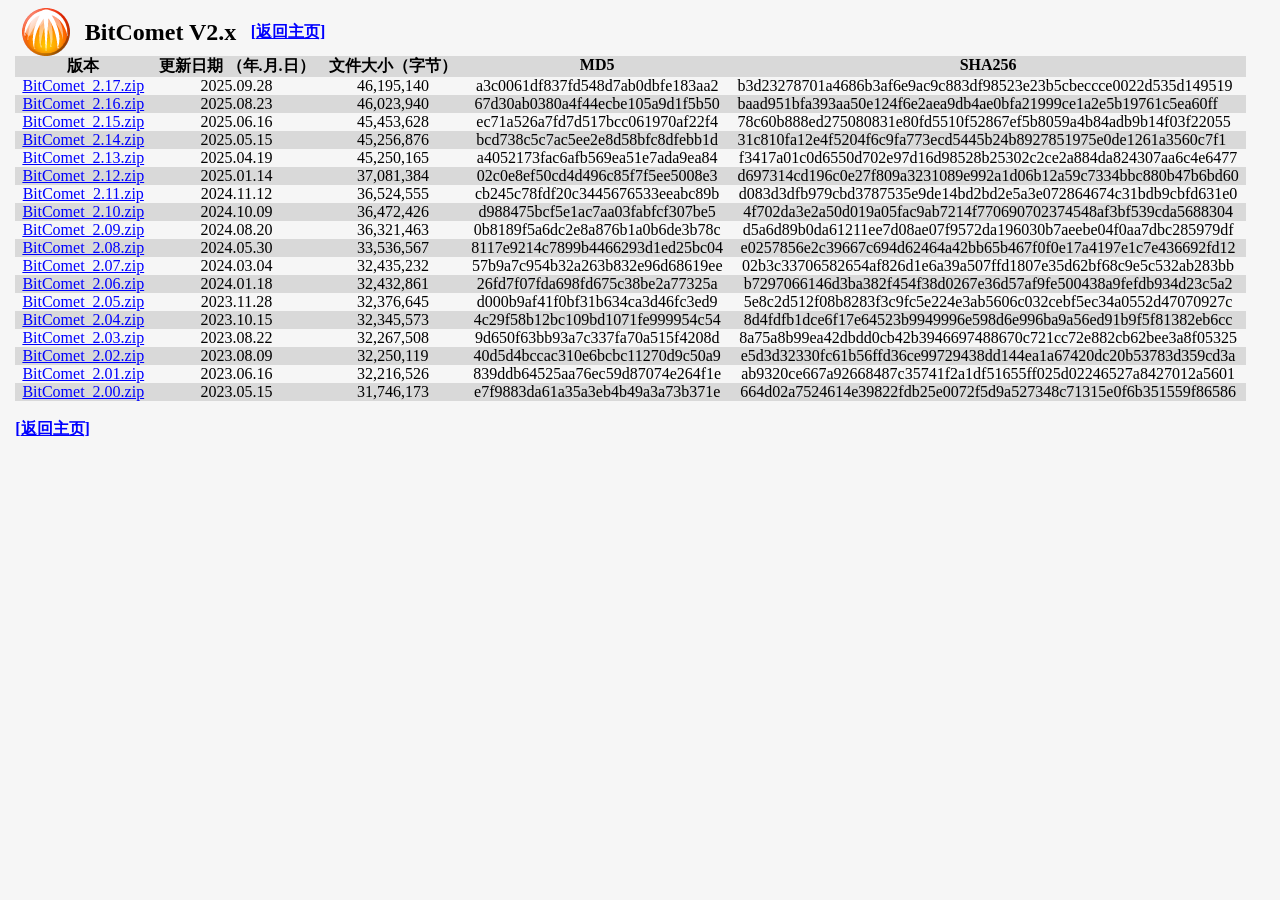
<file: legacy/v2.x/v2.x.html>
<html xmlns:v="urn:schemas-microsoft-com:vml"
xmlns:o="urn:schemas-microsoft-com:office:office"
xmlns:w="urn:schemas-microsoft-com:office:word"
xmlns:m="http://schemas.microsoft.com/office/2004/12/omml"
xmlns="http://www.w3.org/TR/REC-html40">

<head>
<meta http-equiv=Content-Type content="text/html; charset=utf-8">
<meta name=ProgId content=Word.Document>
<meta name=Generator content="Microsoft Word 14">
<meta name=Originator content="Microsoft Word 14">
<base target="_blank">
<link rel=File-List href="v2.x.files/filelist.xml">
<link rel=Edit-Time-Data href="v2.x.files/editdata.mso">
<!--[if !mso]>
<style>
v\:* {behavior:url(#default#VML);}
o\:* {behavior:url(#default#VML);}
w\:* {behavior:url(#default#VML);}
.shape {behavior:url(#default#VML);}
</style>
<![endif]-->
<title>BitComet V2.X</title>
<!--[if gte mso 9]><xml>
 <o:DocumentProperties>
  <o:Author>chen</o:Author>
  <o:LastAuthor>chen</o:LastAuthor>
  <o:Revision>31</o:Revision>
  <o:TotalTime>58</o:TotalTime>
  <o:Created>2025-02-17T11:46:00Z</o:Created>
  <o:LastSaved>2025-10-28T13:31:00Z</o:LastSaved>
  <o:Pages>1</o:Pages>
  <o:Words>707</o:Words>
  <o:Characters>4030</o:Characters>
  <o:Company>HP</o:Company>
  <o:Lines>33</o:Lines>
  <o:Paragraphs>9</o:Paragraphs>
  <o:CharactersWithSpaces>4728</o:CharactersWithSpaces>
  <o:Version>14.00</o:Version>
 </o:DocumentProperties>
 <o:OfficeDocumentSettings>
  <o:AllowPNG/>
 </o:OfficeDocumentSettings>
</xml><![endif]-->
<link rel=themeData href="v2.x.files/themedata.thmx">
<link rel=colorSchemeMapping href="v2.x.files/colorschememapping.xml">
<!--[if gte mso 9]><xml>
 <w:WordDocument>
  <w:Zoom>140</w:Zoom>
  <w:TrackMoves>false</w:TrackMoves>
  <w:TrackFormatting/>
  <w:ValidateAgainstSchemas/>
  <w:SaveIfXMLInvalid>false</w:SaveIfXMLInvalid>
  <w:IgnoreMixedContent>false</w:IgnoreMixedContent>
  <w:AlwaysShowPlaceholderText>false</w:AlwaysShowPlaceholderText>
  <w:DoNotPromoteQF/>
  <w:LidThemeOther>EN-US</w:LidThemeOther>
  <w:LidThemeAsian>ZH-CN</w:LidThemeAsian>
  <w:LidThemeComplexScript>X-NONE</w:LidThemeComplexScript>
  <w:Compatibility>
   <w:BreakWrappedTables/>
   <w:SplitPgBreakAndParaMark/>
   <w:UseFELayout/>
  </w:Compatibility>
  <w:BrowserLevel>MicrosoftInternetExplorer4</w:BrowserLevel>
  <m:mathPr>
   <m:mathFont m:val="Cambria Math"/>
   <m:brkBin m:val="before"/>
   <m:brkBinSub m:val="&#45;-"/>
   <m:smallFrac m:val="off"/>
   <m:dispDef/>
   <m:lMargin m:val="0"/>
   <m:rMargin m:val="0"/>
   <m:defJc m:val="centerGroup"/>
   <m:wrapIndent m:val="1440"/>
   <m:intLim m:val="subSup"/>
   <m:naryLim m:val="undOvr"/>
  </m:mathPr></w:WordDocument>
</xml><![endif]--><!--[if gte mso 9]><xml>
 <w:LatentStyles DefLockedState="false" DefUnhideWhenUsed="true"
  DefSemiHidden="true" DefQFormat="false" DefPriority="99"
  LatentStyleCount="267">
  <w:LsdException Locked="false" Priority="0" SemiHidden="false"
   UnhideWhenUsed="false" QFormat="true" Name="Normal"/>
  <w:LsdException Locked="false" Priority="9" SemiHidden="false"
   UnhideWhenUsed="false" QFormat="true" Name="heading 1"/>
  <w:LsdException Locked="false" Priority="9" QFormat="true" Name="heading 2"/>
  <w:LsdException Locked="false" Priority="9" QFormat="true" Name="heading 3"/>
  <w:LsdException Locked="false" Priority="9" SemiHidden="false"
   UnhideWhenUsed="false" QFormat="true" Name="heading 4"/>
  <w:LsdException Locked="false" Priority="9" QFormat="true" Name="heading 5"/>
  <w:LsdException Locked="false" Priority="9" QFormat="true" Name="heading 6"/>
  <w:LsdException Locked="false" Priority="9" QFormat="true" Name="heading 7"/>
  <w:LsdException Locked="false" Priority="9" QFormat="true" Name="heading 8"/>
  <w:LsdException Locked="false" Priority="9" QFormat="true" Name="heading 9"/>
  <w:LsdException Locked="false" Priority="39" Name="toc 1"/>
  <w:LsdException Locked="false" Priority="39" Name="toc 2"/>
  <w:LsdException Locked="false" Priority="39" Name="toc 3"/>
  <w:LsdException Locked="false" Priority="39" Name="toc 4"/>
  <w:LsdException Locked="false" Priority="39" Name="toc 5"/>
  <w:LsdException Locked="false" Priority="39" Name="toc 6"/>
  <w:LsdException Locked="false" Priority="39" Name="toc 7"/>
  <w:LsdException Locked="false" Priority="39" Name="toc 8"/>
  <w:LsdException Locked="false" Priority="39" Name="toc 9"/>
  <w:LsdException Locked="false" Priority="35" QFormat="true" Name="caption"/>
  <w:LsdException Locked="false" Priority="10" SemiHidden="false"
   UnhideWhenUsed="false" QFormat="true" Name="Title"/>
  <w:LsdException Locked="false" Priority="1" Name="Default Paragraph Font"/>
  <w:LsdException Locked="false" Priority="11" SemiHidden="false"
   UnhideWhenUsed="false" QFormat="true" Name="Subtitle"/>
  <w:LsdException Locked="false" Priority="22" SemiHidden="false"
   UnhideWhenUsed="false" QFormat="true" Name="Strong"/>
  <w:LsdException Locked="false" Priority="20" SemiHidden="false"
   UnhideWhenUsed="false" QFormat="true" Name="Emphasis"/>
  <w:LsdException Locked="false" Priority="59" SemiHidden="false"
   UnhideWhenUsed="false" Name="Table Grid"/>
  <w:LsdException Locked="false" UnhideWhenUsed="false" Name="Placeholder Text"/>
  <w:LsdException Locked="false" Priority="1" SemiHidden="false"
   UnhideWhenUsed="false" QFormat="true" Name="No Spacing"/>
  <w:LsdException Locked="false" Priority="60" SemiHidden="false"
   UnhideWhenUsed="false" Name="Light Shading"/>
  <w:LsdException Locked="false" Priority="61" SemiHidden="false"
   UnhideWhenUsed="false" Name="Light List"/>
  <w:LsdException Locked="false" Priority="62" SemiHidden="false"
   UnhideWhenUsed="false" Name="Light Grid"/>
  <w:LsdException Locked="false" Priority="63" SemiHidden="false"
   UnhideWhenUsed="false" Name="Medium Shading 1"/>
  <w:LsdException Locked="false" Priority="64" SemiHidden="false"
   UnhideWhenUsed="false" Name="Medium Shading 2"/>
  <w:LsdException Locked="false" Priority="65" SemiHidden="false"
   UnhideWhenUsed="false" Name="Medium List 1"/>
  <w:LsdException Locked="false" Priority="66" SemiHidden="false"
   UnhideWhenUsed="false" Name="Medium List 2"/>
  <w:LsdException Locked="false" Priority="67" SemiHidden="false"
   UnhideWhenUsed="false" Name="Medium Grid 1"/>
  <w:LsdException Locked="false" Priority="68" SemiHidden="false"
   UnhideWhenUsed="false" Name="Medium Grid 2"/>
  <w:LsdException Locked="false" Priority="69" SemiHidden="false"
   UnhideWhenUsed="false" Name="Medium Grid 3"/>
  <w:LsdException Locked="false" Priority="70" SemiHidden="false"
   UnhideWhenUsed="false" Name="Dark List"/>
  <w:LsdException Locked="false" Priority="71" SemiHidden="false"
   UnhideWhenUsed="false" Name="Colorful Shading"/>
  <w:LsdException Locked="false" Priority="72" SemiHidden="false"
   UnhideWhenUsed="false" Name="Colorful List"/>
  <w:LsdException Locked="false" Priority="73" SemiHidden="false"
   UnhideWhenUsed="false" Name="Colorful Grid"/>
  <w:LsdException Locked="false" Priority="60" SemiHidden="false"
   UnhideWhenUsed="false" Name="Light Shading Accent 1"/>
  <w:LsdException Locked="false" Priority="61" SemiHidden="false"
   UnhideWhenUsed="false" Name="Light List Accent 1"/>
  <w:LsdException Locked="false" Priority="62" SemiHidden="false"
   UnhideWhenUsed="false" Name="Light Grid Accent 1"/>
  <w:LsdException Locked="false" Priority="63" SemiHidden="false"
   UnhideWhenUsed="false" Name="Medium Shading 1 Accent 1"/>
  <w:LsdException Locked="false" Priority="64" SemiHidden="false"
   UnhideWhenUsed="false" Name="Medium Shading 2 Accent 1"/>
  <w:LsdException Locked="false" Priority="65" SemiHidden="false"
   UnhideWhenUsed="false" Name="Medium List 1 Accent 1"/>
  <w:LsdException Locked="false" UnhideWhenUsed="false" Name="Revision"/>
  <w:LsdException Locked="false" Priority="34" SemiHidden="false"
   UnhideWhenUsed="false" QFormat="true" Name="List Paragraph"/>
  <w:LsdException Locked="false" Priority="29" SemiHidden="false"
   UnhideWhenUsed="false" QFormat="true" Name="Quote"/>
  <w:LsdException Locked="false" Priority="30" SemiHidden="false"
   UnhideWhenUsed="false" QFormat="true" Name="Intense Quote"/>
  <w:LsdException Locked="false" Priority="66" SemiHidden="false"
   UnhideWhenUsed="false" Name="Medium List 2 Accent 1"/>
  <w:LsdException Locked="false" Priority="67" SemiHidden="false"
   UnhideWhenUsed="false" Name="Medium Grid 1 Accent 1"/>
  <w:LsdException Locked="false" Priority="68" SemiHidden="false"
   UnhideWhenUsed="false" Name="Medium Grid 2 Accent 1"/>
  <w:LsdException Locked="false" Priority="69" SemiHidden="false"
   UnhideWhenUsed="false" Name="Medium Grid 3 Accent 1"/>
  <w:LsdException Locked="false" Priority="70" SemiHidden="false"
   UnhideWhenUsed="false" Name="Dark List Accent 1"/>
  <w:LsdException Locked="false" Priority="71" SemiHidden="false"
   UnhideWhenUsed="false" Name="Colorful Shading Accent 1"/>
  <w:LsdException Locked="false" Priority="72" SemiHidden="false"
   UnhideWhenUsed="false" Name="Colorful List Accent 1"/>
  <w:LsdException Locked="false" Priority="73" SemiHidden="false"
   UnhideWhenUsed="false" Name="Colorful Grid Accent 1"/>
  <w:LsdException Locked="false" Priority="60" SemiHidden="false"
   UnhideWhenUsed="false" Name="Light Shading Accent 2"/>
  <w:LsdException Locked="false" Priority="61" SemiHidden="false"
   UnhideWhenUsed="false" Name="Light List Accent 2"/>
  <w:LsdException Locked="false" Priority="62" SemiHidden="false"
   UnhideWhenUsed="false" Name="Light Grid Accent 2"/>
  <w:LsdException Locked="false" Priority="63" SemiHidden="false"
   UnhideWhenUsed="false" Name="Medium Shading 1 Accent 2"/>
  <w:LsdException Locked="false" Priority="64" SemiHidden="false"
   UnhideWhenUsed="false" Name="Medium Shading 2 Accent 2"/>
  <w:LsdException Locked="false" Priority="65" SemiHidden="false"
   UnhideWhenUsed="false" Name="Medium List 1 Accent 2"/>
  <w:LsdException Locked="false" Priority="66" SemiHidden="false"
   UnhideWhenUsed="false" Name="Medium List 2 Accent 2"/>
  <w:LsdException Locked="false" Priority="67" SemiHidden="false"
   UnhideWhenUsed="false" Name="Medium Grid 1 Accent 2"/>
  <w:LsdException Locked="false" Priority="68" SemiHidden="false"
   UnhideWhenUsed="false" Name="Medium Grid 2 Accent 2"/>
  <w:LsdException Locked="false" Priority="69" SemiHidden="false"
   UnhideWhenUsed="false" Name="Medium Grid 3 Accent 2"/>
  <w:LsdException Locked="false" Priority="70" SemiHidden="false"
   UnhideWhenUsed="false" Name="Dark List Accent 2"/>
  <w:LsdException Locked="false" Priority="71" SemiHidden="false"
   UnhideWhenUsed="false" Name="Colorful Shading Accent 2"/>
  <w:LsdException Locked="false" Priority="72" SemiHidden="false"
   UnhideWhenUsed="false" Name="Colorful List Accent 2"/>
  <w:LsdException Locked="false" Priority="73" SemiHidden="false"
   UnhideWhenUsed="false" Name="Colorful Grid Accent 2"/>
  <w:LsdException Locked="false" Priority="60" SemiHidden="false"
   UnhideWhenUsed="false" Name="Light Shading Accent 3"/>
  <w:LsdException Locked="false" Priority="61" SemiHidden="false"
   UnhideWhenUsed="false" Name="Light List Accent 3"/>
  <w:LsdException Locked="false" Priority="62" SemiHidden="false"
   UnhideWhenUsed="false" Name="Light Grid Accent 3"/>
  <w:LsdException Locked="false" Priority="63" SemiHidden="false"
   UnhideWhenUsed="false" Name="Medium Shading 1 Accent 3"/>
  <w:LsdException Locked="false" Priority="64" SemiHidden="false"
   UnhideWhenUsed="false" Name="Medium Shading 2 Accent 3"/>
  <w:LsdException Locked="false" Priority="65" SemiHidden="false"
   UnhideWhenUsed="false" Name="Medium List 1 Accent 3"/>
  <w:LsdException Locked="false" Priority="66" SemiHidden="false"
   UnhideWhenUsed="false" Name="Medium List 2 Accent 3"/>
  <w:LsdException Locked="false" Priority="67" SemiHidden="false"
   UnhideWhenUsed="false" Name="Medium Grid 1 Accent 3"/>
  <w:LsdException Locked="false" Priority="68" SemiHidden="false"
   UnhideWhenUsed="false" Name="Medium Grid 2 Accent 3"/>
  <w:LsdException Locked="false" Priority="69" SemiHidden="false"
   UnhideWhenUsed="false" Name="Medium Grid 3 Accent 3"/>
  <w:LsdException Locked="false" Priority="70" SemiHidden="false"
   UnhideWhenUsed="false" Name="Dark List Accent 3"/>
  <w:LsdException Locked="false" Priority="71" SemiHidden="false"
   UnhideWhenUsed="false" Name="Colorful Shading Accent 3"/>
  <w:LsdException Locked="false" Priority="72" SemiHidden="false"
   UnhideWhenUsed="false" Name="Colorful List Accent 3"/>
  <w:LsdException Locked="false" Priority="73" SemiHidden="false"
   UnhideWhenUsed="false" Name="Colorful Grid Accent 3"/>
  <w:LsdException Locked="false" Priority="60" SemiHidden="false"
   UnhideWhenUsed="false" Name="Light Shading Accent 4"/>
  <w:LsdException Locked="false" Priority="61" SemiHidden="false"
   UnhideWhenUsed="false" Name="Light List Accent 4"/>
  <w:LsdException Locked="false" Priority="62" SemiHidden="false"
   UnhideWhenUsed="false" Name="Light Grid Accent 4"/>
  <w:LsdException Locked="false" Priority="63" SemiHidden="false"
   UnhideWhenUsed="false" Name="Medium Shading 1 Accent 4"/>
  <w:LsdException Locked="false" Priority="64" SemiHidden="false"
   UnhideWhenUsed="false" Name="Medium Shading 2 Accent 4"/>
  <w:LsdException Locked="false" Priority="65" SemiHidden="false"
   UnhideWhenUsed="false" Name="Medium List 1 Accent 4"/>
  <w:LsdException Locked="false" Priority="66" SemiHidden="false"
   UnhideWhenUsed="false" Name="Medium List 2 Accent 4"/>
  <w:LsdException Locked="false" Priority="67" SemiHidden="false"
   UnhideWhenUsed="false" Name="Medium Grid 1 Accent 4"/>
  <w:LsdException Locked="false" Priority="68" SemiHidden="false"
   UnhideWhenUsed="false" Name="Medium Grid 2 Accent 4"/>
  <w:LsdException Locked="false" Priority="69" SemiHidden="false"
   UnhideWhenUsed="false" Name="Medium Grid 3 Accent 4"/>
  <w:LsdException Locked="false" Priority="70" SemiHidden="false"
   UnhideWhenUsed="false" Name="Dark List Accent 4"/>
  <w:LsdException Locked="false" Priority="71" SemiHidden="false"
   UnhideWhenUsed="false" Name="Colorful Shading Accent 4"/>
  <w:LsdException Locked="false" Priority="72" SemiHidden="false"
   UnhideWhenUsed="false" Name="Colorful List Accent 4"/>
  <w:LsdException Locked="false" Priority="73" SemiHidden="false"
   UnhideWhenUsed="false" Name="Colorful Grid Accent 4"/>
  <w:LsdException Locked="false" Priority="60" SemiHidden="false"
   UnhideWhenUsed="false" Name="Light Shading Accent 5"/>
  <w:LsdException Locked="false" Priority="61" SemiHidden="false"
   UnhideWhenUsed="false" Name="Light List Accent 5"/>
  <w:LsdException Locked="false" Priority="62" SemiHidden="false"
   UnhideWhenUsed="false" Name="Light Grid Accent 5"/>
  <w:LsdException Locked="false" Priority="63" SemiHidden="false"
   UnhideWhenUsed="false" Name="Medium Shading 1 Accent 5"/>
  <w:LsdException Locked="false" Priority="64" SemiHidden="false"
   UnhideWhenUsed="false" Name="Medium Shading 2 Accent 5"/>
  <w:LsdException Locked="false" Priority="65" SemiHidden="false"
   UnhideWhenUsed="false" Name="Medium List 1 Accent 5"/>
  <w:LsdException Locked="false" Priority="66" SemiHidden="false"
   UnhideWhenUsed="false" Name="Medium List 2 Accent 5"/>
  <w:LsdException Locked="false" Priority="67" SemiHidden="false"
   UnhideWhenUsed="false" Name="Medium Grid 1 Accent 5"/>
  <w:LsdException Locked="false" Priority="68" SemiHidden="false"
   UnhideWhenUsed="false" Name="Medium Grid 2 Accent 5"/>
  <w:LsdException Locked="false" Priority="69" SemiHidden="false"
   UnhideWhenUsed="false" Name="Medium Grid 3 Accent 5"/>
  <w:LsdException Locked="false" Priority="70" SemiHidden="false"
   UnhideWhenUsed="false" Name="Dark List Accent 5"/>
  <w:LsdException Locked="false" Priority="71" SemiHidden="false"
   UnhideWhenUsed="false" Name="Colorful Shading Accent 5"/>
  <w:LsdException Locked="false" Priority="72" SemiHidden="false"
   UnhideWhenUsed="false" Name="Colorful List Accent 5"/>
  <w:LsdException Locked="false" Priority="73" SemiHidden="false"
   UnhideWhenUsed="false" Name="Colorful Grid Accent 5"/>
  <w:LsdException Locked="false" Priority="60" SemiHidden="false"
   UnhideWhenUsed="false" Name="Light Shading Accent 6"/>
  <w:LsdException Locked="false" Priority="61" SemiHidden="false"
   UnhideWhenUsed="false" Name="Light List Accent 6"/>
  <w:LsdException Locked="false" Priority="62" SemiHidden="false"
   UnhideWhenUsed="false" Name="Light Grid Accent 6"/>
  <w:LsdException Locked="false" Priority="63" SemiHidden="false"
   UnhideWhenUsed="false" Name="Medium Shading 1 Accent 6"/>
  <w:LsdException Locked="false" Priority="64" SemiHidden="false"
   UnhideWhenUsed="false" Name="Medium Shading 2 Accent 6"/>
  <w:LsdException Locked="false" Priority="65" SemiHidden="false"
   UnhideWhenUsed="false" Name="Medium List 1 Accent 6"/>
  <w:LsdException Locked="false" Priority="66" SemiHidden="false"
   UnhideWhenUsed="false" Name="Medium List 2 Accent 6"/>
  <w:LsdException Locked="false" Priority="67" SemiHidden="false"
   UnhideWhenUsed="false" Name="Medium Grid 1 Accent 6"/>
  <w:LsdException Locked="false" Priority="68" SemiHidden="false"
   UnhideWhenUsed="false" Name="Medium Grid 2 Accent 6"/>
  <w:LsdException Locked="false" Priority="69" SemiHidden="false"
   UnhideWhenUsed="false" Name="Medium Grid 3 Accent 6"/>
  <w:LsdException Locked="false" Priority="70" SemiHidden="false"
   UnhideWhenUsed="false" Name="Dark List Accent 6"/>
  <w:LsdException Locked="false" Priority="71" SemiHidden="false"
   UnhideWhenUsed="false" Name="Colorful Shading Accent 6"/>
  <w:LsdException Locked="false" Priority="72" SemiHidden="false"
   UnhideWhenUsed="false" Name="Colorful List Accent 6"/>
  <w:LsdException Locked="false" Priority="73" SemiHidden="false"
   UnhideWhenUsed="false" Name="Colorful Grid Accent 6"/>
  <w:LsdException Locked="false" Priority="19" SemiHidden="false"
   UnhideWhenUsed="false" QFormat="true" Name="Subtle Emphasis"/>
  <w:LsdException Locked="false" Priority="21" SemiHidden="false"
   UnhideWhenUsed="false" QFormat="true" Name="Intense Emphasis"/>
  <w:LsdException Locked="false" Priority="31" SemiHidden="false"
   UnhideWhenUsed="false" QFormat="true" Name="Subtle Reference"/>
  <w:LsdException Locked="false" Priority="32" SemiHidden="false"
   UnhideWhenUsed="false" QFormat="true" Name="Intense Reference"/>
  <w:LsdException Locked="false" Priority="33" SemiHidden="false"
   UnhideWhenUsed="false" QFormat="true" Name="Book Title"/>
  <w:LsdException Locked="false" Priority="37" Name="Bibliography"/>
  <w:LsdException Locked="false" Priority="39" QFormat="true" Name="TOC Heading"/>
 </w:LatentStyles>
</xml><![endif]-->
<style>
<!--
 /* Font Definitions */
 @font-face
	{font-family:宋体;
	panose-1:2 1 6 0 3 1 1 1 1 1;
	mso-font-alt:SimSun;
	mso-font-charset:134;
	mso-generic-font-family:auto;
	mso-font-pitch:variable;
	mso-font-signature:515 680460288 22 0 262145 0;}
@font-face
	{font-family:宋体;
	panose-1:2 1 6 0 3 1 1 1 1 1;
	mso-font-alt:SimSun;
	mso-font-charset:134;
	mso-generic-font-family:auto;
	mso-font-pitch:variable;
	mso-font-signature:515 680460288 22 0 262145 0;}
@font-face
	{font-family:"\@宋体";
	panose-1:2 1 6 0 3 1 1 1 1 1;
	mso-font-charset:134;
	mso-generic-font-family:auto;
	mso-font-pitch:variable;
	mso-font-signature:515 680460288 22 0 262145 0;}
@font-face
	{font-family:微软雅黑;
	panose-1:2 11 5 3 2 2 4 2 2 4;
	mso-font-charset:134;
	mso-generic-font-family:swiss;
	mso-font-pitch:variable;
	mso-font-signature:-2147483001 718224464 22 0 262175 0;}
@font-face
	{font-family:"\@微软雅黑";
	panose-1:2 11 5 3 2 2 4 2 2 4;
	mso-font-charset:134;
	mso-generic-font-family:swiss;
	mso-font-pitch:variable;
	mso-font-signature:-2147483001 718224464 22 0 262175 0;}
@font-face
	{font-family:Consolas;
	panose-1:2 11 6 9 2 2 4 3 2 4;
	mso-font-charset:0;
	mso-generic-font-family:modern;
	mso-font-pitch:fixed;
	mso-font-signature:-536869121 64767 1 0 415 0;}
 /* Style Definitions */
 p.MsoNormal, li.MsoNormal, div.MsoNormal
	{mso-style-unhide:no;
	mso-style-qformat:yes;
	mso-style-parent:"";
	margin:0cm;
	margin-bottom:.0001pt;
	mso-pagination:widow-orphan;
	font-size:12.0pt;
	font-family:宋体;
	mso-bidi-font-family:宋体;}
h1
	{mso-style-priority:9;
	mso-style-unhide:no;
	mso-style-qformat:yes;
	mso-style-link:"标题 1 Char";
	mso-margin-top-alt:auto;
	margin-right:0cm;
	mso-margin-bottom-alt:auto;
	margin-left:0cm;
	mso-pagination:widow-orphan;
	mso-outline-level:1;
	font-size:24.0pt;
	font-family:宋体;
	mso-bidi-font-family:宋体;}
h4
	{mso-style-priority:9;
	mso-style-unhide:no;
	mso-style-qformat:yes;
	mso-style-link:"标题 4 Char";
	mso-style-next:正文;
	margin-top:14.0pt;
	margin-right:0cm;
	margin-bottom:14.5pt;
	margin-left:0cm;
	line-height:155%;
	mso-pagination:widow-orphan lines-together;
	page-break-after:avoid;
	mso-outline-level:4;
	font-size:14.0pt;
	font-family:"Cambria","serif";
	mso-ascii-font-family:Cambria;
	mso-ascii-theme-font:major-latin;
	mso-fareast-font-family:宋体;
	mso-fareast-theme-font:major-fareast;
	mso-hansi-font-family:Cambria;
	mso-hansi-theme-font:major-latin;
	mso-bidi-font-family:"Times New Roman";
	mso-bidi-theme-font:major-bidi;}
p.MsoHeader, li.MsoHeader, div.MsoHeader
	{mso-style-noshow:yes;
	mso-style-priority:99;
	mso-style-link:"页眉 Char";
	margin:0cm;
	margin-bottom:.0001pt;
	text-align:center;
	mso-pagination:widow-orphan;
	tab-stops:center 207.65pt right 415.3pt;
	layout-grid-mode:char;
	border:none;
	mso-border-bottom-alt:solid windowtext .75pt;
	padding:0cm;
	mso-padding-alt:0cm 0cm 1.0pt 0cm;
	font-size:9.0pt;
	font-family:宋体;
	mso-bidi-font-family:宋体;}
p.MsoFooter, li.MsoFooter, div.MsoFooter
	{mso-style-noshow:yes;
	mso-style-priority:99;
	mso-style-link:"页脚 Char";
	margin:0cm;
	margin-bottom:.0001pt;
	mso-pagination:widow-orphan;
	tab-stops:center 207.65pt right 415.3pt;
	layout-grid-mode:char;
	font-size:9.0pt;
	font-family:宋体;
	mso-bidi-font-family:宋体;}
a:link, span.MsoHyperlink
	{mso-style-priority:99;
	color:blue;
	text-decoration:underline;
	text-underline:single;}
a:visited, span.MsoHyperlinkFollowed
	{mso-style-noshow:yes;
	mso-style-priority:99;
	color:purple;
	text-decoration:underline;
	text-underline:single;}
p.MsoAcetate, li.MsoAcetate, div.MsoAcetate
	{mso-style-noshow:yes;
	mso-style-priority:99;
	mso-style-link:"批注框文本 Char";
	margin:0cm;
	margin-bottom:.0001pt;
	mso-pagination:widow-orphan;
	font-size:9.0pt;
	font-family:宋体;
	mso-bidi-font-family:宋体;}
span.1Char
	{mso-style-name:"标题 1 Char";
	mso-style-priority:9;
	mso-style-unhide:no;
	mso-style-locked:yes;
	mso-style-link:"标题 1";
	mso-ansi-font-size:22.0pt;
	mso-bidi-font-size:22.0pt;
	font-family:宋体;
	mso-ascii-font-family:宋体;
	mso-fareast-font-family:宋体;
	mso-hansi-font-family:宋体;
	mso-bidi-font-family:宋体;
	mso-font-kerning:22.0pt;
	font-weight:bold;}
span.4Char
	{mso-style-name:"标题 4 Char";
	mso-style-priority:9;
	mso-style-unhide:no;
	mso-style-locked:yes;
	mso-style-link:"标题 4";
	mso-ansi-font-size:14.0pt;
	mso-bidi-font-size:14.0pt;
	font-family:"Cambria","serif";
	mso-ascii-font-family:Cambria;
	mso-ascii-theme-font:major-latin;
	mso-fareast-font-family:宋体;
	mso-fareast-theme-font:major-fareast;
	mso-hansi-font-family:Cambria;
	mso-hansi-theme-font:major-latin;
	mso-bidi-font-family:"Times New Roman";
	mso-bidi-theme-font:major-bidi;
	font-weight:bold;}
span.Char
	{mso-style-name:"页眉 Char";
	mso-style-noshow:yes;
	mso-style-priority:99;
	mso-style-unhide:no;
	mso-style-locked:yes;
	mso-style-link:页眉;
	mso-ansi-font-size:9.0pt;
	mso-bidi-font-size:9.0pt;
	font-family:宋体;
	mso-ascii-font-family:宋体;
	mso-fareast-font-family:宋体;
	mso-hansi-font-family:宋体;
	mso-bidi-font-family:宋体;}
span.Char0
	{mso-style-name:"页脚 Char";
	mso-style-noshow:yes;
	mso-style-priority:99;
	mso-style-unhide:no;
	mso-style-locked:yes;
	mso-style-link:页脚;
	mso-ansi-font-size:9.0pt;
	mso-bidi-font-size:9.0pt;
	font-family:宋体;
	mso-ascii-font-family:宋体;
	mso-fareast-font-family:宋体;
	mso-hansi-font-family:宋体;
	mso-bidi-font-family:宋体;}
span.Char1
	{mso-style-name:"批注框文本 Char";
	mso-style-noshow:yes;
	mso-style-priority:99;
	mso-style-unhide:no;
	mso-style-locked:yes;
	mso-style-link:批注框文本;
	mso-ansi-font-size:9.0pt;
	mso-bidi-font-size:9.0pt;
	font-family:宋体;
	mso-ascii-font-family:宋体;
	mso-fareast-font-family:宋体;
	mso-hansi-font-family:宋体;
	mso-bidi-font-family:宋体;}
.MsoChpDefault
	{mso-style-type:export-only;
	mso-default-props:yes;
	font-size:10.0pt;
	mso-ansi-font-size:10.0pt;
	mso-bidi-font-size:10.0pt;
	mso-ascii-font-family:"Times New Roman";
	mso-hansi-font-family:"Times New Roman";
	mso-font-kerning:0pt;}
 /* Page Definitions */
 @page
	{mso-footnote-separator:url("v2.x.files/header.html") fs;
	mso-footnote-continuation-separator:url("v2.x.files/header.html") fcs;
	mso-endnote-separator:url("v2.x.files/header.html") es;
	mso-endnote-continuation-separator:url("v2.x.files/header.html") ecs;}
@page WordSection1
	{size:595.3pt 841.9pt;
	margin:72.0pt 90.0pt 72.0pt 90.0pt;
	mso-header-margin:42.55pt;
	mso-footer-margin:49.6pt;
	mso-paper-source:0;}
div.WordSection1
	{page:WordSection1;}
-->
</style>
<!--[if gte mso 10]>
<style>
 /* Style Definitions */
 table.MsoNormalTable
	{mso-style-name:普通表格;
	mso-tstyle-rowband-size:0;
	mso-tstyle-colband-size:0;
	mso-style-noshow:yes;
	mso-style-priority:99;
	mso-style-parent:"";
	mso-padding-alt:0cm 5.4pt 0cm 5.4pt;
	mso-para-margin:0cm;
	mso-para-margin-bottom:.0001pt;
	mso-pagination:widow-orphan;
	font-size:10.0pt;
	font-family:"Times New Roman","serif";}
table.MsoTableGrid
	{mso-style-name:网格型;
	mso-tstyle-rowband-size:0;
	mso-tstyle-colband-size:0;
	mso-style-priority:59;
	mso-style-unhide:no;
	border:solid windowtext 1.0pt;
	mso-border-alt:solid windowtext .5pt;
	mso-padding-alt:0cm 5.4pt 0cm 5.4pt;
	mso-border-insideh:.5pt solid windowtext;
	mso-border-insidev:.5pt solid windowtext;
	mso-para-margin:0cm;
	mso-para-margin-bottom:.0001pt;
	mso-pagination:widow-orphan;
	font-size:10.0pt;
	font-family:"Times New Roman","serif";}
table.1
	{mso-style-name:样式1;
	mso-tstyle-rowband-size:1;
	mso-tstyle-colband-size:0;
	mso-style-priority:99;
	mso-style-unhide:no;
	mso-padding-alt:0cm 5.4pt 0cm 5.4pt;
	mso-para-margin:0cm;
	mso-para-margin-bottom:.0001pt;
	mso-pagination:widow-orphan;
	font-size:10.0pt;
	font-family:"Times New Roman","serif";}
table.1OddRow
	{mso-style-name:样式1;
	mso-table-condition:odd-row;
	mso-style-priority:99;
	mso-style-unhide:no;
	mso-tstyle-shading:#D9D9D9;
	mso-tstyle-shading-themecolor:background1;
	mso-tstyle-shading-themeshade:217;}
</style>
<![endif]--><!--[if gte mso 9]><xml>
 <o:shapedefaults v:ext="edit" spidmax="2049"/>
</xml><![endif]--><!--[if gte mso 9]><xml>
 <o:shapelayout v:ext="edit">
  <o:idmap v:ext="edit" data="1"/>
 </o:shapelayout></xml><![endif]-->
</head>

<body bgcolor="#F6F6F6" lang=ZH-CN link=blue vlink=purple style='tab-interval:
21.0pt'>

<div class=WordSection1>

<table class=MsoTableGrid border=0 cellspacing=0 cellpadding=0
 style='border-collapse:collapse;border:none;mso-yfti-tbllook:1184;mso-padding-alt:
 0cm 5.4pt 0cm 5.4pt;mso-border-insideh:none;mso-border-insidev:none'>
 <tr style='mso-yfti-irow:0;mso-yfti-firstrow:yes'>
  <td valign=top style='padding:0cm 5.4pt 0cm 5.4pt'>
  <table class=MsoTableGrid border=0 cellspacing=0 cellpadding=0
   style='border-collapse:collapse;border:none;mso-yfti-tbllook:1184;
   mso-padding-alt:0cm 5.4pt 0cm 5.4pt;mso-border-insideh:none;mso-border-insidev:
   none'>
   <tr style='mso-yfti-irow:0;mso-yfti-firstrow:yes;mso-yfti-lastrow:yes'>
    <td style='padding:0cm 5.4pt 0cm 5.4pt'>
    <p class=MsoNormal align=center style='text-align:center'><span lang=EN-US
    style='mso-no-proof:yes'><!--[if gte vml 1]><v:shapetype id="_x0000_t75"
     coordsize="21600,21600" o:spt="75" o:preferrelative="t" path="m@4@5l@4@11@9@11@9@5xe"
     filled="f" stroked="f">
     <v:stroke joinstyle="miter"/>
     <v:formulas>
      <v:f eqn="if lineDrawn pixelLineWidth 0"/>
      <v:f eqn="sum @0 1 0"/>
      <v:f eqn="sum 0 0 @1"/>
      <v:f eqn="prod @2 1 2"/>
      <v:f eqn="prod @3 21600 pixelWidth"/>
      <v:f eqn="prod @3 21600 pixelHeight"/>
      <v:f eqn="sum @0 0 1"/>
      <v:f eqn="prod @6 1 2"/>
      <v:f eqn="prod @7 21600 pixelWidth"/>
      <v:f eqn="sum @8 21600 0"/>
      <v:f eqn="prod @7 21600 pixelHeight"/>
      <v:f eqn="sum @10 21600 0"/>
     </v:formulas>
     <v:path o:extrusionok="f" gradientshapeok="t" o:connecttype="rect"/>
     <o:lock v:ext="edit" aspectratio="t"/>
    </v:shapetype><v:shape id="图片_x0020_2" o:spid="_x0000_i1025" type="#_x0000_t75"
     style='width:28.8pt;height:28.8pt;visibility:visible;mso-wrap-style:square'>
     <v:imagedata src="v2.x.files/image001.png" o:title=""/>
    </v:shape><![endif]--><![if !vml]><img width=48 height=48
    src="v2.x.files/image001.png" v:shapes="图片_x0020_2"><![endif]></span></p>
    </td>
    <td style='padding:0cm 5.4pt 0cm 5.4pt'>
    <p class=MsoNormal align=center style='text-align:center'><b
    style='mso-bidi-font-weight:normal'><span lang=EN-US style='font-size:18.0pt;
    mso-bidi-font-size:12.0pt;font-family:"微软雅黑","sans-serif"'>BitComet V2.x</span></b><b
    style='mso-bidi-font-weight:normal'><span lang=EN-US style='font-size:20.0pt;
    mso-bidi-font-size:12.0pt;font-family:"微软雅黑","sans-serif"'><o:p></o:p></span></b></p>
    </td>
    <td style='padding:0cm 5.4pt 0cm 5.4pt'>
    <p class=MsoNormal align=center style='text-align:center'><b
    style='mso-bidi-font-weight:normal'><span lang=EN-US style='font-family:
    "微软雅黑","sans-serif"'><a href="../index.html" target="_self">[<span
    lang=EN-US><span lang=EN-US>返回主页]</span></span></a></span></b><b
    style='mso-bidi-font-weight:normal'><span lang=EN-US style='font-size:18.0pt;
    mso-bidi-font-size:12.0pt;font-family:"微软雅黑","sans-serif"'><o:p></o:p></span></b></p>
    </td>
   </tr>
  </table>
  </td>
 </tr>
 <tr style='mso-yfti-irow:1'>
  <td valign=top style='padding:0cm 5.4pt 0cm 5.4pt'>
  <table class=1 border=0 cellspacing=0 cellpadding=0 style='border-collapse:
   collapse;mso-yfti-tbllook:1184;mso-padding-alt:0cm 5.4pt 0cm 5.4pt'>
   <tr style='mso-yfti-irow:0;mso-yfti-firstrow:yes'>
    <td valign=top style='background:#D9D9D9;mso-background-themecolor:background1;
    mso-background-themeshade:217;padding:0cm 5.4pt 0cm 5.4pt'>
    <p class=MsoNormal align=center style='text-align:center;mso-yfti-cnfc:
    64'><b><span style='font-family:"微软雅黑","sans-serif"'>版本<span lang=EN-US><o:p></o:p></span></span></b></p>
    </td>
    <td valign=top style='background:#D9D9D9;mso-background-themecolor:background1;
    mso-background-themeshade:217;padding:0cm 5.4pt 0cm 5.4pt'>
    <p class=MsoNormal align=center style='text-align:center;mso-yfti-cnfc:
    64'><b><span style='font-family:"微软雅黑","sans-serif"'>更新日期 （年<span
    lang=EN-US>.</span>月<span lang=EN-US>.</span>日）<span lang=EN-US><o:p></o:p></span></span></b></p>
    </td>
    <td valign=top style='background:#D9D9D9;mso-background-themecolor:background1;
    mso-background-themeshade:217;padding:0cm 5.4pt 0cm 5.4pt'>
    <p class=MsoNormal align=center style='text-align:center;mso-yfti-cnfc:
    64'><b><span style='font-family:"微软雅黑","sans-serif"'>文件大小（字节）<span
    lang=EN-US><o:p></o:p></span></span></b></p>
    </td>
    <td valign=top style='background:#D9D9D9;mso-background-themecolor:background1;
    mso-background-themeshade:217;padding:0cm 5.4pt 0cm 5.4pt'>
    <p class=MsoNormal align=center style='text-align:center;mso-yfti-cnfc:
    64'><b><span lang=EN-US style='font-family:"微软雅黑","sans-serif"'>MD5<o:p></o:p></span></b></p>
    </td>
    <td valign=top style='background:#D9D9D9;mso-background-themecolor:background1;
    mso-background-themeshade:217;padding:0cm 5.4pt 0cm 5.4pt'>
    <p class=MsoNormal align=center style='text-align:center;mso-yfti-cnfc:
    64'><b><span lang=EN-US style='font-family:"微软雅黑","sans-serif"'>SHA256<o:p></o:p></span></b></p>
    </td>
   </tr>
   <tr style='mso-yfti-irow:1'>
    <td style='padding:0cm 5.4pt 0cm 5.4pt'>
    <p class=MsoNormal align=center style='text-align:center'><span lang=EN-US
    style='font-family:"微软雅黑","sans-serif"'><a
    href="https://github.com/bitcomet-post-bar/BC-official/raw/refs/heads/V2.x/V2.x/BitComet_2.17.zip">BitComet_2.17.zip</a><o:p></o:p></span></p>
    </td>
    <td style='padding:0cm 5.4pt 0cm 5.4pt'>
    <p class=MsoNormal align=center style='text-align:center'><span lang=EN-US
    style='font-family:"微软雅黑","sans-serif"'>2025.09.28<o:p></o:p></span></p>
    </td>
    <td style='padding:0cm 5.4pt 0cm 5.4pt'>
    <p class=MsoNormal align=center style='text-align:center'><span lang=EN-US
    style='font-family:"微软雅黑","sans-serif"'>46,195,140<o:p></o:p></span></p>
    </td>
    <td style='padding:0cm 5.4pt 0cm 5.4pt'>
    <p class=MsoNormal align=center style='text-align:center'><span lang=EN-US
    style='font-family:Consolas;mso-fareast-font-family:微软雅黑;mso-bidi-font-family:
    "Courier New"'>a3c0061df837fd548d7ab0dbfe183aa2<o:p></o:p></span></p>
    </td>
    <td style='padding:0cm 5.4pt 0cm 5.4pt'>
    <p class=MsoNormal><span lang=EN-US style='font-family:Consolas;mso-fareast-font-family:
    微软雅黑;mso-bidi-font-family:"Courier New"'>b3d23278701a4686b3af6e9ac9c883df98523e23b5cbeccce0022d535d149519<o:p></o:p></span></p>
    </td>
   </tr>
   <tr style='mso-yfti-irow:2'>
    <td style='background:#D9D9D9;mso-background-themecolor:background1;
    mso-background-themeshade:217;padding:0cm 5.4pt 0cm 5.4pt'>
    <p class=MsoNormal align=center style='text-align:center;mso-yfti-cnfc:
    64'><span lang=EN-US style='font-family:"微软雅黑","sans-serif"'><a
    href="https://github.com/bitcomet-post-bar/BC-official/raw/refs/heads/V2.x/V2.x/BitComet_2.16.zip">BitComet_2.16.zip</a><o:p></o:p></span></p>
    </td>
    <td style='background:#D9D9D9;mso-background-themecolor:background1;
    mso-background-themeshade:217;padding:0cm 5.4pt 0cm 5.4pt'>
    <p class=MsoNormal align=center style='text-align:center;mso-yfti-cnfc:
    64'><span lang=EN-US style='font-family:"微软雅黑","sans-serif"'>2025.08.23<o:p></o:p></span></p>
    </td>
    <td style='background:#D9D9D9;mso-background-themecolor:background1;
    mso-background-themeshade:217;padding:0cm 5.4pt 0cm 5.4pt'>
    <p class=MsoNormal align=center style='text-align:center;mso-yfti-cnfc:
    64'><span lang=EN-US style='font-family:"微软雅黑","sans-serif"'>46,023,940<o:p></o:p></span></p>
    </td>
    <td style='background:#D9D9D9;mso-background-themecolor:background1;
    mso-background-themeshade:217;padding:0cm 5.4pt 0cm 5.4pt'>
    <p class=MsoNormal align=center style='text-align:center;mso-yfti-cnfc:
    64'><span lang=EN-US style='font-family:Consolas;mso-fareast-font-family:
    微软雅黑;mso-bidi-font-family:"Courier New"'>67d30ab0380a4f44ecbe105a9d1f5b50<o:p></o:p></span></p>
    </td>
    <td style='background:#D9D9D9;mso-background-themecolor:background1;
    mso-background-themeshade:217;padding:0cm 5.4pt 0cm 5.4pt'>
    <p class=MsoNormal style='mso-yfti-cnfc:64'><span lang=EN-US
    style='font-family:Consolas;mso-fareast-font-family:微软雅黑;mso-bidi-font-family:
    "Courier New"'>baad951bfa393aa50e124f6e2aea9db4ae0bfa21999ce1a2e5b19761c5ea60ff<o:p></o:p></span></p>
    </td>
   </tr>
   <tr style='mso-yfti-irow:3'>
    <td style='padding:0cm 5.4pt 0cm 5.4pt'>
    <p class=MsoNormal align=center style='text-align:center'><span lang=EN-US
    style='font-family:"微软雅黑","sans-serif"'><a
    href="https://github.com/bitcomet-post-bar/BC-official/raw/refs/heads/V2.x/V2.x/BitComet_2.15.zip">BitComet_2.15.zip</a><o:p></o:p></span></p>
    </td>
    <td style='padding:0cm 5.4pt 0cm 5.4pt'>
    <p class=MsoNormal align=center style='text-align:center'><span lang=EN-US
    style='font-family:"微软雅黑","sans-serif"'>2025.06.16<o:p></o:p></span></p>
    </td>
    <td style='padding:0cm 5.4pt 0cm 5.4pt'>
    <p class=MsoNormal align=center style='text-align:center'><span lang=EN-US
    style='font-family:"微软雅黑","sans-serif"'>45,453,628<o:p></o:p></span></p>
    </td>
    <td style='padding:0cm 5.4pt 0cm 5.4pt'>
    <p class=MsoNormal align=center style='text-align:center'><span lang=EN-US
    style='font-family:Consolas;mso-fareast-font-family:微软雅黑;mso-bidi-font-family:
    "Courier New"'>ec71a526a7fd7d517bcc061970af22f4<o:p></o:p></span></p>
    </td>
    <td style='padding:0cm 5.4pt 0cm 5.4pt'>
    <p class=MsoNormal><span lang=EN-US style='font-family:Consolas;mso-fareast-font-family:
    微软雅黑;mso-bidi-font-family:"Courier New"'>78c60b888ed275080831e80fd5510f52867ef5b8059a4b84adb9b14f03f22055<o:p></o:p></span></p>
    </td>
   </tr>
   <tr style='mso-yfti-irow:4'>
    <td style='background:#D9D9D9;mso-background-themecolor:background1;
    mso-background-themeshade:217;padding:0cm 5.4pt 0cm 5.4pt'>
    <p class=MsoNormal align=center style='text-align:center;mso-yfti-cnfc:
    64'><span lang=EN-US style='font-family:"微软雅黑","sans-serif"'><a
    href="https://github.com/bitcomet-post-bar/BC-official/raw/refs/heads/V2.x/V2.x/BitComet_2.14.zip">BitComet_2.14.zip</a><o:p></o:p></span></p>
    </td>
    <td style='background:#D9D9D9;mso-background-themecolor:background1;
    mso-background-themeshade:217;padding:0cm 5.4pt 0cm 5.4pt'>
    <p class=MsoNormal align=center style='text-align:center;mso-yfti-cnfc:
    64'><span lang=EN-US style='font-family:"微软雅黑","sans-serif"'>2025.05.15<o:p></o:p></span></p>
    </td>
    <td style='background:#D9D9D9;mso-background-themecolor:background1;
    mso-background-themeshade:217;padding:0cm 5.4pt 0cm 5.4pt'>
    <p class=MsoNormal align=center style='text-align:center;mso-yfti-cnfc:
    64'><span lang=EN-US style='font-family:"微软雅黑","sans-serif"'>45,256,876<o:p></o:p></span></p>
    </td>
    <td style='background:#D9D9D9;mso-background-themecolor:background1;
    mso-background-themeshade:217;padding:0cm 5.4pt 0cm 5.4pt'>
    <p class=MsoNormal align=center style='text-align:center;mso-yfti-cnfc:
    64'><span lang=EN-US style='font-family:Consolas;mso-fareast-font-family:
    微软雅黑;mso-bidi-font-family:"Courier New"'>bcd738c5c7ac5ee2e8d58bfc8dfebb1d<o:p></o:p></span></p>
    </td>
    <td style='background:#D9D9D9;mso-background-themecolor:background1;
    mso-background-themeshade:217;padding:0cm 5.4pt 0cm 5.4pt'>
    <p class=MsoNormal style='mso-yfti-cnfc:64'><span lang=EN-US
    style='font-family:Consolas;mso-fareast-font-family:微软雅黑;mso-bidi-font-family:
    "Courier New"'>31c810fa12e4f5204f6c9fa773ecd5445b24b8927851975e0de1261a3560c7f1<o:p></o:p></span></p>
    </td>
   </tr>
   <tr style='mso-yfti-irow:5'>
    <td style='padding:0cm 5.4pt 0cm 5.4pt'>
    <p class=MsoNormal align=center style='text-align:center'><span lang=EN-US
    style='font-family:"微软雅黑","sans-serif"'><a
    href="https://github.com/bitcomet-post-bar/BC-official/raw/refs/heads/V2.x/V2.x/BitComet_2.13.zip">BitComet_2.13.zip</a><o:p></o:p></span></p>
    </td>
    <td style='padding:0cm 5.4pt 0cm 5.4pt'>
    <p class=MsoNormal align=center style='text-align:center'><span lang=EN-US
    style='font-family:"微软雅黑","sans-serif"'>2025.04.19<o:p></o:p></span></p>
    </td>
    <td style='padding:0cm 5.4pt 0cm 5.4pt'>
    <p class=MsoNormal align=center style='text-align:center'><span lang=EN-US
    style='font-family:"微软雅黑","sans-serif"'>45,250,165<o:p></o:p></span></p>
    </td>
    <td style='padding:0cm 5.4pt 0cm 5.4pt'>
    <p class=MsoNormal align=center style='text-align:center'><span lang=EN-US
    style='font-family:Consolas;mso-fareast-font-family:微软雅黑;mso-bidi-font-family:
    "Courier New"'>a4052173fac6afb569ea51e7ada9ea84<o:p></o:p></span></p>
    </td>
    <td style='padding:0cm 5.4pt 0cm 5.4pt'>
    <p class=MsoNormal align=center style='text-align:center'><span lang=EN-US
    style='font-family:Consolas;mso-fareast-font-family:微软雅黑;mso-bidi-font-family:
    "Courier New"'>f3417a01c0d6550d702e97d16d98528b25302c2ce2a884da824307aa6c4e6477<o:p></o:p></span></p>
    </td>
   </tr>
   <tr style='mso-yfti-irow:6'>
    <td style='background:#D9D9D9;mso-background-themecolor:background1;
    mso-background-themeshade:217;padding:0cm 5.4pt 0cm 5.4pt'>
    <p class=MsoNormal align=center style='text-align:center;mso-yfti-cnfc:
    64'><span lang=EN-US style='font-family:"微软雅黑","sans-serif"'><a
    href="https://github.com/bitcomet-post-bar/BC-official/raw/refs/heads/V2.x/V2.x/BitComet_2.12.zip">BitComet_2.12.zip</a><o:p></o:p></span></p>
    </td>
    <td style='background:#D9D9D9;mso-background-themecolor:background1;
    mso-background-themeshade:217;padding:0cm 5.4pt 0cm 5.4pt'>
    <p class=MsoNormal align=center style='text-align:center;mso-yfti-cnfc:
    64'><span lang=EN-US style='font-family:"微软雅黑","sans-serif"'>2025.01.14<o:p></o:p></span></p>
    </td>
    <td style='background:#D9D9D9;mso-background-themecolor:background1;
    mso-background-themeshade:217;padding:0cm 5.4pt 0cm 5.4pt'>
    <p class=MsoNormal align=center style='text-align:center;mso-yfti-cnfc:
    64'><span lang=EN-US style='font-family:"微软雅黑","sans-serif"'>37,081,384<o:p></o:p></span></p>
    </td>
    <td style='background:#D9D9D9;mso-background-themecolor:background1;
    mso-background-themeshade:217;padding:0cm 5.4pt 0cm 5.4pt'>
    <p class=MsoNormal align=center style='text-align:center;mso-yfti-cnfc:
    64'><span lang=EN-US style='font-family:Consolas;mso-fareast-font-family:
    微软雅黑;mso-bidi-font-family:"Courier New"'>02c0e8ef50cd4d496c85f7f5ee5008e3<o:p></o:p></span></p>
    </td>
    <td style='background:#D9D9D9;mso-background-themecolor:background1;
    mso-background-themeshade:217;padding:0cm 5.4pt 0cm 5.4pt'>
    <p class=MsoNormal align=center style='text-align:center;mso-yfti-cnfc:
    64'><span lang=EN-US style='font-family:Consolas;mso-fareast-font-family:
    微软雅黑;mso-bidi-font-family:"Courier New"'>d697314cd196c0e27f809a3231089e992a1d06b12a59c7334bbc880b47b6bd60<o:p></o:p></span></p>
    </td>
   </tr>
   <tr style='mso-yfti-irow:7'>
    <td style='padding:0cm 5.4pt 0cm 5.4pt'>
    <p class=MsoNormal align=center style='text-align:center'><span lang=EN-US
    style='font-family:"微软雅黑","sans-serif"'><a
    href="https://github.com/bitcomet-post-bar/BC-official/raw/refs/heads/V2.x/V2.x/BitComet_2.11.zip">BitComet_2.11.zip</a><o:p></o:p></span></p>
    </td>
    <td style='padding:0cm 5.4pt 0cm 5.4pt'>
    <p class=MsoNormal align=center style='text-align:center'><span lang=EN-US
    style='font-family:"微软雅黑","sans-serif"'>2024.11.12<o:p></o:p></span></p>
    </td>
    <td style='padding:0cm 5.4pt 0cm 5.4pt'>
    <p class=MsoNormal align=center style='text-align:center'><span lang=EN-US
    style='font-family:"微软雅黑","sans-serif"'>36,524,555<o:p></o:p></span></p>
    </td>
    <td style='padding:0cm 5.4pt 0cm 5.4pt'>
    <p class=MsoNormal align=center style='text-align:center'><span lang=EN-US
    style='font-family:Consolas;mso-fareast-font-family:微软雅黑;mso-bidi-font-family:
    "Courier New"'>cb245c78fdf20c3445676533eeabc89b<o:p></o:p></span></p>
    </td>
    <td style='padding:0cm 5.4pt 0cm 5.4pt'>
    <p class=MsoNormal align=center style='text-align:center'><span lang=EN-US
    style='font-family:Consolas;mso-fareast-font-family:微软雅黑;mso-bidi-font-family:
    "Courier New"'>d083d3dfb979cbd3787535e9de14bd2bd2e5a3e072864674c31bdb9cbfd631e0<o:p></o:p></span></p>
    </td>
   </tr>
   <tr style='mso-yfti-irow:8'>
    <td style='background:#D9D9D9;mso-background-themecolor:background1;
    mso-background-themeshade:217;padding:0cm 5.4pt 0cm 5.4pt'>
    <p class=MsoNormal align=center style='text-align:center;mso-yfti-cnfc:
    64'><span lang=EN-US style='font-family:"微软雅黑","sans-serif"'><a
    href="https://github.com/bitcomet-post-bar/BC-official/raw/refs/heads/V2.x/V2.x/BitComet_2.10.zip"
    target="_blank">BitComet_2.10.zip</a><o:p></o:p></span></p>
    </td>
    <td style='background:#D9D9D9;mso-background-themecolor:background1;
    mso-background-themeshade:217;padding:0cm 5.4pt 0cm 5.4pt'>
    <p class=MsoNormal align=center style='text-align:center;mso-yfti-cnfc:
    64'><span lang=EN-US style='font-family:"微软雅黑","sans-serif"'>2024.10.09<o:p></o:p></span></p>
    </td>
    <td style='background:#D9D9D9;mso-background-themecolor:background1;
    mso-background-themeshade:217;padding:0cm 5.4pt 0cm 5.4pt'>
    <p class=MsoNormal align=center style='text-align:center;mso-yfti-cnfc:
    64'><span lang=EN-US style='font-family:"微软雅黑","sans-serif"'>36,472,426<o:p></o:p></span></p>
    </td>
    <td style='background:#D9D9D9;mso-background-themecolor:background1;
    mso-background-themeshade:217;padding:0cm 5.4pt 0cm 5.4pt'>
    <p class=MsoNormal align=center style='text-align:center;mso-yfti-cnfc:
    64'><span lang=EN-US style='font-family:Consolas;mso-fareast-font-family:
    微软雅黑;mso-bidi-font-family:"Courier New"'>d988475bcf5e1ac7aa03fabfcf307be5<o:p></o:p></span></p>
    </td>
    <td style='background:#D9D9D9;mso-background-themecolor:background1;
    mso-background-themeshade:217;padding:0cm 5.4pt 0cm 5.4pt'>
    <p class=MsoNormal align=center style='text-align:center;mso-yfti-cnfc:
    64'><span lang=EN-US style='font-family:Consolas;mso-fareast-font-family:
    微软雅黑;mso-bidi-font-family:"Courier New"'>4f702da3e2a50d019a05fac9ab7214f770690702374548af3bf539cda5688304<o:p></o:p></span></p>
    </td>
   </tr>
   <tr style='mso-yfti-irow:9'>
    <td style='padding:0cm 5.4pt 0cm 5.4pt'>
    <p class=MsoNormal align=center style='text-align:center'><span lang=EN-US
    style='font-family:"微软雅黑","sans-serif"'><a
    href="https://github.com/bitcomet-post-bar/BC-official/raw/refs/heads/V2.x/V2.x/BitComet_2.09.zip"
    target="_blank">BitComet_2.09.zip</a><o:p></o:p></span></p>
    </td>
    <td style='padding:0cm 5.4pt 0cm 5.4pt'>
    <p class=MsoNormal align=center style='text-align:center'><span lang=EN-US
    style='font-family:"微软雅黑","sans-serif"'>2024.08.20<o:p></o:p></span></p>
    </td>
    <td style='padding:0cm 5.4pt 0cm 5.4pt'>
    <p class=MsoNormal align=center style='text-align:center'><span lang=EN-US
    style='font-family:"微软雅黑","sans-serif"'>36,321,463<o:p></o:p></span></p>
    </td>
    <td style='padding:0cm 5.4pt 0cm 5.4pt'>
    <p class=MsoNormal align=center style='text-align:center'><span lang=EN-US
    style='font-family:Consolas;mso-fareast-font-family:微软雅黑;mso-bidi-font-family:
    "Courier New"'>0b8189f5a6dc2e8a876b1a0b6de3b78c<o:p></o:p></span></p>
    </td>
    <td style='padding:0cm 5.4pt 0cm 5.4pt'>
    <p class=MsoNormal align=center style='text-align:center'><span lang=EN-US
    style='font-family:Consolas;mso-fareast-font-family:微软雅黑;mso-bidi-font-family:
    "Courier New"'>d5a6d89b0da61211ee7d08ae07f9572da196030b7aeebe04f0aa7dbc285979df<o:p></o:p></span></p>
    </td>
   </tr>
   <tr style='mso-yfti-irow:10'>
    <td style='background:#D9D9D9;mso-background-themecolor:background1;
    mso-background-themeshade:217;padding:0cm 5.4pt 0cm 5.4pt'>
    <p class=MsoNormal align=center style='text-align:center;mso-yfti-cnfc:
    64'><span lang=EN-US style='font-family:"微软雅黑","sans-serif"'><a
    href="https://github.com/bitcomet-post-bar/BC-official/raw/refs/heads/V2.x/V2.x/BitComet_2.08.zip"
    target="_blank">BitComet_2.08.zip</a><o:p></o:p></span></p>
    </td>
    <td style='background:#D9D9D9;mso-background-themecolor:background1;
    mso-background-themeshade:217;padding:0cm 5.4pt 0cm 5.4pt'>
    <p class=MsoNormal align=center style='text-align:center;mso-yfti-cnfc:
    64'><span lang=EN-US style='font-family:"微软雅黑","sans-serif"'>2024.05.30<o:p></o:p></span></p>
    </td>
    <td style='background:#D9D9D9;mso-background-themecolor:background1;
    mso-background-themeshade:217;padding:0cm 5.4pt 0cm 5.4pt'>
    <p class=MsoNormal align=center style='text-align:center;mso-yfti-cnfc:
    64'><span lang=EN-US style='font-family:"微软雅黑","sans-serif"'>33,536,567<o:p></o:p></span></p>
    </td>
    <td style='background:#D9D9D9;mso-background-themecolor:background1;
    mso-background-themeshade:217;padding:0cm 5.4pt 0cm 5.4pt'>
    <p class=MsoNormal align=center style='text-align:center;mso-yfti-cnfc:
    64'><span lang=EN-US style='font-family:Consolas;mso-fareast-font-family:
    微软雅黑;mso-bidi-font-family:"Courier New"'>8117e9214c7899b4466293d1ed25bc04<o:p></o:p></span></p>
    </td>
    <td style='background:#D9D9D9;mso-background-themecolor:background1;
    mso-background-themeshade:217;padding:0cm 5.4pt 0cm 5.4pt'>
    <p class=MsoNormal align=center style='text-align:center;mso-yfti-cnfc:
    64'><span lang=EN-US style='font-family:Consolas;mso-fareast-font-family:
    微软雅黑;mso-bidi-font-family:"Courier New"'>e0257856e2c39667c694d62464a42bb65b467f0f0e17a4197e1c7e436692fd12<o:p></o:p></span></p>
    </td>
   </tr>
   <tr style='mso-yfti-irow:11'>
    <td style='padding:0cm 5.4pt 0cm 5.4pt'>
    <p class=MsoNormal align=center style='text-align:center'><span lang=EN-US
    style='font-family:"微软雅黑","sans-serif"'><a
    href="https://github.com/bitcomet-post-bar/BC-official/raw/refs/heads/V2.x/V2.x/BitComet_2.07.zip"
    target="_blank">BitComet_2.07.zip</a><o:p></o:p></span></p>
    </td>
    <td style='padding:0cm 5.4pt 0cm 5.4pt'>
    <p class=MsoNormal align=center style='text-align:center'><span lang=EN-US
    style='font-family:"微软雅黑","sans-serif"'>2024.03.04<o:p></o:p></span></p>
    </td>
    <td style='padding:0cm 5.4pt 0cm 5.4pt'>
    <p class=MsoNormal align=center style='text-align:center'><span lang=EN-US
    style='font-family:"微软雅黑","sans-serif"'>32,435,232<o:p></o:p></span></p>
    </td>
    <td style='padding:0cm 5.4pt 0cm 5.4pt'>
    <p class=MsoNormal align=center style='text-align:center'><span lang=EN-US
    style='font-family:Consolas;mso-fareast-font-family:微软雅黑;mso-bidi-font-family:
    "Courier New"'>57b9a7c954b32a263b832e96d68619ee<o:p></o:p></span></p>
    </td>
    <td style='padding:0cm 5.4pt 0cm 5.4pt'>
    <p class=MsoNormal align=center style='text-align:center'><span lang=EN-US
    style='font-family:Consolas;mso-fareast-font-family:微软雅黑;mso-bidi-font-family:
    "Courier New"'>02b3c33706582654af826d1e6a39a507ffd1807e35d62bf68c9e5c532ab283bb<o:p></o:p></span></p>
    </td>
   </tr>
   <tr style='mso-yfti-irow:12'>
    <td style='background:#D9D9D9;mso-background-themecolor:background1;
    mso-background-themeshade:217;padding:0cm 5.4pt 0cm 5.4pt'>
    <p class=MsoNormal align=center style='text-align:center;mso-yfti-cnfc:
    64'><span lang=EN-US style='font-family:"微软雅黑","sans-serif"'><a
    href="https://github.com/bitcomet-post-bar/BC-official/raw/refs/heads/V2.x/V2.x/BitComet_2.06.zip"
    target="_blank">BitComet_2.06.zip</a><o:p></o:p></span></p>
    </td>
    <td style='background:#D9D9D9;mso-background-themecolor:background1;
    mso-background-themeshade:217;padding:0cm 5.4pt 0cm 5.4pt'>
    <p class=MsoNormal align=center style='text-align:center;mso-yfti-cnfc:
    64'><span lang=EN-US style='font-family:"微软雅黑","sans-serif"'>2024.01.18<o:p></o:p></span></p>
    </td>
    <td style='background:#D9D9D9;mso-background-themecolor:background1;
    mso-background-themeshade:217;padding:0cm 5.4pt 0cm 5.4pt'>
    <p class=MsoNormal align=center style='text-align:center;mso-yfti-cnfc:
    64'><span lang=EN-US style='font-family:"微软雅黑","sans-serif"'>32,432,861<o:p></o:p></span></p>
    </td>
    <td style='background:#D9D9D9;mso-background-themecolor:background1;
    mso-background-themeshade:217;padding:0cm 5.4pt 0cm 5.4pt'>
    <p class=MsoNormal align=center style='text-align:center;mso-yfti-cnfc:
    64'><span lang=EN-US style='font-family:Consolas;mso-fareast-font-family:
    微软雅黑;mso-bidi-font-family:"Courier New"'>26fd7f07fda698fd675c38be2a77325a<o:p></o:p></span></p>
    </td>
    <td style='background:#D9D9D9;mso-background-themecolor:background1;
    mso-background-themeshade:217;padding:0cm 5.4pt 0cm 5.4pt'>
    <p class=MsoNormal align=center style='text-align:center;mso-yfti-cnfc:
    64'><span lang=EN-US style='font-family:Consolas;mso-fareast-font-family:
    微软雅黑;mso-bidi-font-family:"Courier New"'>b7297066146d3ba382f454f38d0267e36d57af9fe500438a9fefdb934d23c5a2<o:p></o:p></span></p>
    </td>
   </tr>
   <tr style='mso-yfti-irow:13'>
    <td style='padding:0cm 5.4pt 0cm 5.4pt'>
    <p class=MsoNormal align=center style='text-align:center'><span lang=EN-US
    style='font-family:"微软雅黑","sans-serif"'><a
    href="https://github.com/bitcomet-post-bar/BC-official/raw/refs/heads/V2.x/V2.x/BitComet_2.05.zip"
    target="_blank">BitComet_2.05.zip</a><o:p></o:p></span></p>
    </td>
    <td style='padding:0cm 5.4pt 0cm 5.4pt'>
    <p class=MsoNormal align=center style='text-align:center'><span lang=EN-US
    style='font-family:"微软雅黑","sans-serif"'>2023.11.28<o:p></o:p></span></p>
    </td>
    <td style='padding:0cm 5.4pt 0cm 5.4pt'>
    <p class=MsoNormal align=center style='text-align:center'><span lang=EN-US
    style='font-family:"微软雅黑","sans-serif"'>32,376,645<o:p></o:p></span></p>
    </td>
    <td style='padding:0cm 5.4pt 0cm 5.4pt'>
    <p class=MsoNormal align=center style='text-align:center'><span lang=EN-US
    style='font-family:Consolas;mso-fareast-font-family:微软雅黑;mso-bidi-font-family:
    "Courier New"'>d000b9af41f0bf31b634ca3d46fc3ed9<o:p></o:p></span></p>
    </td>
    <td style='padding:0cm 5.4pt 0cm 5.4pt'>
    <p class=MsoNormal align=center style='text-align:center'><span lang=EN-US
    style='font-family:Consolas;mso-fareast-font-family:微软雅黑;mso-bidi-font-family:
    "Courier New"'>5e8c2d512f08b8283f3c9fc5e224e3ab5606c032cebf5ec34a0552d47070927c<o:p></o:p></span></p>
    </td>
   </tr>
   <tr style='mso-yfti-irow:14'>
    <td style='background:#D9D9D9;mso-background-themecolor:background1;
    mso-background-themeshade:217;padding:0cm 5.4pt 0cm 5.4pt'>
    <p class=MsoNormal align=center style='text-align:center;mso-yfti-cnfc:
    64'><span lang=EN-US style='font-family:"微软雅黑","sans-serif"'><a
    href="https://github.com/bitcomet-post-bar/BC-official/raw/refs/heads/V2.x/V2.x/BitComet_2.04.zip"
    target="_blank">BitComet_2.04.zip</a><o:p></o:p></span></p>
    </td>
    <td style='background:#D9D9D9;mso-background-themecolor:background1;
    mso-background-themeshade:217;padding:0cm 5.4pt 0cm 5.4pt'>
    <p class=MsoNormal align=center style='text-align:center;mso-yfti-cnfc:
    64'><span lang=EN-US style='font-family:"微软雅黑","sans-serif"'>2023.10.15<o:p></o:p></span></p>
    </td>
    <td style='background:#D9D9D9;mso-background-themecolor:background1;
    mso-background-themeshade:217;padding:0cm 5.4pt 0cm 5.4pt'>
    <p class=MsoNormal align=center style='text-align:center;mso-yfti-cnfc:
    64'><span lang=EN-US style='font-family:"微软雅黑","sans-serif"'>32,345,573<o:p></o:p></span></p>
    </td>
    <td style='background:#D9D9D9;mso-background-themecolor:background1;
    mso-background-themeshade:217;padding:0cm 5.4pt 0cm 5.4pt'>
    <p class=MsoNormal align=center style='text-align:center;mso-yfti-cnfc:
    64'><span lang=EN-US style='font-family:Consolas;mso-fareast-font-family:
    微软雅黑;mso-bidi-font-family:"Courier New"'>4c29f58b12bc109bd1071fe999954c54<o:p></o:p></span></p>
    </td>
    <td style='background:#D9D9D9;mso-background-themecolor:background1;
    mso-background-themeshade:217;padding:0cm 5.4pt 0cm 5.4pt'>
    <p class=MsoNormal align=center style='text-align:center;mso-yfti-cnfc:
    64'><span lang=EN-US style='font-family:Consolas;mso-fareast-font-family:
    微软雅黑;mso-bidi-font-family:"Courier New"'>8d4fdfb1dce6f17e64523b9949996e598d6e996ba9a56ed91b9f5f81382eb6cc<o:p></o:p></span></p>
    </td>
   </tr>
   <tr style='mso-yfti-irow:15'>
    <td style='padding:0cm 5.4pt 0cm 5.4pt'>
    <p class=MsoNormal align=center style='text-align:center'><span lang=EN-US
    style='font-family:"微软雅黑","sans-serif"'><a
    href="https://github.com/bitcomet-post-bar/BC-official/raw/refs/heads/V2.x/V2.x/BitComet_2.03.zip"
    target="_blank">BitComet_2.03.zip</a><o:p></o:p></span></p>
    </td>
    <td style='padding:0cm 5.4pt 0cm 5.4pt'>
    <p class=MsoNormal align=center style='text-align:center'><span lang=EN-US
    style='font-family:"微软雅黑","sans-serif"'>2023.08.22<o:p></o:p></span></p>
    </td>
    <td style='padding:0cm 5.4pt 0cm 5.4pt'>
    <p class=MsoNormal align=center style='text-align:center'><span lang=EN-US
    style='font-family:"微软雅黑","sans-serif"'>32,267,508<o:p></o:p></span></p>
    </td>
    <td style='padding:0cm 5.4pt 0cm 5.4pt'>
    <p class=MsoNormal align=center style='text-align:center'><span lang=EN-US
    style='font-family:Consolas;mso-fareast-font-family:微软雅黑;mso-bidi-font-family:
    "Courier New"'>9d650f63bb93a7c337fa70a515f4208d<o:p></o:p></span></p>
    </td>
    <td style='padding:0cm 5.4pt 0cm 5.4pt'>
    <p class=MsoNormal align=center style='text-align:center'><span lang=EN-US
    style='font-family:Consolas;mso-fareast-font-family:微软雅黑;mso-bidi-font-family:
    "Courier New"'>8a75a8b99ea42dbdd0cb42b3946697488670c721cc72e882cb62bee3a8f05325<o:p></o:p></span></p>
    </td>
   </tr>
   <tr style='mso-yfti-irow:16'>
    <td style='background:#D9D9D9;mso-background-themecolor:background1;
    mso-background-themeshade:217;padding:0cm 5.4pt 0cm 5.4pt'>
    <p class=MsoNormal align=center style='text-align:center;mso-yfti-cnfc:
    64'><span lang=EN-US style='font-family:"微软雅黑","sans-serif"'><a
    href="https://github.com/bitcomet-post-bar/BC-official/raw/refs/heads/V2.x/V2.x/BitComet_2.02.zip"
    target="_blank">BitComet_2.02.zip</a><o:p></o:p></span></p>
    </td>
    <td style='background:#D9D9D9;mso-background-themecolor:background1;
    mso-background-themeshade:217;padding:0cm 5.4pt 0cm 5.4pt'>
    <p class=MsoNormal align=center style='text-align:center;mso-yfti-cnfc:
    64'><span lang=EN-US style='font-family:"微软雅黑","sans-serif"'>2023.08.09<o:p></o:p></span></p>
    </td>
    <td style='background:#D9D9D9;mso-background-themecolor:background1;
    mso-background-themeshade:217;padding:0cm 5.4pt 0cm 5.4pt'>
    <p class=MsoNormal align=center style='text-align:center;mso-yfti-cnfc:
    64'><span lang=EN-US style='font-family:"微软雅黑","sans-serif"'>32,250,119<o:p></o:p></span></p>
    </td>
    <td style='background:#D9D9D9;mso-background-themecolor:background1;
    mso-background-themeshade:217;padding:0cm 5.4pt 0cm 5.4pt'>
    <p class=MsoNormal align=center style='text-align:center;mso-yfti-cnfc:
    64'><span lang=EN-US style='font-family:Consolas;mso-fareast-font-family:
    微软雅黑;mso-bidi-font-family:"Courier New"'>40d5d4bccac310e6bcbc11270d9c50a9<o:p></o:p></span></p>
    </td>
    <td style='background:#D9D9D9;mso-background-themecolor:background1;
    mso-background-themeshade:217;padding:0cm 5.4pt 0cm 5.4pt'>
    <p class=MsoNormal align=center style='text-align:center;mso-yfti-cnfc:
    64'><span lang=EN-US style='font-family:Consolas;mso-fareast-font-family:
    微软雅黑;mso-bidi-font-family:"Courier New"'>e5d3d32330fc61b56ffd36ce99729438dd144ea1a67420dc20b53783d359cd3a<o:p></o:p></span></p>
    </td>
   </tr>
   <tr style='mso-yfti-irow:17'>
    <td style='padding:0cm 5.4pt 0cm 5.4pt'>
    <p class=MsoNormal align=center style='text-align:center'><span lang=EN-US
    style='font-family:"微软雅黑","sans-serif"'><a
    href="https://github.com/bitcomet-post-bar/BC-official/raw/refs/heads/V2.x/V2.x/BitComet_2.01.zip"
    target="_blank">BitComet_2.01.zip</a><o:p></o:p></span></p>
    </td>
    <td style='padding:0cm 5.4pt 0cm 5.4pt'>
    <p class=MsoNormal align=center style='text-align:center'><span lang=EN-US
    style='font-family:"微软雅黑","sans-serif"'>2023.06.16<o:p></o:p></span></p>
    </td>
    <td style='padding:0cm 5.4pt 0cm 5.4pt'>
    <p class=MsoNormal align=center style='text-align:center'><span lang=EN-US
    style='font-family:"微软雅黑","sans-serif"'>32,216,526<o:p></o:p></span></p>
    </td>
    <td style='padding:0cm 5.4pt 0cm 5.4pt'>
    <p class=MsoNormal align=center style='text-align:center'><span lang=EN-US
    style='font-family:Consolas;mso-fareast-font-family:微软雅黑;mso-bidi-font-family:
    "Courier New"'>839ddb64525aa76ec59d87074e264f1e<o:p></o:p></span></p>
    </td>
    <td style='padding:0cm 5.4pt 0cm 5.4pt'>
    <p class=MsoNormal align=center style='text-align:center'><span lang=EN-US
    style='font-family:Consolas;mso-fareast-font-family:微软雅黑;mso-bidi-font-family:
    "Courier New"'>ab9320ce667a92668487c35741f2a1df51655ff025d02246527a8427012a5601<o:p></o:p></span></p>
    </td>
   </tr>
   <tr style='mso-yfti-irow:18;mso-yfti-lastrow:yes'>
    <td style='background:#D9D9D9;mso-background-themecolor:background1;
    mso-background-themeshade:217;padding:0cm 5.4pt 0cm 5.4pt'>
    <p class=MsoNormal align=center style='text-align:center;mso-yfti-cnfc:
    64'><span lang=EN-US style='font-family:"微软雅黑","sans-serif"'><a
    href="https://github.com/bitcomet-post-bar/BC-official/raw/refs/heads/V2.x/V2.x/BitComet_2.00.zip"
    target="_blank">BitComet_2.00.zip</a><o:p></o:p></span></p>
    </td>
    <td style='background:#D9D9D9;mso-background-themecolor:background1;
    mso-background-themeshade:217;padding:0cm 5.4pt 0cm 5.4pt'>
    <p class=MsoNormal align=center style='text-align:center;mso-yfti-cnfc:
    64'><span lang=EN-US style='font-family:"微软雅黑","sans-serif"'>2023.05.15<o:p></o:p></span></p>
    </td>
    <td style='background:#D9D9D9;mso-background-themecolor:background1;
    mso-background-themeshade:217;padding:0cm 5.4pt 0cm 5.4pt'>
    <p class=MsoNormal align=center style='text-align:center;mso-yfti-cnfc:
    64'><span lang=EN-US style='font-family:"微软雅黑","sans-serif"'>31,746,173<o:p></o:p></span></p>
    </td>
    <td style='background:#D9D9D9;mso-background-themecolor:background1;
    mso-background-themeshade:217;padding:0cm 5.4pt 0cm 5.4pt'>
    <p class=MsoNormal align=center style='text-align:center;mso-yfti-cnfc:
    64'><span lang=EN-US style='font-family:Consolas;mso-fareast-font-family:
    微软雅黑;mso-bidi-font-family:"Courier New"'>e7f9883da61a35a3eb4b49a3a73b371e<o:p></o:p></span></p>
    </td>
    <td style='background:#D9D9D9;mso-background-themecolor:background1;
    mso-background-themeshade:217;padding:0cm 5.4pt 0cm 5.4pt'>
    <p class=MsoNormal align=center style='text-align:center;mso-yfti-cnfc:
    64'><span lang=EN-US style='font-family:Consolas;mso-fareast-font-family:
    微软雅黑;mso-bidi-font-family:"Courier New"'>664d02a7524614e39822fdb25e0072f5d9a527348c71315e0f6b351559f86586<o:p></o:p></span></p>
    </td>
   </tr>
  </table>
  </td>
 </tr>
 <tr style='mso-yfti-irow:2'>
  <td valign=top style='padding:0cm 5.4pt 0cm 5.4pt'>
  <p class=MsoNormal><span lang=EN-US><o:p>&nbsp;</o:p></span></p>
  </td>
 </tr>
 <tr style='mso-yfti-irow:3;mso-yfti-lastrow:yes'>
  <td valign=top style='padding:0cm 5.4pt 0cm 5.4pt'>
  <p class=MsoNormal><b style='mso-bidi-font-weight:normal'><span lang=EN-US
  style='font-family:"微软雅黑","sans-serif"'><a href="../index.html" target="_self">[<span
  lang=EN-US><span lang=EN-US>返回主页]</span></span></a><o:p></o:p></span></b></p>
  </td>
 </tr>
</table>

<p class=MsoNormal><span lang=EN-US style='font-family:"微软雅黑","sans-serif"'><o:p>&nbsp;</o:p></span></p>

</div>

</body>

</html>
</file>
